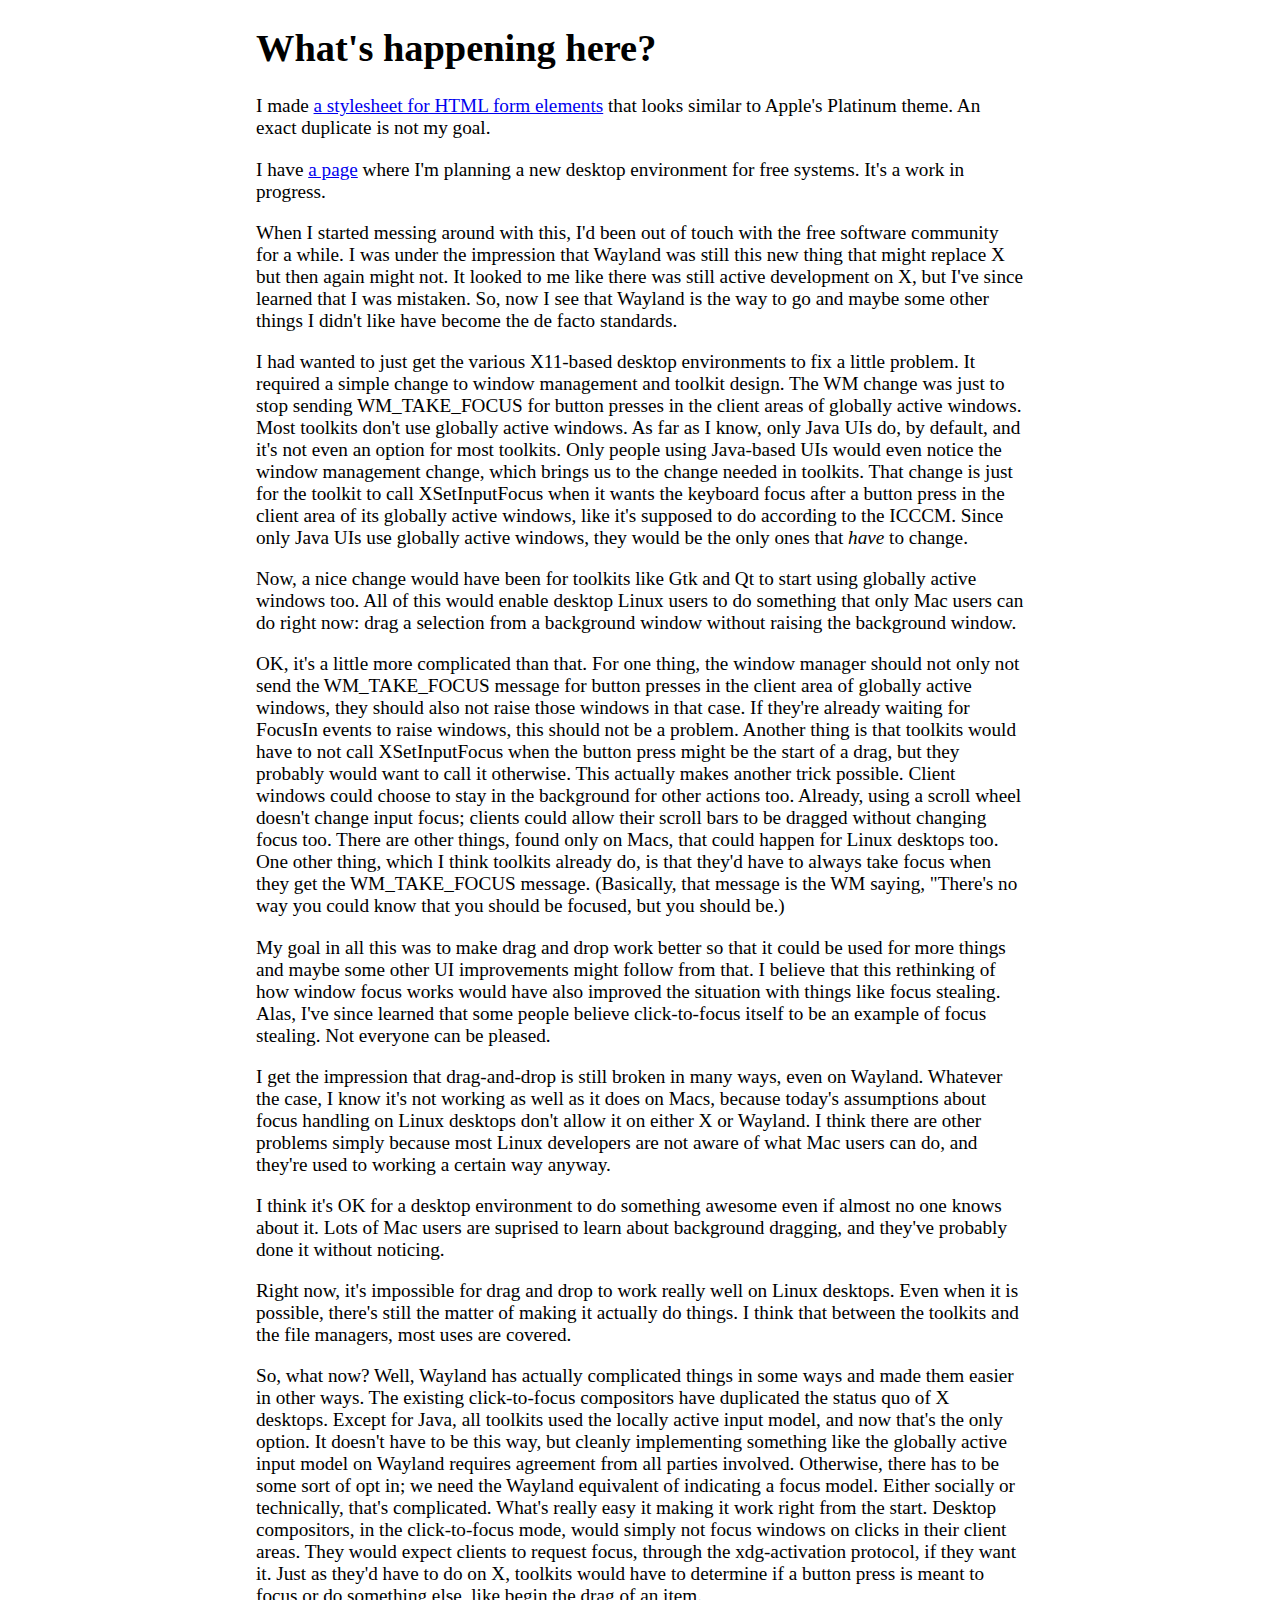
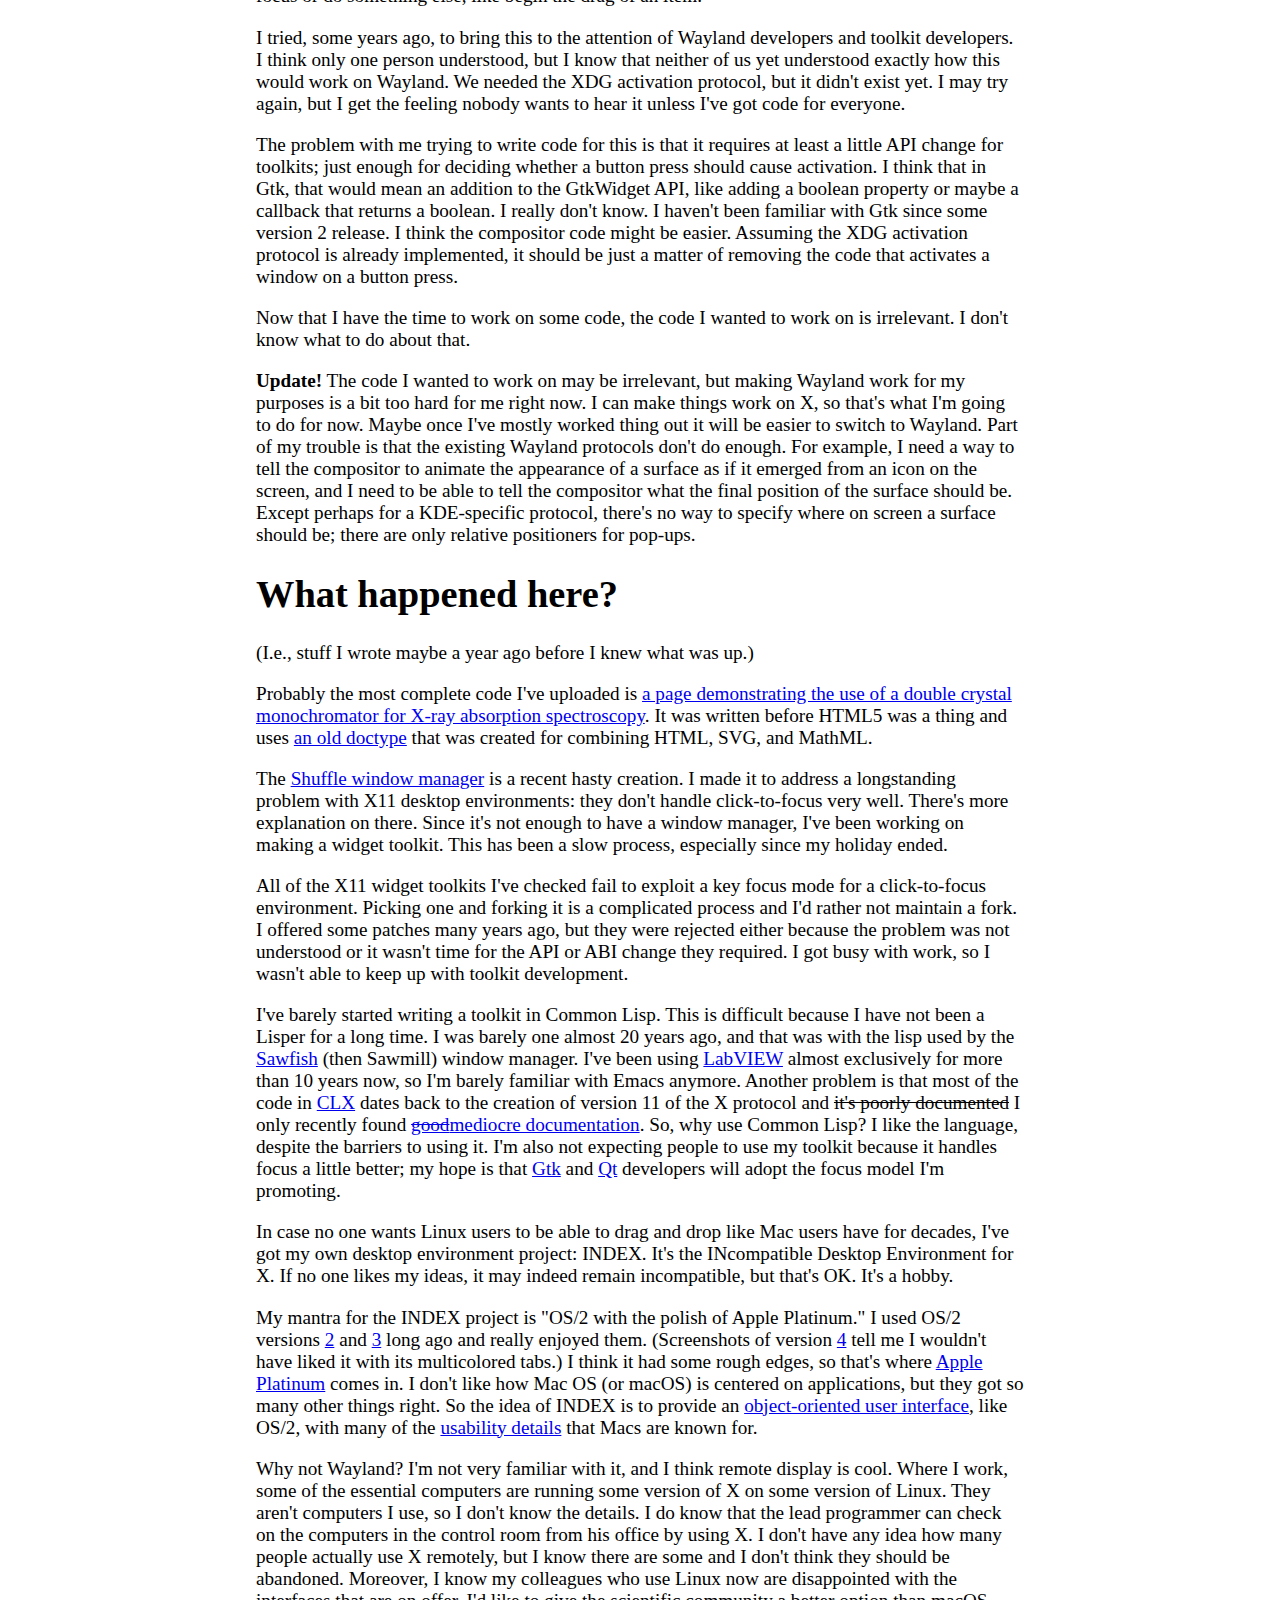
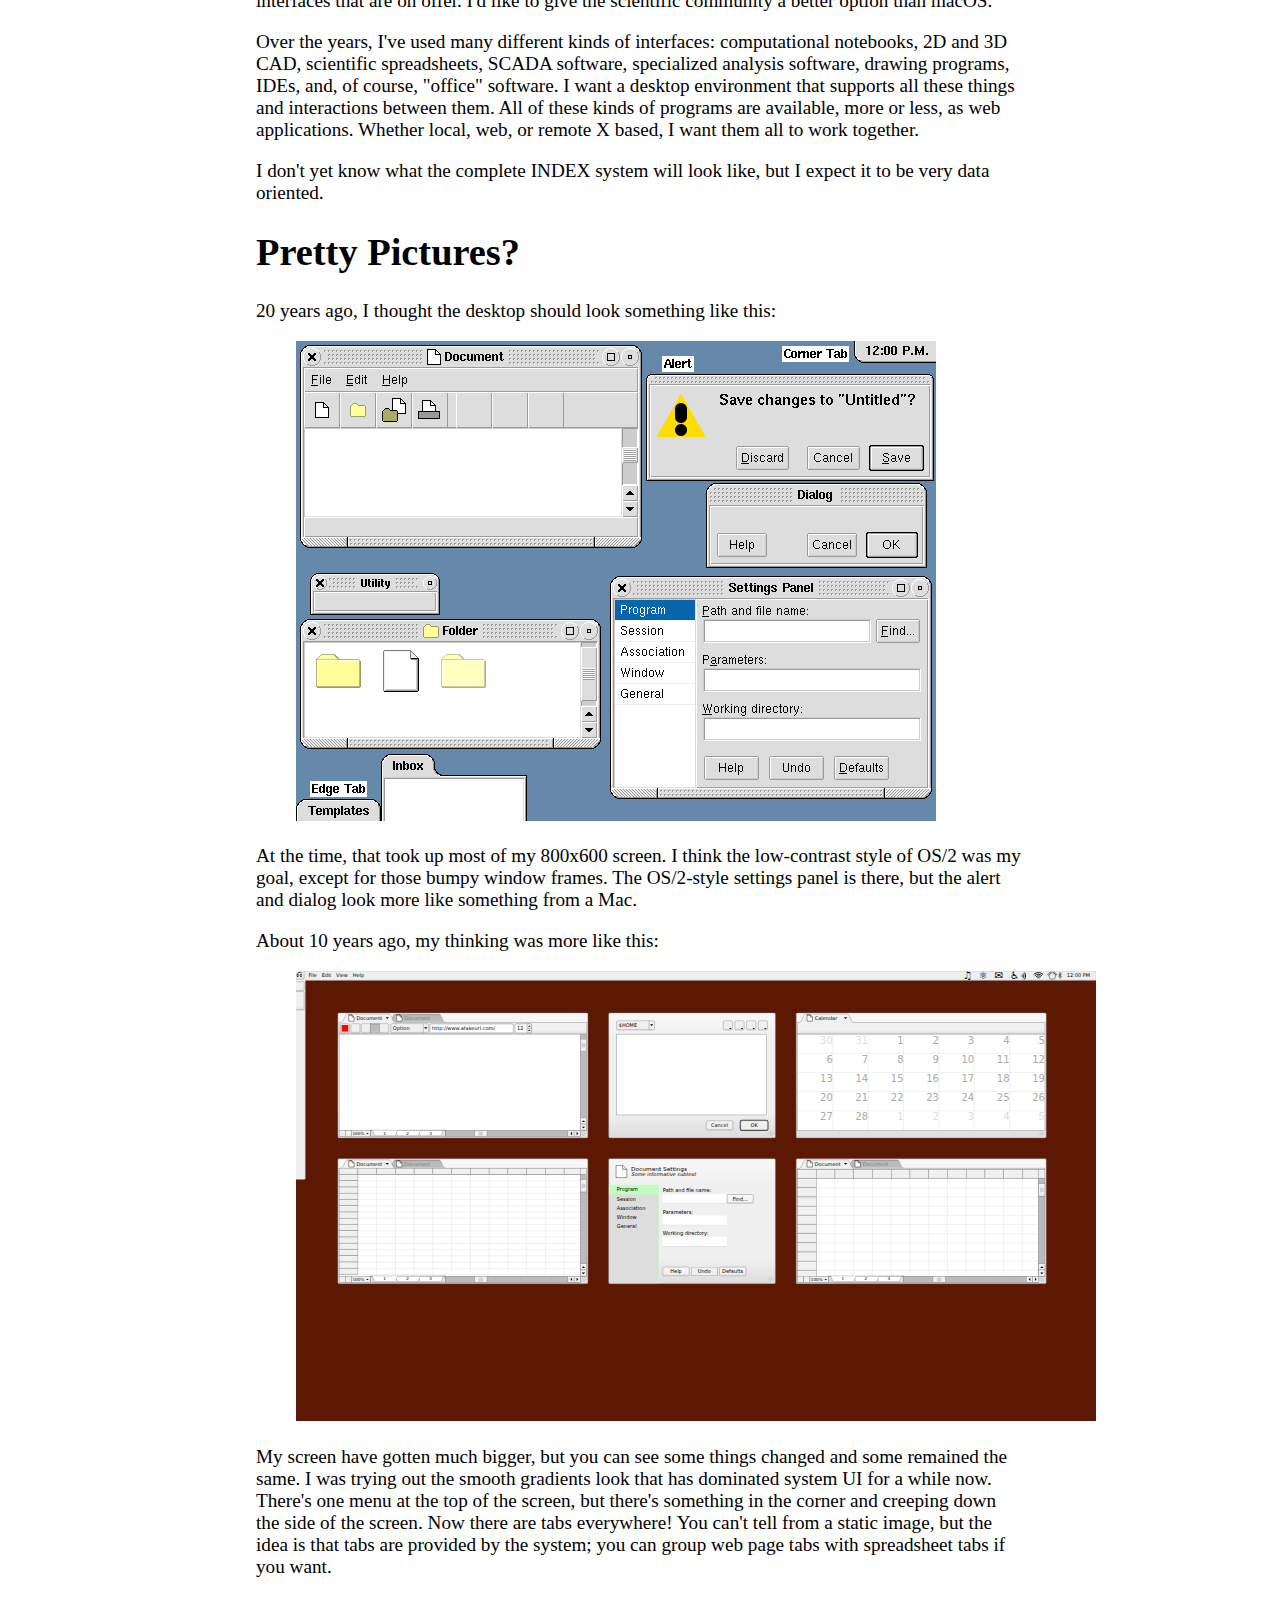
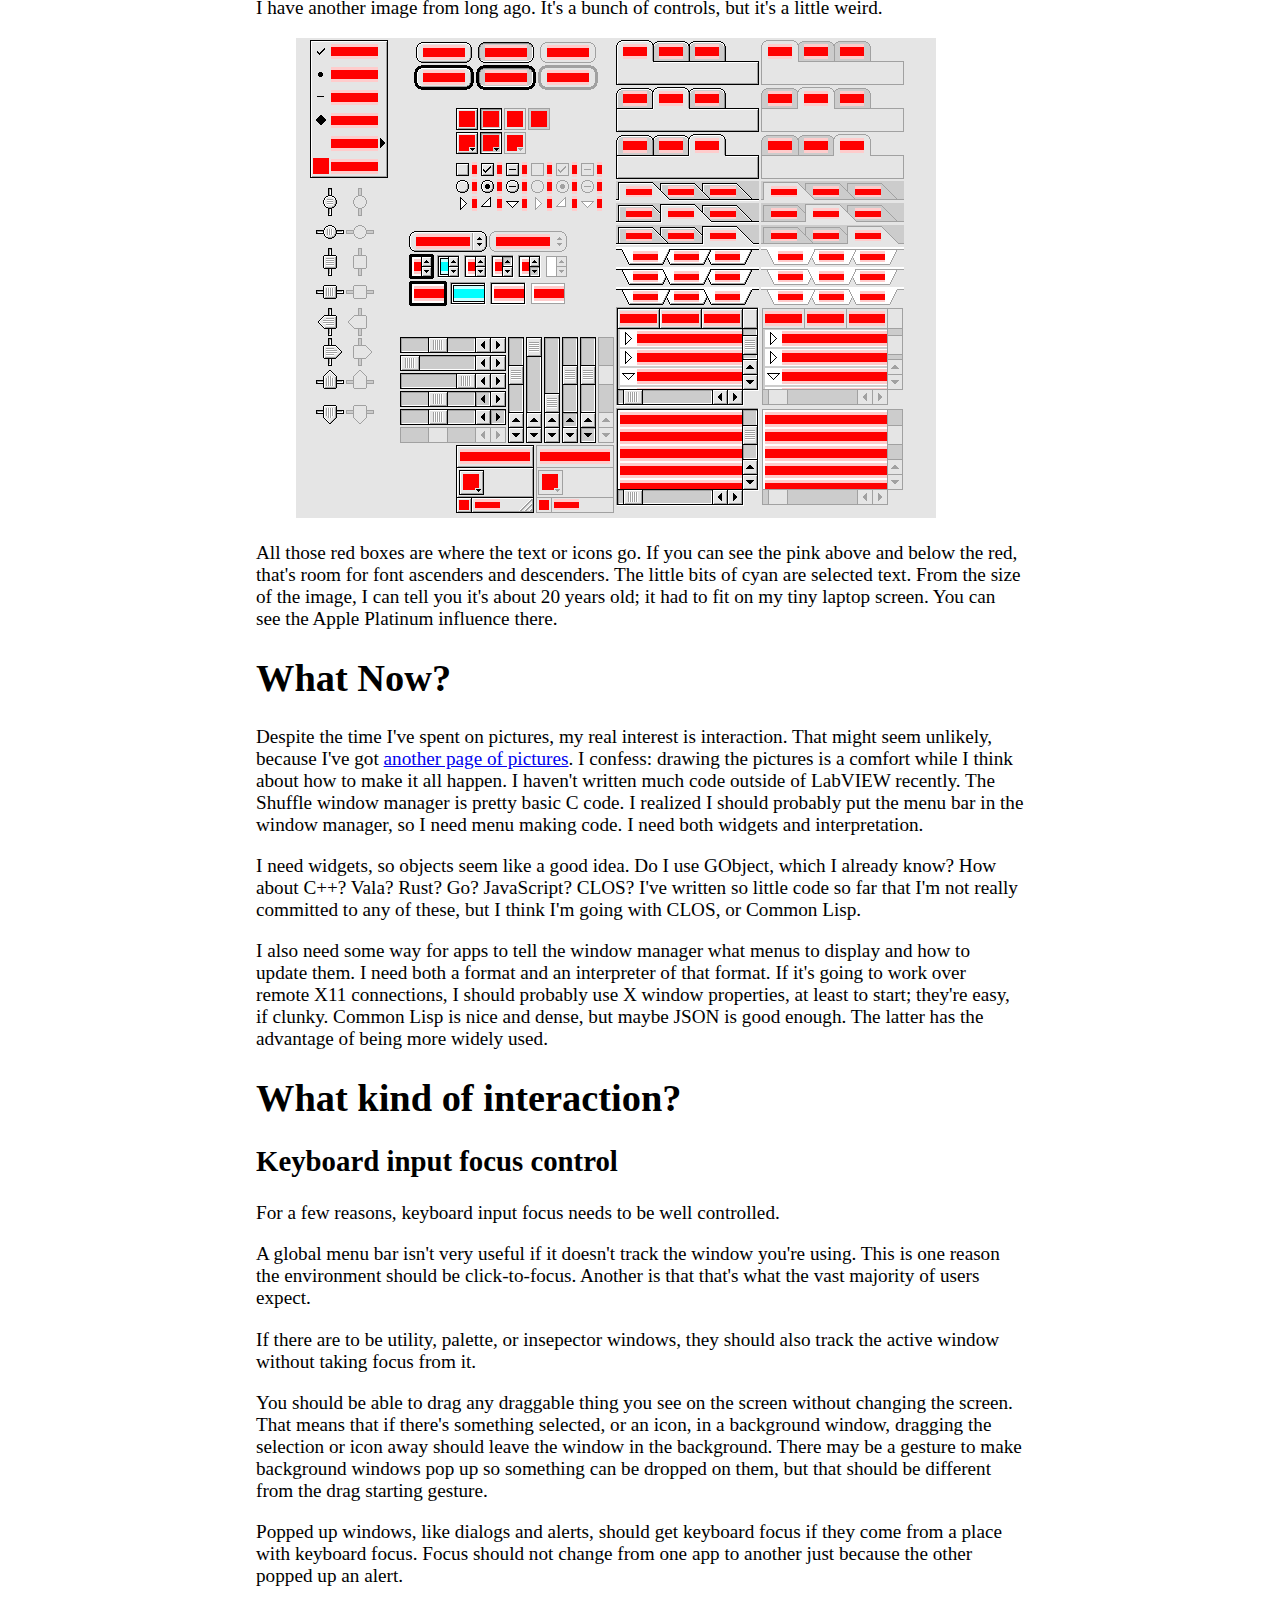
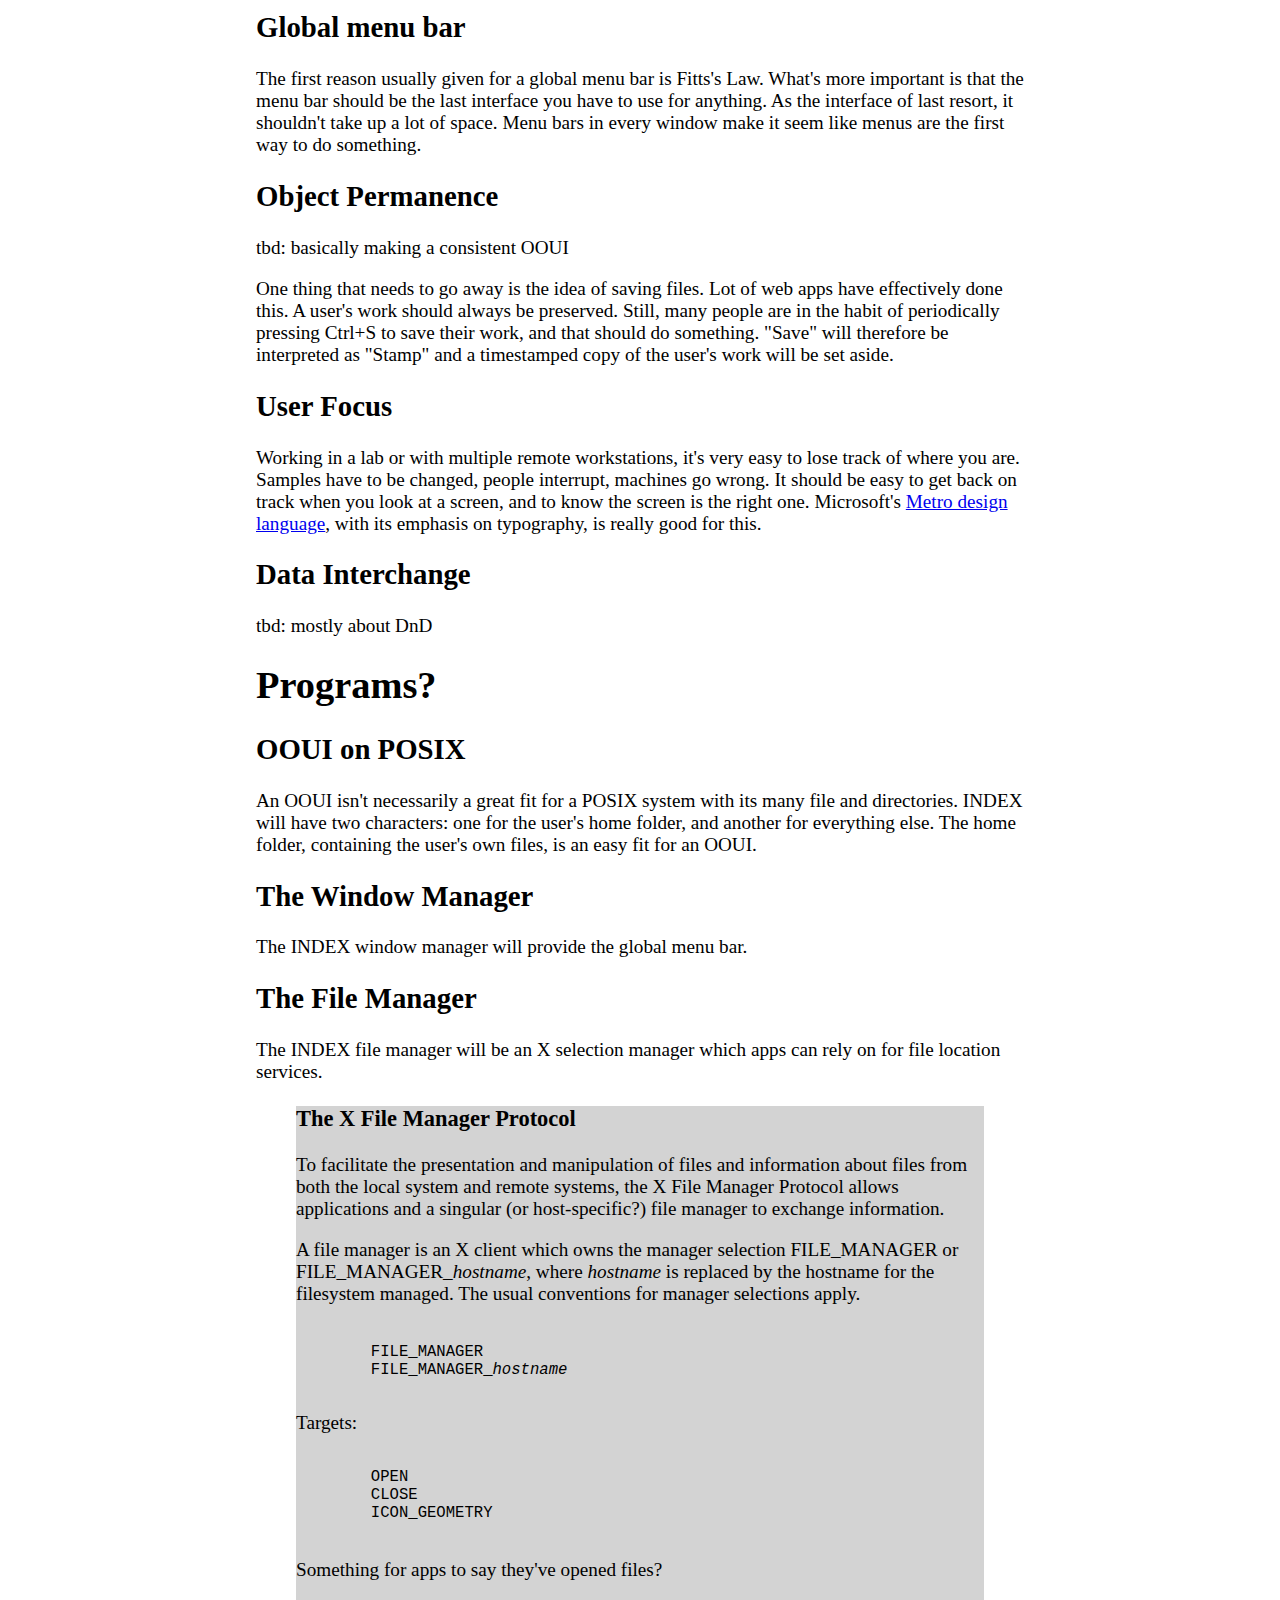
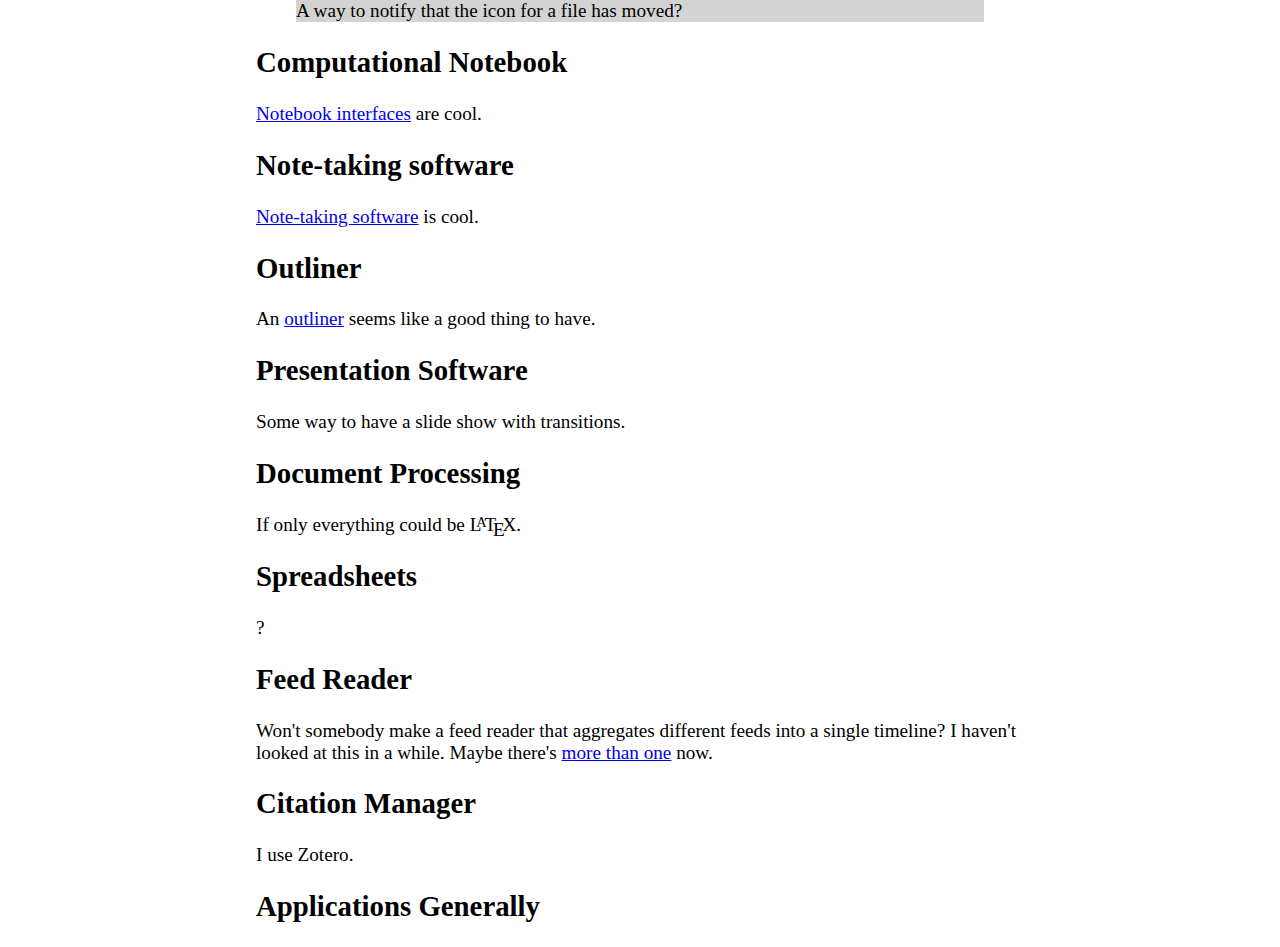
<file: index.html>
<!DOCTYPE html>
<html>
  <head>
    <title>Quod Video</title>
    <style>
      body {
        margin-left: 20%;
        margin-right: 20%;
        font-size: larger;
      }
    </style>
  </head>
  <body>
    <h1>What's happening here?</h1>
    <p>I made <a href="platinum.html">a stylesheet for HTML form elements</a> that looks similar to Apple's Platinum theme. An exact duplicate is not my goal.</p>
    <p>I have <a href="widgets.html">a page</a> where I'm planning a new desktop environment for free systems. It's a work in progress.</p>
    <p>When I started messing around with this, I'd been out of touch with the free software community for a while. I was under the impression that Wayland was still this new thing that might replace X but then again might not. It looked to me like there was still active development on X, but I've since learned that I was mistaken. So, now I see that Wayland is the way to go and maybe some other things I didn't like have become the de facto standards.</p>
    <p>I had wanted to just get the various X11-based desktop environments to fix a little problem. It required a simple change to window management and toolkit design. The WM change was just to stop sending WM_TAKE_FOCUS for button presses in the client areas of globally active windows. Most toolkits don't use globally active windows. As far as I know, only Java UIs do, by default, and it's not even an option for most toolkits. Only people using Java-based UIs would even notice the window management change, which brings us to the change needed in toolkits. That change is just for the toolkit to call XSetInputFocus when it wants the keyboard focus after a button press in the client area of its globally active windows, like it's supposed to do according to the ICCCM. Since only Java UIs use globally active windows, they would be the only ones that <em>have</em> to change.</p>
    <p>Now, a nice change would have been for toolkits like Gtk and Qt to start using globally active windows too. All of this would enable desktop Linux users to do something that only Mac users can do right now: drag a selection from a background window without raising the background window.</p>
    <p>OK, it's a little more complicated than that. For one thing, the window manager should not only not send the WM_TAKE_FOCUS message for button presses in the client area of globally active windows, they should also not raise those windows in that case. If they're already waiting for FocusIn events to raise windows, this should not be a problem. Another thing is that toolkits would have to not call XSetInputFocus when the button press might be the start of a drag, but they probably would want to call it otherwise. This actually makes another trick possible. Client windows could choose to stay in the background for other actions too. Already, using a scroll wheel doesn't change input focus; clients could allow their scroll bars to be dragged without changing focus too. There are other things, found only on Macs, that could happen for Linux desktops too. One other thing, which I think toolkits already do, is that they'd have to always take focus when they get the WM_TAKE_FOCUS message. (Basically, that message is the WM saying, "There's no way you could know that you should be focused, but you should be.)</p>
    <p>My goal in all this was to make drag and drop work better so that it could be used for more things and maybe some other UI improvements might follow from that. I believe that this rethinking of how window focus works would have also improved the situation with things like focus stealing. Alas, I've since learned that some people believe click-to-focus itself to be an example of focus stealing. Not everyone can be pleased.</p>
    <p>I get the impression that drag-and-drop is still broken in many ways, even on Wayland. Whatever the case, I know it's not working as well as it does on Macs, because today's assumptions about focus handling on Linux desktops don't allow it on either X or Wayland. I think there are other problems simply because most Linux developers are not aware of what Mac users can do, and they're used to working a certain way anyway.</p>
    <p>I think it's OK for a desktop environment to do something awesome even if almost no one knows about it. Lots of Mac users are suprised to learn about background dragging, and they've probably done it without noticing.</p>
    <p>Right now, it's impossible for drag and drop to work really well on Linux desktops. Even when it is possible, there's still the matter of making it actually do things. I think that between the toolkits and the file managers, most uses are covered.</p>
    <p>So, what now? Well, Wayland has actually complicated things in some ways and made them easier in other ways. The existing click-to-focus compositors have duplicated the status quo of X desktops. Except for Java, all toolkits used the locally active input model, and now that's the only option. It doesn't have to be this way, but cleanly implementing something like the globally active input model on Wayland requires agreement from all parties involved. Otherwise, there has to be some sort of opt in; we need the Wayland equivalent of indicating a focus model. Either socially or technically, that's complicated. What's really easy it making it work right from the start. Desktop compositors, in the click-to-focus mode, would simply not focus windows on clicks in their client areas. They would expect clients to request focus, through the xdg-activation protocol, if they want it. Just as they'd have to do on X, toolkits would have to determine if a button press is meant to focus or do something else, like begin the drag of an item.</p>
    <p>I tried, some years ago, to bring this to the attention of Wayland developers and toolkit developers. I think only one person understood, but I know that neither of us yet understood exactly how this would work on Wayland. We needed the XDG activation protocol, but it didn't exist yet. I may try again, but I get the feeling nobody wants to hear it unless I've got code for everyone.</p>
    <p>The problem with me trying to write code for this is that it requires at least a little API change for toolkits; just enough for deciding whether a button press should cause activation. I think that in Gtk, that would mean an addition to the GtkWidget API, like adding a boolean property or maybe a callback that returns a boolean. I really don't know. I haven't been familiar with Gtk since some version 2 release. I think the compositor code might be easier. Assuming the XDG activation protocol is already implemented, it should be just a matter of removing the code that activates a window on a button press.</p>
    <p>Now that I have the time to work on some code, the code I wanted to work on is irrelevant. I don't know what to do about that.</p>
    <p><strong>Update!</strong> The code I wanted to work on may be irrelevant, but making Wayland work for my purposes is a bit too hard for me right now. I can make things work on X, so that's what I'm going to do for now. Maybe once I've mostly worked thing out it will be easier to switch to Wayland. Part of my trouble is that the existing Wayland protocols don't do enough. For example, I need a way to tell the compositor to animate the appearance of a surface as if it emerged from an icon on the screen, and I need to be able to tell the compositor what the final position of the surface should be. Except perhaps for a KDE-specific protocol, there's no way to specify where on screen a surface should be; there are only relative positioners for pop-ups.</p>
    <h1>What happened here?</h1>
    <p>(I.e., stuff I wrote maybe a year ago before I knew what was up.)</p>
    <p>Probably the most complete code I've uploaded is <a href="mono/xms.xhtml">a page demonstrating the use of a double crystal monochromator for X-ray absorption spectroscopy</a>. It was written before HTML5 was a thing and uses <a href="https://www.w3.org/TR/XHTMLplusMathMLplusSVG/">an old doctype</a> that was created for combining HTML, SVG, and MathML.</p>
    <p>The <a href="https://github.com/quodvideo/ShuffleWM">Shuffle window manager</a> is a recent hasty creation. I made it to address a longstanding problem with X11 desktop environments: they don't handle click-to-focus very well. There's more explanation on there. Since it's not enough to have a window manager, I've been working on making a widget toolkit. This has been a slow process, especially since my holiday ended.</p>
    <p>All of the X11 widget toolkits I've checked fail to exploit a key focus mode for a click-to-focus environment. Picking one and forking it is a complicated process and I'd rather not maintain a fork. I offered some patches many years ago, but they were rejected either because the problem was not understood or it wasn't time for the API or ABI change they required. I got busy with work, so I wasn't able to keep up with toolkit development.</p>
    <p>I've barely started writing a toolkit in Common Lisp. This is difficult because I have not been a Lisper for a long time. I was barely one almost 20 years ago, and that was with the lisp used by the <a href="https://en.wikipedia.org/wiki/Sawfish_(window_manager)">Sawfish</a> (then Sawmill) window manager. I've been using <a href="https://www.ni.com/en-us/shop/labview.html">LabVIEW</a> almost exclusively for more than 10 years now, so I'm barely familiar with Emacs anymore. Another problem is that most of the code in <a href="https://www.cliki.net/clx">CLX</a> dates back to the creation of version 11 of the X protocol and <s>it's poorly documented</s> I only recently found <a href="https://sharplispers.github.io/clx/index.html"><s>good</s>mediocre documentation</a>. So, why use Common Lisp? I like the language, despite the barriers to using it. I'm also not expecting people to use my toolkit because it handles focus a little better; my hope is that <a href="https://www.gtk.org/">Gtk</a> and <a href="https://www.qt.io/">Qt</a> developers will adopt the focus model I'm promoting.</p>
    <p>In case no one wants Linux users to be able to drag and drop like Mac users have for decades, I've got my own desktop environment project: INDEX. It's the INcompatible Desktop Environment for X. If no one likes my ideas, it may indeed remain incompatible, but that's OK. It's a hobby.</p>
    <p>My mantra for the INDEX project is "OS/2 with the polish of Apple Platinum." I used OS/2 versions <a href="http://toastytech.com/guis/os220.html">2</a> and <a href="http://toastytech.com/guis/os23.html">3</a> long ago and really enjoyed them. (Screenshots of version <a href="http://toastytech.com/guis/os24.html">4</a> tell me I wouldn't have liked it with its multicolored tabs.) I think it had some rough edges, so that's where <a href="http://toastytech.com/guis/macos9.html">Apple Platinum</a> comes in. I don't like how Mac OS (or macOS) is centered on applications, but they got so many other things right. So the idea of INDEX is to provide an <a href="https://en.wikipedia.org/wiki/Object-oriented_user_interface">object-oriented user interface</a>, like OS/2, with many of the <a href="https://developer.apple.com/design/human-interface-guidelines/">usability details</a> that Macs are known for.</p>
    <p>Why not Wayland? I'm not very familiar with it, and I think remote display is cool. Where I work, some of the essential computers are running some version of X on some version of Linux. They aren't computers I use, so I don't know the details. I do know that the lead programmer can check on the computers in the control room from his office by using X. I don't have any idea how many people actually use X remotely, but I know there are some and I don't think they should be abandoned. Moreover, I know my colleagues who use Linux now are disappointed with the interfaces that are on offer. I'd like to give the scientific community a better option than macOS.</p>
    <p>Over the years, I've used many different kinds of interfaces: computational notebooks, 2D and 3D CAD, scientific spreadsheets, SCADA software, specialized analysis software, drawing programs, IDEs, and, of course, "office" software. I want a desktop environment that supports all these things and interactions between them. All of these kinds of programs are available, more or less, as web applications. Whether local, web, or remote X based, I want them all to work together.</p>
    <p>I don't yet know what the complete INDEX system will look like, but I expect it to be very data oriented. </p>
    <h1>Pretty Pictures?</h1>
    <p>20 years ago, I thought the desktop should look something like this:</p>
    <figure><a href="desktop11.png"><img src="desktop11.png"></a></figure>
    <p>At the time, that took up most of my 800x600 screen. I think the low-contrast style of OS/2 was my goal, except for those bumpy window frames. The OS/2-style settings panel is there, but the alert and dialog look more like something from a Mac.</p>
    <p>About 10 years ago, my thinking was more like this:</p>
    <figure><a href="svgs/vectors.svg"><img src="svgs/vectors.svg" width="800"/></a></figure>
    <p>My screen have gotten much bigger, but you can see some things changed and some remained the same. I was trying out the smooth gradients look that has dominated system UI for a while now. There's one menu at the top of the screen, but there's something in the corner and creeping down the side of the screen. Now there are tabs everywhere! You can't tell from a static image, but the idea is that tabs are provided by the system; you can group web page tabs with spreadsheet tabs if you want.</p>
    <p>I have another image from long ago. It's a bunch of controls, but it's a little weird.</p>
    <figure><a href="themestuff4.png"><img src="themestuff4.png"/></a></figure>
    <p>All those red boxes are where the text or icons go. If you can see the pink above and below the red, that's room for font ascenders and descenders. The little bits of cyan are selected text. From the size of the image, I can tell you it's about 20 years old; it had to fit on my tiny laptop screen. You can see the Apple Platinum influence there.</p>
    <h1>What Now?</h1>
    <p>Despite the time I've spent on pictures, my real interest is interaction. That might seem unlikely, because I've got <a href="morewidgets.html">another page of pictures</a>. I confess: drawing the pictures is a comfort while I think about how to make it all happen. I haven't written much code outside of LabVIEW recently. The Shuffle window manager is pretty basic C code. I realized I should probably put the menu bar in the window manager, so I need menu making code. I need both widgets and interpretation.</p>
    <p>I need widgets, so objects seem like a good idea. Do I use GObject, which I already know? How about C++? Vala? Rust? Go? JavaScript? CLOS? I've written so little code so far that I'm not really committed to any of these, but I think I'm going with CLOS, or Common Lisp.</p>
    <p>I also need some way for apps to tell the window manager what menus to display and how to update them. I need both a format and an interpreter of that format. If it's going to work over remote X11 connections, I should probably use X window properties, at least to start; they're easy, if clunky. Common Lisp is nice and dense, but maybe JSON is good enough. The latter has the advantage of being more widely used.</p>
    <h1>What kind of interaction?<h1>
    <h2>Keyboard input focus control</h2>
    <p>For a few reasons, keyboard input focus needs to be well controlled.</p>
    <p>A global menu bar isn't very useful if it doesn't track the window you're using. This is one reason the environment should be click-to-focus. Another is that that's what the vast majority of users expect.</p>
    <p>If there are to be utility, palette, or insepector windows, they should also track the active window without taking focus from it.</p>
    <p>You should be able to drag any draggable thing you see on the screen without changing the screen. That means that if there's something selected, or an icon, in a background window, dragging the selection or icon away should leave the window in the background. There may be a gesture to make background windows pop up so something can be dropped on them, but that should be different from the drag starting gesture.</p>
    <p>Popped up windows, like dialogs and alerts, should get keyboard focus if they come from a place with keyboard focus. Focus should not change from one app to another just because the other popped up an alert.</p>
    <h2>Global menu bar</h2>
    <p>The first reason usually given for a global menu bar is Fitts's Law. What's more important is that the menu bar should be the last interface you have to use for anything. As the interface of last resort, it shouldn't take up a lot of space. Menu bars in every window make it seem like menus are the first way to do something.
    <h2>Object Permanence</h2>
    <p>tbd: basically making a consistent OOUI</p>
    <p>One thing that needs to go away is the idea of saving files. Lot of web apps have effectively done this. A user's work should always be preserved. Still, many people are in the habit of periodically pressing Ctrl+S to save their work, and that should do something. "Save" will therefore be interpreted as "Stamp" and a timestamped copy of the user's work will be set aside.</p>
    <h2>User Focus</h2>
    <p>Working in a lab or with multiple remote workstations, it's very easy to lose track of where you are. Samples have to be changed, people interrupt, machines go wrong. It should be easy to get back on track when you look at a screen, and to know the screen is the right one. Microsoft's <a href="https://en.wikipedia.org/wiki/Metro_(design_language)">Metro design language</a>, with its emphasis on typography, is really good for this.</p>
    <h2>Data Interchange</h2>
    <p>tbd: mostly about DnD</p>
    <h1>Programs?</h1>
    <h2>OOUI on POSIX</h2>
    <p>An OOUI isn't necessarily a great fit for a POSIX system with its many file and directories. INDEX will have two characters: one for the user's home folder, and another for everything else. The home folder, containing the user's own files, is an easy fit for an OOUI. </p>
    <h2>The Window Manager</h2>
    <p>The INDEX window manager will provide the global menu bar.</p>
    <h2>The File Manager</h2>
    <p>The INDEX file manager will be an X selection manager which apps can rely on for file location services.</p>
    <figure style="background: lightgrey">
      <h3>The X File Manager Protocol</h3>
      <p>To facilitate the presentation and manipulation of files and information about files from both the local system and remote systems, the X File Manager Protocol allows applications and a singular (or host-specific?) file manager to exchange information.</p>
      <p>A file manager is an X client which owns the manager selection FILE_MANAGER or FILE_MANAGER_<i>hostname</i>, where <i>hostname</i> is replaced by the hostname for the filesystem managed. The usual conventions for manager selections apply.</p>
      <pre><code>
        FILE_MANAGER
        FILE_MANAGER_<i>hostname</i>
      </code></pre>
        Targets:
      <pre><code>
        OPEN
        CLOSE
        ICON_GEOMETRY
      </code></pre>
      <p>Something for apps to say they've opened files?</p>
      <p>A way to notify that the icon for a file has moved?</p>
    </figure>
    <h2>Computational Notebook</h2>
    <p><a href="https://en.wikipedia.org/wiki/Notebook_interface">Notebook interfaces</a> are cool.</p>
    <h2>Note-taking software</h2>
    <p><a href="https://en.wikipedia.org/wiki/Comparison_of_note-taking_software">Note-taking software</a> is cool.</p>
    <h2>Outliner</h2>
    <p>An <a href="https://en.wikipedia.org/wiki/Outliner">outliner</a> seems like a good thing to have.</p>
    <h2>Presentation Software</h2>
    <p>Some way to have a slide show with transitions.</p>
    <h2>Document Processing</h2>
    <p>If only everything could be <span class="texhtml" style="font-family: 'CMU Serif', cmr10, LMRoman10-Regular, 'Latin Modern Math', 'Nimbus Roman No9 L', 'Times New Roman', Times, serif;">L<span style="text-transform: uppercase; font-size: 0.75em; vertical-align: 0.25em; margin-left: -0.36em; margin-right: -0.15em; line-height: 1ex;">a</span>T<span style="text-transform: uppercase; vertical-align: -0.25em; margin-left: -0.1667em; margin-right: -0.125em; line-height: 1ex;">e</span>X</span>.</p>
    <h2>Spreadsheets</h2>
    <p>?</p>
    <h2>Feed Reader</h2>
    <p>Won't somebody make a feed reader that aggregates different feeds into a single timeline? I haven't looked at this in a while. Maybe there's <a href="https://en.wikipedia.org/wiki/Comparison_of_feed_aggregators">more than one</a> now.</p>
    <h2>Citation Manager</h2>
    <p>I use Zotero.</p>
    <h2>Applications Generally</h2>
    <p></p>
  </body>
</html>
</file>
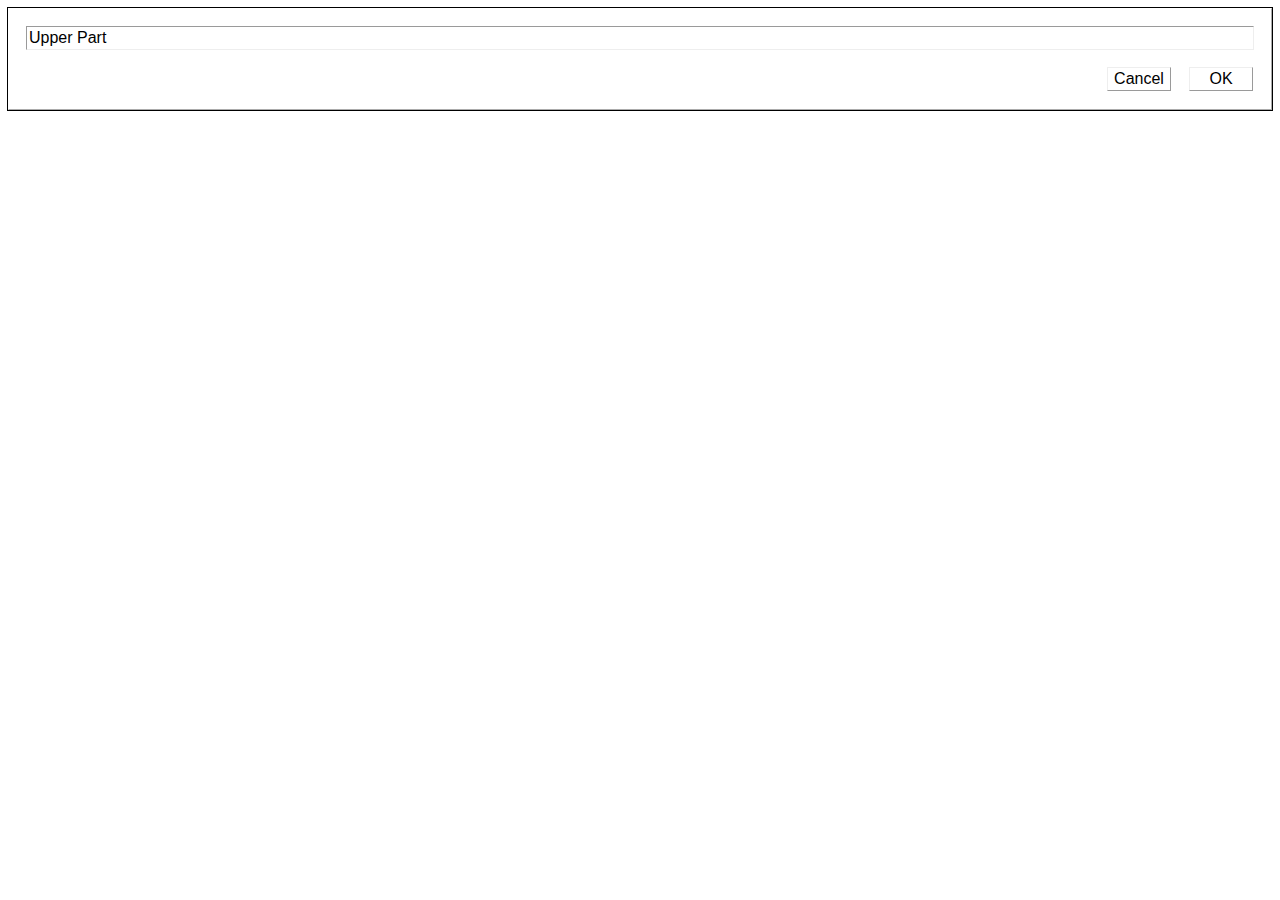
<file: gadgets.html>
<!DOCTYPE html>
<html lang="en">
  <head>
    <title>gadgets</title>
    <link rel="stylesheet" href="widgets-style.css">
    <style>
      dx-field {
        position: relative;
        display: flex;
        border: 1px inset;
        box-shadow: inset 0 0 0 1px var(--outline-color);
        background-color: white;
        padding: 2px;
      }
      dx-button {
        position: relative;
        display: flex;
        border: 1px outset;
        box-shadow: 0 0 0 1px var(--outline-color);
        background-color: var(--raised-fill-color);
        text-align: center;
        justify-content: center;
        align-items: center;
        min-width: 62px;
        min-height: 22px;
      }
      dx-window {
        display: flex;
        width: 398;
        height: 298;
        background-color: var(--base-fill-color);
        outline: 1px solid;
        border: 1px outset white;
      }
      dx-vbox {
        display: flex;
        flex-direction: column;
      }
      dx-hbox {
        display: flex;
        flex-direction: row;
      }
    </style>
    <script>
    </script>
  </head>
  <body>
    <dx-window>
      <dx-vbox style="width:100%">
        <dx-field style="margin: 17px;">Upper Part</dx-field>
        <dx-hbox style="width: 100%; justify-content: flex-end;">
          <dx-button style="margin-right: 18px; margin-bottom: 18px;">Cancel</dx-button>
          <dx-button style="margin-right: 18px; margin-bottom: 18px;">OK</dx-button>
        </dx-hbox>
      </dx-vbox>
    </dx-window>
  </body>
</html>
</file>
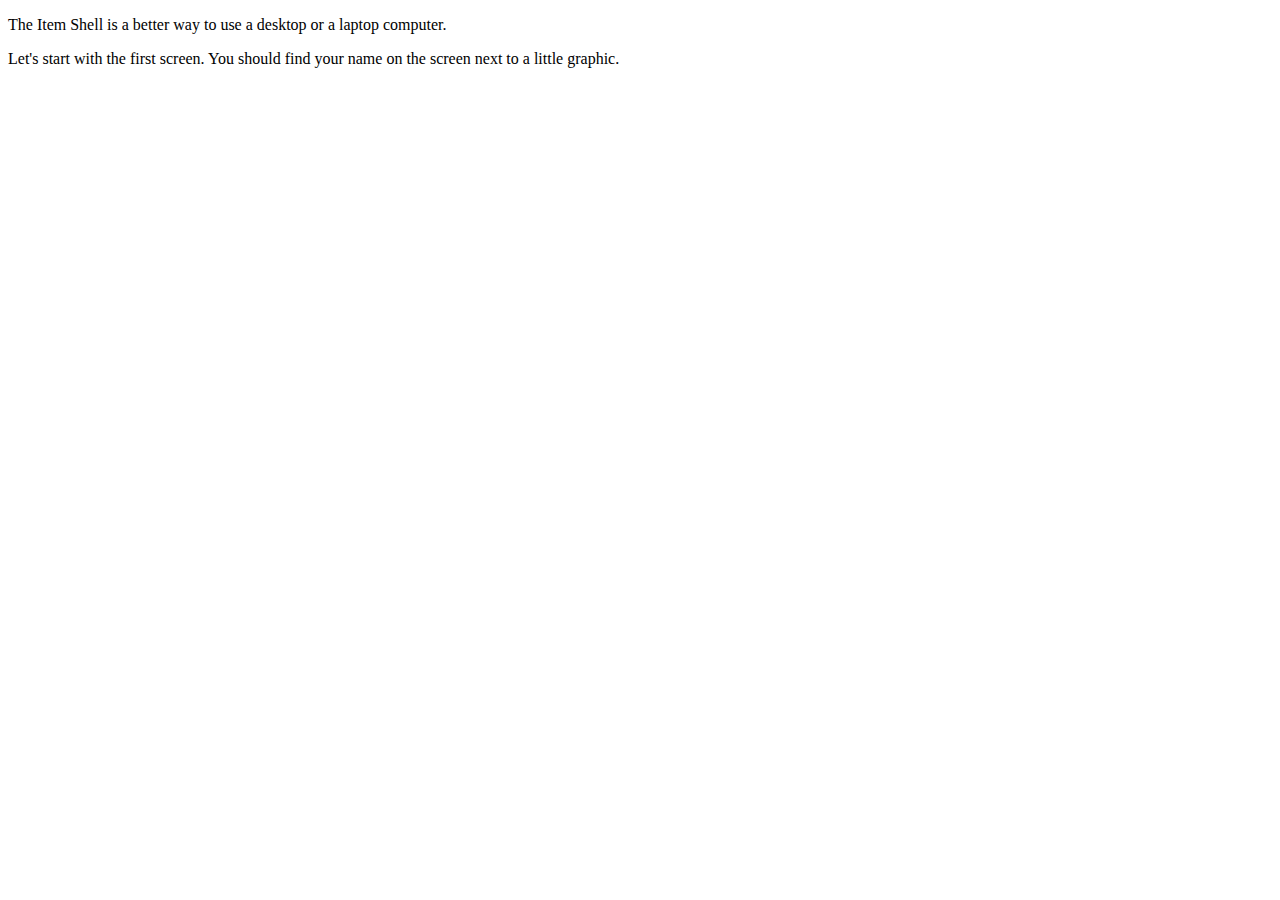
<file: ish.html>
<!DOCTYPE html>
<html>
  <head><title>Item Shell</title></head>
  <body>
    <p>The Item Shell is a better way to use a desktop or a laptop computer.</p>
    <p>Let's start with the first screen. You should find your name on the screen next to a little graphic.</p>
  </body>
</html>
</file>
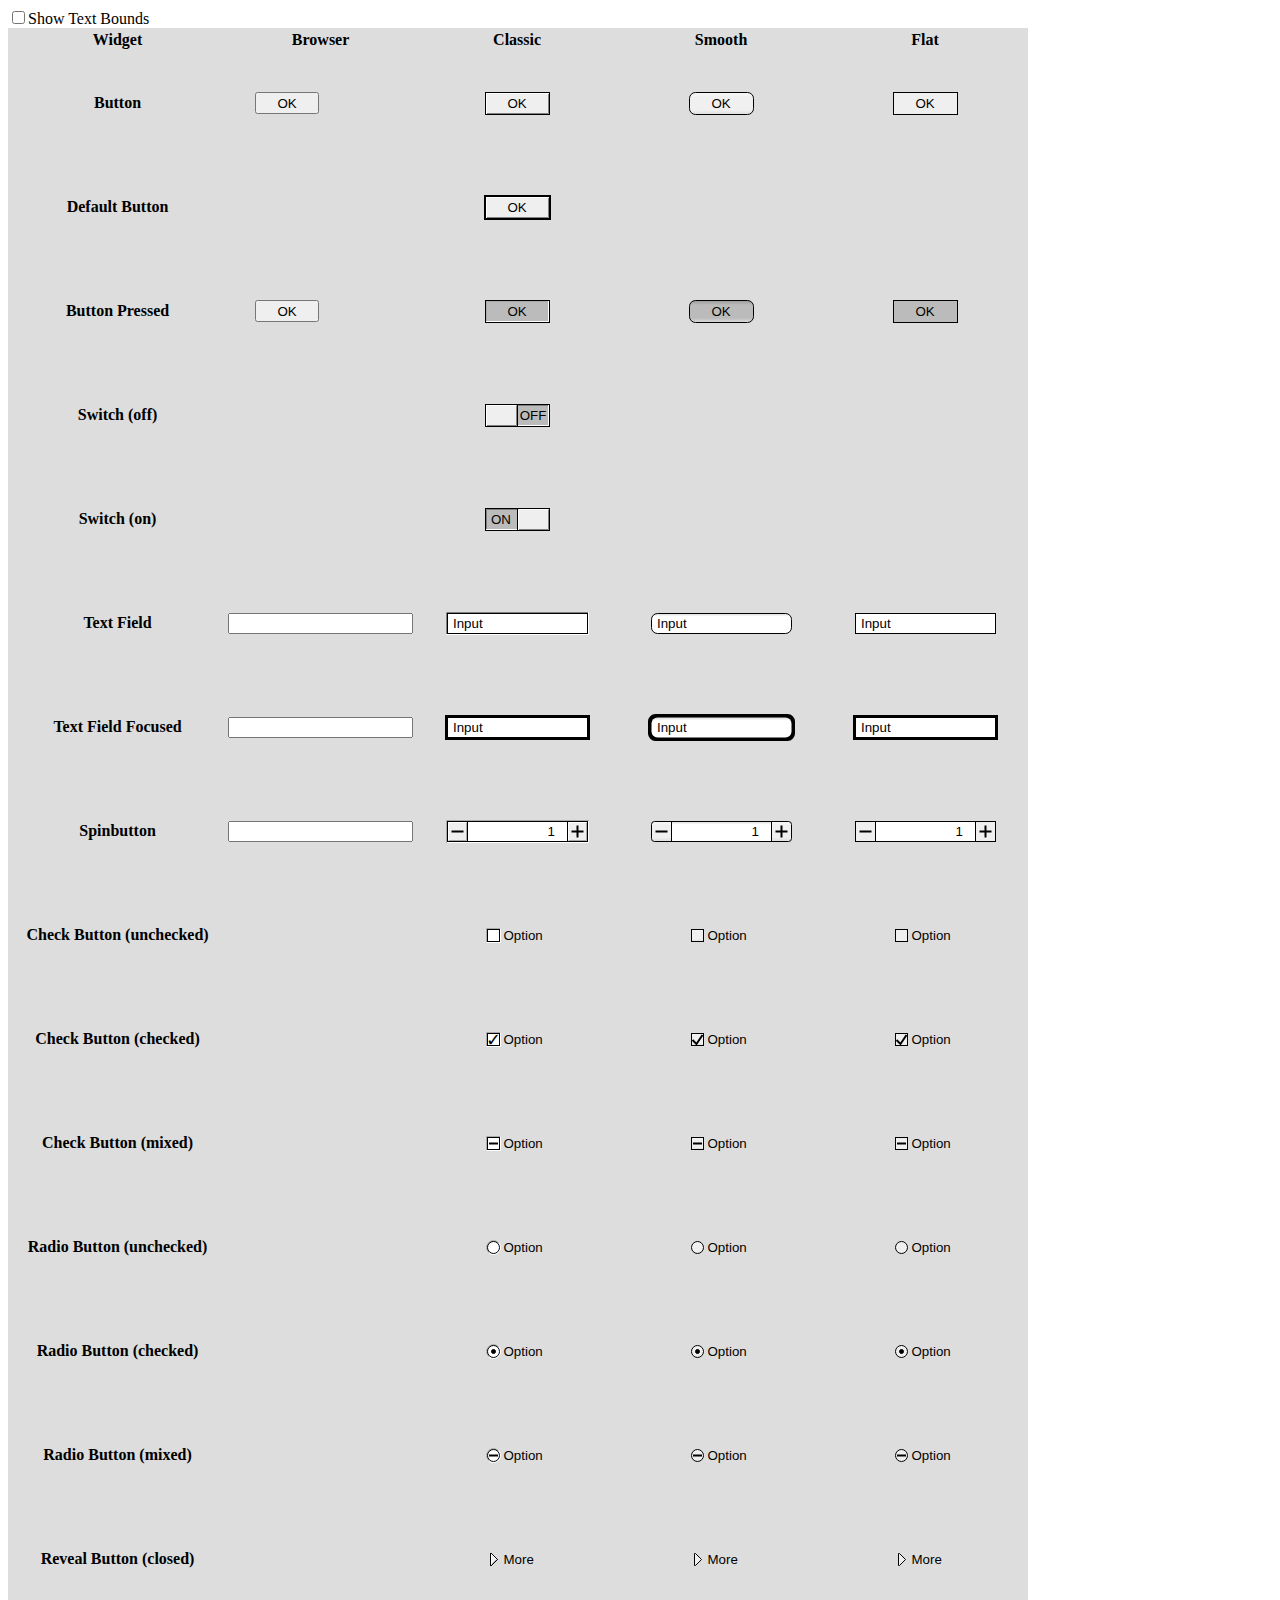
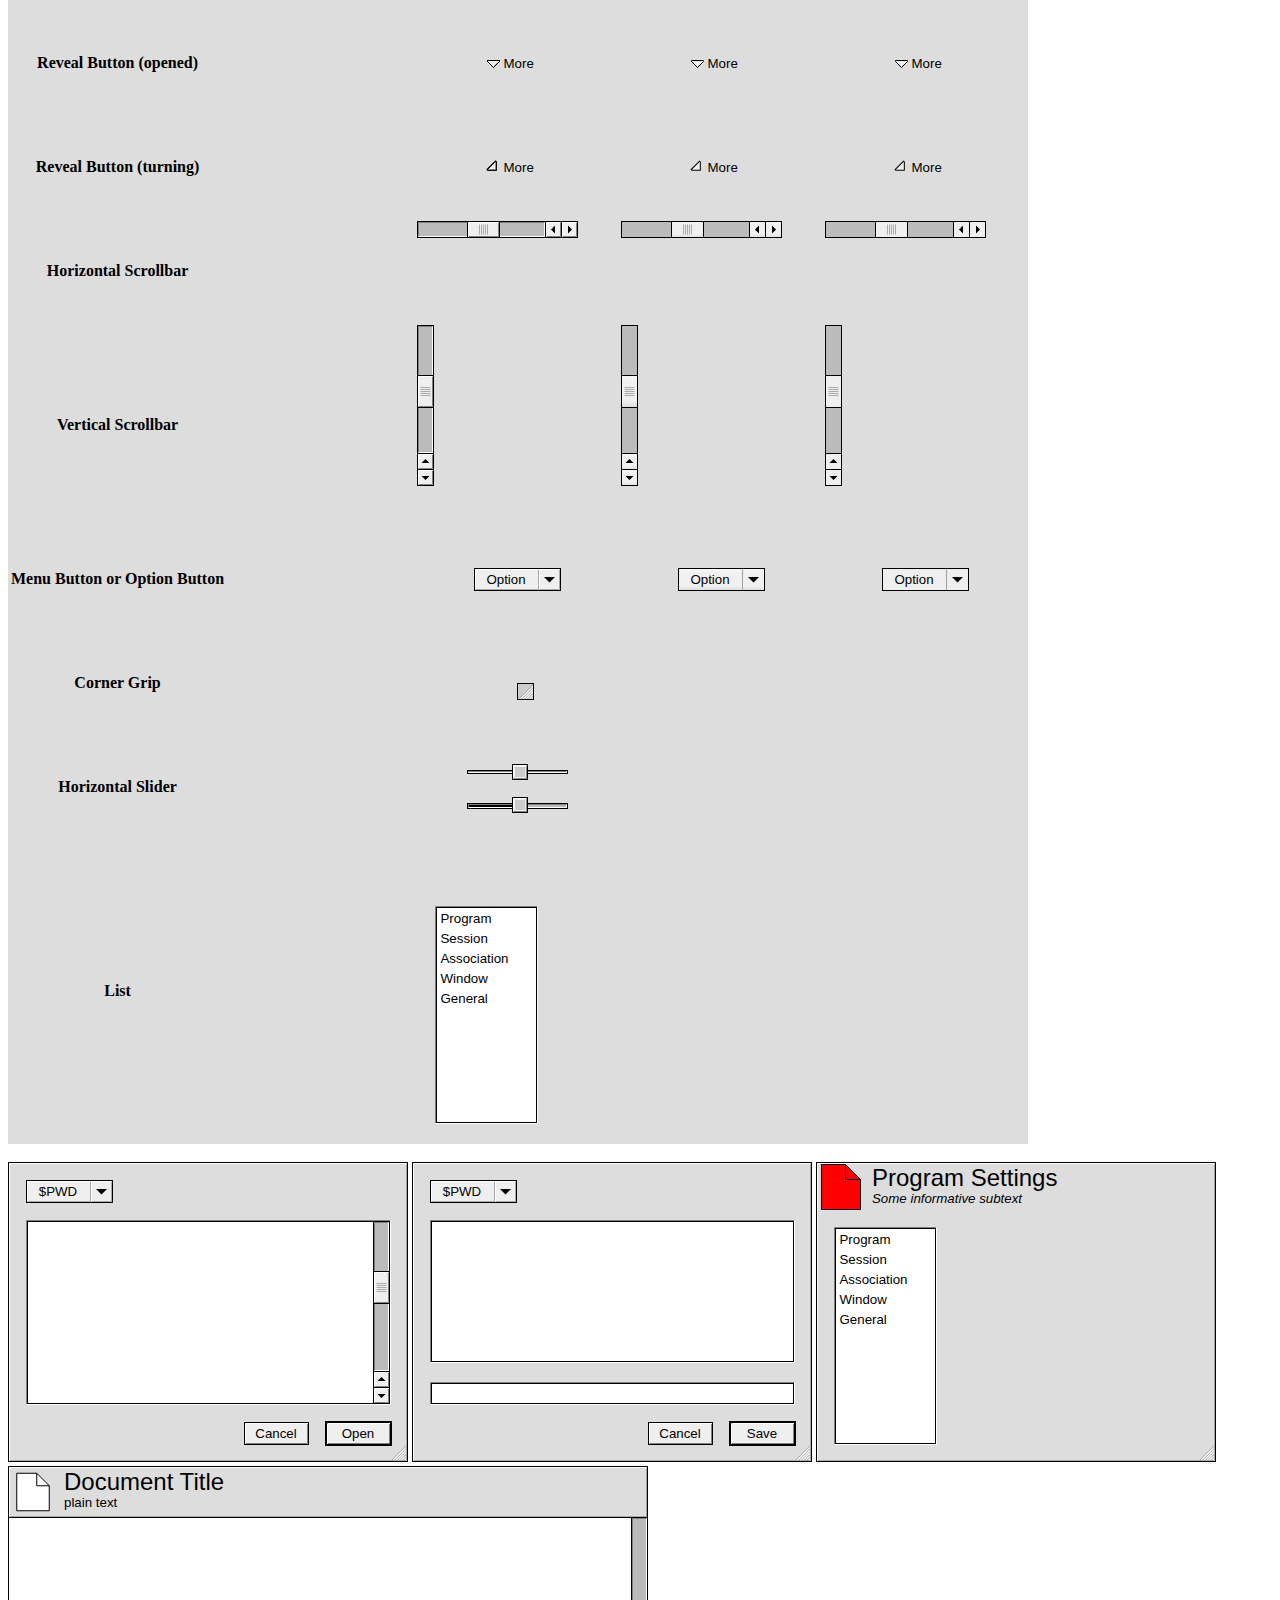
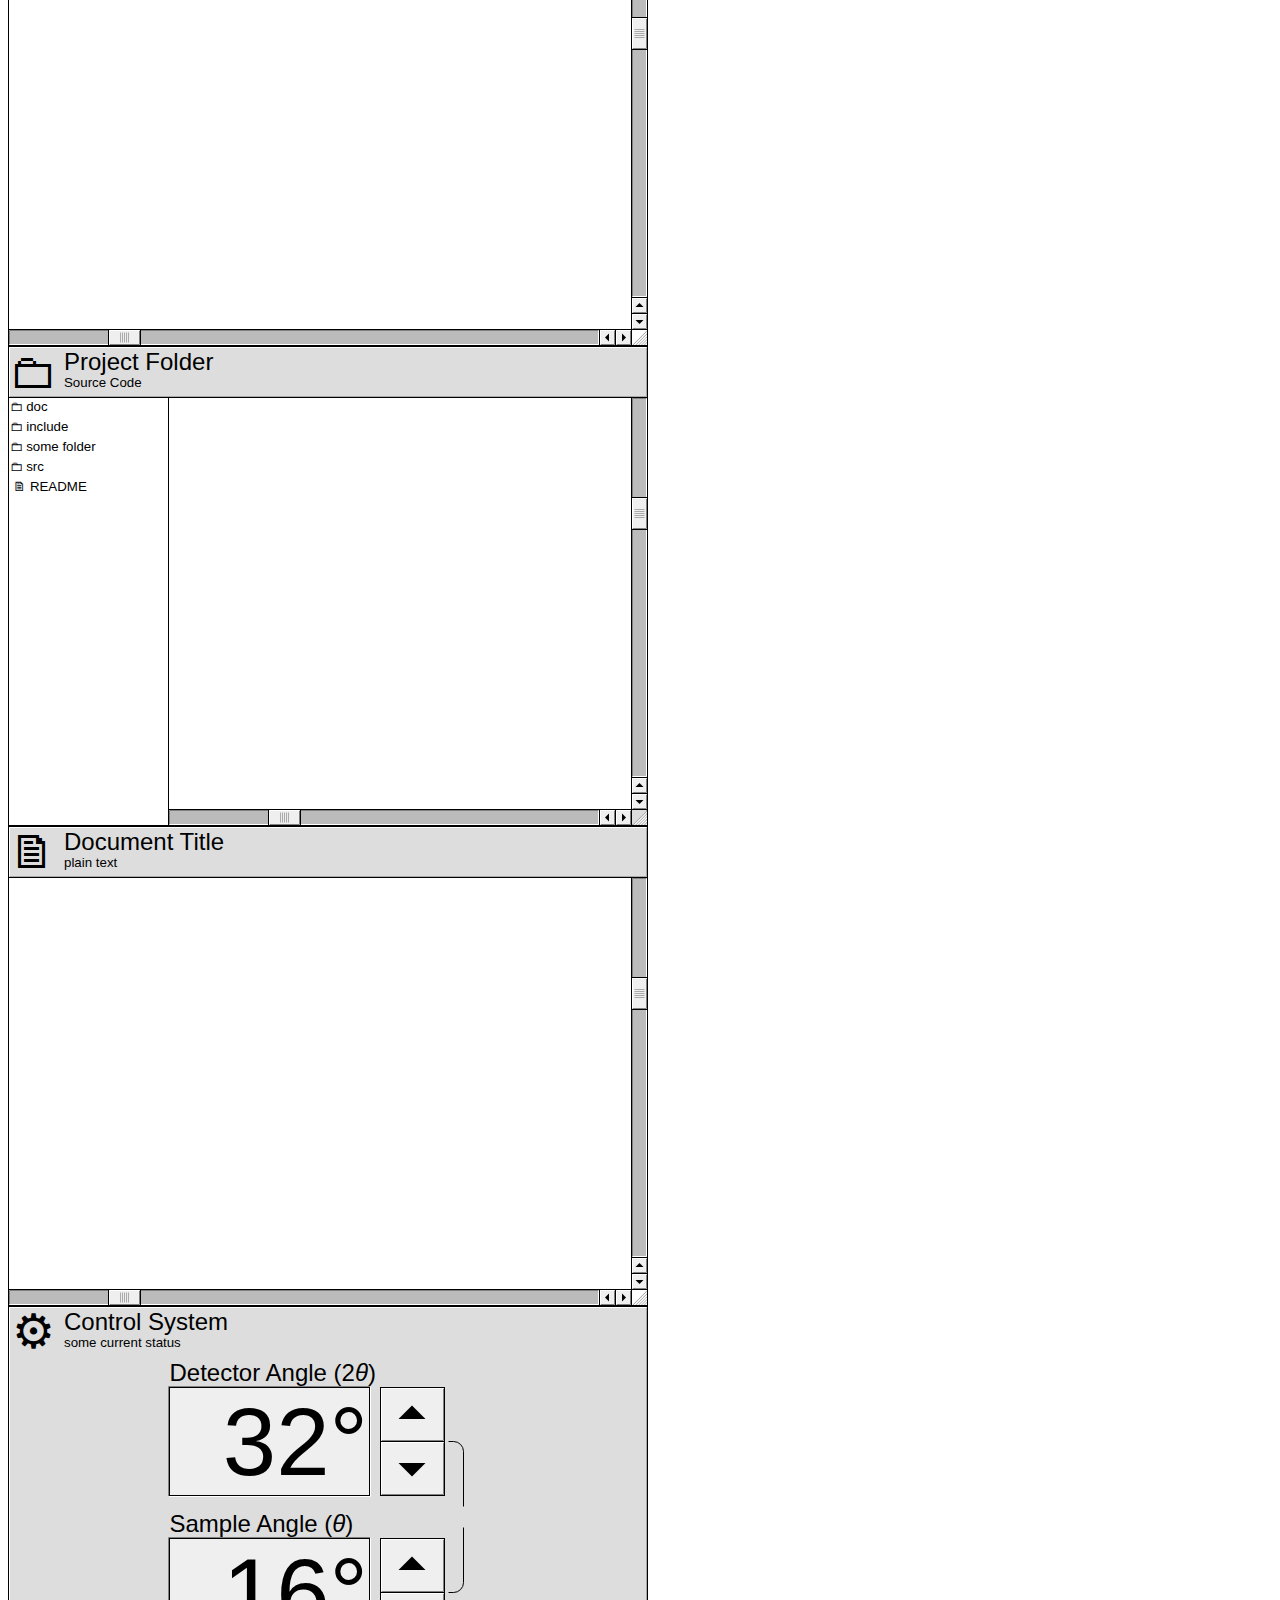
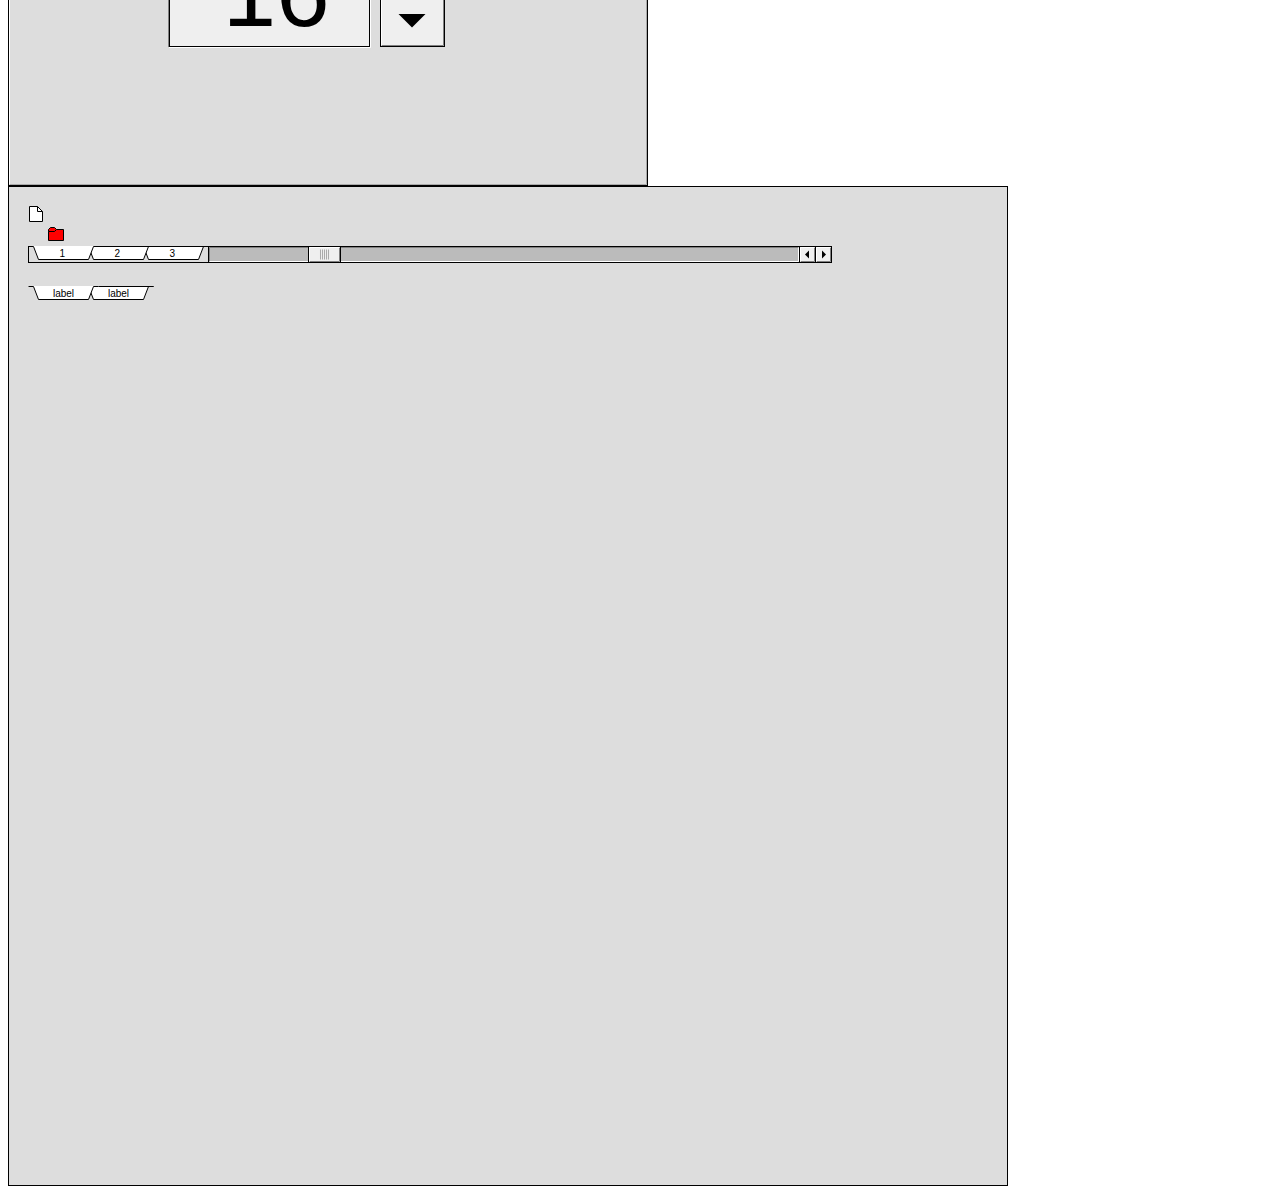
<file: morewidgets.html>
<html>
  <head>
    <title>widgets</title>
    <style>
      :root {
        --outline-color: black;
        --highlight-stroke-color: white;
        --shadow-stroke-color: grey;
        --raised-fill-color: #efefef;
        --recessed-fill-color: #bbbbbb;
        --base-fill-color: #dddddd;
        --grip-fill-color: #eeeeee;
        --grip-stroke-color: #aaaaaa;
      }
      .highlight {
        fill: none;
        stroke: var(--highlight-stroke-color);
      }
      .shadow {
        fill: none;
        stroke: darkgrey;
      }
      text {
        font-family: Sans-serif;
        font-size: 13.3;
        stroke: none;
        fill: black;
      }
      text.centered {
        text-anchor: middle;
        alignment-baseline: central;
      }
      .button rect {
        fill: var(--raised-fill-color);
        stroke: var(--outline-color);
      }
      .button rect + polyline {
        fill: none;
        stroke: var(--shadow-stroke-color);
      }
      .button rect + polyline + polyline {
        fill: none;
        stroke: var(--highlight-stroke-color);
      }
      .button:active rect {
        fill: var(--recessed-fill-color);
        stroke: var(--outline-color);
      }
      .button:active rect + polyline {
        stroke: var(--highlight-stroke-color);
      }
      .button:active rect + polyline + polyline  {
        stroke: var(--shadow-stroke-color);
      }
      rect.trough {
        fill: var(--recessed-fill-color);
        stroke: var(--outline-color);
      }
      rect.trough + polyline {
        fill: none;
        stroke: var(--shadow-stroke-color);
      }
      rect.trough + polyline + polyline {
        fill: none;
        stroke: var(--highlight-stroke-color);
      }
      .slider rect {
        fill: var(--raised-fill-color);
        stroke: var(--outline-color);
      }
      .slider rect + polyline {
        fill: none;
        stroke: var(--shadow-stroke-color);
      }
      .slider rect + polyline + polyline {
        fill: none;
        stroke: var(--highlight-stroke-color);
      }
      .textfield polyline {
        fill: none;
        stroke: var(--shadow-stroke-color);
      }
      .textfield polyline + polyline {
        fill: none;
        stroke: var(--highlight-stroke-color);
      }
      .textfield polyline + polyline + rect {
        fill: var(--highlight-stroke-color);
        stroke: var(--outline-color);
      }
    </style>
  </head>
  <body>
    <!-- Testing something -->
    <foo label="Foo!"></foo>
    <input type="checkbox" id="showbounds"><label>Show Text Bounds</label>
    <svg width="1" height="1"><title>Definitions</title>
      <defs>
        <clipPath id="cornerclip">
          <path d="M1,16 L16,1 V16 Z"/>
        </clipPath>
        <symbol id="newcornergrip">
          <g clip-path="url(#cornerclip)">
            <g transform="rotate(-45 9 9)" stroke="darkgrey">
              <line x1="-10" y1="9" x2="30" y2="9"/>
              <line x1="-10" y1="11" x2="36" y2="11"/>
              <line x1="-10" y1="13" x2="36" y2="13"/>
              <line x1="-10" y1="15" x2="36" y2="15"/>
              <line x1="-10" y1="17" x2="36" y2="17"/>
            </g>
            <g transform="rotate(-45 9 9)" stroke="white">
              <line x1="-10" y1="10" x2="30" y2="10"/>
              <line x1="-10" y1="12" x2="36" y2="12"/>
              <line x1="-10" y1="14" x2="36" y2="14"/>
              <line x1="-10" y1="16" x2="36" y2="16"/>
              <line x1="-10" y1="18" x2="36" y2="18"/>
            </g>
          </g>
        </symbol>
        <linearGradient id="greylight" x1="0%" y1="0%" x2="0%" y2="100%">
          <stop offset="0" stop-color="#f8f8f8"/>
          <stop offset="0.2" stop-color="#f0f0f0"/>
          <stop offset="0.8" stop-color="#f0f0f0"/>
          <stop offset="1" stop-color="#dddddd"/>
        </linearGradient>
        <linearGradient id="greyshade" x1="0%" y1="0%" x2="0%" y2="100%">
          <stop offset="0" stop-color="#999999"/>
          <stop offset="0.2" stop-color="#bbbbbb"/>
          <stop offset="0.8" stop-color="#bbbbbb"/>
          <stop offset="1" stop-color="#dddddd"/>
        </linearGradient>
        <linearGradient id="textlight" x1="0%" y1="0%" x2="0%" y2="100%">
          <stop offset="0" stop-color="#d8d8d8"/>
          <stop offset="0.15" stop-color="#ffffff"/>
          <stop offset="1" stop-color="#ffffff"/>
        </linearGradient>
        <symbol id="newArrowDown" viewBox="-4 -6.5 16 16">
          <path d="M0,0 H8 L4,4Z" stroke="none" fill="black"/>
        </symbol>
        <symbol id="newArrowUp" viewBox="-4 -5.5 16 16">
          <path d="M0,4 H8 L4,0Z" stroke="none" fill="black"/>
        </symbol>
        <symbol id="newArrowRight" viewBox="-6.5 -4 16 16">
          <path d="M0,0 V8 L4,4Z" stroke="none" fill="black"/>
        </symbol>
        <symbol id="newArrowLeft" viewBox="-5.5 -4 16 16">
          <path d="M4,0 V8 L0,4Z" stroke="none" fill="black"/>
        </symbol>
        <symbol id="documentIcon" viewBox="0 0 16 16">
          <path stroke="black" fill="inherit" vector-effect="non-scaling-stroke"
                d="M14.5,5.5 H9.5 V0.5 L14.5,5.5 V15.5 H1.5 V0.5 H9.5"/>
        </symbol>
        <symbol id="folderIcon" viewbox="0 0 16 16">
          <path stroke="black" fill="inherit" vector-effect="non-scaling-stroke"
                d="M8.5,3.5 L6.5,5.5 H0.5 V3.5 L2.5,1.5 H6.5 L8.5,3.5 H15.5 V14.5 H0.5 V5.5"/>
        </symbol>
        <g id="hGrippy">
          <rect width="10" height="10" style="stroke: none; fill: var(--grip-fill-color);"/>
          <path d="M1,0 v10 M3,0 v10 M5,0 v10 M7,0 v10 M9,0 v10" style="stroke: var(--grip-stroke-color); fill: none;"/>
        </g>
        <g id="vGrippy">
          <rect width="10" height="10" style="stroke: none; fill: var(--grip-fill-color);"/>
          <path d="M0,1 h10 M0,3 h10 M0,5 h10 M0,7 h10 M0,9 h10" style="stroke: var(--grip-stroke-color); fill: none;"/>
        </g>
        <clipPath id="circle-slice">
          <polyline points="-2,14 14,-2 -2,-2 -2,14"/>
        </clipPath>
        <g id="radioCircle">
          <circle cx="6" cy="6" r="7" fill="white" stroke="white"/>
          <circle cx="6" cy="6" r="7" fill="darkgrey" stroke="darkgrey" clip-path="url(#circle-slice)"/>
          <circle cx="6" cy="6" r="6" fill="#ffffff" stroke="black"/>
        </g>
        <symbol id="checkmark">
          <path d="M1,6.5 L5,10.5 L11,1.5" stroke="#000" stroke-width="2" fill="none"/>
        </symbol>
        <g id="checkbox">
          <rect width="12" height="12" fill="white" stroke="black"/>
          <polyline class="shadow" points="-1,13 -1,-1 13,-1"/>
          <polyline class="highlight" points="-1,13 13,13 13,-1"/>
        </g>
        <g id="scrollbar-stepper" class="button">
          <rect width="16" height="16" stroke="black" fill="inherit"/>
          <polyline class="shadow" points="1,15 15,15 15,1"/>
          <polyline class="highlight" points="1,15 1,1 15,1"/>
        </g>
        <g id="scrollbar-stepper-up">
          <use xlink:href="#scrollbar-stepper"/>
          <use xlink:href="#newArrowUp"/>
        </g>
        <g id="scrollbar-stepper-down">
          <use xlink:href="#scrollbar-stepper"/>
          <use xlink:href="#newArrowDown"/>
        </g>
        <g id="scrollbar-stepper-left" class="button">
          <use xlink:href="#scrollbar-stepper" fill="inherit" class="button"/>
          <use xlink:href="#newArrowLeft"/>
        </g>
        <g id="scrollbar-stepper-right">
          <use xlink:href="#scrollbar-stepper"/>
          <use xlink:href="#newArrowRight"/>
        </g>
      </defs>
    </svg>
    <table style="background-color: var(--base-fill-color)">
      <tr>
        <th>Widget</th>
        <th>Browser</th>
        <th>Classic</th>
        <th>Smooth</th>
        <th>Flat</th>
      </tr>
      <tr><th>Button</th>
        <td style="padding:28"><button style="width: 64px; height: 22px">OK</button></td>
        <td>
          <svg width="200" height="100">
            <g class="button" transform="translate(68,39)">
              <rect x="0.5" y="0.5" width="64" height="22"/>
              <polyline points="1,21.5 63.5,21.5 63.5,1"/>
              <polyline points="1.5,22 1.5,1.5 64,1.5"/>
              <text class="centered" x="32" y="11">OK</text>
            </g>
          </svg>
        </td>
        <td>
          <svg width="200" height="100">
            <g transform="translate(68,39)">
              <rect x="0.5" y="0.5" rx="6" ry="6" width="64" height="22" fill="url(#greylight)" stroke="black"/>
              <text class="centered" x="32" y="11">OK</text>
            </g>
          </svg>
        </td>
        <td>
          <svg width="200" height="100">
            <g transform="translate(68,39)">
              <rect x="0.5" y="0.5" width="64" height="22" fill="var(--raised-fill-color)" stroke="black"/>
              <text class="centered" x="32" y="11">OK</text>
            </g>
          </svg>
        </td>
      </tr>
      <tr><th>Default Button</th>
        <td></td>
        <td>
          <svg width="200" height="100">
            <g class="button" transform="translate(68,39)">
              <rect x="-0.5" y="-0.5" width="66" height="24"/>
              <rect x="0.5" y="0.5" width="64" height="22"/>
              <polyline points="1,21.5 63.5,21.5 63.5,1"/>
              <polyline points="1.5,22 1.5,1.5 64,1.5"/>
              <text class="centered" x="32" y="11">OK</text>
            </g>
          </svg>
        </td>
        <td></td>
        <td></td>
      </tr>
      <tr><th>Button Pressed</th>
        <td style="padding:28"><button style="width: 64px; height: 22px">OK</button></td>
        <td>
          <svg width="200" height="100">
            <g transform="translate(68,39)">
              <rect x="0.5" y="0.5" width="64" height="22" fill="#bbbbbb" stroke="black"/>
              <polyline class="shadow" points="1.5,22 1.5,1.5 64,1.5"/>
              <polyline class="highlight" points="1,21.5 63.5,21.5 63.5,1"/>
              <text class="centered" x="32" y="11">OK</text>
            </g>
          </svg>
        </td>
        <td>
          <svg width="200" height="100">
            <g transform="translate(68,39)">
              <rect x="0.5" y="0.5" rx="6" ry="6" width="64" height="22" fill="url(#greyshade)" stroke="black"/>
              <text class="centered" x="32" y="11">OK</text>
            </g>
          </svg>
        </td>
        <td>
          <svg width="200" height="100">
            <g transform="translate(68,39)">
              <rect x="0.5" y="0.5" width="64" height="22" fill="#bbbbbb" stroke="black"/>
              <text class="centered" x="32" y="11">OK</text>
            </g>
          </svg>
        </td>
      </tr>
      <tr><th>Switch (off)</th>
        <td></td>
        <td>
          <svg width="200" height="100">
            <g class="switch" transform="translate(68,39)">
              <rect class="trough" x="0.5" y="0.5" width="64" height="22"/>
              
              <polyline points="1.5,22 1.5,1.5 64,1.5"/>
              <polyline points="1,21.5 63.5,21.5 63.5,1"/>
              <g class="slider">
                <rect x="0.5" y="0.5" width="32" height="22"/>
                <polyline points="1,21.5 31.5,21.5 31.5,1"/>
                <polyline points="1.5,22 1.5,1.5 31.5,1.5"/>
              </g>-
              <text class="centered" x="48" y="11">OFF</text>
            </g>
          </svg>
        </td>
        <td></td>
        <td></td>
      </tr>
      <tr><th>Switch (on)</th>
        <td></td>
        <td>
          <svg width="200" height="100">
            <g class="switch" transform="translate(68,39)">
              <rect class="trough" x="0.5" y="0.5" width="64" height="22"/>
              <polyline points="1.5,22 1.5,1.5 64,1.5"/>
              <polyline points="1,21.5 63.5,21.5 63.5,1"/>
              <g class="slider" transform="translate(32,0)">
                <rect x="0.5" y="0.5" width="32" height="22"/>
                <polyline points="1,21.5 31.5,21.5 31.5,1"/>
                <polyline points="1.5,22 1.5,1.5 31.5,1.5"/>
              </g>
              <text class="centered" x="16" y="11">ON</text>
            </g>
          </svg>
        </td>
        <td></td>
        <td></td>
      </tr>
      <tr><th>Text Field</th>
        <td><input/></td>
        <td>
          <svg width="200" height="100">
            <g class="textfield" transform="translate(28,38)">
              <polyline class="shadow" points="1.5,24 1.5,1.5 144,1.5"/>
              <polyline class="highlight" points="1,23.5 143.5,23.5 143.5,1"/>
              <rect x="2.5" y="2.5" width="140" height="20" fill="#ffffff" stroke="black"/>
              <text x="8" y="12" text-anchor="start" alignment-baseline="central">Input</text>
            </g>
          </svg>
        </td>
        <td>
          <svg width="200" height="100">
            <g transform="translate(28,38)">
              <rect x="2.5" y="2.5" rx="6" ry="6" width="140" height="20" fill="url(#textlight)" stroke="black"/>
              <text x="8" y="12" text-anchor="start" alignment-baseline="central">Input</text>
            </g>
          </svg>
        </td>
        <td>
          <svg width="200" height="100">
            <g transform="translate(28,38)">
              <rect x="2.5" y="2.5" width="140" height="20" fill="#ffffff" stroke="black"/>
              <text x="8" y="12" text-anchor="start" alignment-baseline="central">Input</text>
            </g>
          </svg>
        </td>
      </tr>
      <tr><th>Text Field Focused</th>
        <td><input/></td>
        <td>
          <svg width="200" height="100">
            <g transform="translate(28,38)">
              <rect x="0.5" y="0.5" width="144" height="24" stroke="black" fill="black"/>
              <rect x="2.5" y="2.5" width="140" height="20" fill="#ffffff" stroke="black"/>
              <text x="8" y="12" text-anchor="start" alignment-baseline="central">Input</text>
            </g>
          </svg>
        </td>
        <td>
          <svg width="200" height="100">
            <g transform="translate(28,38)">
              <rect x="0.5" y="0.5" rx="6" ry="6" width="144" height="24" fill="black" stroke="black" stroke-width="3"/>
              <rect x="2.5" y="2.5" rx="6" ry="6" width="140" height="20" fill="url(#textlight)" stroke="none"/>
              <text x="8" y="12" text-anchor="start" alignment-baseline="central">Input</text>
            </g>
          </svg>
        </td>
        <td>
          <svg width="200" height="100">
            <g transform="translate(28,38)">
              <rect x="0.5" y="0.5" width="144" height="24" fill="black" stroke="black"/>
              <rect x="2.5" y="2.5" width="140" height="20" fill="#ffffff" stroke="black"/>
              <text x="8" y="12" text-anchor="start" alignment-baseline="central">Input</text>
            </g>
          </svg>
        </td>
      </tr>
      <tr><th>Spinbutton</th>
        <td><input type="number"/></td>
        <td>
          <svg width="200" height="100">
            <g transform="translate(28,38)">
              <rect x="2.5" y="2.5" width="140" height="20" stroke="black" fill="white"/>
              <polyline class="highlight" points="1,23.5 143.5,23.5 143.5,1"/>
              <polyline class="shadow" points="1.5,24 1.5,1.5 144,1.5"/>
              <g>
                <rect x="2.5" y="2.5" width="20" height="20" stroke="black" fill="var(--raised-fill-color)"/>
                <polyline class="shadow" points="3.5,21.5 21.5,21.5 21.5,3.5"/>
                <polyline class="highlight" points="3.5,21.5 3.5,3.5 21.5,3.5"/>
                <line x1="6.5" y1="12.5" x2="18.5" y2="12.5" stroke-width="2" stroke="black"/>
              </g>
              <text x="110" y="12" text-anchor="end" alignment-baseline="central">1</text>
              <g transform="translate(120)">
                <rect x="2.5" y="2.5" width="20" height="20" stroke="black" fill="var(--raised-fill-color)"/>
                <polyline class="shadow" points="3.5,21.5 21.5,21.5 21.5,3.5"/>
                <polyline class="highlight" points="3.5,21.5 3.5,3.5 21.5,3.5"/>
                <line x1="6.5" y1="12.5" x2="18.5" y2="12.5" stroke-width="2" stroke="black"/>
                <line x1="12.5" y1="6.5" x2="12.5" y2="18.5" stroke-width="2" stroke="black"/>
              </g>
            </g>
          </svg>
        </td>
        <td>
          <svg width="200" height="100">
            <g transform="translate(28,38)">
              <rect x="2.5" y="2.5" rx=3 ry=3 width="140" height="20" stroke="black" fill="url(#greylight)"/>
              <line x1="6.5" y1="12.5" x2="18.5" y2="12.5" stroke-width="2" stroke="black"/>
              <rect x=22.5 y=2.5 width=100 height=20 stroke="black" fill="url(#textlight)"/>
              <text x="110" y="12" text-anchor="end" alignment-baseline="central">1</text>
              <line x1="126.5" y1="12.5" x2="138.5" y2="12.5" stroke-width="2" stroke="black"/>
              <line x1="132.5" y1="6.5" x2="132.5" y2="18.5" stroke-width="2" stroke="black"/>
            </g>
          </svg>
        </td>
        <td>
          <svg width="200" height="100">
            <g transform="translate(28,38)">
              <rect x="2.5" y="2.5" width="140" height="20" stroke="black" fill="var(--raised-fill-color)"/>
              <line x1="6.5" y1="12.5" x2="18.5" y2="12.5" stroke-width="2" stroke="black"/>
              <rect x=22.5 y=2.5 width=100 height=20 stroke="black" fill="white"/>
              <text x="110" y="12" text-anchor="end" alignment-baseline="central">1</text>
              <line x1="126.5" y1="12.5" x2="138.5" y2="12.5" stroke-width="2" stroke="black"/>
              <line x1="132.5" y1="6.5" x2="132.5" y2="18.5" stroke-width="2" stroke="black"/>
            </g>
          </svg>
        </td>
      </tr>
      <tr><th>Check Button (unchecked)</th>
        <td></td>
        <td>
          <svg width="200" height="100">
            <g transform="translate(70.5,44.5)">
              <use xlink:href="#checkbox"/>
              <text x="16" y="10">Option</text>
            </g>
          </svg>
        </td>
        <td>
          <svg width="200" height="100">
            <g transform="translate(70.5,44.5)">
              <rect width="12" height="12" fill="url(#greylight)" stroke="black"/>
              <text x="16" y="10">Option</text>
            </g>
          </svg>
        </td>
        <td>
          <svg width="200" height="100">
            <g transform="translate(70.5,44.5)">
              <rect width="12" height="12" fill="var(--raised-fill-color)" stroke="black"/>
              <text x="16" y="10">Option</text>
            </g>
          </svg>
        </td>
      </tr>
      <tr><th>Check Button (checked)</th>
        <td></td>
        <td>
          <svg width="200" height="100">
            <g transform="translate(70.5,44.5)">
              <use xlink:href="#checkbox"/>
              <!-- <use xlink:href="#checkmark"/> -->
              <text class="centered" x="6" y="6" style="font-size: 18">✓</text>
              <text x="16" y="10">Option</text>
            </g>
          </svg>
        </td>
        <td>
          <svg width="200" height="100">
            <g transform="translate(70.5,44.5)">
              <rect width="12" height="12" fill="url(#greylight)" stroke="black"/>
              <use xlink:href="#checkmark"/>
              <text x="16" y="10">Option</text>
            </g>
          </svg>
        </td>
        <td>
          <svg width="200" height="100">
            <g transform="translate(70.5,44.5)">
              <rect width="12" height="12" fill="var(--raised-fill-color)" stroke="black"/>
              <use xlink:href="#checkmark"/>
              <text x="16" y="10">Option</text>
            </g>
          </svg>
        </td>
      </tr>
      <tr><th>Check Button (mixed)</th>
        <td></td>
        <td>
          <svg width="200" height="100">
            <g transform="translate(70.5,44.5)">
              <use xlink:href="#checkbox"/>
              <line x1="1.5" y1="6" x2="10.5" y2="6" stroke-width="2" stroke="#000"/>
              <text x="16" y="10">Option</text>
            </g>
          </svg>
        </td>
        <td>
          <svg width="200" height="100">
            <g transform="translate(70.5,44.5)">
              <rect width="12" height="12" fill="url(#greylight)" stroke="black"/>
              <line x1="1.5" y1="6" x2="10.5" y2="6" stroke-width="2" stroke="#000"/>
              <text x="16" y="10">Option</text>
            </g>
          </svg>
        </td>
        <td>
          <svg width="200" height="100">
            <g transform="translate(70.5,44.5)">
              <rect width="12" height="12" fill="var(--raised-fill-color)" stroke="black"/>
              <line x1="1.5" y1="6" x2="10.5" y2="6" stroke-width="2" stroke="#000"/>
              <text x="16" y="10">Option</text>
            </g>
          </svg>
        </td>
      </tr>
      <tr><th>Radio Button (unchecked)</th>
        <td></td>
        <td>
          <svg width="200" height="100">
            <g transform="translate(70.5,44.5)">
              <use xlink:href="#radioCircle"/>
              <text x="16" y="10">Option</text>
            </g>
          </svg>
        </td>
        <td>
          <svg width="200" height="100">
            <g transform="translate(70.5,44.5)">
              <circle cx="6" cy="6" r="6" fill="url(#greylight)" stroke="black"/>
              <text x="16" y="10">Option</text>
            </g>
          </svg>
        </td>
        <td>
          <svg width="200" height="100">
            <g transform="translate(70.5,44.5)">
              <circle cx="6" cy="6" r="6" fill="var(--raised-fill-color)" stroke="black"/>
              <text x="16" y="10">Option</text>
            </g>
          </svg>
        </td>
      </tr>
      <tr><th>Radio Button (checked)</th>
        <td></td>
        <td>
          <svg width="200" height="100">
            <g transform="translate(70.5,44.5)">
              <use xlink:href="#radioCircle"/>
              <circle cx="6" cy="6" r="2" fill="#000" stroke="#000"/>
              <text x="16" y="10">Option</text>
            </g>
          </svg>
        </td>
        <td>
          <svg width="200" height="100">
            <g transform="translate(70.5,44.5)">
              <circle cx="6" cy="6" r="6" fill="url(#greylight)" stroke="black"/>
              <circle cx="6" cy="6" r="2" fill="#000" stroke="#000"/>
              <text x="16" y="10">Option</text>
            </g>
          </svg>
        </td>
        <td>
          <svg width="200" height="100">
            <g transform="translate(70.5,44.5)">
              <circle cx="6" cy="6" r="6" fill="var(--raised-fill-color)" stroke="black"/>
              <circle cx="6" cy="6" r="2" fill="#000" stroke="#000"/>
              <text x="16" y="10">Option</text>
            </g>
          </svg>
        </td>
      </tr>
      <tr><th>Radio Button (mixed)</th>
        <td></td>
        <td>
          <svg width="200" height="100">
            <g transform="translate(70.5,44.5)">
              <use xlink:href="#radioCircle"/>
              <line x1="1.5" y1="6" x2="10.5" y2="6" stroke-width="2" stroke="#000"/>
              <text x="16" y="10">Option</text>
            </g>
          </svg>
        </td>
        <td>
          <svg width="200" height="100">
            <g transform="translate(70.5,44.5)">
              <circle cx="6" cy="6" r="6" fill="url(#greylight)" stroke="black"/>
              <line x1="1.5" y1="6" x2="10.5" y2="6" stroke-width="2" stroke="#000"/>
              <text x="16" y="10">Option</text>
            </g>
          </svg>
        </td>
        <td>
          <svg width="200" height="100">
            <g transform="translate(70.5,44.5)">
              <circle cx="6" cy="6" r="6" fill="var(--raised-fill-color)" stroke="black"/>
              <line x1="1.5" y1="6" x2="10.5" y2="6" stroke-width="2" stroke="#000"/>
              <text x="16" y="10">Option</text>
            </g>
          </svg>
        </td>
      </tr>
      <tr><th>Reveal Button (closed)</th>
        <td></td>
        <td>
          <svg width="200" height="100">
            <g transform="translate(70.5,44.5)">
              <path fill="var(--raised-fill-color)" stroke="black" d="M3,0 V12 H4 L10,6 L4,0 Z"/>
              <path class="shadow" d="M4,11 L9,6"/>
              <path class="highlight" d="M4,11 V1 L9,6"/>
              <path fill="none" stroke="black" d="M3,0 V12 H4 L10,6 L4,0 Z"/>
              <text x="16" y="10">More</text>
            </g>
          </svg>
        </td>
        <td>
          <svg width="200" height="100">
            <g transform="translate(70.5,44.5)">
              <path fill="url(#greylight)" stroke="black" d="M3,0 V12 H4 L10,6 L4,0 Z"/>
              <text x="16" y="10">More</text>
            </g>
          </svg>
        </td>
        <td>
          <svg width="200" height="100">
            <g transform="translate(70.5,44.5)">
              <path fill="var(--raised-fill-color)" stroke="black" d="M3,0 V12 H4 L10,6 L4,0 Z"/>
              <text x="16" y="10">More</text>
            </g>
          </svg>
        </td>
      </tr>
      <tr><th>Reveal Button (opened)</th>
        <td></td>
        <td>
          <svg width="200" height="100">
            <g transform="translate(70.5,44.5)">
              <g transform="rotate (90 6 6)">
                <path fill="var(--raised-fill-color)" stroke="black" d="M3,0 V12 H4 L10,6 L4,0 Z"/>
                <path class="shadow" d="M9,6 L4,1"/>
                <path class="highlight" d="M 9,6 L4,11 V1"/>
                <path fill="none" stroke="black" d="M3,0 V12 H4 L10,6 L4,0 Z"/>
              </g>
              <text x="16" y="10">More</text>
            </g>
          </svg>
        </td>
        <td>
          <svg width="200" height="100">
            <g transform="translate(70.5,44.5)">
              <path fill="url(#greylight)" stroke="black" d="M3,0 V12 H4 L10,6 L4,0 Z" transform="rotate(90 6 6)"/>
              <text x="16" y="10">More</text>
            </g>
          </svg>
        </td>
        <td>
          <svg width="200" height="100">
            <g transform="translate(70.5,44.5)">
              <path fill="var(--raised-fill-color)" stroke="black" d="M3,0 V12 H4 L10,6 L4,0 Z" transform="rotate(90 6 6)"/>
              <text x="16" y="10">More</text>
            </g>
          </svg>
        </td>
      </tr>
      <tr><th>Reveal Button (turning)</th>
        <td></td>
        <td>
          <svg width="200" height="100">
            <g transform="translate(70.5,44.5)">
              <g transform="rotate (45 6 6)">
                <path fill="var(--raised-fill-color)" stroke="black" d="M3,0 V12 H4 L10,6 L4,0 Z"/>
                <path class="shadow" d="M4,11 L9,6 L4,1"/>
                <path class="highlight" d="M4,11 V1"/>
                <path fill="none" stroke="black" d="M3,0 V12 H4 L10,6 L4,0 Z"/>
              </g>
              <text x="16" y="10">More</text>
            </g>
          </svg>
        </td>
        <td>
          <svg width="200" height="100">
            <g transform="translate(70.5,44.5)">
              <path fill="url(#greylight)" stroke="black" d="M3,0 V12 H4 L10,6 L4,0 Z" transform="rotate(45 6 6)"/>
              <text x="16" y="10">More</text>
            </g>
          </svg>
        </td>
        <td>
          <svg width="200" height="100">
            <g transform="translate(70.5,44.5)">
              <path fill="var(--raised-fill-color)" stroke="black" d="M3,0 V12 H4 L10,6 L4,0 Z" transform="rotate(45 6 6)"/>
              <text x="16" y="10">More</text>
            </g>
          </svg>
        </td>
      </tr>
      <tr><th>Horizontal Scrollbar</th>
        <td></td>
        <td>
          <svg width="200" height="100">
            <g transform="translate (0.5, 0.5)">
              <rect class="trough" width="160" height="16"/>
              <polyline class="shadow" points="1,15 1,1 127,1"/>
              <polyline class="highlight" points="1,15 127,15 127,1"/>
              <g class="button" transform="translate(128,0)">
                <rect width="16" height="16"/>
                <polyline points="1,15 15,15 15,1"/>
                <polyline points="1,15 1,1 15,1"/>
                <use xlink:href="#newArrowLeft" width="16" height="16"/>
              </g>
              <g class="button" transform="translate(144,0)">
                <rect width="16" height="16"/>
                <polyline points="1,15 15,15 15,1"/>
                <polyline points="1,15 1,1 15,1"/>
                <use xlink:href="#newArrowRight" width="16" height="16"/>
              </g>
              <g class="slider" transform="translate(50,0)">
                <rect width="32" height="16"/>
                <polyline points="1,15 31,15 31,1"/>
                <polyline points="1,15 1,1 31,1"/>
                <use x="11" y="3" xlink:href="#hGrippy"/>
              </g>
            </g>
          </svg>
        </td>
        <td>
          <svg width="200" height="100">
            <g transform="translate (0.5, 0.5)">
              <rect class="trough" width="160" height="16"/>
              <g transform="translate(128,0)">
                <rect width="16" height="16" stroke="black" fill="url(#greylight)"/>
                <use xlink:href="#newArrowLeft" width="16" height="16"/>
              </g>
              <g transform="translate(144,0)">
                <rect width="16" height="16" stroke="black" fill="url(#greylight)"/>
                <use xlink:href="#newArrowRight" width="16" height="16"/>
              </g>
              <g transform="translate(50,0)">
                <rect width="32" height="16" stroke="black" fill="url(#greylight)"/>
                <use x="11" y="3" xlink:href="#hGrippy"/>
              </g>
            </g>
          </svg>
        </td>
        <td>
          <svg width="200" height="100">
            <g transform="translate (0.5, 0.5)">
              <rect class="trough" width="160" height="16"/>
              <g transform="translate(128,0)">
                <rect width="16" height="16" stroke="black" fill="var(--raised-fill-color)"/>
                <use xlink:href="#newArrowLeft" width="16" height="16"/>
              </g>
              <g transform="translate(144,0)">
                <rect width="16" height="16" stroke="black" fill="var(--raised-fill-color)"/>
                <use xlink:href="#newArrowRight" width="16" height="16"/>
              </g>
              <g transform="translate(50,0)">
                <rect width="32" height="16" stroke="black" fill="var(--raised-fill-color)"/>
                <use x="11" y="3" xlink:href="#hGrippy"/>
              </g>
            </g>
          </svg>
        </td>
      </tr>
      <tr><th>Vertical Scrollbar</th>
        <td></td>
        <td>
          <svg width="200" height="200">
            <g transform="translate (0.5, 0.5)">
              <rect class="trough" width="16" height="160"/>
              <polyline class="shadow" points="1,127 1,1 15,1"/>
              <polyline class="highlight" points="1,127 15,127 15,1"/>
              <g class="button" transform="translate(0,128)">
                <rect width="16" height="16"/>
                <polyline points="1,15 15,15 15,1"/>
                <polyline points="1,15 1,1 15,1"/>
                <use xlink:href="#newArrowUp" width="16" height="16"/>
              </g>
              <g class="button" transform="translate(0,144)">
                <rect width="16" height="16"/>
                <polyline points="1,15 15,15 15,1"/>
                <polyline points="1,15 1,1 15,1"/>
                <use xlink:href="#newArrowDown" width="16" height="16"/>
              </g>
              <g class="slider" transform="translate(0,50)">
                <rect width="16" height="32"/>
                <polyline points="1,31 15,31 15,1"/>
                <polyline points="1,31 1,1 15,1"/>
                <use x="3" y="11" xlink:href="#vGrippy"/>
              </g>
            </g>
          </svg>
        </td>
        <td>
          <svg width="200" height="200">
            <g transform="translate (0.5, 0.5)">
              <rect class="trough" width="16" height="160"/>
              <g transform="translate(0,128)">
                <rect width="16" height="16" stroke="black" fill="url(#greylight)"/>
                <use xlink:href="#newArrowUp" width="16" height="16"/>
              </g>
              <g transform="translate(0,144)">
                <rect width="16" height="16" stroke="black" fill="url(#greylight)"/>
                <use xlink:href="#newArrowDown" width="16" height="16"/>
              </g>
              <g transform="translate(0,50)">
                <rect width="16" height="32" stroke="black" fill="url(#greylight)"/>
                <use x="3" y="11" xlink:href="#vGrippy"/>
              </g>
            </g>
          </svg>
        </td>
        <td>
          <svg width="200" height="200">
            <g transform="translate (0.5, 0.5)">
              <rect class="trough" width="16" height="160"/>
              <g transform="translate(0,128)">
                <rect width="16" height="16" stroke="black" fill="var(--raised-fill-color)"/>
                <use xlink:href="#newArrowUp" width="16" height="16"/>
              </g>
              <g transform="translate(0,144)">
                <rect width="16" height="16" stroke="black" fill="var(--raised-fill-color)"/>
                <use xlink:href="#newArrowDown" width="16" height="16"/>
              </g>
              <g transform="translate(0,50)">
                <rect width="16" height="32" stroke="black" fill="var(--raised-fill-color)"/>
                <use x="3" y="11" xlink:href="#vGrippy"/>
              </g>
            </g>
          </svg>
        </td>
      </tr>
      <tr><th>Menu Button or Option Button</th>
        <td></td>
        <td>
          <svg width="200" height="100">
            <g transform="translate(57, 39)">
              <rect x="0.5" y="0.5" width="86" height="22" fill="var(--raised-fill-color)" stroke="black"/>
              <polyline class="shadow" points="1.5,21.5 64.5,21.5 64.5,1.5"/>
              <polyline class="highlight" points="1.5,21.5 1.5,1.5 64.5,1.5"/>
              <text class="centered" x="32" y="11">Option</text>
              <use x="64.5" width="22" height="22" xlink:href="#newArrowDown"/>
              <polyline class="shadow" points="65.5,21.5 85.5,21.5 85.5,1.5"/>
              <polyline class="highlight" points="65.5,21.5 65.5,1.5 85.5,1.5"/>
            </g>
          </svg>
        </td>
        <td>
          <svg width="200" height="100">
            <g transform="translate(57, 39)">
              <rect x="0.5" y="0.5" width="86" height="22" fill="url(#greylight)" stroke="black"/>
              <text class="centered" x="32" y="11">Option</text>
              <use x="64.5" width="22" height="22" xlink:href="#newArrowDown"/>
              <line x1="64.5" y1="1" x2="64.5" y2="22" stroke="#a0a0a0"/>
            </g>
          </svg>
        </td>
        <td>
          <svg width="200" height="100">
            <g transform="translate(57, 39)">
              <rect x="0.5" y="0.5" width="86" height="22" fill="var(--raised-fill-color)" stroke="black"/>
              <text class="centered" x="32" y="11">Option</text>
              <use x="64.5" width="22" height="22" xlink:href="#newArrowDown"/>
              <line x1="64.5" y1="1" x2="64.5" y2="22" stroke="#a0a0a0"/>
            </g>
          </svg>
        </td>
      </tr>
      <tr><th>Corner Grip</th>
        <td></td>
        <td>
          <svg width="200" height="100">
            <rect x="100.5"y="50.5" width="16" height="16" fill="#cccccc" stroke="black"/> 
            <use x="100" y="50" width="16" height="16" xlink:href="#newcornergrip"/>
          </svg>
        </td>
        <td></td>
        <td></td>
      </tr>
      <tr><th>Horizontal Slider</th>
        <td></td>
        <td>
          <svg width="200" height="100">
            <g transform="translate(50,33)">
              <rect class="trough" x="0.5" y="0.5" width="100" height="3"/>
              <polyline points="1.5,2.5 1.5,1.5 99.5,1.5"/>
              <polyline points="1.5,2.5 99.5,2.5 99.5,1.5"/>
              <g class="slider" transform="translate(45,-6)">
                <rect x="0.5" y="0.5" width="15" height="15"/>
                <polyline points="1.5,14.5 14.5,14.5 14.5,1.5"/>
                <polyline points="1.5,14.5 1.5,1.5 14.5,1.5"/>
                <use xlink:href="#hGrippy" x="3" y="3"/>
              </g>
            </g>
            <g transform="translate(50,66)">
              <rect class="trough" style="fill: var(--recessed-fill-color);" x="0.5" y="0.5" width="100" height="5"/>
              <polyline points="1.5,4.5 1.5,1.5 99.5,1.5"/>
              <polyline points="1.5,4.5 99.5,4.5 99.5,1.5"/>
              <rect fill="black" stroke="none" x="2" y="2" width="45" height="2"/>
              <g class="slider" transform="translate(45,-6)">
                <rect x="0.5" y="0.5" width="15" height="15"/>
                <polyline points="1.5,14.5 14.5,14.5 14.5,1.5"/>
                <polyline points="1.5,14.5 1.5,1.5 14.5,1.5"/>
                <use xlink:href="#hGrippy" x="3" y="3"/>
              </g>
            </g>
          </svg>
        </td>
        <td></td>
        <td></td>
      </tr>
      <tr><th>List</th>
        <td></td>
        <td>
          <svg width="200" height="300">
            <g class="textfield" transform="translate(0.5,13.5)">
              <polyline points="18,269 18,52 120,52"/>
              <polyline points="18,269 120,269 120,52"/>
              <rect x="19" y="53" width="100" height="215"/>
              <text x="23" y="68">Program</text>
              <text x="23" y="88">Session</text>
              <text x="23" y="108">Association</text>
              <text x="23" y="128">Window</text>
              <text x="23" y="148">General</text>
            </g>
          </svg>
        </td>
        <td></td>
        <td></td>
      </tr>
    </table>
    <br/>
    <svg width="400" height="300"><title>Open Dialog</title>
      <rect x="0.5" y="0.5" width="399" height="299" fill="var(--base-fill-color)" stroke="black"/>
      <polyline class="shadow" points="1.5,298.5 398.5,298.5 398.5,1.5"/>
      <polyline class="highlight" points="1.5,298.5 1.5,1.5 398.5,1.5"/>
      <use x="382" y="282" xlink:href="#newcornergrip"/>
      <g transform="translate(18,18)">
        <rect x="0.5" y="0.5" width="86" height="22" fill="var(--raised-fill-color)" stroke="black"/>
        <polyline class="shadow" points="1.5,21.5 64.5,21.5 64.5,1.5"/>
        <polyline class="highlight" points="1.5,21.5 1.5,1.5 64.5,1.5"/>
        <text class="centered" x="32" y="11">$PWD</text>
        <use x="64.5" width="22" height="22" xlink:href="#newArrowDown"/>
        <polyline class="shadow" points="65.5,21.5 85.5,21.5 85.5,1.5"/>
        <polyline class="highlight" points="65.5,21.5 65.5,1.5 85.5,1.5"/>
      </g>
      <g class="textfield" transform="translate(18,58)">
        <polyline class="shadow" points="0.5,184.5 0.5,0.5 364.5,0.5"/>
        <polyline class="highlight" points="0.5,184.5 364.5,184.5 364.5,0.5"/>
        <rect x="1.5" y="1.5" width="362" height="182" fill="white" stroke="black"/>
      </g>
      <g class="v-scrollbar" transform="translate(365.5,59.5)">
        <rect class="trough" width="16" height="182"/>
        <polyline class="shadow" points="1,149 1,1 15,1"/>
        <polyline class="highlight" points="1,149 15,149 15,1"/>
        <g class="button" transform="translate(0,150)">
          <rect width="16" height="16" stroke="black" fill="var(--raised-fill-color)"/>
          <polyline points="1,15 15,15 15,1"/>
          <polyline points="1,15 1,1 15,1"/>
          <use xlink:href="#newArrowUp" width="16" height="16"/>
        </g>
        <g class="button" transform="translate(0,166)">
          <rect width="16" height="16" stroke="black" fill="var(--raised-fill-color)"/>
          <polyline points="1,15 15,15 15,1"/>
          <polyline points="1,15 1,1 15,1"/>
          <use xlink:href="#newArrowDown" width="16" height="16"/>
        </g>
        <g class="slider" transform="translate(0,50)">
          <rect width="16" height="32"/>
          <polyline points="1,31 15,31 15,1"/>
          <polyline points="1,31 1,1 15,1"/>
          <use x="3" y="11" xlink:href="#vGrippy"/>
        </g>
      </g>
      <g class="button" transform="translate(236,260)">
        <rect x="0.5" y="0.5" width="64" height="22"/>
        <polyline points="1,21.5 63.5,21.5 63.5,1"/>
        <polyline points="1.5,22 1.5,1.5 64,1.5"/>
        <text class="centered" x="32" y="11">Cancel</text>
      </g>
      <g class="button" transform="translate(318,260)">
        <rect x="0.5" y="0.5" width="64" height="22" stroke-width="3"/>
        <polyline class="shadow" points="1,21.5 63.5,21.5 63.5,1"/>
        <polyline class="highlight" points="1.5,22 1.5,1.5 64,1.5"/>
        <text class="centered" x="32" y="11">Open</text>
      </g>
    </svg>
    <svg width="400" height="300"><title>Save Dialog</title>
      <rect x="0.5" y="0.5" width="399" height="299" fill="var(--base-fill-color)" stroke="black"/>
      <polyline class="shadow" points="1.5,298.5 398.5,298.5 398.5,1.5"/>
      <polyline class="highlight" points="1.5,298.5 1.5,1.5 398.5,1.5"/>
      <use x="382" y="282" xlink:href="#newcornergrip"/>
      <g transform="translate(18,18)">
        <rect x="0.5" y="0.5" width="86" height="22" fill="var(--raised-fill-color)" stroke="black"/>
        <polyline class="shadow" points="1.5,21.5 64.5,21.5 64.5,1.5"/>
        <polyline class="highlight" points="1.5,21.5 1.5,1.5 64.5,1.5"/>
        <text class="centered" x="32" y="11">$PWD</text>
        <use x="64.5" width="22" height="22" xlink:href="#newArrowDown"/>
        <polyline class="shadow" points="65.5,21.5 85.5,21.5 85.5,1.5"/>
        <polyline class="highlight" points="65.5,21.5 65.5,1.5 85.5,1.5"/>
      </g>
      <g class="textfield" transform="translate(18,58)">
        <polyline class="shadow" points="0.5,142.5 0.5,0.5 364.5,0.5"/>
        <polyline class="highlight" points="0.5,142.5 364.5,142.5 364.5,0.5"/>
        <rect x="1.5" y="1.5" width="362" height="140" fill="white" stroke="black"/>
      </g>
      <g class="textfield" transform="translate(18,220)">
        <polyline class="shadow" points="0.5,22.5 0.5,0.5 364.5,0.5"/>
        <polyline class="highlight" points="0.5,22.5 364.5,22.5 364.5,0.5"/>
        <rect x="1.5" y="1.5" width="362" height="20" fill="white" stroke="black"/>
      </g>
      <g class="button" transform="translate(236,260)">
        <rect x="0.5" y="0.5" width="64" height="22" fill="var(--raised-fill-color)" stroke="black"/>
        <polyline points="1,21.5 63.5,21.5 63.5,1"/>
        <polyline points="1.5,22 1.5,1.5 64,1.5"/>
        <text class="centered" x="32" y="11">Cancel</text>
      </g>
      <g class="button" transform="translate(318,260)">
        <rect x="0.5" y="0.5" width="64" height="22" fill="var(--raised-fill-color)" stroke="black" stroke-width="3"/>
        <polyline points="1,21.5 63.5,21.5 63.5,1"/>
        <polyline points="1.5,22 1.5,1.5 64,1.5"/>
        <text class="centered" x="32" y="11">Save</text>
      </g>
    </svg>
    <svg width="400" height="300"><title>Program Settings Panel</title>
      <rect x="0.5" y="0.5" width="399" height="299" fill="var(--base-fill-color)" stroke="black"/>
      <polyline class="shadow" points="1.5,298.5 398.5,298.5 398.5,1.5"/>
      <polyline class="highlight" points="1.5,298.5 1.5,1.5 398.5,1.5"/>
      <use x="382" y="282" xlink:href="#newcornergrip"/>
      <rect x="2.5" y="2.5" width="48" height="48" stroke="none" fill="none"/>
      <use x="1" y="1" xlink:href="#documentIcon" width="48" height="48" fill="red"/>
      <text x="56" y="24" style="font-family: Sans-serif; font-size: 24">Program Settings</text>
      <text x="56" y="41" style="font-family: Sans-serif; font-size: 13.3; font-style: italic;">Some informative subtext</text>
      <g class="textfield" transform="translate(0.5,13.5)">
        <polyline points="18,269 18,52 120,52"/>
        <polyline points="18,269 120,269 120,52"/>
        <rect x="19" y="53" width="100" height="215"/>
        <text x="23" y="68">Program</text>
        <text x="23" y="88">Session</text>
        <text x="23" y="108">Association</text>
        <text x="23" y="128">Window</text>
        <text x="23" y="148">General</text>
      </g>
    </svg>
    <svg width="640" height="480"><title>Document Window</title>
      <rect x="0.5" y="0.5" width="639" height="479" stroke="black" fill="var(--base-fill-color)"/>
      <polyline class="shadow" points="1.5,478.5 638.5,478.5 638.5,1.5"/>
      <polyline class="highlight" points="1.5,478.5 1.5,1.5 638.5,1.5"/>
      <rect x="1.5" y="1.5" width="48" height="48" stroke="none" fill="none"/>
      <use xlink:href="#documentIcon" x="5" y="6" width="40" height="40" fill="white"/>
      <text x="56" y="24" style="font-size: 24">Document Title</text>
      <text x="56" y="41">plain text</text>
      <rect x="0.5" y="51.5" width="639" height="428" stroke="black" fill="white"/>
      <polyline class="shadow" points="1.5,50.5 638.5,50.5"/>
      <g class="v-scrollbar" transform="translate(623.5,51.5)">
        <rect class="trough" width="16" height="396"/>
        <polyline class="shadow" points="1,379 1,1 15,1"/>
        <polyline class="highlight" points="1,379 15,379 15,1"/>
        <g class="button" transform="translate(0,380)">
          <rect width="16" height="16" stroke="black" fill="var(--raised-fill-color)"/>
          <polyline class="shadow" points="1,15 15,15 15,1"/>
          <polyline class="highlight" points="1,15 1,1 15,1"/>
          <use xlink:href="#newArrowUp" width="16" height="16"/>
        </g>
        <g class="button" transform="translate(0,396)">
          <rect width="16" height="16" stroke="black" fill="var(--raised-fill-color)"/>
          <polyline points="1,15 15,15 15,1"/>
          <polyline points="1,15 1,1 15,1"/>
          <use xlink:href="#newArrowDown" width="16" height="16"/>
        </g>
        <g class="slider" transform="translate(0,100)">
          <rect width="16" height="32"/>
          <polyline points="1,31 15,31 15,1"/>
          <polyline points="1,31 1,1 15,1"/>
          <use x="3" y="11" xlink:href="#vGrippy"/>
        </g>
      </g>
      <use x="623" y="463" xlink:href="#newcornergrip"/>
      <g class="h-scrollbar" transform="translate (0.5, 463.5)">
        <rect class="trough" width="607" height="16"/>
        <polyline class="shadow" points="1,15 1,1 590,1"/>
        <polyline class="highlight" points="1,15 590,15 590,1"/>
        <g class="button" transform="translate(591,0)">
          <rect width="16" height="16" stroke="black" fill="var(--raised-fill-color)"/>
          <polyline points="1,15 15,15 15,1"/>
          <polyline points="1,15 1,1 15,1"/>
          <use xlink:href="#newArrowLeft" width="16" height="16"/>
        </g>
        <g class="button" transform="translate(607,0)">
          <rect width="16" height="16" stroke="black" fill="var(--raised-fill-color)"/>
          <polyline points="1,15 15,15 15,1"/>
          <polyline points="1,15 1,1 15,1"/>
          <use xlink:href="#newArrowRight" width="16" height="16"/>
        </g>
        <g class="slider" transform="translate(100,0)">
          <rect width="32" height="16"/>
          <polyline points="1,15 31,15 31,1"/>
          <polyline points="1,15 1,1 31,1"/>
          <use x="11" y="3" xlink:href="#hGrippy"/>
        </g>
      </g>
    </svg>
    <svg width="640" height="480"><title>Project Folder</title>
      <rect x="0.5" y="0.5" width="639" height="479" stroke="black" fill="var(--base-fill-color)"/>
      <polyline class="shadow" points="1.5,478.5 638.5,478.5 638.5,1.5"/>
      <polyline class="highlight" points="1.5,478.5 1.5,1.5 638.5,1.5"/>
      <rect x="1.5" y="1.5" width="48" height="48" stroke="none" fill="none"/>
      <!-- <use xlink:href="#folderIcon" x="1" y="1" width="48" height="48" fill="#aaaaaa"/> -->
      <text class="centered" x="25" y="25" style="font-size: 48">🗀</text>
      <text x="56" y="24" style="font-size: 24">Project Folder</text>
      <text x="56" y="41">Source Code</text>
      <g transform="translate(0,51)">
        <rect x="0.5" y="0.5" width="160" height="428" stroke="black" fill="white"/>
        <text x="1.5" y="13.5">🗀 doc</text>
        <text x="1.5" y="33.5">🗀 include</text>
        <text x="1.5" y="53.5">🗀 some folder</text>
        <text x="1.5" y="73.5">🗀 src</text>
        <text x="1.5" y="93.5"> 🗎 README</text>
      </g>
      <rect x="160.5" y="51.5" width="463" height="428" stroke="black" fill="white"/>
      <polyline class="shadow" points="1.5,50.5 638.5,50.5"/>
      <g class="v-scrollbar" transform="translate(623.5,51.5)">
        <rect class="trough" width="16" height="396"/>
        <polyline class="shadow" points="1,379 1,1 15,1"/>
        <polyline class="highlight" points="1,379 15,379 15,1"/>
        <g class="button" transform="translate(0,380)">
          <rect width="16" height="16" stroke="black" fill="var(--raised-fill-color)"/>
          <polyline points="1,15 15,15 15,1"/>
          <polyline points="1,15 1,1 15,1"/>
          <use xlink:href="#newArrowUp" width="16" height="16"/>
        </g>
        <g class="button" transform="translate(0,396)">
          <rect width="16" height="16" stroke="black" fill="var(--raised-fill-color)"/>
          <polyline points="1,15 15,15 15,1"/>
          <polyline points="1,15 1,1 15,1"/>
          <use xlink:href="#newArrowDown" width="16" height="16"/>
        </g>
        <g class="slider" transform="translate(0,100)">
          <rect width="16" height="32"/>
          <polyline points="1,31 15,31 15,1"/>
          <polyline points="1,31 1,1 15,1"/>
          <use x="3" y="11" xlink:href="#vGrippy"/>
        </g>
      </g>
      <use x="623" y="463" xlink:href="#newcornergrip"/>
      <g class="h-scrollbar" transform="translate (160.5, 463.5)">
        <rect class="trough" width="447" height="16"/>
        <polyline class="shadow" points="1,15 1,1 430,1"/>
        <polyline class="highlight" points="1,15 430,15 430,1"/>
        <g class="button" transform="translate(431,0)">
          <rect width="16" height="16" stroke="black" fill="var(--raised-fill-color)"/>
          <polyline points="1,15 15,15 15,1"/>
          <polyline points="1,15 1,1 15,1"/>
          <use xlink:href="#newArrowLeft" width="16" height="16"/>
        </g>
        <g class="button" transform="translate(447,0)">
          <rect width="16" height="16" stroke="black" fill="var(--raised-fill-color)"/>
          <polyline points="1,15 15,15 15,1"/>
          <polyline points="1,15 1,1 15,1"/>
          <use xlink:href="#newArrowRight" width="16" height="16"/>
        </g>
        <g class="slider" transform="translate(100,0)">
          <rect width="32" height="16"/>
          <polyline points="1,15 31,15 31,1"/>
          <polyline points="1,15 1,1 31,1"/>
          <use x="11" y="3" xlink:href="#hGrippy"/>
        </g>
      </g>
    </svg>
    <svg width="640" height="480"><title>Another Document Window</title>
      <rect x="0.5" y="0.5" width="639" height="479" stroke="black" fill="var(--base-fill-color)"/>
      <polyline class="shadow" points="1.5,478.5 638.5,478.5 638.5,1.5"/>
      <polyline class="highlight" points="1.5,478.5 1.5,1.5 638.5,1.5"/>
      <rect x="1.5" y="1.5" width="48" height="48" stroke="none" fill="none"/>
      <text class="centered" x="25" y="25" style="font-size: 48">🗎</text>
      <text x="56" y="24" style="font-size: 24">Document Title</text>
      <text x="56" y="41">plain text</text>
      <rect x="0.5" y="51.5" width="639" height="428" stroke="black" fill="white"/>
      <polyline class="shadow" points="1.5,50.5 638.5,50.5"/>
      <g class="v-scrollbar" transform="translate(623.5,51.5)">
        <rect class="trough" width="16" height="396"/>
        <polyline class="shadow" points="1,379 1,1 15,1"/>
        <polyline class="highlight" points="1,379 15,379 15,1"/>
        <g class="button" transform="translate(0,380)">
          <rect width="16" height="16"/>
          <polyline points="1,15 15,15 15,1"/>
          <polyline points="1,15 1,1 15,1"/>
          <use xlink:href="#newArrowUp" width="16" height="16"/>
        </g>
        <g class="button" transform="translate(0,396)">
          <rect width="16" height="16"/>
          <polyline points="1,15 15,15 15,1"/>
          <polyline points="1,15 1,1 15,1"/>
          <use xlink:href="#newArrowDown" width="16" height="16"/>
        </g>
        <g class="slider" transform="translate(0,100)">
          <rect width="16" height="32"/>
          <polyline points="1,31 15,31 15,1"/>
          <polyline points="1,31 1,1 15,1"/>
          <use x="3" y="11" xlink:href="#vGrippy"/>
        </g>
      </g>
      <use x="623" y="463" xlink:href="#newcornergrip"/>
      <g class="h-scrollbar" transform="translate (0.5, 463.5)">
        <rect class="trough" width="607" height="16"/>
        <polyline class="shadow" points="1,15 1,1 590,1"/>
        <polyline class="highlight" points="1,15 590,15 590,1"/>
        <g class="button" transform="translate(591,0)">
          <rect width="16" height="16"/>
          <polyline points="1,15 15,15 15,1"/>
          <polyline points="1,15 1,1 15,1"/>
          <use xlink:href="#newArrowLeft" width="16" height="16"/>
        </g>
        <g class="button" transform="translate(607,0)">
          <rect width="16" height="16"/>
          <polyline points="1,15 15,15 15,1"/>
          <polyline points="1,15 1,1 15,1"/>
          <use xlink:href="#newArrowRight" width="16" height="16"/>
        </g>
        <g class="slider" transform="translate(100,0)">
          <rect width="32" height="16"/>
          <polyline points="1,15 31,15 31,1"/>
          <polyline points="1,15 1,1 31,1"/>
          <use x="11" y="3" xlink:href="#hGrippy"/>
        </g>
      </g>
    </svg>
    <svg width="640" height="480"><title>Control Console</title>
      <rect x="0.5" y="0.5" width="639" height="479" stroke="black" fill="var(--base-fill-color)"/>
      <polyline class="shadow" points="1.5,478.5 638.5,478.5 638.5,1.5"/>
      <polyline class="highlight" points="1.5,478.5 1.5,1.5 638.5,1.5"/>
      <rect x="1.5" y="1.5" width="48" height="48" stroke="none" fill="none"/>
      <text class="centered" x="25" y="25" style="font-size: 48">⚙</text>
      <text x="56" y="24" style="font-size: 24">Control System</text>
      <text x="56" y="41">some current status</text>
      <g transform="translate(160,80)">
        <g>
          <g class="textfield">
            <polyline points="0.5,110.5 0.5,0.5 202.5,0.5"/>
            <polyline points="0.5,110.5 202.5,110.5 202.5,0.5"/>
            <rect x="1.5" y="1.5" width="200" height="108" style="fill: var(--raised-fill-color)"/>
            <text x="1.5" y="-5.5" style="font-size: 24;">Detector Angle (2<tspan style="font-style:italic;">θ</tspan>)</text>
            <text x="200" y="89" style="font-size: 96; text-anchor: end;">32°</text>
          </g>
          <g class="button" transform="translate(212, 1)">
            <rect x="0.5" y="0.5" width="64" height="54"/>
            <polyline points="1.5,53.5 63.5,53.5 63.5,1.5"/>
            <polyline points="1.5,53.5 1.5,1.5 63.5,1.5"/>
            <use xlink:href="#newArrowUp" width="64" height="54"/>
          </g>
          <g class="button" transform="translate(212, 55)">
            <rect x="0.5" y="0.5" width="64" height="54"/>
            <polyline points="1.5,53.5 63.5,53.5 63.5,1.5"/>
            <polyline points="1.5,53.5 1.5,1.5 63.5,1.5"/>
            <use xlink:href="#newArrowDown" width="64" height="54"/>
          </g>
        </g>
        <g transform="translate(0, 151)">
          <g class="textfield">
            <polyline points="0.5,110.5 0.5,0.5 202.5,0.5"/>
            <polyline points="0.5,110.5 202.5,110.5 202.5,0.5"/>
            <rect x="1.5" y="1.5" width="200" height="108" style="fill: var(--raised-fill-color)"/>
            <text x="1.5" y="-5.5" style="font-size: 24;">Sample Angle (<tspan style="font-style:italic;">θ</tspan>)</text>
            <text x="200" y="89" style="font-size: 96; text-anchor: end;">16°</text>
          </g>
          <g class="button" transform="translate(212, 1)">
            <rect x="0.5" y="0.5" width="64" height="54"/>
            <polyline points="1.5,53.5 63.5,53.5 63.5,1.5"/>
            <polyline points="1.5,53.5 1.5,1.5 63.5,1.5"/>
            <use xlink:href="#newArrowUp" width="64" height="54"/>
          </g>
          <g class="button" transform="translate(212, 55)">
            <rect x="0.5" y="0.5" width="64" height="54"/>
            <polyline points="1.5,53.5 63.5,53.5 63.5,1.5"/>
            <polyline points="1.5,53.5 1.5,1.5 63.5,1.5"/>
            <use xlink:href="#newArrowDown" width="64" height="54"/>
          </g>
        </g>
        <path d="M280.5,55.5 h5 a 10 10 90 0,1 10 10 v55 m 0 21 v55 a 10 10 90 0,1 -10 10 h -5" stroke="black" fill="none"/>
      </g>
    </svg>
    <svg width="1000" height="1000"><title>Playground</title>
      <defs>
        <g id="sheettab-active">
          <path fill="none" stroke="white" d="M0.5,0.5 h70"/>
          <path fill="white" stroke="black" d="M0.5,0.5 h5 l5,13 h50 l5,-13 h5"/>
          <path fill="none" stroke="none" d="M0.5,0.5 h70"/>
          <text style="font-size: 10;font-family:Sans-serif;text-anchor:middle;" x="35.5" y="10.5">label</text>
        </g>
        <g id="sheettab-inactive">
          <path fill="none" stroke="none" d="M0.5,0.5 h70"/>
          <path fill="white" stroke="black" d="M0.5,0.5 h5 l5,13 h50 l5,-13 h5"/>
          <path fill="none" stroke="black" d="M0.5,0.5 h70"/>
          <text style="font-size: 10;font-family:Sans-serif;text-anchor:middle;" x="35.5" y="10.5">label</text>
        </g>
        <g id="sheetTabGroup">
          <!-- old note: Alternative: Let the tabs go to 15 and don't outline the area. -->
          <rect width="180" height="16" fill="none" stroke="black"/>
          <path fill="#ffffff" stroke="black" d="M0,0 H115 L120,13 H170 L175,0 H180"/>
          <text style="font-size: 10; font-family: Sans-serif; stroke: none; fill: black;" x="141" y="10">3</text>
          <path fill="#ffffff" stroke="black" d="M0,0 H60 L65,13 H115 L120,0 H180"/>
          <text style="font-size: 10; font-family: Sans-serif; stroke: none; fill: black;" x="86" y="10">2</text>
          <path d="M1,0 H179" stroke="#ffffff"/>
          <path fill="#ffffff" stroke="black" d="M0,0 H5 L10,13 H60 L65,0 H180"/>
          <text style="font-size: 10; font-family: Sans-serif; stroke: none; fill: black;" x="31" y="10">1</text>
        </g>

      </defs>
      <rect x="0.5" y="0.5" width="999" height="999" stroke="black" fill="var(--base-fill-color)"/>
      <use x="20" y="20" xlink:href="#documentIcon" fill="white" width="16" height="16"/>
      <use x="40" y="40" xlink:href="#folderIcon" fill="red" width="16" height="16"/>

      <use x="20.5" y="60.5" xlink:href="#sheetTabGroup" fill="red" width="16" height="16"/>
      <use x="75" y="100" xlink:href="#sheettab-inactive" fill="red" width="16" height="16"/>
      <use x="20" y="100" xlink:href="#sheettab-active" fill="red" width="16" height="16"/>

      <g class="h-scrollbar" transform="translate (200.5, 60.5)">
        <rect class="trough" width="607" height="16"/>
        <polyline class="shadow" points="1,15 1,1 590,1"/>
        <polyline class="highlight" points="1,15 590,15 590,1"/>
        <g class="button" transform="translate(591,0)">
          <rect width="16" height="16" stroke="black" fill="var(--raised-fill-color)"/>
          <polyline points="1,15 15,15 15,1"/>
          <polyline points="1,15 1,1 15,1"/>
          <use xlink:href="#newArrowLeft" width="16" height="16"/>
        </g>
        <g class="button" transform="translate(607,0)">
          <rect width="16" height="16" stroke="black" fill="var(--raised-fill-color)"/>
          <polyline points="1,15 15,15 15,1"/>
          <polyline points="1,15 1,1 15,1"/>
          <use xlink:href="#newArrowRight" width="16" height="16"/>
        </g>
        <g class="slider" transform="translate(100,0)">
          <rect width="32" height="16"/>
          <polyline points="1,15 31,15 31,1"/>
          <polyline points="1,15 1,1 31,1"/>
          <use x="11" y="3" xlink:href="#hGrippy"/>
        </g>
      </g>
    </svg>
    <script>
      function drawtextbounds () {
        var ts = document.getElementsByTagName("text");
        for (var i=0;i<ts.length;i++) {
          var box = ts[i].getBBox();
          var nr = document.createElementNS("http://www.w3.org/2000/svg","rect");
          nr.setAttribute("x", box.x);
          nr.setAttribute("y", box.y);
          nr.setAttribute("width", box.width);
          nr.setAttribute("height", box.height);
          nr.setAttribute("style", "fill: #ff000080; stroke:none;");
          nr.setAttribute("class","textbounds");
          nr.setAttribute("visibility","hidden");
          ts[i].insertAdjacentElement("afterend", nr);
        }
      }
      drawtextbounds();
      var cb = document.getElementById("showbounds");
      cb.addEventListener("change", () => {
        var tbs = document.getElementsByClassName("textbounds");
        for (var i=0;i<tbs.length;i++) {
          if(cb.checked) {
            tbs[i].setAttribute("visibility","visible");
          } else {
            tbs[i].setAttribute("visibility","hidden");
          }
        }
      });
    </script>
    <!--
    <script src="https://unpkg.com/vue@3"></script>

    <div id="app">{{ message }}</div>
    
    <script>
      const { createApp } = Vue
    
      createApp({
        data() {
          return {
            message: 'Hello Vue!'
          }
        }
      }).mount('#app')
    </script>
  -->
    <script>
      foos = document.getElementsByTagName("foo");
      foos[0].replaceWith();
    </script>
  </body>
</html>
</file>
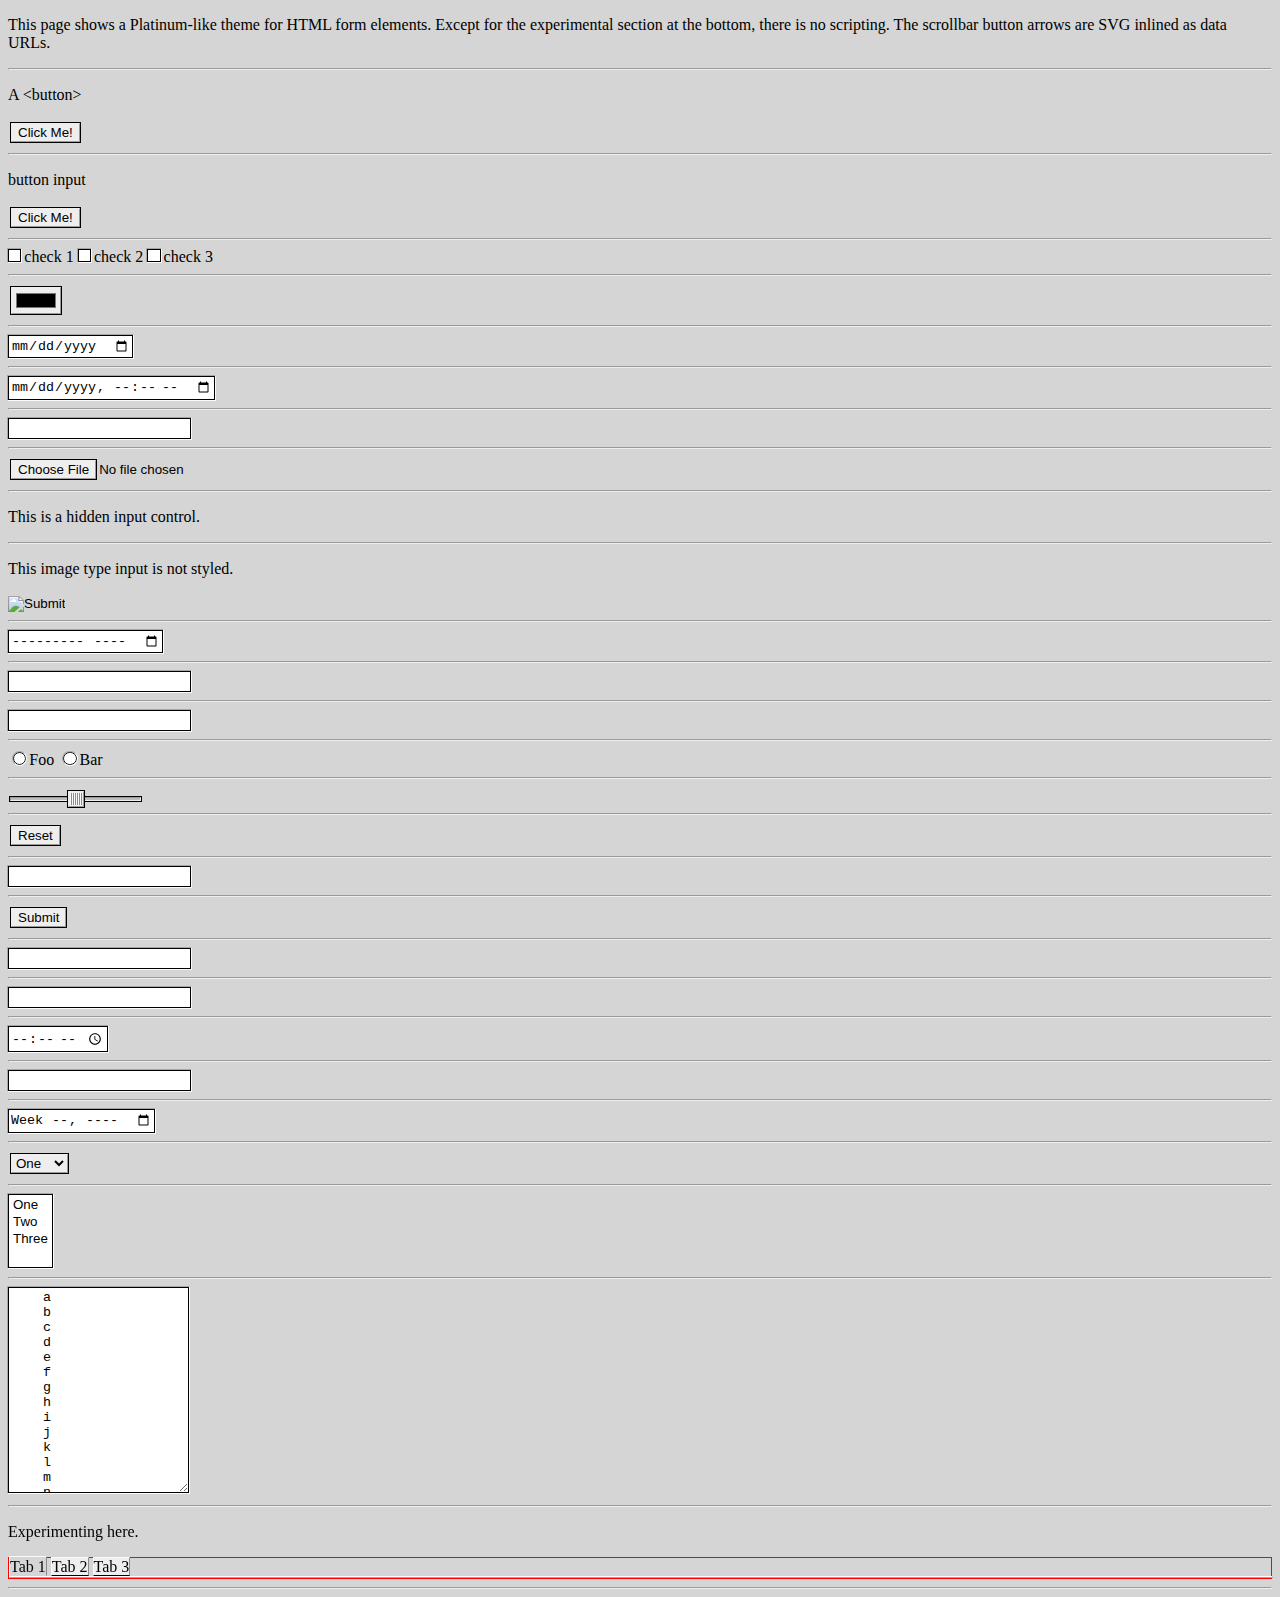
<file: platinum.html>
<!DOCTYPE html>
<html lang="en">
<head>
  <title>Platinum-like Theme</title>
  <!-- <link rel="stylesheet" href="widgets-style.css"> -->
  <style>
    :root {
      --input-field-color:      white;
      --highlight-stroke-color: #FAFAFA;
      --raised-fill-color:      #EEEEEE;
      --base-fill-color:        #D5D5D5;
      --recessed-fill-color:    #BDBDBD;
      --active-fill-color:      #A5A5A5;
      --shadow-stroke-color:    #8B8B8B;
      --outline-color:          black;
      --focus-ring-color:       black;
      --label-color:            black;
      --text-color:             black;
      --selection-color:        black;
      --selected-text-color:    white;
    }
    body {
      background-color: var(--base-fill-color);
    }
    button,
    input[type="button"],
    input[type="color"],
    input[type="reset"],
    input[type="submit"],
    input[type="file"]::file-selector-button,
    select:not([multiple]) {
      border: 1px outset;
      border-radius: 0;
      outline: 1px solid var(--outline-color);
      margin: 3px;
      background-color: var(--raised-fill-color);
      color: var(--label-color);
    }
    input[type="file"]:focus {
      outline: 1px solid var(--outline-color);
    }
    button:active,
    input[type="button"]:active,
    input[type="color"]:active,
    input[type="reset"]:active,
    input[type="submit"]:active,
    input[type="file"]::file-selector-button:active,
    select:not([multiple]):active {
      border: 1px inset;
      background-color: var(--active-fill-color);
    }
    button:focus,
    input[type="button"]:focus,
    input[type="color"]:focus,
    input[type="reset"]:focus,
    input[type="submit"]:focus,
    input[type="file"]::file-selector-button:focus,
    select:not([multiple]):focus {
      outline: 3px double var(--outline-color);
    }

    button:disabled,
    input[type="button"]:disabled,
    input[type="color"]:disabled,
    input[type="reset"]:disabled,
    input[type="submit"]:disabled,
    input[type="file"]::file-selector-button:disabled,
    select:not([multiple]):disabled {
      border: none;
    }

    input[type="checkbox"] {
      appearance: none;
      border: 1px solid var(--outline-color);
      border-radius: 0;
      outline: 1px inset var(--highlight-stroke-color);
      width: 1em;
      height: 1em;
      background-color: var(--input-field-color);
      margin: 0 3px 0 0;
    }
    input[type="checkbox"]:focus {
      outline: 1px solid var(--outline-color);
    }

    input[type="checkbox"]::before {
      content: "";
      width: calc(1em - 2px);
      height: calc(1em - 2px);
      clip-path: polygon(14% 44%, 0 65%, 50% 100%, 100% 16%, 80% 0%, 43% 62%);
      transform: scale(0);
      background-color: var(--outline-color);
      display: block;
    }
    input[type="checkbox"]:checked::before {
      transform: scale(1);
    }
    input[type="radio"] {
      appearance: none;
      border: 1px solid black;
      border-radius: 0.5em;
      width: 1em;
      height: 1em;
      background-color: var(--input-field-color);
      place-content: center;
      outline: 1px inset var(--highlight-stroke-color);
    }
    input[type="radio"]::before {
      content: "";
      width: calc(1em - 2px);
      height: calc(1em - 2px);
      clip-path: circle(0.3em) ;
      transform: scale(0);
      background-color: var(--outline-color);
      display: block;
    }
    input[type="radio"]:checked::before {
      transform: scale(1);
    }

    input[type="text"],
    input[type="date"],
    input[type="datetime-local"],
    input[type="email"],
    input[type="month"],
    input[type="number"],
    input[type="password"],
    input[type="search"],
    input[type="tel"],
    input[type="time"],
    input[type="url"],
    input[type="week"],
    select[multiple],
    textarea {
      border: 1px solid var(--outline-color);
      border-radius: 0;
      outline: 1px inset var(--highlight-stroke-color);
      padding: 2px;
      background-color: var(--input-field-color);
      color: var(--text-color);
    }
    input[type="text"]:focus,
    input[type="date"]:focus,
    input[type="datetime-local"]:focus,
    input[type="email"]:focus,
    input[type="month"]:focus,
    input[type="number"]:focus,
    input[type="password"]:focus,
    input[type="search"]:focus,
    input[type="tel"]:focus,
    input[type="time"]:focus,
    input[type="url"]:focus,
    input[type="week"]:focus,
    select[multiple]:focus,
    textarea:focus {
      outline: 1px solid var(--outline-color);
    }

    input[type="range"] {
      appearance: none;
      border: 1px inset;
      box-shadow: 0 0 0 1px var(--outline-color);
      background-color: var(--recessed-fill-color);
      height: 2px;
    }
    input[type="range"]:focus {
      outline: 1px solid var(--outline-color);
      outline-offset: 8px;
    }
    input[type="range"]::-webkit-slider-thumb {
      appearance: none;
      width: 16px; 
      height: 16px;
      border: 1px outset;
      box-shadow: 0 0 0 1px var(--outline-color);
      background-color: var(--raised-fill-color);
      background-image: url('data:image/svg+xml;utf8,<svg xmlns="http://www.w3.org/2000/svg" width="16" height="16" viewBox="0 0 16 16"><rect x="1" y="1" height="12" width="1" fill="%23FAFAFA" stroke="none" /><rect x="2" y="1" height="12" width="1" fill="%238B8B8B" stroke="none" /><rect x="3" y="1" height="12" width="1" fill="%23FAFAFA" stroke="none" /><rect x="4" y="1" height="12" width="1" fill="%238B8B8B" stroke="none" /><rect x="5" y="1" height="12" width="1" fill="%23FAFAFA" stroke="none" /><rect x="6" y="1" height="12" width="1" fill="%238B8B8B" stroke="none" /><rect x="7" y="1" height="12" width="1" fill="%23FAFAFA" stroke="none" /><rect x="8" y="1" height="12" width="1" fill="%238B8B8B" stroke="none" /><rect x="9" y="1" height="12" width="1" fill="%23FAFAFA" stroke="none" /><rect x="10" y="1" height="12" width="1" fill="%238B8B8B" stroke="none" /><rect x="11" y="1" height="12" width="1" fill="%23FAFAFA" stroke="none" /><rect x="12" y="1" height="12" width="1" fill="%238B8B8B" stroke="none" /></svg>');
    }

    ::-webkit-scrollbar {
      width: 16px;
      height: 16px;
    }

    ::-webkit-scrollbar-track {
      background-color: var(--recessed-fill-color);
      border: 1px solid var(--outline-color);
      box-shadow: inset 1px 1px var(--shadow-stroke-color), inset -1px -1px var(--highlight-stroke-color);
    }
    ::-webkit-scrollbar-track:vertical { border-top: none; border-right: none; border-bottom: none;}
    ::-webkit-scrollbar-track:horizontal { border-left: none; border-right: none; border-bottom: none;}

    ::-webkit-scrollbar-track:disabled {
      border: none;
      box-shadow: none;
    }
    ::-webkit-scrollbar-thumb {
      background-color: var(--raised-fill-color);
      border: 1px solid var(--outline-color);
      box-shadow: inset 1px 1px var(--highlight-stroke-color), inset -1px -1px var(--shadow-stroke-color);
      background-position: center;
      background-repeat: no-repeat;
    }
    ::-webkit-scrollbar-thumb:vertical {
      border-right: none;
      background-image: url('data:image/svg+xml;utf8,<svg xmlns="http://www.w3.org/2000/svg" width="16" height="16" viewBox="0 0 16 16"><rect x="1" y="1" height="1" width="12" fill="%23FAFAFA" stroke="none" /><rect x="1" y="2" height="1" width="12" fill="%238B8B8B" stroke="none" /><rect x="1" y="3" height="1" width="12" fill="%23FAFAFA" stroke="none" /><rect x="1" y="4" height="1" width="12" fill="%238B8B8B" stroke="none" /><rect x="1" y="5" height="1" width="12" fill="%23FAFAFA" stroke="none" /><rect x="1" y="6" height="1" width="12" fill="%238B8B8B" stroke="none" /><rect x="1" y="7" height="1" width="12" fill="%23FAFAFA" stroke="none" /><rect x="1" y="8" height="1" width="12" fill="%238B8B8B" stroke="none" /><rect x="1" y="9" height="1" width="12" fill="%23FAFAFA" stroke="none" /><rect x="1" y="10" height="1" width="12" fill="%238B8B8B" stroke="none" /><rect x="1" y="11" height="1" width="12" fill="%23FAFAFA" stroke="none" /><rect x="1" y="12" height="1" width="12" fill="%238B8B8B" stroke="none" /></svg>');

    }
    ::-webkit-scrollbar-thumb:horizontal {
      border-bottom: none;
      background-image: url('data:image/svg+xml;utf8,<svg xmlns="http://www.w3.org/2000/svg" width="16" height="16" viewBox="0 0 16 16"><rect x="1" y="1" height="12" width="1" fill="%23FAFAFA" stroke="none" /><rect x="2" y="1" height="12" width="1" fill="%238B8B8B" stroke="none" /><rect x="3" y="1" height="12" width="1" fill="%23FAFAFA" stroke="none" /><rect x="4" y="1" height="12" width="1" fill="%238B8B8B" stroke="none" /><rect x="5" y="1" height="12" width="1" fill="%23FAFAFA" stroke="none" /><rect x="6" y="1" height="12" width="1" fill="%238B8B8B" stroke="none" /><rect x="7" y="1" height="12" width="1" fill="%23FAFAFA" stroke="none" /><rect x="8" y="1" height="12" width="1" fill="%238B8B8B" stroke="none" /><rect x="9" y="1" height="12" width="1" fill="%23FAFAFA" stroke="none" /><rect x="10" y="1" height="12" width="1" fill="%238B8B8B" stroke="none" /><rect x="11" y="1" height="12" width="1" fill="%23FAFAFA" stroke="none" /><rect x="12" y="1" height="12" width="1" fill="%238B8B8B" stroke="none" /></svg>');

    }

    ::-webkit-scrollbar-button {
      width: 16px;
      height: 16px;
      background-color: var(--raised-fill-color);
      border: 1px solid var(--outline-color);
      box-shadow: inset 1px 1px var(--highlight-stroke-color), inset -1px -1px var(--shadow-stroke-color);
    }
    ::-webkit-scrollbar-button:vertical:increment {
      border-bottom: none; border-right: none;
      background-image: url('data:image/svg+xml;utf8,<svg xmlns="http://www.w3.org/2000/svg" width="16" height="16" viewBox="-3.5 -6.5 16 16"><path d="M0,0 H8 L4,4Z" stroke="none" fill="black"/></svg>');
    }
    ::-webkit-scrollbar-button:vertical:decrement {
      border-top: none; border-right: none;
      background-image: url('data:image/svg+xml;utf8,<svg xmlns="http://www.w3.org/2000/svg" width="16" height="16" viewBox="-3.5 -5.5 16 16"><path d="M0,4 H8 L4,0Z" stroke="none" fill="black"/></svg>');
    }
    ::-webkit-scrollbar-button:horizontal:increment {
      border-right: none; border-bottom: none;
      background-image: url('data:image/svg+xml;utf8,<svg xmlns="http://www.w3.org/2000/svg" width="16" height="16" viewBox="-6.5 -3.5 16 16"><path d="M0,0 V8 L4,4Z" stroke="none" fill="black"/></svg>');
    }
    ::-webkit-scrollbar-button:horizontal:decrement {
      border-left: none; border-bottom: none;
      background-image: url('data:image/svg+xml;utf8,<svg xmlns="http://www.w3.org/2000/svg" width="16" height="16" viewBox="-5.5 -3.5 16 16"><path d="M4,0 V8 L0,4Z" stroke="none" fill="black"/></svg>');
    }
    ::-webkit-scrollbar-corner {
      background-color: var(--base-fill-color);
      border-top: 1px solid var(--outline-color);
      border-left: 1px solid var(--outline-color);
    }
    ::-webkit-scrollbar-button:active {
      background-color: var(--active-fill-color);
    }
    ::-webkit-scrollbar-button:disabled {
      border: none;
      box-shadow: none;
    }
    ::-webkit-scrollbar-button:vertical:increment:disabled {
      background-image: url('data:image/svg+xml;utf8,<svg xmlns="http://www.w3.org/2000/svg" width="16" height="16" viewBox="-3.5 -6.5 16 16"><path d="M0,0 H8 L4,4Z" stroke="none" fill="grey"/></svg>');
    }
    ::-webkit-scrollbar-button:vertical:decrement:disabled {
      background-image: url('data:image/svg+xml;utf8,<svg xmlns="http://www.w3.org/2000/svg" width="16" height="16" viewBox="-3.5 -5.5 16 16"><path d="M0,4 H8 L4,0Z" stroke="none" fill="grey"/></svg>');
    }
    ::-webkit-scrollbar-button:horizontal:increment:disabled {
      background-image: url('data:image/svg+xml;utf8,<svg xmlns="http://www.w3.org/2000/svg" width="16" height="16" viewBox="-6.5 -3.5 16 16"><path d="M0,0 V8 L4,4Z" stroke="none" fill="grey"/></svg>');
    }
    ::-webkit-scrollbar-button:horizontal:decrement:disabled {
      background-image: url('data:image/svg+xml;utf8,<svg xmlns="http://www.w3.org/2000/svg" width="16" height="16" viewBox="-5.5 -3.5 16 16"><path d="M4,0 V8 L0,4Z" stroke="none" fill="grey"/></svg>');
    }

    label:has(input[type="radio"].tabs) {
      border-top: 1px solid var(--highlight-stroke-color);
      border-left: 1px solid var(--highlight-stroke-color);
      border-bottom: 1px solid var(--outline-color);
      border-right: 1px solid var(--shadow-stroke-color);
      margin: 0;
      background-color: var(--raised-fill-color);
    }
    label:has(input[type="radio"].tabs:checked) {
      padding-top: 1px;
      background-color: var(--base-fill-color);
      border-bottom: 1px solid var(--base-fill-color);
      z-index: -1;
    }
    input[type="radio"].tabs {
      display: none;
    }
    input[type="radio"].tabs::before {
      display: none;
    }
    div.tabgroup {
      border: 1px solid red;
    }
    div.stack {
      border: 1px outset var(--highlight-stroke-color);
      width: 100%;
      z-index: 1;
    }
  </style>
</head>
<body>
  <p>This page shows a Platinum-like theme for HTML form elements. Except for the experimental section at the bottom, there is no scripting. The scrollbar button arrows are SVG inlined as data URLs.</p>
  <hr/>
  <p>A &lt;button&gt;</p>
  <button>Click Me!</button>
  <hr/>
  <p>button input</p>
  <input type="button" value="Click Me!">
  <hr/>
  <label><input type="checkbox"/>check 1</label>
  <label><input type="checkbox"/>check 2</label>
  <label><input type="checkbox"/>check 3</label>
  <hr/>
  <input type="color">
  <hr/>
  <input type="date">
  <hr/>
  <input type="datetime-local">
  <hr/>
  <input type="email">
  <hr/>
  <input type="file">
  <hr/>
  <p>This is a hidden input control.</p>
  <input type="hidden">
  <hr/>
  <p>This image type input is not styled.</p>
  <input type="image">
  <hr/>
  <input type="month">
  <hr/>
  <input type="number">
  <hr/>
  <input type="password">
  <hr/>
  <label><input type="radio" name="foobar">Foo</label>
  <label><input type="radio" name="foobar">Bar</label>
  <hr/>
  <input type="range">
  <hr/>
  <input type="reset">
  <hr/>
  <input type="search">
  <hr/>
  <input type="submit">
  <hr/>
  <input type="tel">
  <hr/>
  <input type="text">
  <hr/>
  <input type="time">
  <hr/>
  <input type="url">
  <hr/>
  <input type="week">
  <hr/>
  <select name="numbers">
    <option value="1">One</option>
    <option value="2">Two</option>
    <option value="3">Three</option>
  </select>
  <hr/>
  <select name="numbers" multiple>
    <option value="1">One</option>
    <option value="2">Two</option>
    <option value="3">Three</option>
  </select>
  <hr/>
  <textarea style="height: 200px">    a
    b
    c
    d
    e
    f
    g
    h
    i
    j
    k
    l
    m
    n
    o
    p

  </textarea><hr/>
  <p>Experimenting here.</p>
  <div class="tabgroup">
    <label><input class="tabs" type="radio" name="notebooktabs1" checked>Tab 1</label>
    <label><input class="tabs" type="radio" name="notebooktabs1">Tab 2</label>
    <label><input class="tabs" type="radio" name="notebooktabs1">Tab 3</label>
    <div class="stack"></div>
  </div>
  <hr/>

</body>
</html>
</file>
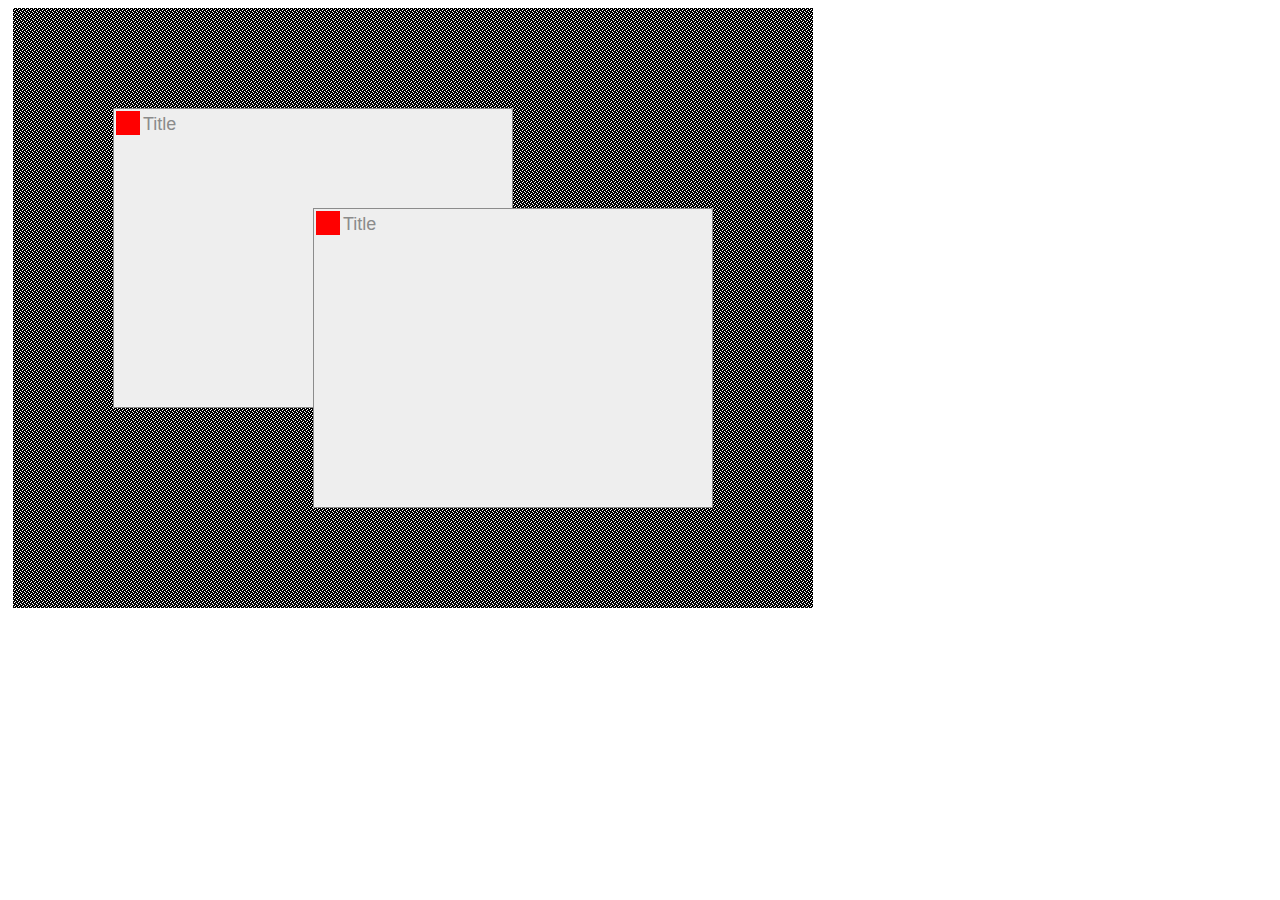
<file: playground.html>
<!DOCTYPE html>
<html lang="en">
  <head>
    <title>Playground for SVG Interaction</title>
    <link rel="stylesheet" href="widgets-style.css">
    <script>
      function Button(id,x,y,width,height,text,decal,decalsize) {
        this.setDecal = function (dcl,dclwidth,dclheight) {
          this.decal = document.createElementNS("http://www.w3.org/2000/svg","use");
          this.decal.setAttributeNS("http://www.w3.org/1999/xlink","href",dcl);
          this.decal.setAttribute("width",dclwidth);
          this.decal.setAttribute("height",dclheight);
          this.svg.append(this.decal); 
        };
        this.setLabel = function (label) {
          this.label = document.createElementNS("http://www.w3.org/2000/svg","text");
          this.label.innerHTML = label;
          this.svg.append(this.label);
        };
        this.setGeometry = function (nx,ny,nwidth,nheight) {
          this.svg.setAttribute("x",nx);
          this.svg.setAttribute("y",ny);
          this.svg.setAttribute("width",nwidth);
          this.svg.setAttribute("height",nheight);
          this.baseRect.setAttribute("x",0.5);
          this.baseRect.setAttribute("y",0.5);
          this.baseRect.setAttribute("width",nwidth-1);
          this.baseRect.setAttribute("height",nheight-1);
          this.shadowStroke.setAttribute("d","M"+(1.5)+","+(nheight-1.5)
                                          +" "+(nwidth-1.5)+" "+(nheight-1.5)
                                          +" "+(nwidth-1.5)+" "+(1.5));
          this.highlightStroke.setAttribute("d","M"+(1.5)+","+(nheight-1.5)
                                          +" "+(1.5)+" "+(1.5)
                                          +" "+(nwidth-1.5)+" "+(1.5));
          this.focusRing.setAttribute("x",3.5);
          this.focusRing.setAttribute("y",3.5);
          this.focusRing.setAttribute("width",width-7);
          this.focusRing.setAttribute("height",height-7);
        };
        this.svg = document.createElementNS("http://www.w3.org/2000/svg","svg");
        this.svg.setAttribute("class","button");
        this.svg.setAttribute("id",id);
        this.svg.setAttribute("tabindex",0);
        this.baseRect = document.createElementNS("http://www.w3.org/2000/svg","rect");
        this.baseRect.setAttribute("fill","var(--raised-fill-color)");
        this.baseRect.setAttribute("stroke","var(--outline-color)");
        this.svg.append(this.baseRect);
        this.shadowStroke = document.createElementNS("http://www.w3.org/2000/svg","path");
        this.shadowStroke.setAttribute("fill","none");
        this.shadowStroke.setAttribute("stroke","var(--shadow-stroke-color)");
        this.svg.append(this.shadowStroke);
        this.highlightStroke = document.createElementNS("http://www.w3.org/2000/svg","path");
        this.highlightStroke.setAttribute("fill","none");
        this.highlightStroke.setAttribute("stroke","var(--highlight-stroke-color)");
        this.svg.append(this.highlightStroke);
        this.focusRing = document.createElementNS("http://www.w3.org/2000/svg","rect");
        this.focusRing.setAttribute("fill","none");
        this.focusRing.setAttribute("stroke","none");
        this.focusRing.setAttribute("stroke-dasharray","1,1");
        this.focusRing.setAttribute("stroke-dashoffset","0.5px");
        this.svg.append(this.focusRing);
        this.setGeometry(x,y,width,height);
        this.setDecal(decal,decalsize,decalsize);
        this.svg.addEventListener("pointerdown", (e) => {
          this.svg.setPointerCapture(e.pointerId);
          this.baseRect.setAttribute("fill","var(--active-fill-color)");
          this.shadowStroke.setAttribute("stroke","var(--highlight-stroke-color)");
          this.highlightStroke.setAttribute("stroke","var(--shadow-stroke-color)");
          e.stopPropagation();
        });
        this.svg.addEventListener("pointermove", (e) => {
          if (this.svg.hasPointerCapture(e.pointerId)) {
            let CTM = this.svg.getScreenCTM();
            let x = (e.clientX-CTM.e)/CTM.a;
            let y = (e.clientY-CTM.f)/CTM.d;
            if (x<0 || y<0 || x>Number(this.svg.getAttribute("width")) || y>Number(this.svg.getAttribute("height"))) {
              this.baseRect.setAttribute("fill","var(--raised-fill-color)");
              this.shadowStroke.setAttribute("stroke","var(--shadow-stroke-color)");
              this.highlightStroke.setAttribute("stroke","var(--highlight-stroke-color)");
            } else {
              this.baseRect.setAttribute("fill","var(--active-fill-color)");
              this.shadowStroke.setAttribute("stroke","var(--highlight-stroke-color)");
              this.highlightStroke.setAttribute("stroke","var(--shadow-stroke-color)");  
            }
          }
        });
        this.svg.addEventListener("pointerup", (e) => {
          this.svg.releasePointerCapture(e.pointerId);
          this.baseRect.setAttribute("fill","var(--raised-fill-color)");
          this.shadowStroke.setAttribute("stroke","var(--shadow-stroke-color)");
          this.highlightStroke.setAttribute("stroke","var(--highlight-stroke-color)");
        });
        this.svg.addEventListener("lostpointercapture", (e) => {
          this.baseRect.setAttribute("fill","var(--raised-fill-color)");
          this.shadowStroke.setAttribute("stroke","var(--shadow-stroke-color)");
          this.highlightStroke.setAttribute("stroke","var(--highlight-stroke-color)");
        });
        this.svg.addEventListener("focus", (e) => {
          this.focusRing.setAttribute("stroke","var(--focus-ring-color)");
        });
        this.svg.addEventListener("blur", (e) => {
          this.focusRing.setAttribute("stroke","none");
        });
        this.action = null;
        this.svg.addEventListener("click", (e) => {
          this.action();
        });
      }
      function Surface(id,x,y,width,height) {
        this.normalGeometry = { "x": x, "y": y, "width": width, "height": height };
        this.svg = document.createElementNS("http://www.w3.org/2000/svg","svg");
        this.svg.setAttribute("class","surface");
        this.svg.setAttribute("id",id);
        this.svg.setAttribute("x",x);
        this.svg.setAttribute("y",y);
        this.svg.setAttribute("width",width);
        this.svg.setAttribute("height",height);
        document.getElementById("rootwindow").append(this.svg);

        this.baseRect = document.createElementNS("http://www.w3.org/2000/svg","rect");
        this.baseRect.setAttribute("x",0.5);
        this.baseRect.setAttribute("y",0.5);
        this.baseRect.setAttribute("width",width-1);
        this.baseRect.setAttribute("height",height-1);
        this.baseRect.setAttribute("fill","var(--raised-fill-color)");
        this.baseRect.setAttribute("stroke","var(--shadow-stroke-color)");
        this.svg.append(this.baseRect);
        this.shadowStroke = document.createElementNS("http://www.w3.org/2000/svg","path");
        this.shadowStroke.setAttribute("fill","none");
        this.shadowStroke.setAttribute("stroke","none");
        this.shadowStroke.setAttribute("d","M"+(1.5)+","+(height-1.5)
                                          +" "+(width-1.5)+" "+(height-1.5)
                                          +" "+(width-1.5)+" "+(1.5));
        this.svg.append(this.shadowStroke);
        this.highlightStroke = document.createElementNS("http://www.w3.org/2000/svg","path");
        this.highlightStroke.setAttribute("fill","none");
        this.highlightStroke.setAttribute("stroke","none");
        this.highlightStroke.setAttribute("d","M"+(1.5)+","+(height-1.5)
                                          +" "+(1.5)+" "+(1.5)
                                          +" "+(width-1.5)+" "+(1.5));
        this.svg.append(this.highlightStroke);

        this.windowIcon = document.createElementNS("http://www.w3.org/2000/svg", "rect");
        this.windowIcon.setAttribute("x",3);
        this.windowIcon.setAttribute("y",3);
        this.windowIcon.setAttribute("width",24);
        this.windowIcon.setAttribute("height",24);
        this.windowIcon.setAttribute("fill","red");
        this.windowIcon.setAttribute("stroke","none");
        this.svg.append(this.windowIcon);

        this.windowTitle = document.createElementNS("http://www.w3.org/2000/svg", "text");
        this.windowTitle.innerHTML = "Title";
        this.windowTitle.setAttribute("x",30);
        this.windowTitle.setAttribute("y",22);
        this.windowTitle.setAttribute("class","WindowTitle");
        this.windowTitle.setAttribute("style","font-size: 18px;");
        this.windowTitle.setAttribute("fill","var(--shadow-stroke-color)")
        this.svg.append(this.windowTitle);

        let box = this.windowTitle.getBBox();

        this.windowGrip = document.createElementNS("http://www.w3.org/2000/svg", "rect");
        this.windowGrip.setAttribute("x",6+box.x+box.width);
        this.windowGrip.setAttribute("y",6);
        this.windowGrip.setAttribute("width",width - 74 - (box.x + box.width + 6) - 4);
        this.windowGrip.setAttribute("height",21);
        this.windowGrip.setAttribute("fill","none");
        this.windowGrip.setAttribute("stroke","none");
        this.windowGrip.setAttribute("style","cursor: move");
        this.svg.append(this.windowGrip);

        this.maximizeButton = new Button(id+"_maximizeButton",width-1-74,6,20,20,"","#maximizeDecal",20);
        this.maximizeButton.svg.setAttribute("visibility","hidden");
        this.svg.append(this.maximizeButton.svg);
        
        this.minimizeButton = new Button(id+"_minimizeButton",width-1-50,6,20,20,"","#iconifyDecal",20);
        this.minimizeButton.svg.setAttribute("visibility","hidden");
        this.svg.append(this.minimizeButton.svg);
        
        this.closeButton = new Button(id+"_closeButton",width-1-26,6,20,20,"","#closeDecal",20);
        this.closeButton.svg.setAttribute("visibility","hidden");
        this.svg.append(this.closeButton.svg);
        

        this.moveresizeState = {
          "action":"none",
          "surfaceX":0,
          "surfaceY":0,
          "originalX":0,
          "originalY":0,
          "originalWidth":0,
          "originalHeight":0,
          "screenX":0,
          "screenY":0
        };

        this.minimumWidth = 150;
        this.minimumHeight = 33;

        this.moveresize = function (x,y,w,h) {
          if (h<this.minimumHeight) h=this.minimumHeight;
          if (w<this.minimumWidth) w=this.minimumWidth;
          if (this.moveresizeState.action!="move" && this.moveresizeState.action!="none") {
            if (x > this.moveresizeState.originalX+this.moveresizeState.originalWidth-this.minimumWidth) {
              x = this.moveresizeState.originalX+this.moveresizeState.originalWidth-this.minimumWidth;
            }
            if (y > this.moveresizeState.originalY+this.moveresizeState.originalHeight-this.minimumHeight) {
              y = this.moveresizeState.originalY+this.moveresizeState.originalHeight-this.minimumHeight;
            }
          }
          this.normalGeometry.x = x;
          this.normalGeometry.y = y;
          this.normalGeometry.width = w;
          this.normalGeometry.height = h;
          this.svg.setAttribute("x",x);
          this.svg.setAttribute("y",y);
          this.svg.setAttribute("width",w);
          this.svg.setAttribute("height",h);
          this.baseRect.setAttribute("width",w-1);
          this.baseRect.setAttribute("height",h-1);
          this.shadowStroke.setAttribute("d","M"+(1.5)+","+(h-1.5)
                                          +" "+(w-1.5)+" "+(h-1.5)
                                          +" "+(w-1.5)+" "+(1.5));
          this.highlightStroke.setAttribute("d","M"+(1.5)+","+(h-1.5)
                                          +" "+(1.5)+" "+(1.5)
                                          +" "+(w-1.5)+" "+(1.5));

          let box = this.windowTitle.getBBox();

          this.windowGrip.setAttribute("width",w - 74 - (box.x + box.width + 6) - 4);

          this.maximizeButton.setGeometry(w-74,6,20,20);
          this.minimizeButton.setGeometry(w-50,6,20,20);
          this.closeButton.setGeometry(w-26,6,20,20);
        }

        this.maximize = function () {
          console.log("maximize");
        }
        this.restore = function () {
          console.log("restore");
        }
        this.iconify = function () {
          console.log("iconify");
        }
        this.close = function () {
          console.log("close");
        }
        this.maximizeButton.action = this.maximize;
        this.minimizeButton.action = this.iconify;
        this.closeButton.action = this.close;

        this.svg.addEventListener("pointermove", (e)=>{
          let CTM = this.svg.getScreenCTM();
          let x = (e.clientX-CTM.e)/CTM.a;
          let y = (e.clientY-CTM.f)/CTM.d;
          let w = Number(this.svg.getAttribute("width"));
          let h = Number(this.svg.getAttribute("height"));

          let dx = e.offsetX - this.moveresizeState.surfaceX;
          let dy = e.offsetY - this.moveresizeState.surfaceY;

          let screenDx = e.screenX - this.moveresizeState.screenX;
          let screenDy = e.screenY - this.moveresizeState.screenY;

          if (this.moveresizeState.action=="none") {
          } else if (this.moveresizeState.action=="move") {
            this.moveresize(dx,dy,w,h);
          } else if (this.moveresizeState.action=="resize-nw") {
            this.moveresize(dx,
                            dy,
                            this.moveresizeState.originalWidth-screenDx,
                            this.moveresizeState.originalHeight-screenDy);
          } else if (this.moveresizeState.action=="resize-ne") {
            this.moveresize(this.moveresizeState.originalX,
                            dy,
                            this.moveresizeState.originalWidth+screenDx,
                            this.moveresizeState.originalHeight-screenDy);
          } else if (this.moveresizeState.action=="resize-se") {
            this.moveresize(this.moveresizeState.originalX,
                            this.moveresizeState.originalY,
                            this.moveresizeState.originalWidth+screenDx,
                            this.moveresizeState.originalHeight+screenDy);
          } else if (this.moveresizeState.action=="resize-sw") {
            this.moveresize(dx,
                            this.moveresizeState.originalY,
                            this.moveresizeState.originalWidth-screenDx,
                            this.moveresizeState.originalHeight+screenDy);
          } else if (this.moveresizeState.action=="resize-n") {
            this.moveresize(this.moveresizeState.originalX,
                            dy,
                            this.moveresizeState.originalWidth,
                            this.moveresizeState.originalHeight-screenDy);
          } else if (this.moveresizeState.action=="resize-e") {
            this.moveresize(this.moveresizeState.originalX,
                            this.moveresizeState.originalY,
                            this.moveresizeState.originalWidth+screenDx,
                            this.moveresizeState.originalHeight);
          } else if (this.moveresizeState.action=="resize-s") {
            this.moveresize(this.moveresizeState.originalX,
                            this.moveresizeState.originalY,
                            this.moveresizeState.originalWidth,
                            this.moveresizeState.originalHeight+screenDy);
          } else if (this.moveresizeState.action=="resize-w") {
            this.moveresize(dx,
                            this.moveresizeState.originalY,
                            this.moveresizeState.originalWidth-screenDx,
                            this.moveresizeState.originalHeight);
          } else {
          }

          if (x>3 && x<w-3 && y>3 && y<h-3) {
            this.svg.setAttribute("style","cursor: default");
          } else if ((x<=3 && y<=30) || (x<=30 && y<=3) ) {
            this.svg.setAttribute("style","cursor: nw-resize");
          } else if ((x>=w-30 && y<=3) || (x>=w-3 && y<=30)) {
            this.svg.setAttribute("style","cursor: ne-resize");
          } else if ((x>=w-30 && y>=h-3)||(x>=w-3 && y>=h-30)) {
            this.svg.setAttribute("style","cursor: nw-resize");
          } else if ((x<=3 && y>=h-30) || (x<=30 && y>=h-3)) {
            this.svg.setAttribute("style","cursor: ne-resize");
          } else if (y<=3) {
            this.svg.setAttribute("style","cursor: ns-resize");
          } else if (x>=w-3) {
            this.svg.setAttribute("style","cursor: ew-resize");
          } else if (y>=h-3) {
            this.svg.setAttribute("style","cursor: ns-resize");
          } else if (x<=3) {
            this.svg.setAttribute("style","cursor: ew-resize");
          } else {
            this.svg.setAttribute("style","cursor: default");
          }
        });
        this.svg.addEventListener("pointerdown", (e)=>{
          if (e.buttons == 1) {
            document.getElementById("rootwindow").append(this.svg);
            this.svg.setPointerCapture(e.pointerId);
            let CTM = this.svg.getScreenCTM();
            let x = (e.clientX-CTM.e)/CTM.a;
            let y = (e.clientY-CTM.f)/CTM.d;
            let w = Number(this.svg.getAttribute("width"));
            let h = Number(this.svg.getAttribute("height"));
            this.moveresizeState.surfaceX = x;
            this.moveresizeState.surfaceY = y;
            this.moveresizeState.originalX = Number(this.svg.getAttribute("x"));
            this.moveresizeState.originalY = Number(this.svg.getAttribute("y"));
            this.moveresizeState.originalWidth = w;
            this.moveresizeState.originalHeight = h;
            this.moveresizeState.screenX = e.screenX;
            this.moveresizeState.screenY = e.screenY;
            if (x>3 && x<w-3 && y>3 && y<h-3) {
              this.moveresizeState.action = "move";
            } else if ((x<=3 && y<=30) || (x<=30 && y<=3) ) {
              this.moveresizeState.action = "resize-nw";
            } else if ((x>=w-30 && y<=3) || (x>=w-3 && y<=30)) {
              this.moveresizeState.action = "resize-ne";
            } else if ((x>=w-30 && y>=h-3)||(x>=w-3 && y>=h-30)) {
              this.moveresizeState.action = "resize-se";
            } else if ((x<=3 && y>=h-30) || (x<=30 && y>=h-3)) {
              this.moveresizeState.action = "resize-sw";
            } else if (y<=3) {
              this.moveresizeState.action = "resize-n";
            } else if (x>=w-3) {
              this.moveresizeState.action = "resize-e";
            } else if (y>=h-3) {
              this.moveresizeState.action = "resize-s";
            } else if (x<=3) {
              this.moveresizeState.action = "resize-w";
            } else {
              this.moveresizeState.action = "none";
            }
          }
        });
        this.svg.addEventListener("pointerup", (e)=>{
          this.moveresizeState.action = "none";
          this.svg.releasePointerCapture(e.pointerId);
          
        });
        this.svg.addEventListener("focusin", (e)=>{
          this.baseRect.setAttribute("fill","var(--base-fill-color)");
          this.baseRect.setAttribute("stroke","var(--outline-color)");
          this.shadowStroke.setAttribute("stroke","var(--shadow-stroke-color)");
          this.highlightStroke.setAttribute("stroke","var(--highlight-stroke-color)");
          this.windowTitle.setAttribute("fill","var(--label-color)")
          this.windowGrip.setAttribute("fill","url(#gripper)");
          this.maximizeButton.svg.setAttribute("visibility","visible");
          this.minimizeButton.svg.setAttribute("visibility","visible");
          this.closeButton.svg.setAttribute("visibility","visible");
        });
        this.svg.addEventListener("focusout", (e)=>{
          if (!e.currentTarget.contains(e.relatedTarget)) {
            this.baseRect.setAttribute("fill","var(--raised-fill-color)");
            this.baseRect.setAttribute("stroke","var(--shadow-stroke-color)");
            this.shadowStroke.setAttribute("stroke","none");
            this.highlightStroke.setAttribute("stroke","none");
            this.windowTitle.setAttribute("fill","var(--shadow-stroke-color)")
            this.windowGrip.setAttribute("fill","none");
            this.maximizeButton.svg.setAttribute("visibility","hidden");
            this.minimizeButton.svg.setAttribute("visibility","hidden");
            this.closeButton.svg.setAttribute("visibility","hidden");
          }
        });
        this.svg.addEventListener("lostpointercapture", (e) => {
          if (this.moveresizeState.action != "none") {
            this.moveresize(this.moveresizeState.originalX,
                            this.moveresizeState.originalY,
                            this.moveresizeState.originalWidth,
                            this.moveresizeState.originalHeight);
          }
        });
      }
    </script>
  </head>
  <body class="accessible-palette">
    <svg width="1" height="1"><title>Definitions</title>
      <defs>
        <marker id="arrowheadMarker" viewBox="0 0 4 4" refX="2" refY="2" markerWidth="3" markerHeight="3" markerUnits="userSpaceOnUse" orient="auto-start-reverse">
          <path d="M 0 0 L 4 2 L 0 4 z" />
        </marker>
        <marker id="largeArrowheadMarker" viewBox="0 0 10 10" refX="5" refY="5" markerWidth="6" markerHeight="6" orient="auto-start-reverse">
          <path d="M 0 0 L 10 5 L 0 10 z" />
        </marker>
        <pattern id="rootweave" x="0" y="0" width="4" height="4" patternUnits="userSpaceOnUse">
          <rect width="4" height="4" fill="black" stroke="none"/>
          <rect x="0" y="0" width="1" height="1" fill="white" stroke="none"/>
          <rect x="2" y="1" width="1" height="1" fill="white" stroke="none"/>
          <rect x="1" y="2" width="1" height="1" fill="white" stroke="none"/>
          <rect x="3" y="3" width="1" height="1" fill="white" stroke="none"/>
        </pattern>
        <pattern id="pattern0" width="2" height="2" x="0" y="0" patternUnits="userSpaceOnUse" patternTransform="rotate(-45)">
          <rect height="1" width="2" fill="var(--shadow-stroke-color)" stroke="none" />
          <rect y="1" height="1" width="2" fill="var(--highlight-stroke-color)" stroke="none" />
        </pattern>
        <pattern id="patternv" width="2" height="2" x="0" y="0" patternUnits="userSpaceOnUse">
          <rect height="1" width="2" fill="var(--highlight-stroke-color)" stroke="none" />
          <rect y="1" height="1" width="2" fill="var(--shadow-stroke-color)" stroke="none" />
        </pattern>
        <pattern id="patternh" width="2" height="2" x="0" y="0" patternUnits="userSpaceOnUse">
          <rect height="2" width="1" fill="var(--highlight-stroke-color)" stroke="none" />
          <rect x="1" height="2" width="1" fill="var(--shadow-stroke-color)" stroke="none" />
        </pattern>
        <pattern id="gripper" width="3" height="3" patternUnits="userSpaceOnUse">
          <rect x="0" y="0" width="2" height="2" fill="var(--recessed-fill-color)" stroke="none"/>
          <rect x="0" y="0" width="1" height="1" fill="var(--shadow-stroke-color)" stroke="none"/>
          <rect x="1" y="1" width="1" height="1" fill="var(--highlight-stroke-color)" stroke="none"/>
        </pattern>
        <pattern id="gripper2" width="4" height="4" patternUnits="userSpaceOnUse">
          <rect x="0" y="0" width="2" height="2" fill="var(--recessed-fill-color)" stroke="none"/>
          <rect x="0" y="0" width="1" height="1" fill="var(--shadow-stroke-color)" stroke="none"/>
          <rect x="1" y="1" width="1" height="1" fill="var(--highlight-stroke-color)" stroke="none"/>
        </pattern>
        <clipPath id="cornerclip">
          <path d="M1,16 L16 1 V16 Z" />
        </clipPath>
        <rect id="newcornergrip" width="16" height="16" fill="url(#pattern0)" clip-path="url(#cornerclip)" style="cursor: nwse-resize;"/>
        <symbol class="decal" id="arrowDown" viewBox="-4 -6.5 16 16"><title>Arrow Down</title>
          <path d="M0,0 H8 L4,4Z" style="stroke: none; fill: var(--outline-color);"/>
        </symbol>
        <symbol class="decal" id="arrowUp" viewBox="-4 -5.5 16 16"><title>Arrow Up</title>
          <path d="M0,4 H8 L4,0Z" style="stroke: none; fill: var(--outline-color);""/>
        </symbol>
        <symbol class="decal" id="arrowRight" viewBox="-6.5 -4 16 16"><title>Arrow Right</title>
          <path d="M0,0 V8 L4,4Z" style="stroke: none; fill: var(--outline-color);""/>
        </symbol>
        <symbol class="decal" id="arrowLeft" viewBox="-5.5 -4 16 16"><title>Arrow Left</title>
          <path d="M4,0 V8 L0,4Z" style="stroke: none; fill: var(--outline-color);""/>
        </symbol>
        <symbol class="decal" id="doubleArrowLeft" viewBox="-5.5 -4 16 16"><title>Double Arrow Left</title>
          <path d="M2,0 V8 L-2,4Z" style="stroke: none; fill: var(--outline-color);""/>
          <path d="M6,0 V8 L2,4Z" style="stroke: none; fill: var(--outline-color);""/>
        </symbol>
        <symbol class="decal" id="doubleArrowRight" viewBox="-6.5 -4 16 16"><title>Double Arrow Right</title>
          <path d="M-2,0 V8 L2,4Z" style="stroke: none; fill: var(--outline-color);""/>
          <path d="M2,0 V8 L6,4Z" style="stroke: none; fill: var(--outline-color);""/>
        </symbol>
        <symbol class="decal" id="minusSign" viewBox="0 0 20 20"><title>Minus Sign</title>
          <line x1="4" y1="10" x2="16" y2="10" stroke-width="2" stroke="var(--label-color)"/>
        </symbol>
        <symbol class="decal" id="plusSign" viewBox="0 0 20 20"><title>Plus Sign</title>
          <line x1="4" y1="10" x2="16" y2="10" stroke-width="2" stroke="var(--label-color)"/>
          <line x1="10" y1="4" x2="10" y2="16" stroke-width="2" stroke="var(--label-color)"/>
        </symbol>
        <symbol class="decal" id="iconifyDecal" viewBox="0 0 20 20"><title>Iconify</title>
          <rect x="8.5" y="8.5" width="3" height="3" style="fill: var(--outline-color); stroke: var(--outline-color);"/>
        </symbol>
        <symbol class="decal" id="maximizeDecal" viewBox="0 0 20 20"><title>Maximize</title>
          <rect x="4.5" y="4.5" width="11" height="11" style="fill: none; stroke: var(--outline-color);"/>
          <rect x="4.5" y="4.5" width="11" height="2" style="fill: var(--outline-color); stroke: var(--outline-color);"/>
        </symbol>
        <symbol class="decal" id="closeDecal" viewBox="0 0 20 20"><title>Close</title>
          <line x1="4.5" y1="4.5" x2="15.5" y2="15.5" stroke="var(--outline-color)" stroke-width="2"/>
          <line x1="4.5" y1="15.5" x2="15.5" y2="4.5" stroke="var(--outline-color)" stroke-width="2"/>
        </symbol>
        <symbol class="decal" id="backArrowDecal" viewBox="0 0 16 16"><title>Back Arrow</title>
          <path d="M4,8 H12 M8,4 L4,8 L8,12" stroke-width="2"/>
        </symbol>
        <symbol class="decal" id="forwardArrowDecal" viewBox="0 0 16 16"><title>Forward Arrow</title>
          <path d="M4,8 H12 M8,4 L12,8 L8,12" stroke-width="2"/>
        </symbol>
        <symbol class="decal" id="reloadDecal" viewBox="0 0 16 16"><title>Reload</title>
          <path d="M8 2 A 6 6 0 0 1 8 14" marker-end="url(#largeArrowheadMarker)" stroke-width="2"/>
          <path d="M8 14 A 6 6 0 0 1 8 2" marker-end="url(#largeArrowheadMarker)" stroke-width="2"/>
        </symbol>
        <symbol class="decal" id="cutDecal" viewBox="0 0 24 24"><title>Cut</title>
          <!-- <path d="M8,10 L1,6 v-2 L8,8 V0 l2,2 v6 " stroke="var(--outline-color)" /> -->
          <path d="M12,12 L8,0 L6,2 L10,14 M12,12 L16,0 L18,2 L14,14"/>
        </symbol>
        <symbol class="decal" id="copyDecal" viewBox="0 0 24 24"><title>Copy</title>
          <!--<rect x="1.5" y="0.5" width="12" height="13" stroke="var(--outline-color)" fill="none"/>
          <path d="M3.5,14.4 V15.5 H15.5 V2.5 H14.5" stroke="var(--outline-color)" fill="none"/>-->
          <rect x="6.5" y="5.5" width="14" height="16" stroke="var(--outline-color)" fill="none"/>
          <rect x="2.5" y="2.5" width="14" height="16" stroke="var(--outline-color)" fill="var(--input-field-color)"/>
        </symbol>
        <symbol class="decal" id="pasteDecal" viewBox="0 0 24 24"><title>Paste</title>
          <rect x="2.5" y="2.5" width="14" height="16" stroke="var(--outline-color)" fill="none"/>
          <rect x="7.5" y="2.5" width="4" height="2" stroke="var(--outline-color)" fill="var(--outline-color)"/>
          <rect x="8.5" y="6.5" width="12" height="14" stroke="var(--outline-color)" fill="var(--input-field-color)"/>
        </symbol>
        <symbol class="decal" id="searchDecal" viewBox="0 0 24 24"><title>Search</title>
          <circle cx="15" cy="9" r="8"/>
          <line x1="0" y1="24" x2="9" y2="15"/>
        </symbol>
        <symbol class="decal" id="branchDecal" viewBox="0 0 24 24"><title>Branch</title>
          <circle cx="8.5" cy="3.5" r="2"/>
          <circle cx="8.5" cy="20.5" r="2"/>
          <circle cx="16.5" cy="8.5" r="2"/>
          <path d="M8.5,18.5 V5.5"/>
          <path d="M8.5,18.5 Q 8.5,14.5 12.5,14.5 H12.5 Q 16.5,14.5 16.5,11.5 V10.5"/>
        </symbol>
        <symbol class="decal" id="folderDecal" viewBox="0 0 16 16"><title>Folder</title>
          <path d="M8.5,3.5 L6.5,5.5 H0.5 V3.5 L2.5,1.5 H6.5 L8.5,3.5 H15.5 V14.5 H0.5 V5.5"/>
        </symbol>
        <symbol class="decal" id="playDecal" viewBox="0 0 24 24"><title>Play</title>
          <path d="M0.5,0.5 L23.5,12 L0.5,23.5 Z"/>
        </symbol>
        <symbol class="decal" id="debugDecal" viewBox="0 0 24 24"><title>Debug</title>
          <path d="M0.5,0.5 L23.5,12 L0.5,23.5 Z"/>
          <circle cx="10" cy="14" r="4"/>
        </symbol>
        <symbol class="decal" id="debugDecal2" viewBox="0 0 24 24"><title>Debug</title>
          <circle cx="12" cy="12" r="11" stroke-width="2"/>
          <path d="M0,0 L0,0 L0,0 Z"/>
        </symbol>
        <symbol class="decal" id="justifyLeftDecal" viewBox="0 0 24 24"><title>Justify Left</title>
          <line x1="0" y1="2"  x2="24" y2="2" stroke-width="2"/>
          <line x1="0" y1="7"  x2="16" y2="7" stroke-width="2"/>
          <line x1="0" y1="12" x2="24" y2="12" stroke-width="2"/>
          <line x1="0" y1="17" x2="16" y2="17" stroke-width="2"/>
          <line x1="0" y1="22" x2="24" y2="22" stroke-width="2"/>
        </symbol>
        <symbol class="decal" id="justifyCenterDecal" viewBox="0 0 24 24"><title>Justify Center</title>
          <line x1="0" y1="2"  x2="24" y2="2" stroke-width="2"/>
          <line x1="4" y1="7"  x2="20" y2="7" stroke-width="2"/>
          <line x1="0" y1="12" x2="24" y2="12" stroke-width="2"/>
          <line x1="4" y1="17" x2="20" y2="17" stroke-width="2"/>
          <line x1="0" y1="22" x2="24" y2="22" stroke-width="2"/>
        </symbol>
        <symbol class="decal" id="justifyRightDecal" viewBox="0 0 24 24"><title>Justify Right</title>
          <line x1="0" y1="2"  x2="24" y2="2" stroke-width="2"/>
          <line x1="8" y1="7"  x2="24" y2="7" stroke-width="2"/>
          <line x1="0" y1="12" x2="24" y2="12" stroke-width="2"/>
          <line x1="8" y1="17" x2="24" y2="17" stroke-width="2"/>
          <line x1="0" y1="22" x2="24" y2="22" stroke-width="2"/>
        </symbol>
        <symbol class="decal" id="justifySidesDecal" viewBox="0 0 24 24"><title>Justify Sides</title>
          <line x1="0" y1="2"  x2="24" y2="2" stroke-width="2"/>
          <line x1="0" y1="7"  x2="8" y2="7" stroke-width="2"/>
          <line x1="16" y1="7"  x2="24" y2="7" stroke-width="2"/>
          <line x1="0" y1="12" x2="24" y2="12" stroke-width="2"/>
          <line x1="0" y1="17" x2="8" y2="17" stroke-width="2"/>
          <line x1="16" y1="17" x2="24" y2="17" stroke-width="2"/>
          <line x1="0" y1="22" x2="24" y2="22" stroke-width="2"/>
        </symbol>

        <g id="hGrippy">
          <rect width="10" height="10" fill="var(--highlight-stroke-color)"/>
          <path stroke="var(--shadow-stroke-color)" d="M1.5,0 V10 M3.5,0 V10 M5.5,0 V10 M7.5,0 V10 M9.5,0 V10" />
        </g>
        <g id="vGrippy">
          <rect width="10" height="10" fill="var(--highlight-stroke-color)"/>
          <path stroke="var(--shadow-stroke-color)" d="M0,1.5 H10 M0,3.5 H10 M0,5.5 H10 M0,7.5 H10 M0,9.5 H10" />
        </g>
        <clipPath id="circle-slice">
          <polyline points="-2,14 14,-2 -2,-2 -2,14"/>
        </clipPath>
        <g id="radioCircle">
          <circle cx="6" cy="6" r="7" fill="var(--highlight-stroke-color)" stroke="var(--highlight-stroke-color)"/>
          <circle cx="6" cy="6" r="7" fill="var(--shadow-stroke-color)" stroke="var(--shadow-stroke-color)" clip-path="url(#circle-slice)"/>
          <circle cx="6" cy="6" r="6" fill="var(--input-field-color)" stroke="var(--outline-color)"/>
        </g>
        <symbol id="checkmark" viewbox="0 0 16 16">
          <path d="M1,6.5 L5,10.5 L11,1.5" stroke="var(--label-color)" stroke-width="2" fill="none"/>
        </symbol>
        <g id="checkbox">
          <rect width="12" height="12" fill="var(--input-field-color)" stroke="var(--outline-color)"/>
          <polyline class="shadow" points="-1,13 -1,-1 13,-1"/>
          <polyline class="highlight" points="-1,13 13,13 13,-1"/>
        </g>
        <g id="sheettab-active">
          <path fill="none" stroke="white" d="M0.5,0.5 h70"/>
          <path fill="white" stroke="var(--outline-color)" d="M0.5,0.5 h5 l5,13 h50 l5,-13 h5"/>
          <path fill="none" stroke="none" d="M0.5,0.5 h70"/>
          <text style="font-size: 10px;font-family:Sans-serif;text-anchor:middle;" x="35.5" y="10.5">label</text>
        </g>
        <g id="sheettab-inactive">
          <path fill="none" stroke="none" d="M0.5,0.5 h70"/>
          <path fill="white" stroke="var(--outline-color)" d="M0.5,0.5 h5 l5,13 h50 l5,-13 h5"/>
          <path fill="none" stroke="var(--outline-color)" d="M0.5,0.5 h70"/>
          <text style="font-size: 10px;font-family:Sans-serif;text-anchor:middle;" x="35.5" y="10.5">label</text>
        </g>
        <g id="sheetTabGroup">
          <!-- old note: Alternative: Let the tabs go to 15 and don't outline the area. -->
          <rect width="180" height="16" fill="var(--base-fill-color)" stroke="var(--outline-color)"/>
          <path fill="#ffffff" stroke="var(--outline-color)" d="M0,0 H115 L120,13 H170 L175,0 H180"/>
          <text style="font-size: 10px; font-family: Sans-serif; stroke: none; fill: black;" x="141" y="10">3</text>
          <path fill="#ffffff" stroke="var(--outline-color)" d="M0,0 H60 L65,13 H115 L120,0 H180"/>
          <text style="font-size: 10px; font-family: Sans-serif; stroke: none; fill: black;" x="86" y="10">2</text>
          <path d="M1,0 H179" stroke="#ffffff"/>
          <path fill="#ffffff" stroke="var(--outline-color)" d="M0,0 H5 L10,13 H60 L65,0 H180"/>
          <text style="font-size: 10px; font-family: Sans-serif; stroke: none; fill: black;" x="31" y="10">1</text>
        </g>
        <symbol class="icon" id="documentIcon" viewBox="0 0 16 16"><title>Generic Item</title>
          <path d="M1.5,0.5 H9.5 L14.5,5.5 V15.5 H1.5 Z"/>
          <path style="fill: none;" d="M9.5,0.5 V5.5 H14.5"/>
        </symbol>
        <symbol class="icon" id="document2Icon" viewBox="0 0 16 16"><title>Generic Item</title>
          <path d="M1.5,0.5 H9.5 L14.5,5.5 V15.5 H1.5 Z" style="fill: var(--input-field-color)"/>
          <path d="M9.5,0.5 V5.5 H14.5 Z" style="fill: var(--raised-fill-color);"/>
        </symbol>
        <symbol class="icon" id="folderIcon" viewbox="0 0 16 16"><title>Folder</title>
          <path d="M8.5,3.5 L6.5,5.5 H0.5 V3.5 L2.5,1.5 H6.5 L8.5,3.5 H15.5 V14.5 H0.5 V5.5"/>
        </symbol>
        <symbol class="icon" id="folder2Icon" viewbox="0 0 16 16"><title>Folder</title>
          <path d="M 8.5,3.5 H15.5 V14.5 H0.5 V5.5" style="fill: var(--raised-fill-color)"/>
          <path d="M 8.5,3.5 L6.5,5.5 H0.5 V3.5 L2.5,1.5 H6.5 Z" style="fill: var(--recessed-fill-color)"/>
        </symbol>
        <symbol class="icon" id="archiveIcon" viewbox="0 0 16 16"><title>Archive</title>
          <path d="M8.5,3.5 L6.5,5.5 H0.5 V3.5 L2.5,1.5 H6.5 L8.5,3.5 H15.5 V14.5 H0.5 V5.5"/>
          <line x1="9.5"  y1="4.5"  x2="11.5" y2="4.5"/>
          <line x1="11.5" y1="5.5"  x2="13.5" y2="5.5"/>
          <line x1="9.5"  y1="6.5"  x2="11.5" y2="6.5"/>
          <line x1="11.5" y1="7.5"  x2="13.5" y2="7.5"/>
          <line x1="9.5"  y1="8.5"  x2="11.5" y2="8.5"/>
          <line x1="11.5" y1="9.5"  x2="13.5" y2="9.5"/>
          <line x1="9.5"  y1="10.5" x2="11.5" y2="10.5"/>
          <line x1="11.5" y1="11.5" x2="13.5" y2="11.5"/>
          <line x1="9.5"  y1="12.5" x2="11.5" y2="12.5"/>
          <line x1="11.5" y1="13.5" x2="13.5" y2="13.5"/>
          <path d="M 12 3.5
                   L 11 4.5
                   L 12 5.5
                   L 11 6.5
                   L 12 7.5
                   L 11 8.5
                   L 12 9.5
                   L 11 10.5
                   L 12 11.5
                   L 11 12.5
                   L 12 13.5
                   L 11 14.5" style="fill: none;"/>
        </symbol>
        <symbol class="icon" id="networkFolderIcon" viewbox="0 0 16 16"><title>Network Folder</title>
          <path d="M 8.5 2.5 L 6.5 4.5 H 0.5 V 2.5 L 2.5 0.5 H 6.5 L 8.5 2.5 H 15.5 V 13.5 H 0.5 V 4.5"/>
          <path d="M 0.5 14.5 H 7.5 V 11.5 H 6.5 V 8.5 H 9.5 V 11.5 H 8.5 V 14.5 H 15.5 V 15.5 H 0.5 V 14.5 Z" style="fill: var(--raised-fill-color); stroke: none;"/>
          <path d="M 0.5 15.5 H 15.5 M 0.5 14.5 H 7.5 V 11.5 H 6.5 V 8.5 H 9.5 V 11.5 H 8.5 V 14.5 H 15.5" style="fill: none;"/>
        </symbol>
        <symbol class="icon" id="addressbookIcon" viewbox="0 0 16 16"><title>Address Book</title>
          <path d="M1.5,1.5 H13.5 A 2 2 90 0 1 15.5 3.5 V13.5 A 2 2 90 0 1 13.5 15.5 H1.5 V1.5 Z M3.5,1.5 V15.5"/>
          <path style="stroke: grey; fill: grey;" d="M9.5,3.5 A 2 2 180 1 1 9.5 7.5 A 2 2 180 1 1 9.5 3.5"/>
          <path style="stroke: grey; fill: grey;" d="M5.5 13.5 H13.5 A 4 4 180 1 0 5.5 13.5 Z"/>
        </symbol>
        <symbol class="icon" id="contactIcon" viewbox="0 0 16 16"><title>Contact</title>
          <rect x="0.5" y="2.5" width="15" height="12"/>
          <path style="stroke: grey; fill: grey;" d="M 11 4.5 A 2 2 180 1 1 11 8.5 A 2 2 180 1 1 11 4.5"/>
          <path style="stroke: grey; fill: grey;" d="M 8.5 12.5 H13.5 A 2.5 2.5 180 1 0 8.5 12.5 Z"/>
          <line x1="2.5" y1="5.5" x2="6.5" y2="5.5"/>
          <line x1="2.5" y1="7.5" x2="6.5" y2="7.5"/>
          <line x1="2.5" y1="9.5" x2="6.5" y2="9.5"/>
          <line x1="2.5" y1="11.5" x2="6.5" y2="11.5"/>
        </symbol>
        <symbol class="icon" id="calendarIcon" viewbox="0 0 16 16"><title>Calendar</title>
          <rect x="0.5" y="0.5" rx="2" ry="2" width="15" height="15"/>
          <line x1="0.5" y1="3.5" x2="15.5" y2="3.5"/>
          <line x1="0.5" y1="6.5" x2="15.5" y2="6.5"/>
          <line x1="0.5" y1="9.5" x2="15.5" y2="9.5"/>
          <line x1="0.5" y1="12.5" x2="15.5" y2="12.5"/>
          <line x1="3.5" y1="3.5" x2="3.5" y2="15.5"/>
          <line x1="6.5" y1="3.5" x2="6.5" y2="15.5"/>
          <line x1="9.5" y1="3.5" x2="9.5" y2="15.5"/>
          <line x1="12.5" y1="3.5" x2="12.5" y2="15.5"/>
        </symbol>
        <symbol class="icon" id="eventIcon" viewbox="0 0 16 16"><title>Event</title>
          <rect x="0.5" y="0.5" rx="2" ry="2" width="12" height="12"/>
          <line x1="0.5" y1="3.5" x2="12.5" y2="3.5"/>
          <line x1="0.5" y1="6.5" x2="12.5" y2="6.5"/>
          <line x1="0.5" y1="9.5" x2="12.5" y2="9.5"/>
          <line x1="3.5" y1="3.5" x2="3.5" y2="12.5"/>
          <line x1="6.5" y1="3.5" x2="6.5" y2="12.5"/>
          <line x1="9.5" y1="3.5" x2="9.5" y2="12.5"/>
          <circle cx="11" cy="11" r="4.5"/>
          <path style="fill: none;" d="M8.5 11 H 11 V 7.5"/>
        </symbol>
        <symbol class="icon" id="templateIcon" viewbox="0 0 16 16"><title>Template</title>
          <rect x="1.5" y="1.5" width="14" height="14" style="fill: var(--recessed-fill-color);"/>
          <rect x="1" y="1" width="14" height="14" style="fill: var(--recessed-fill-color);"/>
          <path d="M10.5,14.5 L14.5,10.5 V0.5 H0.5 V14.5 H10.5 V10.5 H14.5"/>
          <path style="fill: #efefef;" d="M10.5,14.5 V10.5 H14.5"/>
        </symbol>
        <symbol class="icon" id="bibliographyIcon" viewbox="0 0 16 16"><title>Bibliography</title>
          <path d="M4.5,11.5 V2.5 H11.5 V0.5 H15.5 V11.5 Z"/>
          <path d="M4.5,11.5 V2.5 H7.5  V0.5 H11.5 V2.5 H15.5 V11.5 Z"/>
          <path d="M3.5,11.5 V0.5 H7.5  V2.5 H15.5 V11.5 Z"/>
          <g transform="translate(-1,2)">
            <path d="M4.5,11.5 V2.5 H11.5 V0.5 H15.5 V11.5 Z"/>
            <path d="M4.5,11.5 V2.5 H7.5  V0.5 H11.5 V2.5 H15.5 V11.5 Z"/>
            <path d="M3.5,11.5 V0.5 H7.5  V2.5 H15.5 V11.5 Z"/>
          </g>
          <g transform="translate(-2,4)">
            <path d="M4.5,11.5 V2.5 H11.5 V0.5 H15.5 V11.5 Z"/>
            <path d="M4.5,11.5 V2.5 H7.5  V0.5 H11.5 V2.5 H15.5 V11.5 Z"/>
            <path d="M3.5,11.5 V0.5 H7.5  V2.5 H15.5 V11.5 Z"/>
          </g>
        </symbol>
        <symbol class="icon" id="bibliography2Icon" viewBox="0 0 16 16"><title>Bibliography</title>
          <path d="M 0.5 6.5 L3.5 0.5 V11.5 L 0.5 15.5 Z" style="stroke: var(--outline-color); fill: var(--shadow-stroke-color)"/>
          <path d="M4.5,11.5 V2.5 H11.5 V0.5 H15.5 V11.5 Z"/>
          <path d="M4.5,11.5 V2.5 H7.5  V0.5 H11.5 V2.5 H15.5 V11.5 Z"/>
          <path d="M3.5,11.5 V0.5 H7.5  V2.5 H15.5 V11.5 Z"/>
          <g transform="translate(-1,2)">
            <path d="M4.5,11.5 V2.5 H11.5 V0.5 H15.5 V11.5 Z"/>
            <path d="M4.5,11.5 V2.5 H7.5  V0.5 H11.5 V2.5 H15.5 V11.5 Z"/>
            <path d="M3.5,11.5 V0.5 H7.5  V2.5 H15.5 V11.5 Z"/>
          </g>
          <g transform="translate(-2,4)">
            <path d="M4.5,11.5 V2.5 H11.5 V0.5 H15.5 V11.5 Z"/>
            <path d="M4.5,11.5 V2.5 H7.5  V0.5 H11.5 V2.5 H15.5 V11.5 Z"/>
            <path d="M3.5,11.5 V0.5 H7.5  V2.5 H15.5 V11.5 Z"/>
          </g>
          <rect x="0.5" y="6.5" width="13" height="9" style="fill: var(--raised-fill-color)"/>
          <path d="M 13.5 6.5 L15.5 2.5 V11.5 L 13.5 15.5 Z" style="stroke: var(--outline-color); fill: var(--shadow-stroke-color)"/>
          <path d="M  3.5 9.5 L  2.5 11.5 L  3.5 13.5
                   M  5.5 9.5 L  4.5 11.5 L  5.5 13.5
                   M 10.5 9.5 L 11.5 11.5 L 10.5 13.5
                   M  8.5 9.5 L  9.5 11.5 L  8.5 13.5" style="fill:none"/>
        </symbol>
        <symbol class="icon" id="citationIcon" viewbox="0 0 16 16"><title>Citation</title>
          <rect x="0.5" y="1.5" width="15" height="13"/>
          <path d="M 3.5 3.5 L 2.5 5.5 L 3.5 7.5 M 6.5 3.5 L 5.5 5.5 L 6.5 7.5"/>
          <path d="M 12.5 8.5 L 13.5 10.5 L 12.5 12.5 M 9.5 8.5 L 10.5 10.5 L 9.5 12.5"/>
        </symbol>
        <symbol class="icon" id="jukeboxIcon" viewbox="0 0 16 16"><title>Music Collection</title>
          <circle cx="9.5" cy="6.5" r="6"/>
          <circle cx="8.5" cy="7.5" r="6"/>
          <circle cx="7.5" cy="8.5" r="6"/>
          <circle cx="6.5" cy="9.5" r="6"/>
          <ellipse cx="6.5" cy="11.5" rx="2.5" ry="1.5" transform="rotate(-20 6.5 11.5)" style="stroke: none; fill: var(--outline-color);"/>
          <line x1="8.4" y1="11" x2="8.5" y2="5" style="vector-effect: none;"/>
        </symbol>
        <clipPath id="breakuptransmission">
          <rect x="0" y="0" width="7" height="7"/>
          <rect x="0" y="9" width="7" height="7"/>
          <rect x="9" y="0" width="7" height="7"/>
          <rect x="9" y="9" width="7" height="7"/>
        </clipPath>
        <symbol class="icon" id="playlistIcon" viewbox="0 0 16 16"><title>Playlist</title>
          <circle cx="8" cy="8" r="7" style="fill:none; vector-effect: none;" clip-path="url(#breakuptransmission)"/>
          <circle cx="8" cy="8" r="5" style="fill:none; vector-effect: none;" clip-path="url(#breakuptransmission)"/>
          <circle cx="8" cy="8" r="3"/>
          <g transform="translate(4.5 3.5) scale(0.5 0.5)">
            <ellipse cx="6.5" cy="11.5" rx="2.5" ry="1.5" transform="rotate(-20 6.5 11.5)" style="stroke: none; fill: var(--outline-color);"/>
            <line x1="8.4" y1="11" x2="8.5" y2="5" style="vector-effect: none;"/>
          </g>

          <!--<path d="M 2.5 3.5 A 10 10 90 0 1 12.5 13.5" style="fill: none;stroke-width: 2; vector-effect: none;"/>
          <path d="M 2.5 7.5 A 6 6 90 0 1 8.5 13.5" style="fill: none; stroke-width: 2; vector-effect: none;"/> -->

        </symbol>
        <symbol class="icon" id="musicIcon" viewbox="0 0 16 16"><title>Music</title>
          <circle cx="8" cy="8" r="7.5"/>
          <ellipse cx="4.5" cy="11.5" rx="2" ry="1" transform="rotate(-20 4.5 11.5)" style="stroke: none; fill: var(--outline-color);"/>
          <!--<line x1="6" y1="11.5" x2="6" y2="5" style="vector-effect: none;"/>-->
          <ellipse cx="10.5" cy="10.5" rx="2" ry="1" transform="rotate(-20 10.5 10.5)" style="stroke: none; fill: var(--outline-color);"/>
          <!--<line x1="12" y1="10.5" x2="12" y2="4" style="vector-effect: none;"/>-->
          <path d="M 5.9 11 V 5 L 11.9 4 V 10 M 5.9 6.5 L 11.9 5.5" style="vector-effect: none; fill: none;">
        </symbol>
        <symbol class="icon" id="albumIcon" viewbox="0 0 16 16"><title>Music Album</title>
          <rect x="0.5" y="0.5" width="15" height="15"/>
          <circle cx="8" cy="8" r="7.5"/>
          <ellipse cx="4.5" cy="11.5" rx="2" ry="1" transform="rotate(-20 4.5 11.5)" style="stroke: none; fill: var(--outline-color);"/>
          <!--<line x1="6" y1="11.5" x2="6" y2="5" style="vector-effect: none;"/>-->
          <ellipse cx="10.5" cy="10.5" rx="2" ry="1" transform="rotate(-20 10.5 10.5)" style="stroke: none; fill: var(--outline-color);"/>
          <!--<line x1="12" y1="10.5" x2="12" y2="4" style="vector-effect: none;"/>-->
          <path d="M 5.9 11 V 5 L 11.9 4 V 10 M 5.9 6.5 L 11.9 5.5" style="vector-effect: none; fill: none;">
        </symbol>
        <symbol class="icon" id="photoAlbumIcon" viewbox="0 0 16 16"><title>Photo Album</title>
          <rect x="0.5" y="0.5" width="15" height="15"/>
          <line x1="1.5" y1="0.5" x2="1.5" y2="15.5"/>
          <rect x="3.5" y="9.5" width="4" height="4"/>
          <rect x="9.5" y="8.5" width="4" height="5"/>
          <rect x="3.5" y="2.5" width="5" height="5"/>
          <rect x="10.5" y="2.5" width="3" height="4"/>
        </symbol>
        <symbol class="icon" id="photoIcon" viewbox="0 0 16 16"><title>Photo</title>
          <rect x="0.5" y="1.5" width="15" height="13" style="fill: var(--base-fill-color);"/>
          <rect x="2.5" y="3.5" width="11" height="9" style="stroke: var(--outline-color);"/>
          <line x1="0.5"  y1="1.5"  x2="2.5"  y2="3.5"  style="stroke: var(--outline-color);"/>
          <line x1="0.5"  y1="14.5" x2="2.5"  y2="12.5" style="stroke: var(--outline-color);"/>
          <line x1="15.5" y1="1.5"  x2="13.5" y2="3.5"  style="stroke: var(--outline-color);"/>
          <line x1="15.5" y1="14.5" x2="13.5" y2="12.5" style="stroke: var(--outline-color);"/>
        </symbol>
        <symbol class="icon" id="spreadsheetIcon" viewbox="0 0 16 16"><title>Spreadsheet</title>
          <rect x="0.5" y="2.5" width="15" height="12"/>
          <rect x="0.5" y="2.5" width="15" height="2" style="fill: var(--base-fill-color);"/>
          <rect x="0.5" y="2.5" width="4" height="12" style="fill: var(--base-fill-color);"/>
          <line x1="0.5"  y1="4.5"  x2="15.5" y2="4.5"/>
          <line x1="0.5"  y1="6.5"  x2="15.5" y2="6.5"/>
          <line x1="0.5"  y1="8.5"  x2="15.5" y2="8.5"/>
          <line x1="0.5"  y1="10.5" x2="15.5" y2="10.5"/>
          <line x1="0.5"  y1="12.5" x2="15.5" y2="12.5"/>
          <line x1="8.5"  y1="2.5"  x2="8.5"  y2="14.5"/>
          <line x1="12.5" y1="2.5"  x2="12.5" y2="14.5"/>
        </symbol>
        <symbol class="icon" id="slideshowIcon" viewbox="0 0 16 16"><title>Slideshow</title>
          <g transform="translate(4,-4)">
            <rect x="0.5" y="5.5" width="11" height="9" style="fill: var(--base-fill-color);"/>
            <rect x="2.5" y="7.5" width="7" height="5"/>
          </g>
          <g transform="translate(2,-2)">
            <rect x="0.5" y="5.5" width="11" height="9" style="fill: var(--base-fill-color);"/>
            <rect x="2.5" y="7.5" width="7" height="5"/>
          </g>
          <rect x="0.5" y="5.5" width="11" height="9" style="fill: var(--base-fill-color);"/>
          <rect x="2.5" y="7.5" width="7" height="5"/>
        </symbol>
        <symbol class="icon" id="mailboxIcon" viewbox="0 0 16 16"><title>Mailbox</title>
          <g transform="translate(4,-4)">
            <rect x="0.5" y="7.5" width="11" height="7" />
            <path style="fill: none;" d="M0.5,7.5 L6,10.5 L11.5,7.5"/>
          </g>
          <g transform="translate(2,-2)">
            <rect x="0.5" y="7.5" width="11" height="7" />
            <path style="fill: none;" d="M0.5,7.5 L6,10.5 L11.5,7.5"/>
          </g>
          <rect x="0.5" y="7.5" width="11" height="7" />
          <path style="fill: none;" d="M0.5,7.5 L6,10.5 L11.5,7.5"/>
        </symbol>
        <symbol class="icon" id="messageIcon" viewbox="0 0 16 16"><title>Message</title>
          <rect x="0.5" y="3.5" width="15" height="9" />
          <path d="M 0.5 3.5 L 8 8 L 15.5 3.5" style="fill: none;"/>
        </symbol>
        <symbol class="icon" id="mailbox2Icon" viewbox="0 0 16 16"><title>Mailbox</title>
          <rect x="3.5" y="8.5" width="12" height="4" style="fill: var(--shadow-stroke-color)"/>
          <path style="fill: var(--recessed-fill-color)"
                d="M 0.5 15.5
                   V 11.5
                   L 3.5 8.5
                   V 12.5
                   Z
                  "/>
          <g transform="translate(3,-3)">
            <rect x="0.5" y="7.5" width="11" height="7" />
            <path style="fill: none;" d="M0.5,7.5 L6,10.5 L11.5,7.5"/>
          </g>
          <g transform="translate(1,-1)">
            <rect x="0.5" y="7.5" width="11" height="7" />
            <path style="fill: none;" d="M0.5,7.5 L6,10.5 L11.5,7.5"/>
          </g>
          <path style="fill: var(--raised-fill-color)"
                d="M 0.5 15.5
                   V 11.5
                   H 3.5
                   L 5.5 13.5
                   H 7.5
                   L 9.5 11.5
                   H 12.5
                   V 15.5
                   Z"/>
          <path style="fill: var(--base-fill-color)"
                d="M 12.5 15.5
                   V 11.5
                   L 15.5 8.5
                   V 12.5
                   Z
                   "/>

        </symbol>
        <symbol class="icon" id="notebookIcon" viewbox="0 0 16 16"><title>Notebook</title>
          <path d="M1.5,1.5 H13.5 A 2 2 90 0 1 15.5 3.5 V13.5 A 2 2 90 0 1 13.5 15.5 H1.5 V1.5 Z M3.5,1.5 V15.5"/>
          <rect x="9.5" y="3.5" width="4" height="4" style="fill: none;"/>
          <line x1="4.5" y1="3.5" x2="8.5" y2="3.5"/>
          <line x1="4.5" y1="6.5" x2="8.5" y2="6.5"/>
          <line x1="4.5" y1="9.5" x2="14.5" y2="9.5"/>
          <line x1="4.5" y1="12.5" x2="14.5" y2="12.5"/>
        </symbol>
        <symbol class="icon" id="computationalNotebookIcon" viewbox="0 0 16 16"><title>Computational Notebook</title>
          <path d="M1.5,1.5 H13.5 A 2 2 90 0 1 15.5 3.5 V13.5 A 2 2 90 0 1 13.5 15.5 H1.5 V1.5 Z M3.5,1.5 V15.5"/>
          <line x1="0.5" y1="3.5" x2="2.5" y2="3.5"/>
          <line x1="0.5" y1="5.5" x2="2.5" y2="5.5"/>
          <line x1="0.5" y1="7.5" x2="2.5" y2="7.5"/>
          <line x1="0.5" y1="9.5" x2="2.5" y2="9.5"/>
          <line x1="0.5" y1="11.5" x2="2.5" y2="11.5"/>
          <line x1="0.5" y1="13.5" x2="2.5" y2="13.5"/>
          <path d="M12.5,6.5 V4.5 H6.5 L9.5,8.5 L6.5,12.5 H12.5 V10.5"/>
        </symbol>
        <symbol class="icon" id="notebook2Icon" viewbox="0 0 16 16"><title>Notebook</title>
          <path d="M1.5,1.5 H13.5 A 2 2 90 0 1 15.5 3.5 V13.5 A 2 2 90 0 1 13.5 15.5 H1.5 V1.5 Z M3.5,1.5 V15.5"/>
          <line x1="4.5" y1="3.5" x2="14.5" y2="3.5"/>
          <line x1="4.5" y1="6.5" x2="14.5" y2="6.5"/>
          <line x1="4.5" y1="9.5" x2="14.5" y2="9.5"/>
          <line x1="4.5" y1="12.5" x2="8.5" y2="12.5"/>
          <path style="stroke: grey; fill: lightgrey" d="M7.5 12.5 V11.5 L13.5 5.5 L14.5 6.5 L8.5 12.5 Z"/>
        </symbol>
        <symbol class="icon" id="notebook3Icon" viewbox="0 0 16 16"><title>Notebook</title>
          <path d="M1.5,1.5 H13.5 A 2 2 90 0 1 15.5 3.5 V13.5 A 2 2 90 0 1 13.5 15.5 H1.5 V1.5 Z M3.5,1.5 V15.5"/>
          <line x1="0.5" y1="3.5" x2="2.5" y2="3.5"/>
          <line x1="0.5" y1="5.5" x2="2.5" y2="5.5"/>
          <line x1="0.5" y1="7.5" x2="2.5" y2="7.5"/>
          <line x1="0.5" y1="9.5" x2="2.5" y2="9.5"/>
          <line x1="0.5" y1="11.5" x2="2.5" y2="11.5"/>
          <line x1="0.5" y1="13.5" x2="2.5" y2="13.5"/>

          <line x1="4.5" y1="3.5" x2="14.5" y2="3.5"/>
          <line x1="4.5" y1="6.5" x2="14.5" y2="6.5"/>
          <line x1="4.5" y1="9.5" x2="14.5" y2="9.5"/>
          <line x1="4.5" y1="12.5" x2="8.5" y2="12.5"/>
          <path style="stroke: grey; fill: lightgrey;" d="M7.5 12.5 V11.5 L13.5 5.5 L14.5 6.5 L8.5 12.5 Z"/>
        </symbol>
        <symbol class="icon" id="notebook4Icon" viewbox="0 0 16 16"><title>Notebook</title>
          <path d="M 1.5 1.5
                   H 14.5
                   V 13.5
                   A 2 2 90 0 1 12.5 15.5
                   H 3.5
                   A 2 2 90 0 1 1.5 13.5
                   Z"/>
          <line x1="3.5" y1="0.5" x2="3.5" y2="2.5"/>
          <line x1="6.5" y1="0.5" x2="6.5" y2="2.5"/>
          <line x1="9.5" y1="0.5" x2="9.5" y2="2.5"/>
          <line x1="12.5" y1="0.5" x2="12.5" y2="2.5"/>

          <line x1="2.5" y1="4.5" x2="13.5" y2="4.5"/>
          <line x1="2.5" y1="6.5" x2="13.5" y2="6.5"/>
          <line x1="2.5" y1="8.5" x2="13.5" y2="8.5"/>
          <line x1="2.5" y1="10.5" x2="13.5" y2="10.5"/>
          <line x1="2.5" y1="12.5" x2="8.5" y2="12.5"/>
          <path style="stroke: grey; fill: lightgrey;" d="M7.5 12.5 V11.5 L13.5 5.5 L14.5 6.5 L8.5 12.5 Z"/>
        </symbol>
        <symbol class="icon" id="shellIcon" viewbox="0 0 16 16"><title>Shell</title>
          <path d="M 8 15.5
                   S 0.5 15.5 3.5 14.5
                   L 0.5 4.5
                   S 8 -5 15.5 4.5
                   L 12.5 14.5
                   S 15.5 15.5 8 15.5
                   Z"/>
          <line x1="5"  y1="9"   x2="3.5"  y2="4"  />
          <line x1="7"  y1="8.5" x2="6.5"  y2="2.5"/>
          <line x1="9"  y1="8.5" x2="9.5"  y2="2.5"/>
          <line x1="11" y1="9"   x2="12.5" y2="4"  />
        </symbol>
        <symbol class="icon" id="terminalIcon" viewbox="0 0 16 16"><title>Terminal</title>
          <rect x="0.5" y="1.5" rx="2" ry="2" width="15" height="13" style="fill: var(--base-fill-color);"/>
          <rect x="2.5" y="3.5" width="11" height="9" style="fill: var(--outline-color);"/>
          <path style="fill: none; stroke: white;" d="M 3.5 4.5 L 7 8 L 3.5 11.5"/>
          <path style="fill: none; stroke: white;" d="M 8.5 11.5 H12.5"/>
        </symbol>
        <symbol class="icon" id="feedIcon" viewbox="0 0 16 16"><title>Feed</title>
          <rect x="0.5" y="0.5" rx="2" ry="2" width="15" height="15"/>
          <circle cx="4" cy="12" r="1.5" style="fill: var(--outline-color); stroke:none;"/>
          <path d="M 2.5 3.5 A 10 10 90 0 1 12.5 13.5" style="fill: none;stroke-width: 2; vector-effect: none;"/>
          <path d="M 2.5 7.5 A 6 6 90 0 1 8.5 13.5" style="fill: none; stroke-width: 2; vector-effect: none;"/>
        </symbol>
        <symbol class="icon" id="remoteIcon" viewbox="0 0 16 16"><title>Remote Desktop</title>
          <rect x="0.5" y="1.5" rx="2" ry="2" width="15" height="13" style="fill: var(--base-fill-color);"/>
          <rect x="2.5" y="3.5" width="11" height="9" style="fill: var(--outline-color);"/>
          <path style="fill: none; stroke: white;" d="M 3.5 6.5 L 7 9 L 3.5 11.5"/>
          <path style="fill: none; stroke: white;" d="M 12.5 4.5 L 9 7 L 12.5 9.5"/>
        </symbol>
        <symbol class="icon" id="calculatorIcon" viewbox="0 0 16 16"><title>Calculator</title>
          <path d="M 0.5 0.5 H 14.5 V 13.5 A 2 2 90 0 1 12.5 15.5 H 2.5 A 2 2 90 0 1 0.5 13.5 Z" style="fill: var(--base-fill-color)"/>
          <rect x="1.5"  y="1.5" width="12" height="3" style="fill: black; stroke: none;"/>
          <rect x="2"  y="6" width="2" height="2" style="fill: var(--shadow-stroke-color); stroke: none;"/>
          <rect x="5"  y="6" width="2" height="2" style="fill: var(--shadow-stroke-color); stroke: none;"/>
          <rect x="8"  y="6" width="2" height="2" style="fill: var(--shadow-stroke-color); stroke: none;"/>
          <rect x="11" y="6" width="2" height="2" style="fill: var(--shadow-stroke-color); stroke: none;"/>
          <rect x="2"  y="9" width="2" height="2" style="fill: var(--shadow-stroke-color); stroke: none;"/>
          <rect x="5"  y="9" width="2" height="2" style="fill: var(--shadow-stroke-color); stroke: none;"/>
          <rect x="8"  y="9" width="2" height="2" style="fill: var(--shadow-stroke-color); stroke: none;"/>
          <rect x="11" y="9" width="2" height="2" style="fill: var(--shadow-stroke-color); stroke: none;"/>
          <rect x="2"  y="12" width="2" height="2" style="fill: var(--shadow-stroke-color); stroke: none;"/>
          <rect x="5"  y="12" width="2" height="2" style="fill: var(--shadow-stroke-color); stroke: none;"/>
          <rect x="8"  y="12" width="2" height="2" style="fill: var(--shadow-stroke-color); stroke: none;"/>
          <rect x="11" y="12" width="2" height="2" style="fill: var(--shadow-stroke-color); stroke: none;"/>
        </symbol>
        <symbol class="icon" id="queryIcon" viewbox="0 0 16 16"><title>Database Query</title>
          <path d="M 0.5  4 A 7.5 2.5 180 0 0 15.5  4
                            A 7.5 2.5 180 0 0  0.5  4
                   V 13
                            A 7.5 2.5 180 0 0 15.5 13
                   V 4
                   M 0.5  7 A 7.5 2.5 180 0 0 15.5  7
                   M 0.5 10 A 7.5 2.5 180 0 0 15.5 10"/>
        </symbol>
        <symbol class="icon" id="outlineIcon" viewbox="0 0 16 16"><title>Outline</title>
          <path d="M1.5,0.5 H9.5 L14.5,5.5 V15.5 H1.5 Z"/>
          <path style="fill: none;" d="M9.5,0.5 V5.5 H14.5"/>
          <path style="fill: none;" d="M 3.5 2.5 h 3 h -3 v 2 h 3 v 2 h 2 h-2 v 2 h3 h-3 v-4 h-3 v6 h6 h-3 v2 h3"/>
        </symbol>
        <symbol class="icon" id="bookmarkIcon" viewbox="0 0 16 16"><title>Bookmark</title>
          <path d="M 0.5 12.5 L 12.5 0.5 L 15.5 3.5 L 3.5 15.5 V 12.5 Z"/>
        </symbol>
        <symbol class="icon" id="bookmark2Icon" viewbox="0 0 16 16"><title>Bookmark</title>
          <path d="M 0.5 3.5 L 3.5 0.5 L 15.5 12.5 H 12.5 V 15.5 Z"/>
        </symbol>
        <symbol class="icon" id="bookmark3Icon" viewbox="0 0 16 16"><title>Bookmark</title>
          <path d="M 6.5 0.5 H 10.5 V 15.5 L 8.5 13.5 L 6.5 15.5 Z"/>
        </symbol>
        <symbol class="icon" id="documentationIcon" viewbox="0 0 16 16"><title>Documentation</title>
          <rect width="16" height="16" style="fill: grey; stroke: none;"/>
          <path d="M 2.5 6.5
                   A 5.5 5.5 90 0 1 13.5 6.5
                   A 5 5 120 0 1  9.5 9.5
                   V 11.5
                   H 6.5
                   V 9.5
                   A 5 5 45 0 1 8.5 8
                   A 5 5 45 0 0 10.5 6.5
                   A 2.5 2.5 90 0 0 5.5 6.5 Z"/>
          <rect x="6.5" y="12.5" width="3" height="3"/>
        </symbol>
        <symbol class="icon" id="browserIcon" viewbox="0 0 16 16"><title>Web Browser</title>
          <circle cx="8" cy="8" r="7.5"/>
          <ellipse cx="8" cy="8" rx="3.5" ry="7.5"/>
          <line x1="0.5" y1="8" x2="15.5" y2="8"/>
          <path d="M 2.5 3 A 4 1 180 0 0 13.5 3" style="fill: none;"/>
          <path d="M 2.5 13 A 4 1 180 0 1 13.5 13" style="fill: none;"/>
        </symbol>
        <symbol class="icon" id="messagesIcon" viewbox="0 0 16 16"><title>Messaging</title>
          <path d="M 6.5 0.5 H 15.5 V 7.5 L 13.5 5.5 H 6.5 Z"/>
          <path d="M 0.5 8.5 H 9.5 V 13.5 H 2.5 L 0.5 15.5 Z"/>
        </symbol>
        <symbol class="icon" id="meetingIcon" viewbox="0 0 16 16"><title>Meeting</title>
          <circle cx="4" cy="3" r="2.5" style="fill: var(--recessed-fill-color);"/>
          <path d="M 0.5 9.5 A 3 3 90 0 1 7.5 9.5 Z"
                style="fill: var(--recessed-fill-color);"/>
          <circle cx="12" cy="3" r="2.5" style="fill: var(--recessed-fill-color);"/>
          <path d="M 8.5 9.5 A 3 3 90 0 1 15.5 9.5 Z"
                style="fill: var(--recessed-fill-color);"/>
          <circle cx="8" cy="13" r="2.5" style="fill: var(--raised-fill-color);"/>
        </symbol>
        <symbol class="icon" id="meeting2Icon" viewbox="0 0 16 16"><title>Meeting</title>
          <circle cx="4" cy="3" r="2.5" style="fill: var(--recessed-fill-color);"/>
          <path d="M 0.5 9.5 A 3 3 90 0 1 7.5 9.5 Z"
                style="fill: var(--recessed-fill-color);"/>
          <circle cx="12" cy="3" r="2.5" style="fill: var(--recessed-fill-color);"/>
          <path d="M 8.5 9.5 A 3 3 90 0 1 15.5 9.5 Z"
                style="fill: var(--recessed-fill-color);"/>
          <circle cx="8" cy="9" r="2.5" style="fill: var(--raised-fill-color);"/>
          <path d="M 4.5 15.5 A 3 3 90 0 1 11.5 15.5 Z"
                style="fill: var(--raised-fill-color);"/>
        </symbol>
        <symbol class="icon" id="phonecallIcon" viewbox="0 0 16 16"><title>Phone Call</title>
          <path d="M 7.5 5.5
                   H 11.5
                   V 0.5
                   H 6.5
                   A 18 16 180 0 0 6.5 15.5
                   H 11.5
                   V 10.5
                   H 7.5
                   A 18 16 180 0 1 7.5 5.5
                   Z
                   M 9.5 5.5
                   V 0.5
                   M 9.5 10.5
                   V 15.5"/>
        </symbol>
        <symbol class="icon" id="filebrowserIcon" viewbox="0 0 16 16"><title>File Browser</title>
          <rect x="0.5" y="0.5" width="15" height="4"/>
          <rect x="0.5" y="4.5" width="5" height="11"/>
          <rect x="5.5" y="4.5" width="5" height="11"/>
          <rect x="10.5" y="4.5" width="5" height="11"/>
          <rect x="2" y="1.5" width="2" height="2" style="stroke: none; fill: var(--outline-color);"/>
          <rect x="7" y="1.5" width="2" height="2" style="stroke: none; fill: var(--outline-color);"/>
          <rect x="0.5" y="7.5" width="5" height="2" style="stroke: none; fill: var(--outline-color);"/>
          <rect x="5.5" y="5.5" width="5" height="2" style="stroke: none; fill: var(--outline-color);"/>
          <line x1="1.5" y1="6.5" x2="4.5" y2="6.5"/>
          <line x1="1.5" y1="8.5" x2="4.5" y2="8.5" style="stroke: var(--input-field-color);"/>
          <line x1="1.5" y1="10.5" x2="4.5" y2="10.5"/>
          <line x1="1.5" y1="12.5" x2="4.5" y2="12.5"/>
          <line x1="6.5" y1="6.5" x2="9.5" y2="6.5" style="stroke: var(--input-field-color);"/>
          <line x1="6.5" y1="8.5" x2="9.5" y2="8.5"/>
          <line x1="6.5" y1="10.5" x2="9.5" y2="10.5"/>
          <line x1="6.5" y1="12.5" x2="9.5" y2="12.5"/>
          <rect x="12" y="6.5" width="2" height="2" style="stroke: var(--outline-color); fill: var(--outline-color);"/>
        </symbol>
        <symbol class="icon" id="ledgerIcon" viewbox="0 0 16 16"><title>Ledger</title>
          <rect x="0.5" y="0.5" width="15" height="12"/>
          <rect x="12.5" y="2.5" width="3" height="10" style="fill: var(--base-fill-color)"/>
          <rect x="9.5" y="2.5" width="3" height="10" style="fill: var(--base-fill-color)"/>
          <line x1="0.5" y1="2.5" x2="15.5" y2="2.5"/>
          <line x1="0.5" y1="4.5" x2="15.5" y2="4.5"/>
          <line x1="0.5" y1="6.5" x2="15.5" y2="6.5"/>
          <line x1="0.5" y1="8.5" x2="15.5" y2="8.5"/>
          <line x1="0.5" y1="10.5" x2="15.5" y2="10.5"/>
        </symbol>
        <symbol class="icon" id="transactionIcon" viewBox="0 0 16 16"><title>Transaction</title>
          <rect x="0.5" y="4.5" width="4" height="7"/>
          <rect x="11.5" y="4.5" width="4" height="7"/>
          <path d="M 4.5 5.5 H 10.5" marker-end="url(#arrowheadMarker)"/>
          <path d="M 11.5 10.5 H 5.5" marker-end="url(#arrowheadMarker)"/>
        </symbol>
        <symbol class="icon" id="microphoneIcon" viewbox="0 0 16 16"><title>Microphone</title>
          <path d="M 4 15.5 H 12"/>
          <path d="M 8 15.5 V 12.5"/>
          <path d="M 4 5 V 8.5 A 4 4 180 0 0 12 8.5 V 5" style="fill: none;"/>
          <rect x="4" y="5.5" width="8" height="1" style="fill: var(--outline-color)"/>
          <path d="M 5 3.5 V 8.5 A 3 3 180 0 0 11 8.5 V 3.5 A 3 3 180 0 0 5 3.5 Z"/>
          <rect x="5" y="5" width="6" height="2" style="fill: var(--raised-fill-color)"/>
        </symbol>
        <symbol class="icon" id="bindersIcon" viewbox="0 0 16 16"><title>Binders</title>
          <rect x="0.5" y="3.5" width="4" height="12"/>
          <circle cx="2.5" cy="5.5" r="1"/>
          <rect x="4.5" y="3.5" width="4" height="12"/>
          <circle cx="6.5" cy="5.5" r="1"/>
          <g transform="translate(1.3 -0.2) rotate(-10 10.5 11)">
            <rect x="8.5" y="3.5" width="4" height="12"/>
            <circle cx="10.5" cy="5.5" r="1"/>
          </g>
        </symbol>
        <symbol class="icon" id="trashIcon" viewbox="0 0 16 16"><title>Trash</title>
          <path d="M 0.5 4 L 2.5 13 A 5.5 2.5 180 0 0 13.5 13 L 15.5 4" style="fill: var(--raised-fill-color)"/>
          <ellipse cx="8" cy="4" rx="7.5" ry="1.5" style="fill: var(--recessed-fill-color)"/>
        </symbol>
        <symbol class="icon" id="desktopIcon" viewbox="0 0 16 16"><title>Desktop</title>
          <!--<rect x="0" y="0" width="16" height="16" style="fill: red; stroke: none;"/>-->
          <rect x="0.5" y="1.5" width="15" height="13" style="fill: var(--raised-fill-color); stroke: var(--outline-color)"/>
          <path d="M0.5,1.5 h3 l-3,3 z" style="fill: var(--outline-color); stroke: none"/>
          <path d="M15.5,1.5 h-3 l3,3 z" style="fill: var(--outline-color); stroke: none"/>
          <path d="M0.5,14.5 h3 l-3,-3 z" style="fill: var(--outline-color); stroke: none"/>
          <path d="M15.5,14.5 h-3 l3,-3 z" style="fill: var(--outline-color); stroke: none"/>
        </symbol>
      </defs>
    </svg>
    <svg id="rootwindow" width="800" height="600" onclick='console.log("Root Clicked")'>
      <rect width="800" height="600" fill="url(#rootweave)" stroke="none"/>
      <script>
        let w1 = new Surface("awindow",100,100,400,300);
        let w2 = new Surface("bwindow",300,200,400,300);
      </script>
    </svg>
  </body>
</html>
</file>
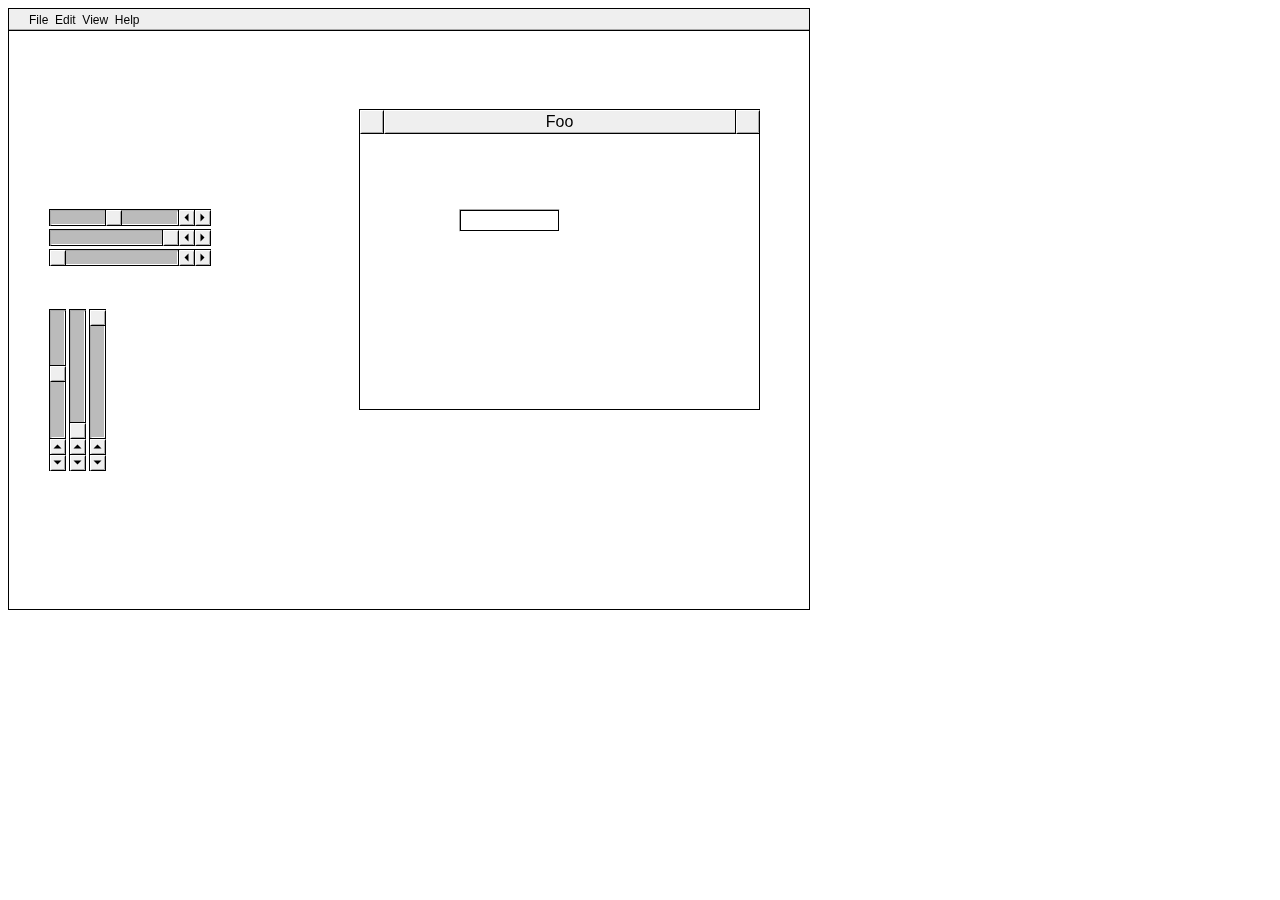
<file: widget fun.html>
<html>
<head>
  <link href="https://fonts.googleapis.com/css?family=Roboto+Condensed:300" rel="stylesheet" type="text/css">
  <style>
    :root {
      --outline-color: black;
      --highlight-stroke-color: white;
      --shadow-stroke-color: darkgrey;
      --raised-fill-color: #efefef;
      --recessed-fill-color: #bbbbbb;
      --text-fill-color: white;
    }
    </style>
</head>
<canvas id="fun" width="800" height="600" style="border:1px solid #000000"></canvas>
<script>
// var toplevel = new Toplevel();
// var vbox1 = new vBox();
/*
{
  "title": "Save Dialog",
  "contains": [
    {
      "id": "vbox1",
      "contains": [
        {
          "id": "optionmenu1"
        },
        {
          "id": "listbox1"
        },
        {
          "id": "hbox1",
          "contains": [
            {
              "id": "spring1"
            },
            {
              "id": "cancelbutton1"
            },
            {
              "id": "okbutton1"
            }
          ]
        }
      ]
    }
  ]
}
*/

function getStyleColor (colorname) {
  return getComputedStyle(document.body).getPropertyValue(colorname);
}
function drawUpTriangle (ctx,x,y,size) {
   ctx.fillStyle = "black";
   ctx.beginPath();
   ctx.moveTo(x+size/4,y+5*size/8);
   ctx.lineTo(x+3*size/4,y+5*size/8);
   ctx.lineTo(x+size/2,y+3*size/8);
   ctx.closePath();
   ctx.fill();
}
function drawDownTriangle (ctx,x,y,size) {
   ctx.fillStyle = "black";
   ctx.beginPath();
   ctx.moveTo(x+size/4,y+3*size/8);
   ctx.lineTo(x+3*size/4,y+3*size/8);
   ctx.lineTo(x+size/2,y+5*size/8);
   ctx.closePath();
   ctx.fill();
}
function drawLeftTriangle (ctx,x,y,size) {
   ctx.fillStyle = "black";
   ctx.beginPath();
   ctx.moveTo(x+5*size/8,y+size/4);
   ctx.lineTo(x+5*size/8,y+3*size/4);
   ctx.lineTo(x+3*size/8,y+size/2);
   ctx.closePath();
   ctx.fill();
}
function drawRightTriangle (ctx,x,y,size) {
   ctx.fillStyle = "black";
   ctx.beginPath();
   ctx.moveTo(x+3*size/8,y+size/4);
   ctx.lineTo(x+3*size/8,y+3*size/4);
   ctx.lineTo(x+5*size/8,y+size/2);
   ctx.closePath();
   ctx.fill();
}
function drawRaisedRectangle(ctx,x,y,width,height) {
  ctx.fillStyle = getStyleColor("--raised-fill-color");
  ctx.fillRect(x, y, width, height);
  ctx.strokeStyle = getStyleColor ("--outline-color");
  ctx.strokeRect(x, y, width, height);

  ctx.beginPath();
  ctx.moveTo(x+width-1,y+2);
  ctx.lineTo(x+width-1,y+height-1);
  ctx.lineTo(x+2,y+height-1);
  ctx.strokeStyle = getStyleColor("--shadow-stroke-color");
  ctx.stroke();

  ctx.beginPath();
  ctx.moveTo(x+1,y+height);
  ctx.lineTo(x+1,y+1);
  ctx.lineTo(x+width,y+1);
  ctx.strokeStyle = getStyleColor("--highlight-stroke-color");
  ctx.stroke();
};
function drawRecessedRectangle(ctx,x,y,width,height) {
  ctx.fillStyle = getStyleColor("--recessed-fill-color");
  ctx.fillRect(x, y, width, height);
  ctx.strokeStyle = getStyleColor("--outline-color");
  ctx.strokeRect(x, y, width, height);

  ctx.beginPath();
  ctx.moveTo(x+1,y+height);
  ctx.lineTo(x+1,y+1);
  ctx.lineTo(x+width,y+1);
  ctx.strokeStyle = getStyleColor("--shadow-stroke-color");
  ctx.stroke();

  ctx.beginPath();
  ctx.moveTo(x+width-1,y+2);
  ctx.lineTo(x+width-1,y+height-1);
  ctx.lineTo(x+2,y+height-1);
  ctx.strokeStyle = getStyleColor("--highlight-stroke-color");
  ctx.stroke();
};
function drawTextRectangle(ctx,x,y,width,height) {
  ctx.fillStyle = getStyleColor("--text-fill-color");
  ctx.fillRect(x+1, y+1, width-2, height-2);
  ctx.strokeStyle = getStyleColor("--outline-color");
  ctx.strokeRect(x+1, y+1, width-2, height-2);

  ctx.beginPath();
  ctx.moveTo(x,y+height);
  ctx.lineTo(x,y);
  ctx.lineTo(x+width,y);
  ctx.strokeStyle = getStyleColor("--shadow-stroke-color");
  ctx.stroke();

  ctx.beginPath();
  ctx.moveTo(x+width,y);
  ctx.lineTo(x+width,y+height);
  ctx.lineTo(x,y+height);
  ctx.strokeStyle = getStyleColor("--highlight-stroke-color");
  ctx.stroke();
}
function drawUpStepper(ctx,x,y,size) {
  drawRaisedRectangle(ctx,x,y,size,size);
  drawUpTriangle(ctx,x,y,size);
}
function drawDownStepper(ctx,x,y,size) {
  drawRaisedRectangle(ctx,x,y,size,size);
  drawDownTriangle(ctx,x,y,size);
}
function drawLeftStepper(ctx,x,y,size) {
  drawRaisedRectangle(ctx,x,y,size,size);
  drawLeftTriangle(ctx,x,y,size);
}
function drawRightStepper(ctx,x,y,size) {
  drawRaisedRectangle(ctx,x,y,size,size);
  drawRightTriangle(ctx,x,y,size);
}
function drawVSlider(ctx,x,y,width,height) {
  drawRaisedRectangle(ctx,x,y,width,height);
}
function drawHSlider(ctx,x,y,width,height) {
  drawRaisedRectangle(ctx,x,y,width,height);
}
function drawVerticalScrollbar (ctx, x, y, height, value, lower, upper) { // also step_increment, page_increment, page_size
  drawRecessedRectangle(ctx,x,y,16,height-31);
  drawUpStepper(ctx,x,y+height-31,16);
  drawDownStepper(ctx,x,y+height-15,16);
  drawRaisedRectangle(ctx,x,0.5+Math.round(y-1+(value / upper-lower)*(height-47)),16,16);
};

function drawHorizontalScrollbar (ctx, x, y, width, value, lower, upper) { // also step_increment, page_increment, page_size
  drawRecessedRectangle(ctx,x,y,width-31,16);
  drawLeftStepper(ctx,x+width-31,y,16);
  drawRightStepper(ctx,x+width-15,y,16);
  drawRaisedRectangle(ctx,0.5+Math.round(x-1+(value / upper-lower)*(width-47)),y,16,16);
};

function drawFocusedWindow (ctx, x, y, width, height, title) {
  ctx.strokeStyle="black";
  ctx.strokeRect(x, y, width, height);
  drawRaisedRectangle(ctx,x+24,y,width-24,24);
  ctx.fillStyle = "black";
  ctx.font = "12pt sans-serif";
  ctx.textBaseline = "middle";
  ctx.textAlign = "center";
  ctx.fillText(title,x+width/2,y+13);
  drawRaisedRectangle(ctx,x+width-24,y,24,24);
  drawRaisedRectangle(ctx,x,y,24,24);
};

function draw_button (ctx,x,y,width,height,label,icon,state) {
  var textbb = ctx.measureText(label);
  var bwidth = (textbb.width+12>64)?textbb.width+12:64;
  var bheight = (textbb.height+12>22)?textbb.height+12:22;
};
function drawMenuBar (ctx,width) {
  var height = 20;
  ctx.fillStyle = getStyleColor("--raised-fill-color")
  ctx.fillRect(0,0,width,height);

  ctx.beginPath();
  ctx.moveTo(0,height+0.5);
  ctx.lineTo(width,height+0.5);
  ctx.strokeStyle = getStyleColor("--shadow-stroke-color");
  ctx.stroke();

  ctx.beginPath();
  ctx.moveTo(0,height+1.5);
  ctx.lineTo(width,height+1.5);
  ctx.strokeStyle = getStyleColor("--outline-color");
  ctx.stroke();

  ctx.fillStyle = "black";
  ctx.font = "12px Sans-serif";
  ctx.textBaseline = "middle";
  ctx.fillText("File  Edit  View  Help", height, height-8);
}
var c = document.getElementById("fun");
var ctx = c.getContext("2d");

drawMenuBar (ctx,800);
drawVerticalScrollbar (ctx, 40.5,300.5,160,0.5,0,1);
drawVerticalScrollbar (ctx, 60.5,300.5,160,1,0,1);
drawVerticalScrollbar (ctx, 80.5,300.5,160,0,0,1);

drawHorizontalScrollbar (ctx, 40.5,200.5,160,0.5,0,1);
drawHorizontalScrollbar (ctx, 40.5,220.5,160,1,0,1);
drawHorizontalScrollbar (ctx, 40.5,240.5,160,0,0,1);

drawFocusedWindow (ctx,350.5,100.5,400,300,"Foo");

drawTextRectangle(ctx, 450.5,200.5,100,22)

class DxResponder {
  // all the event handlers
}
class DxApplication extends DxResponder {

}
class DxView extends DxResponder {
  // has a geometry (x y width height)
  // has a draw(state) method
}
class DxWindow extends DxView {

}
class DxButton extends DxView {
  
}
</script>
</html>
</file>
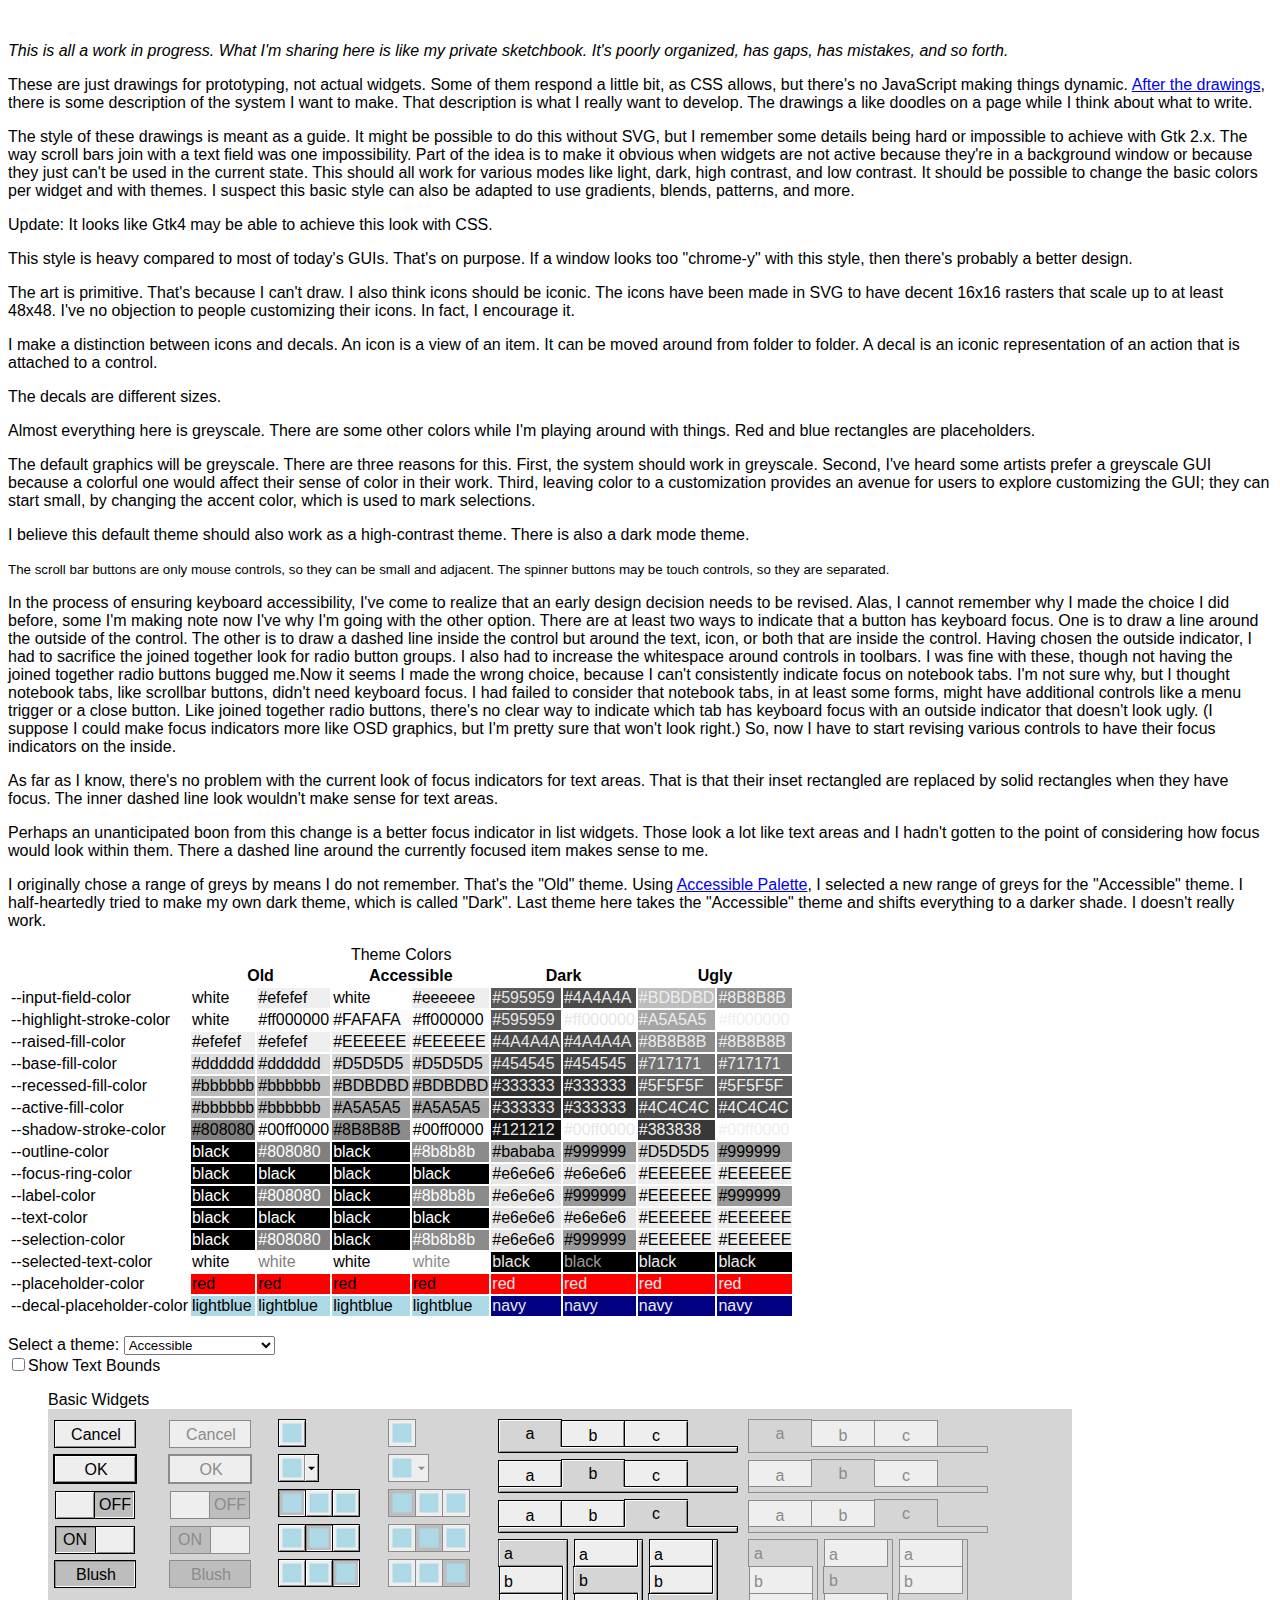
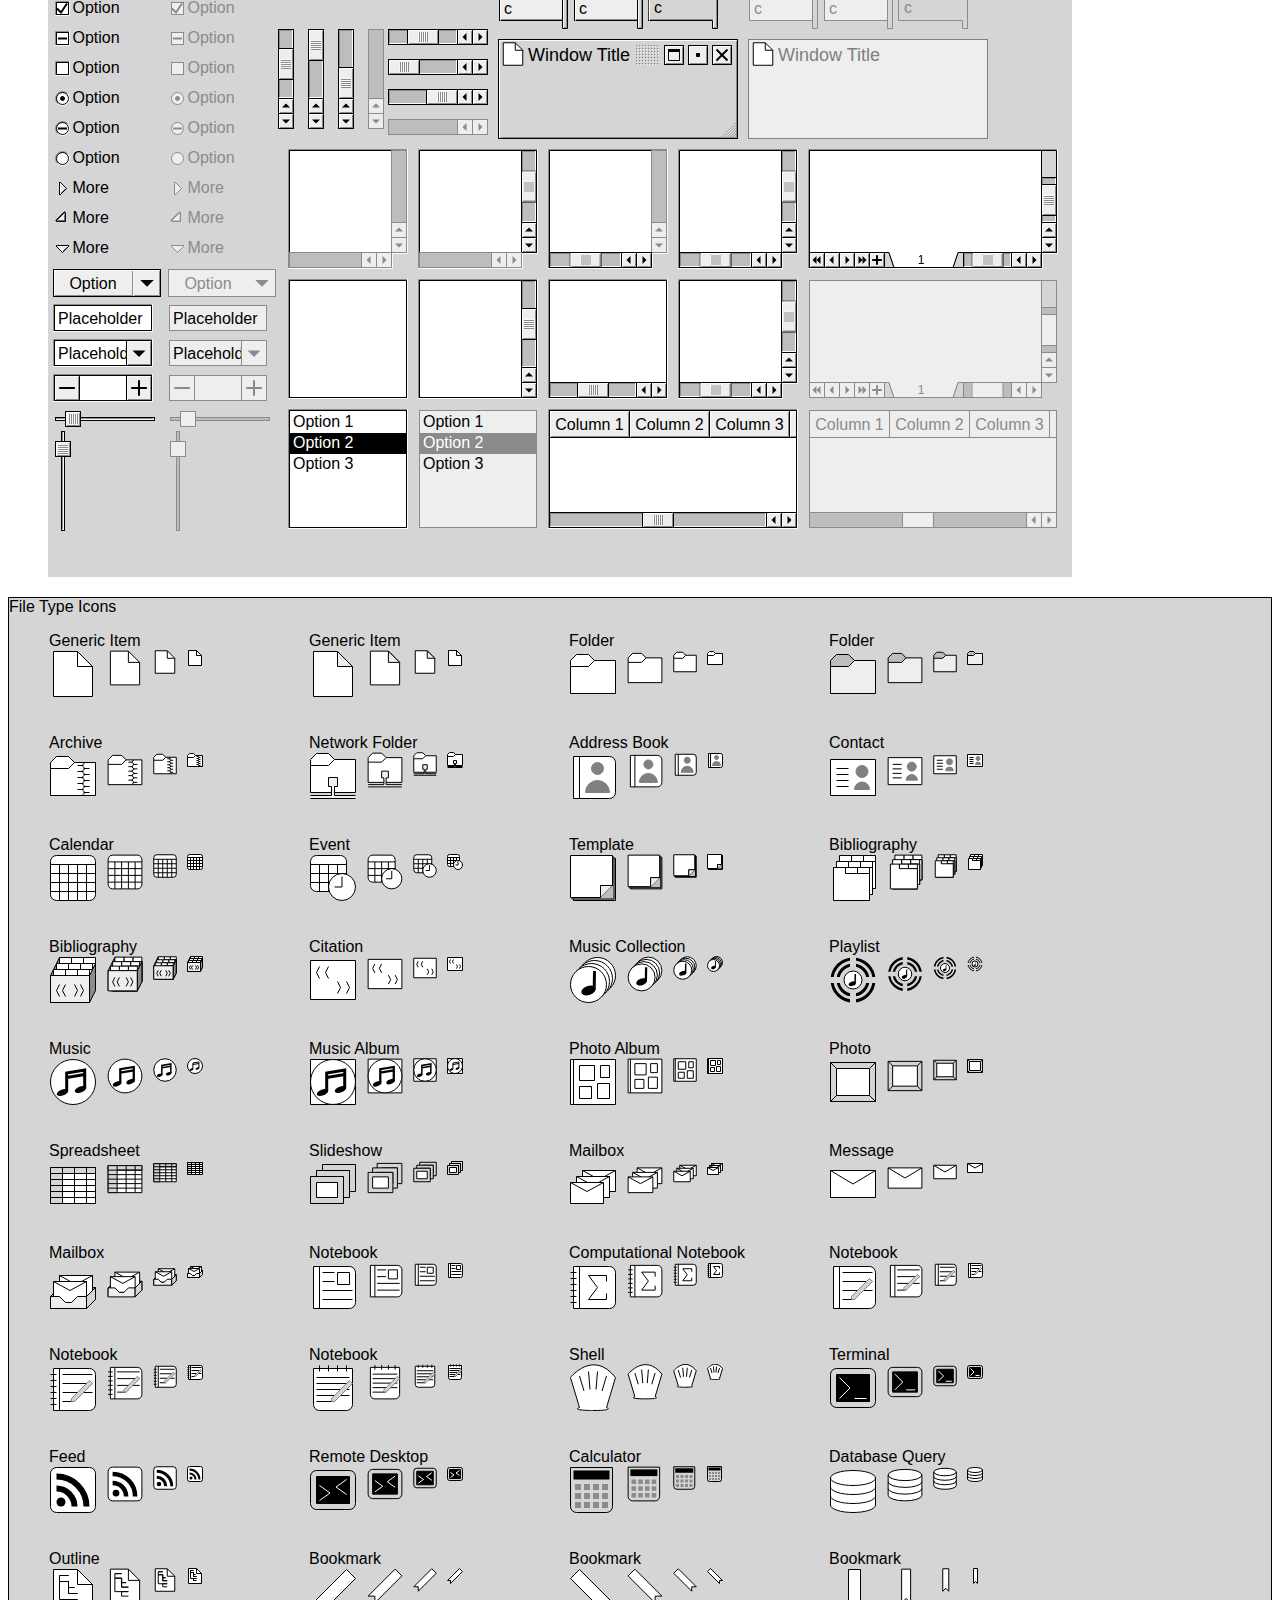
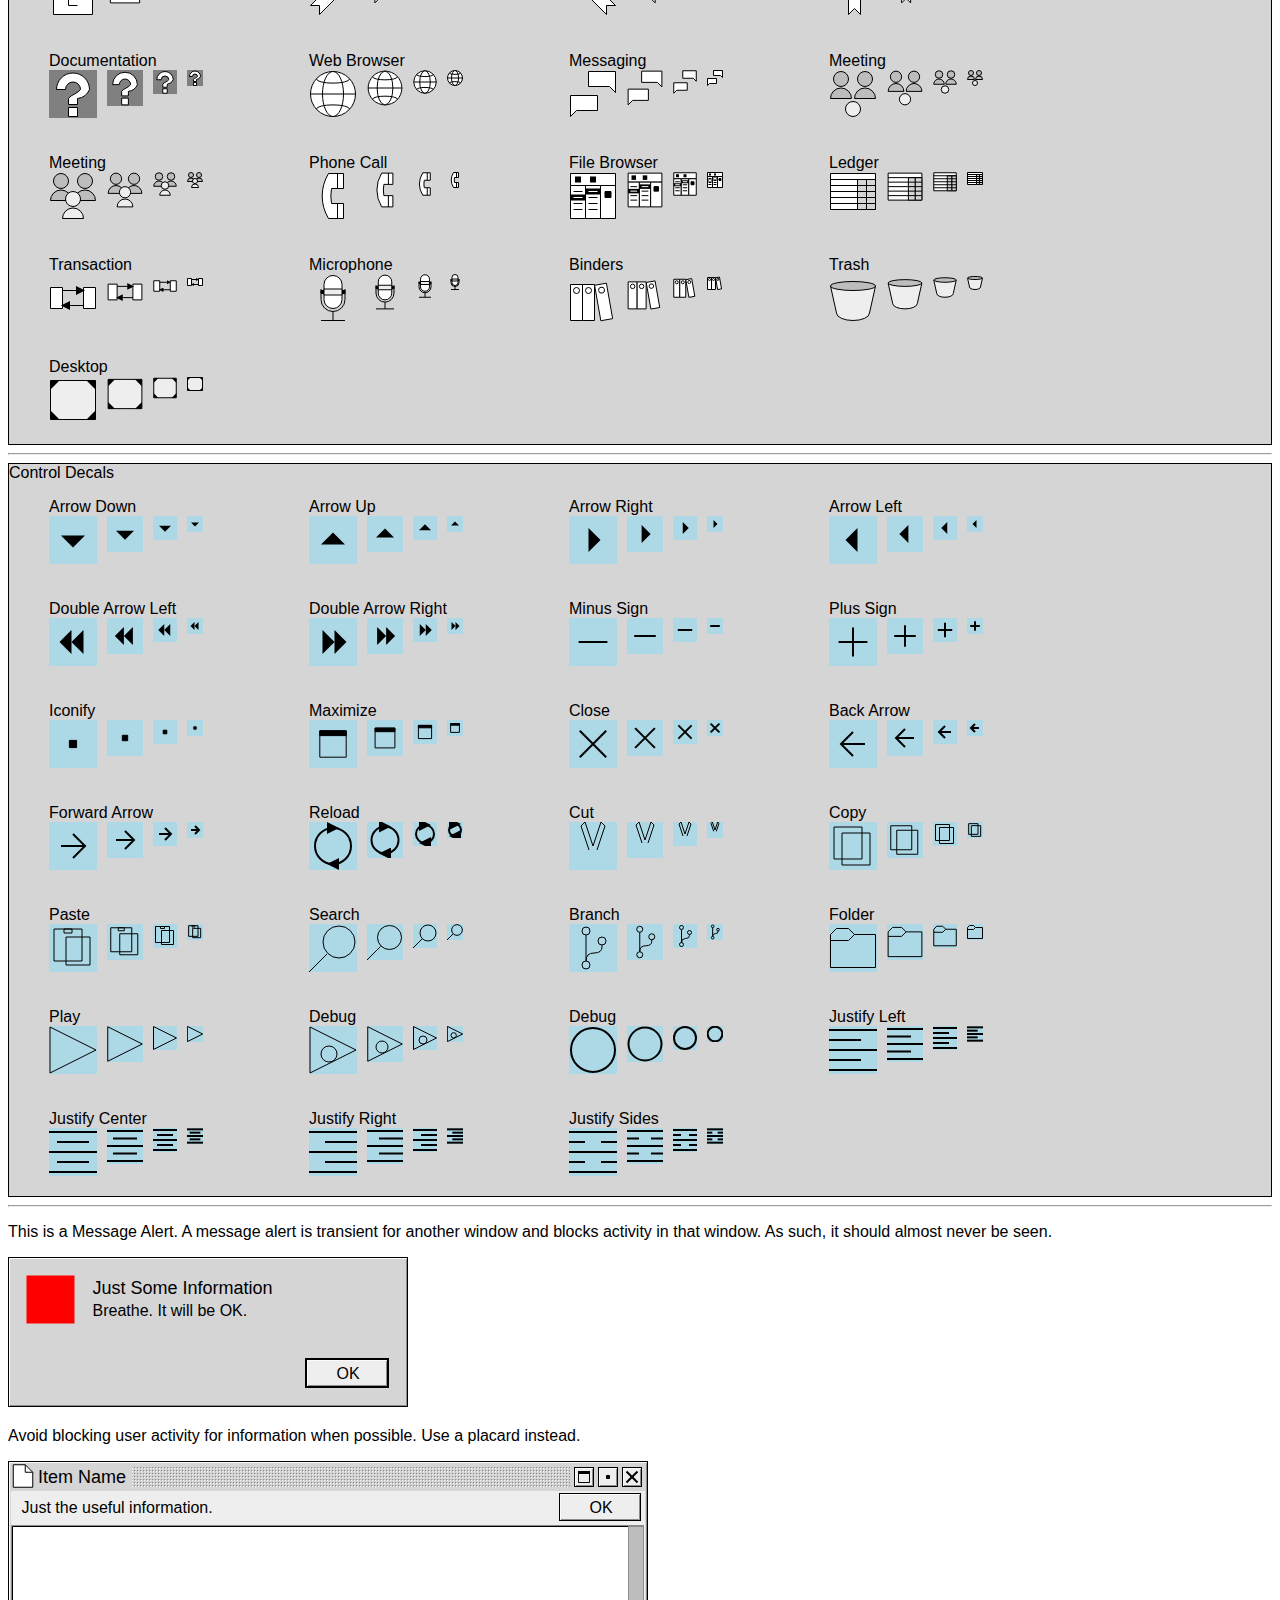
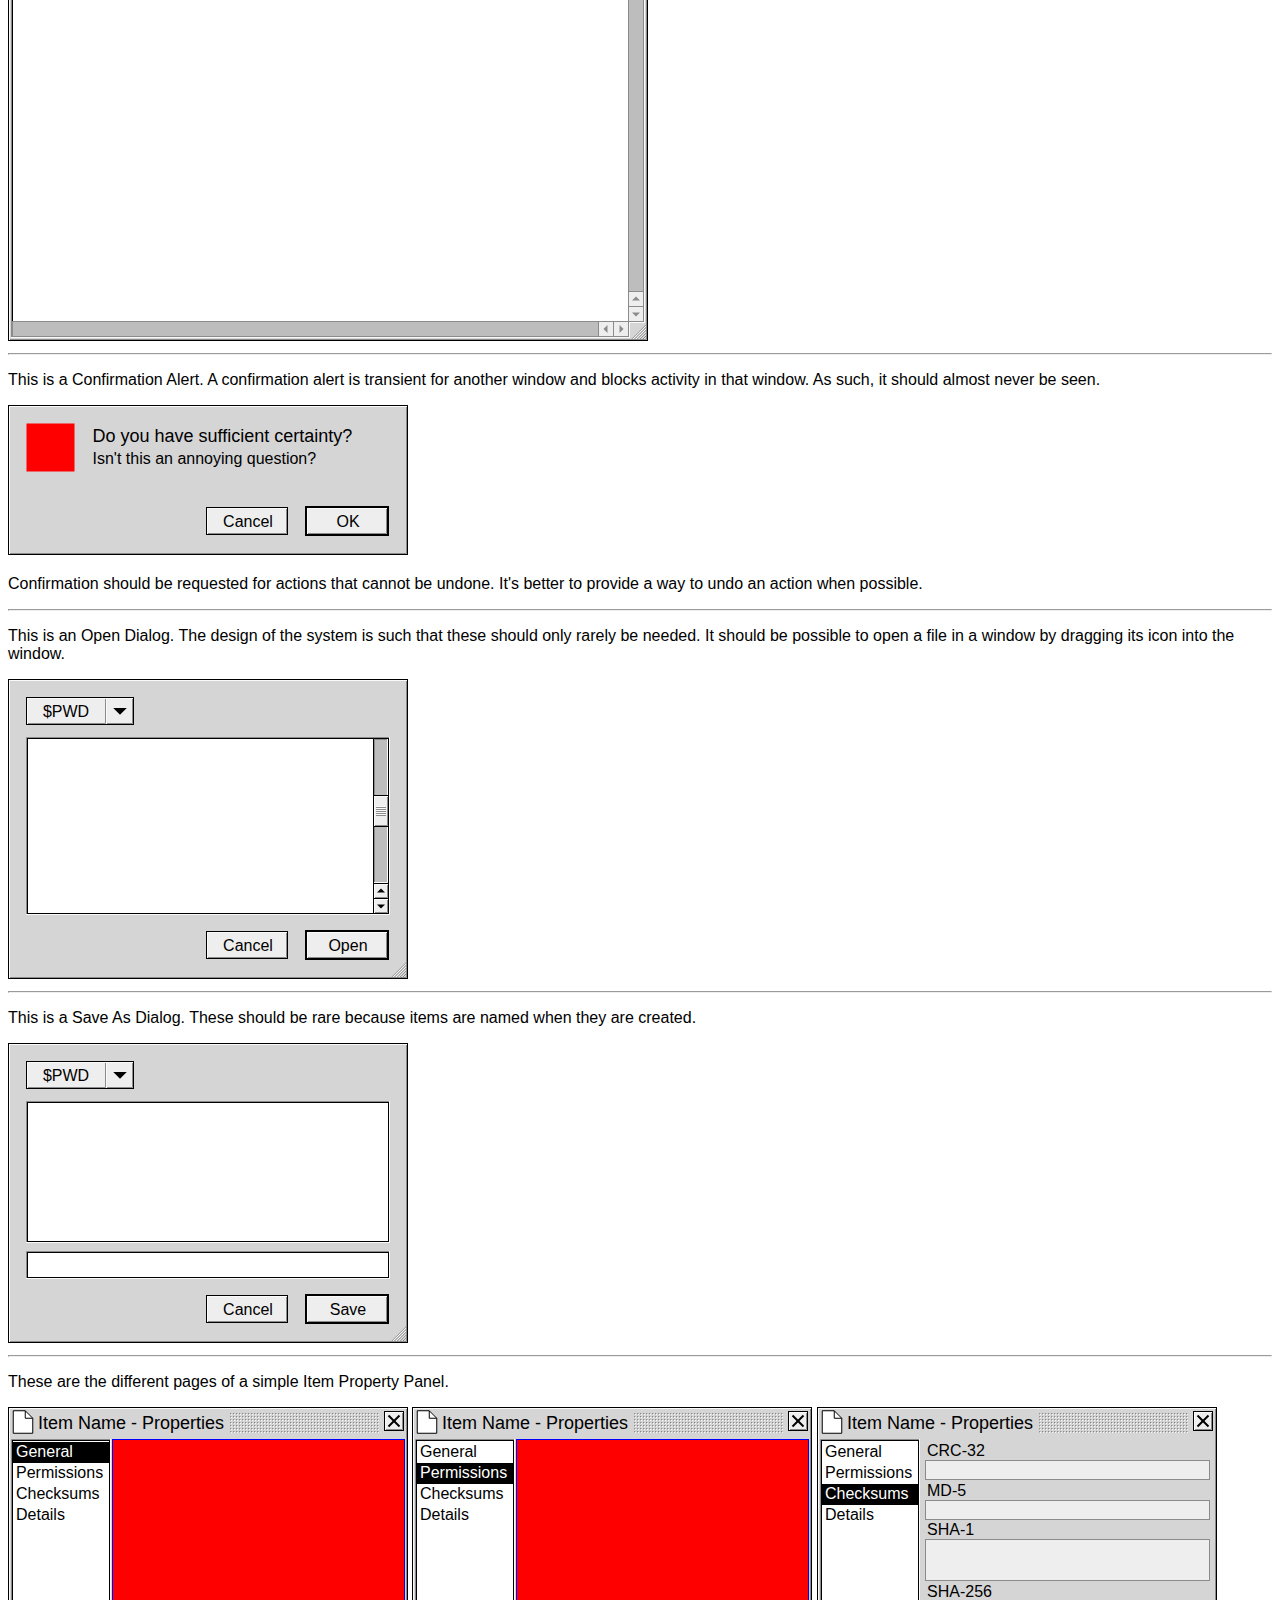
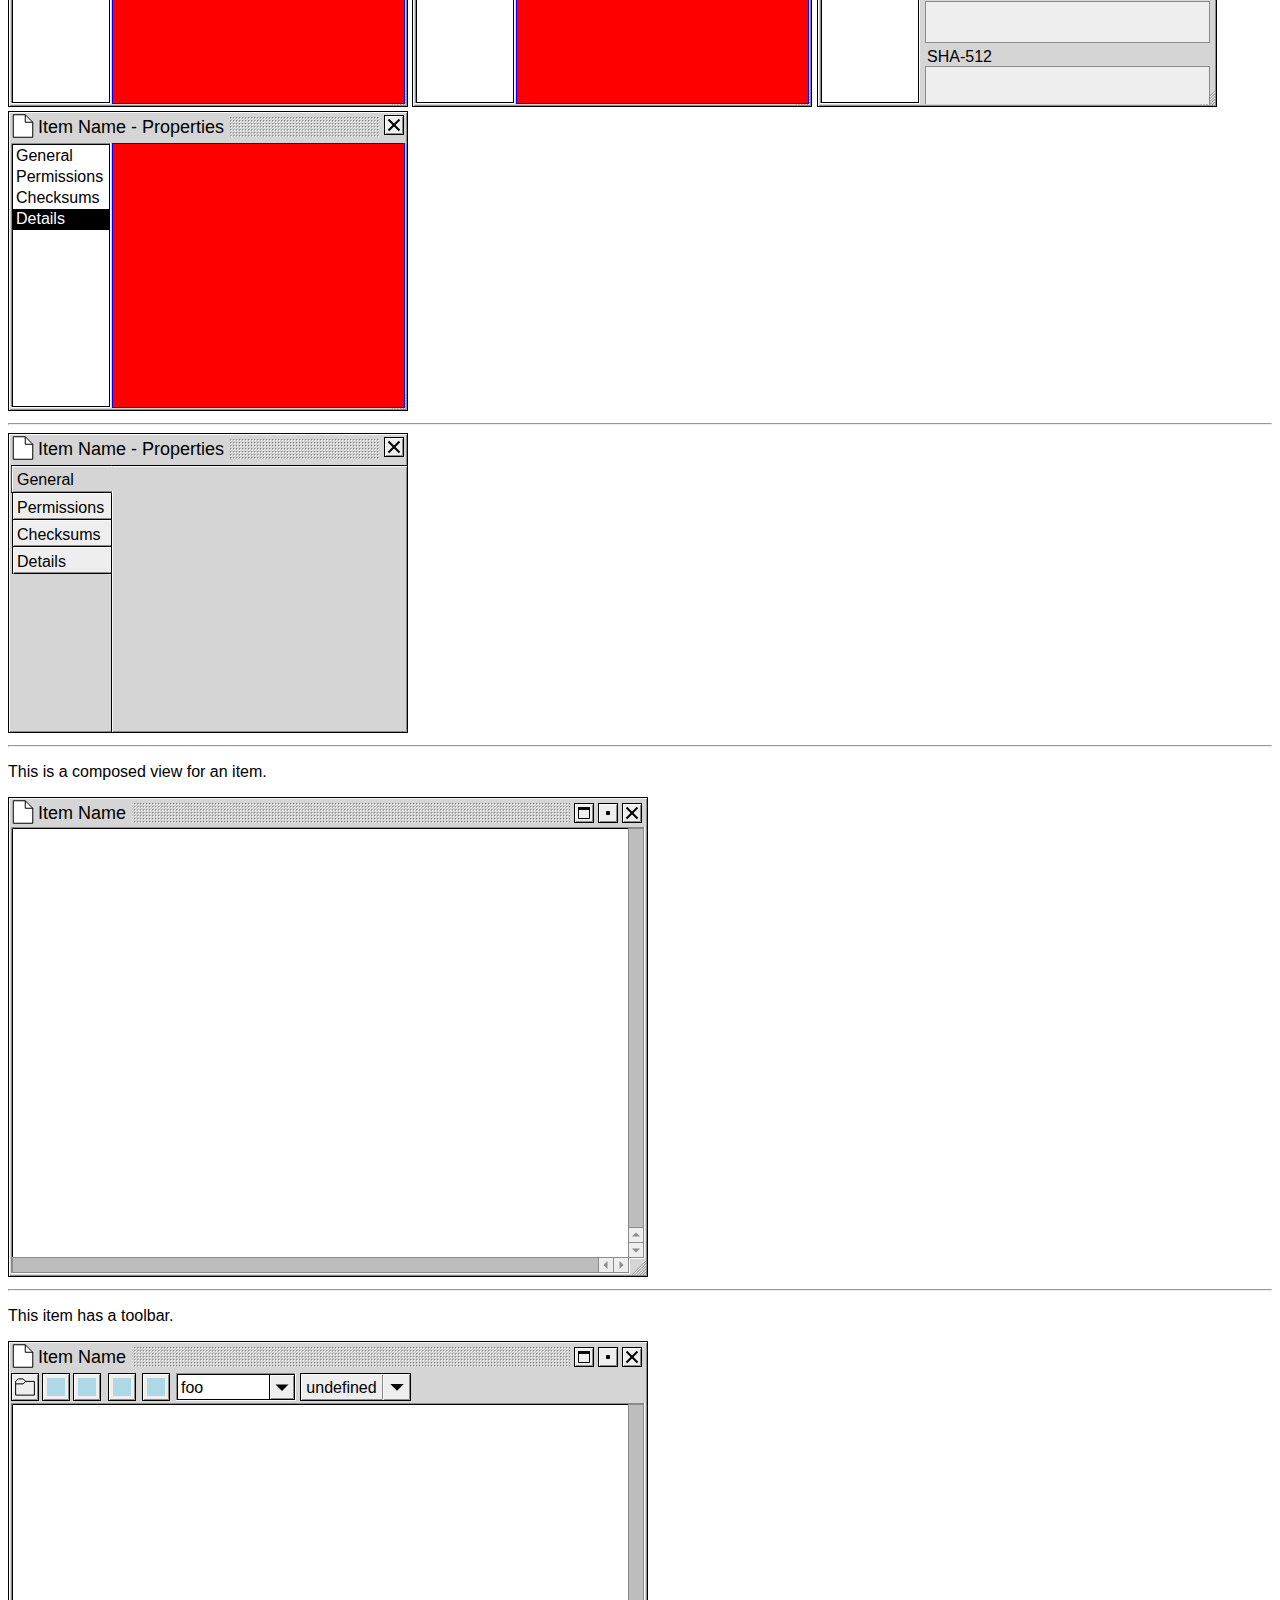
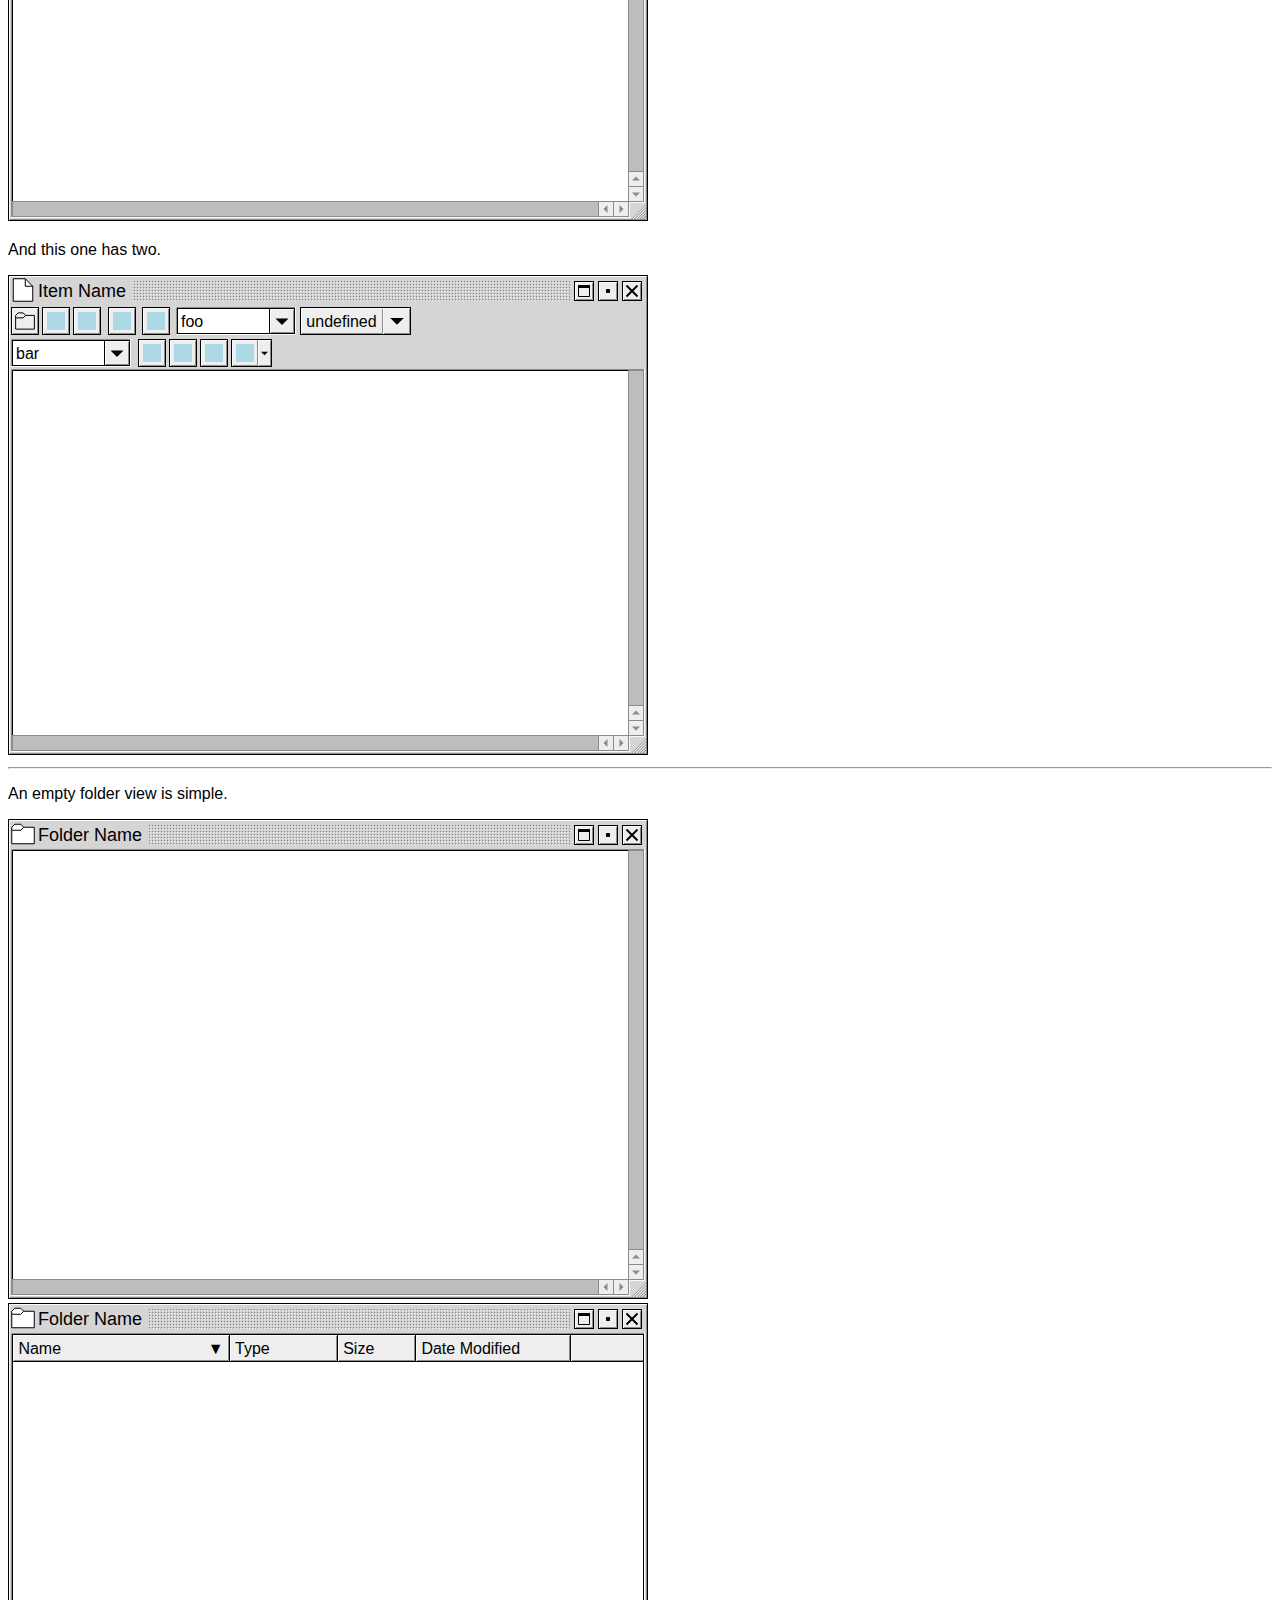
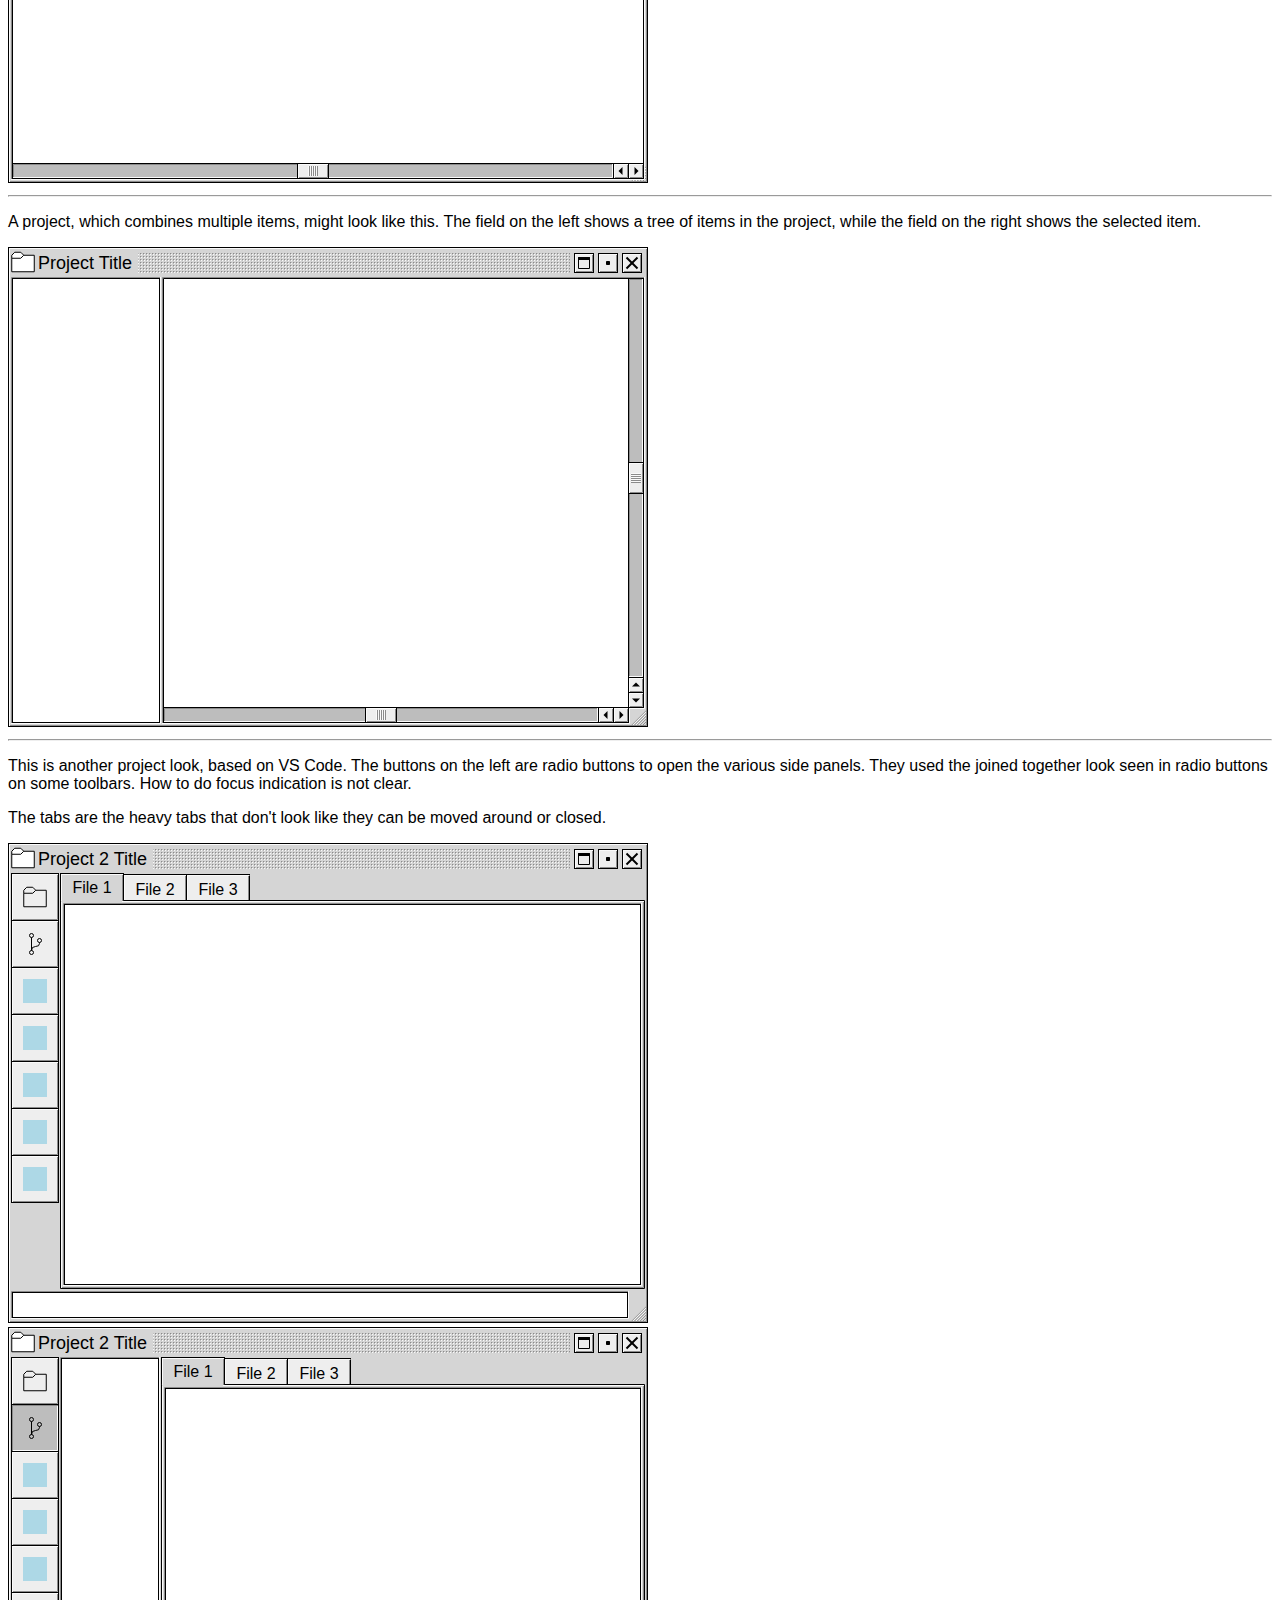
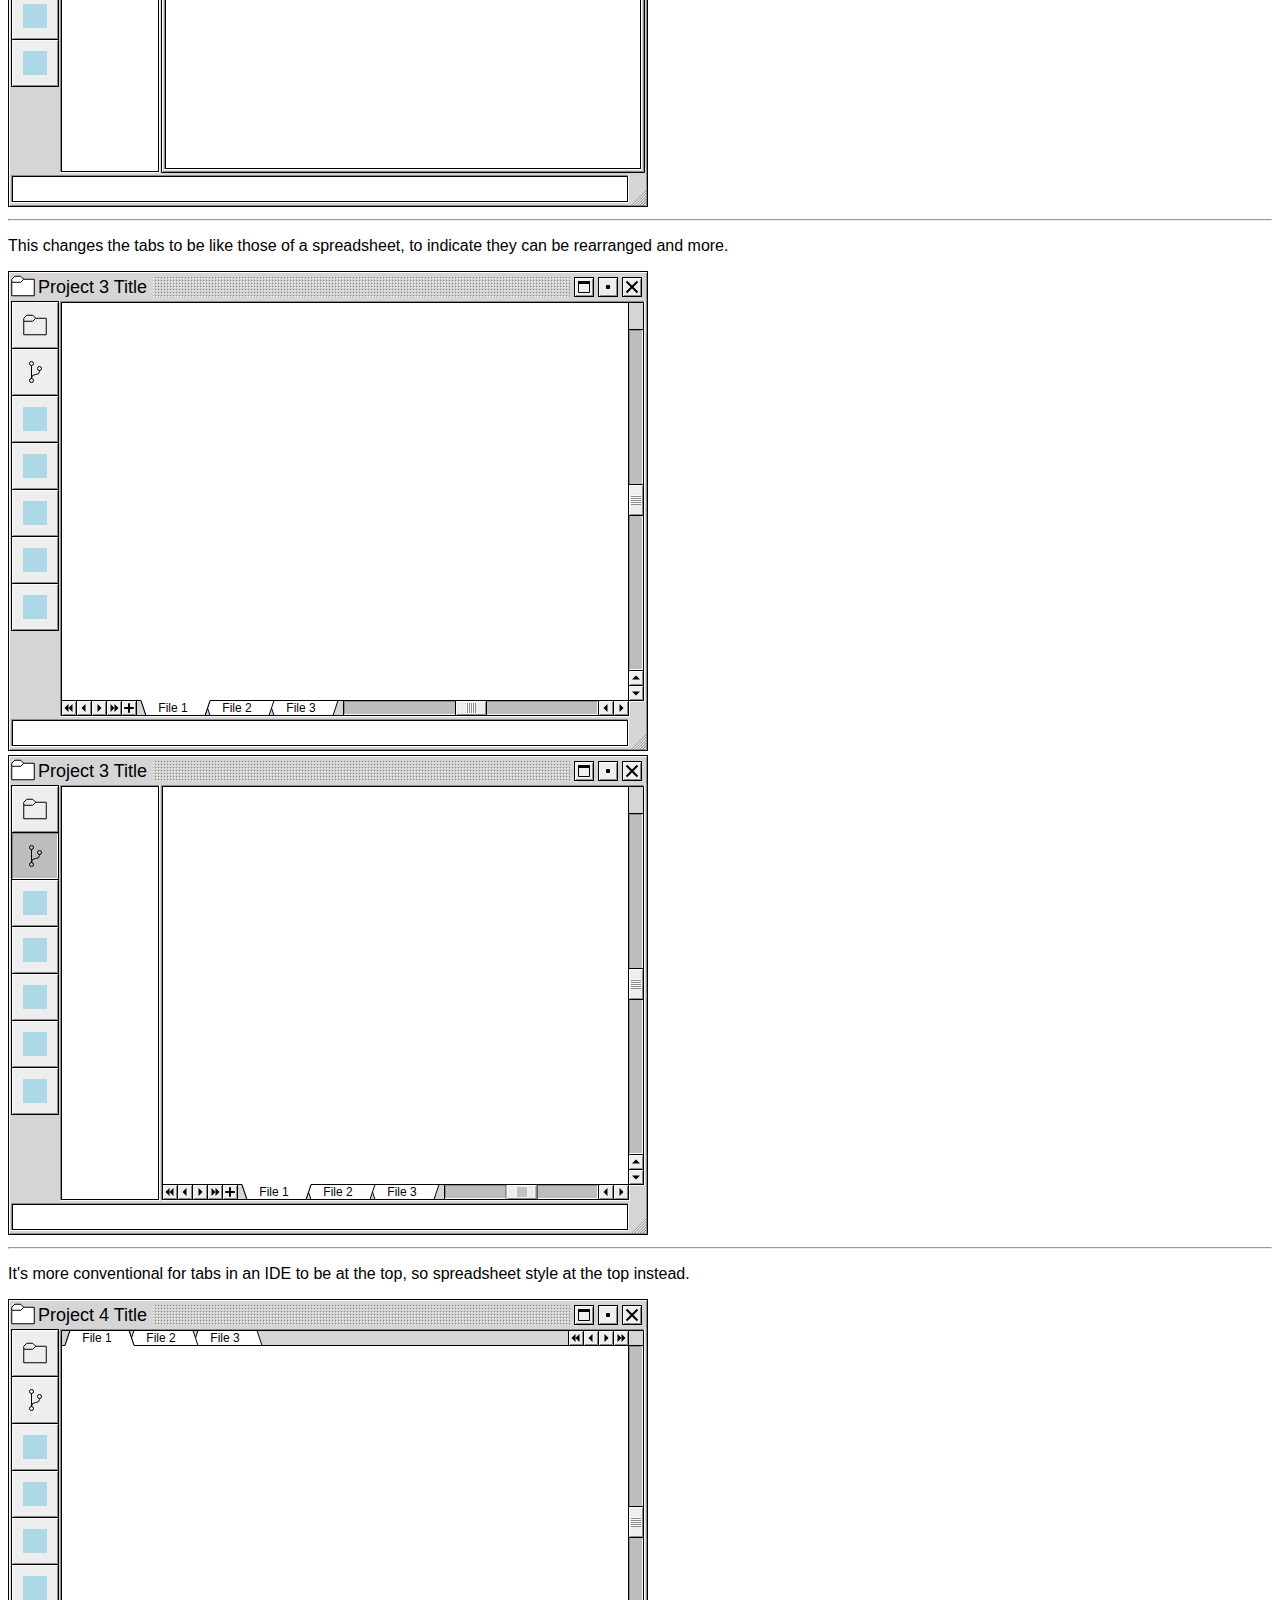
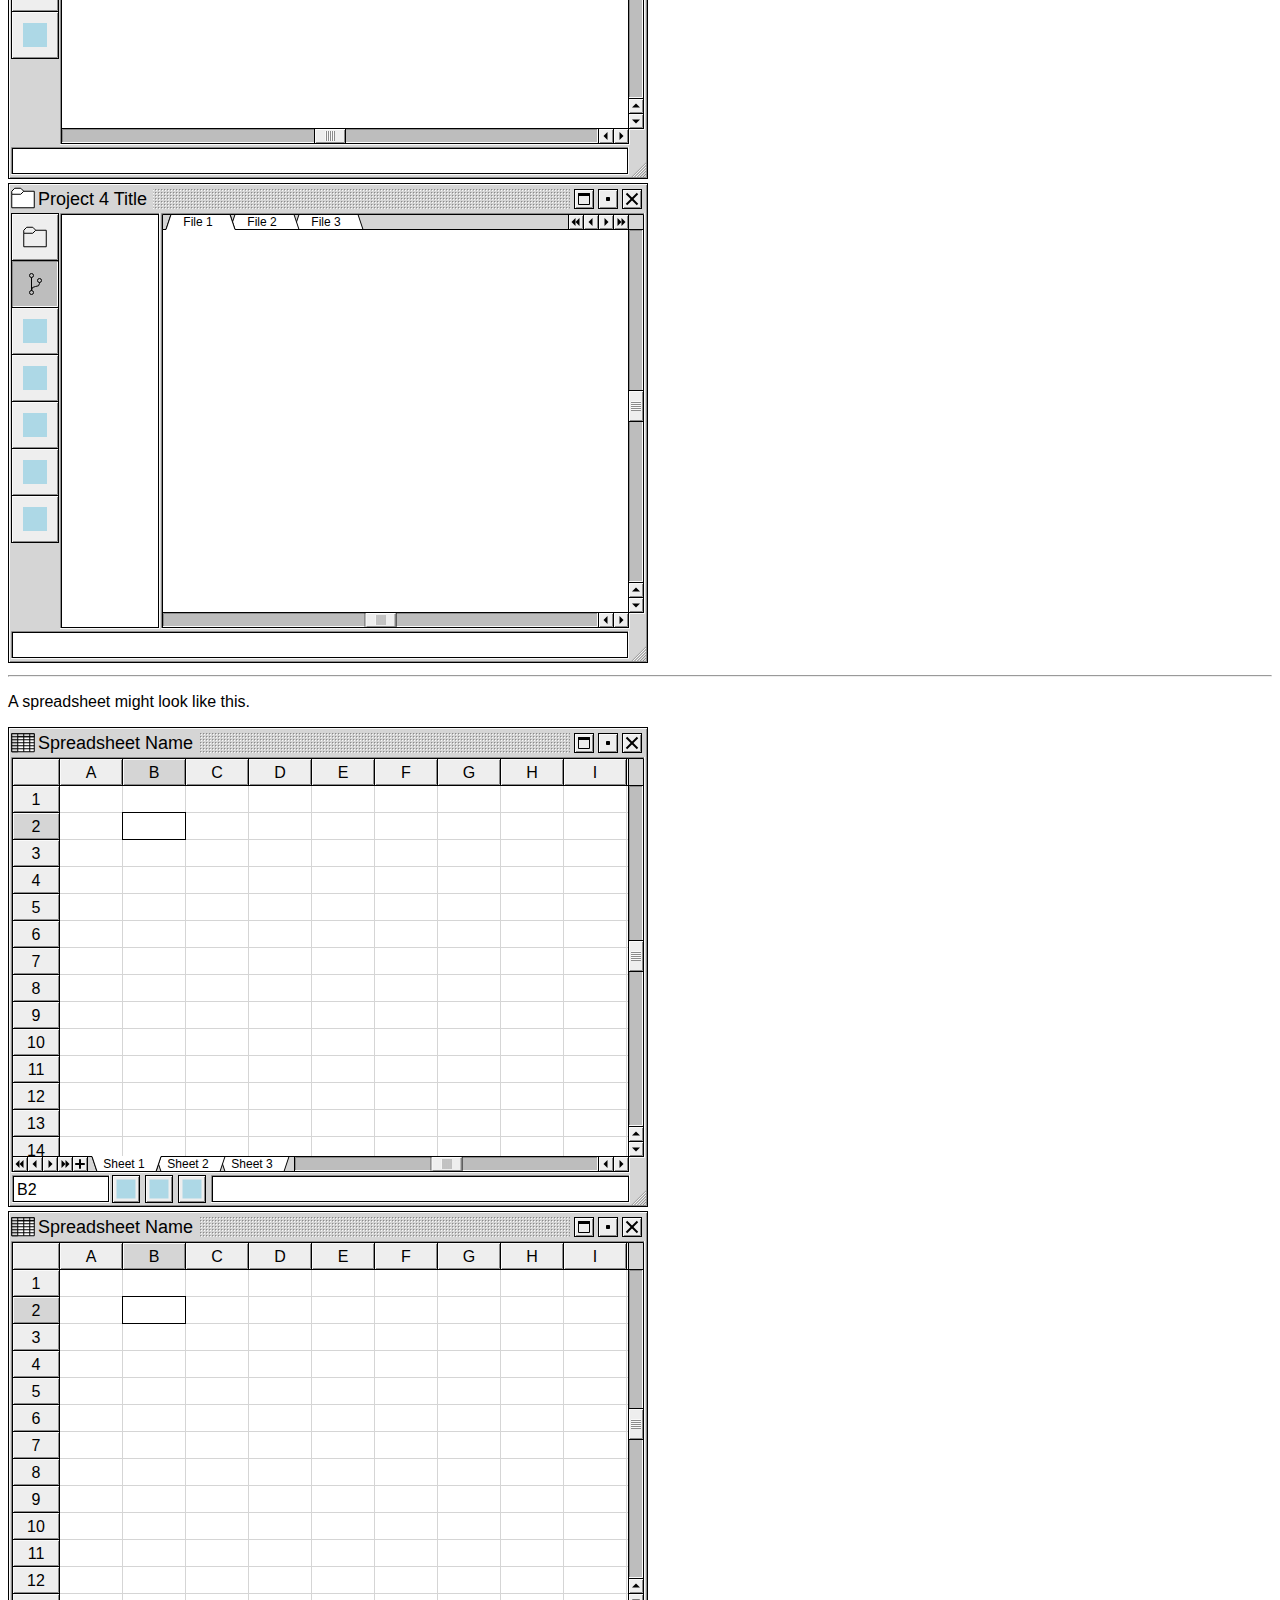
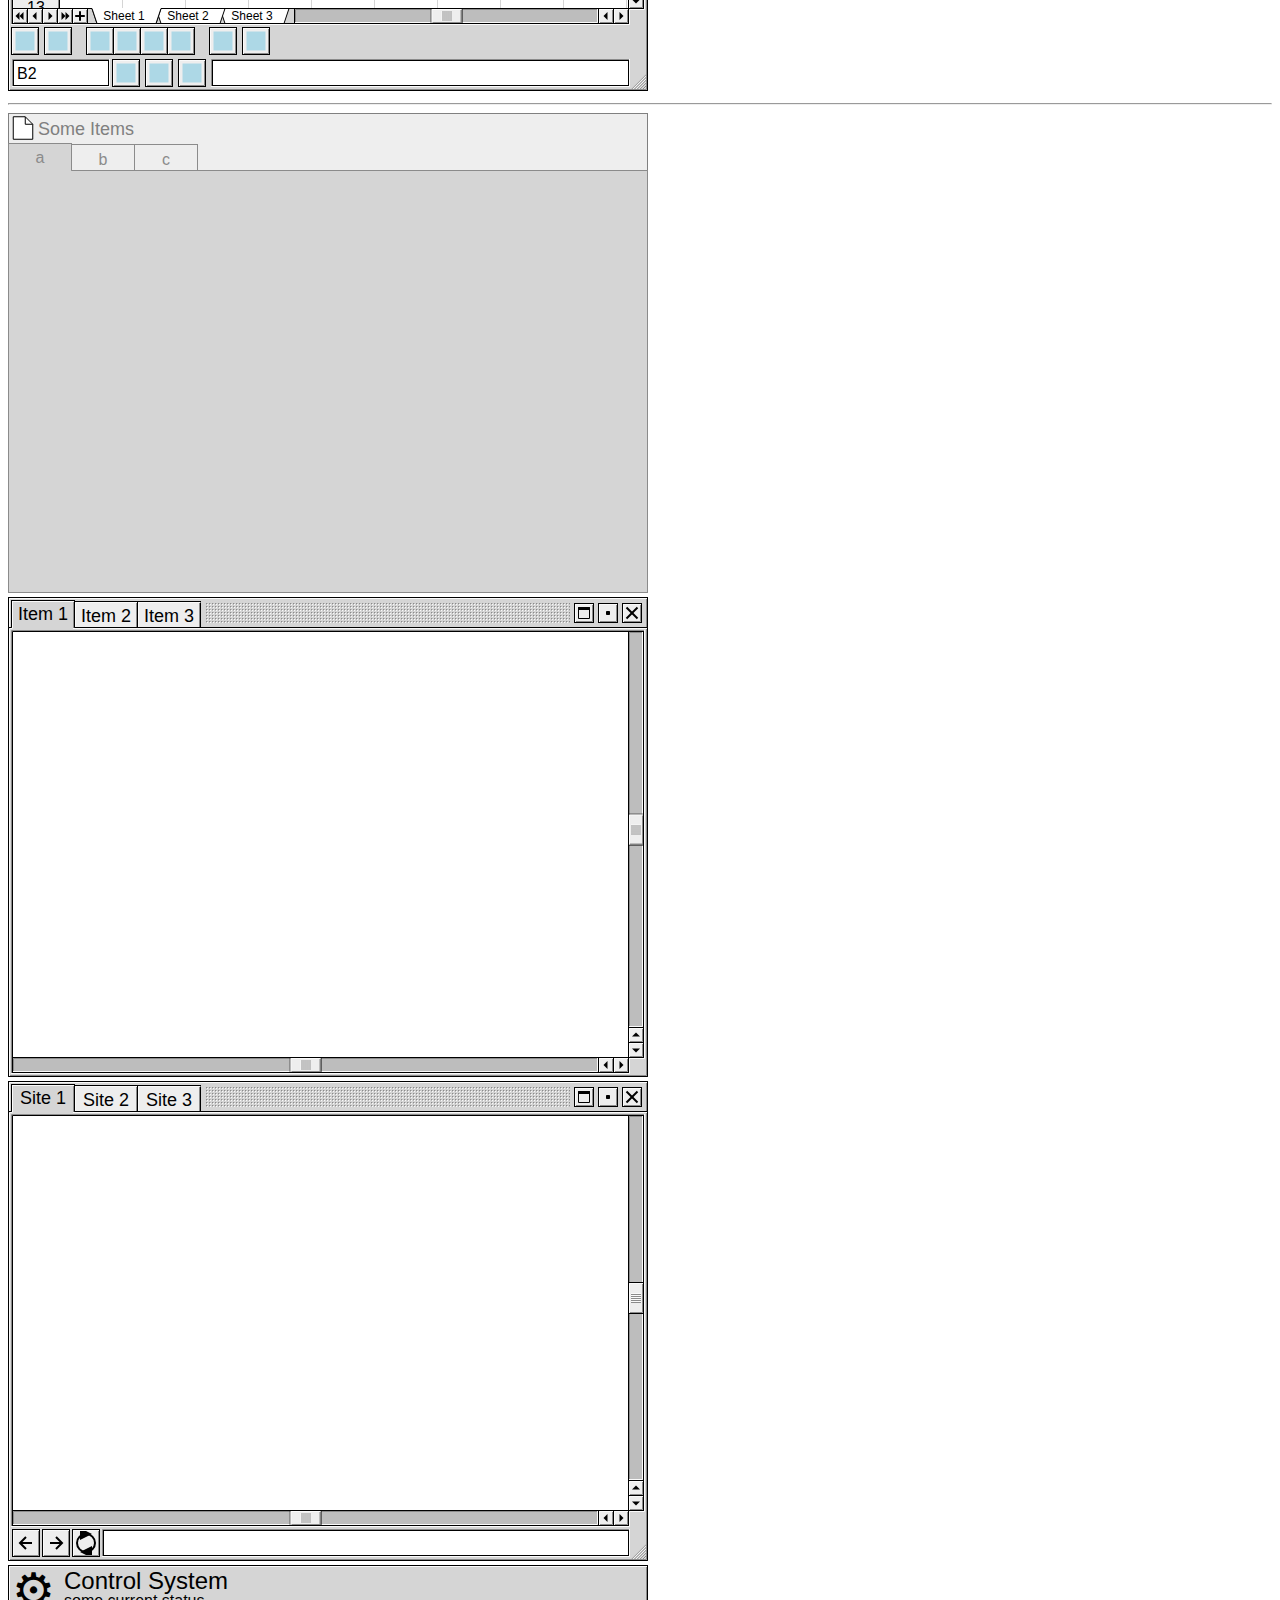
<file: widgets.html>
<!DOCTYPE html>
<html lang="en">
  <head>
    <title>widgets</title>
    <link rel="stylesheet" href="widgets-style.css">
    <script>
      function drawRaisedRect(parentElement,x,y,width,height) {
        var r = document.createElementNS("http://www.w3.org/2000/svg","rect");
        r.setAttribute("x", x+0.5);
        r.setAttribute("y", y+0.5);
        r.setAttribute("width", width-1);
        r.setAttribute("height", height-1);
        r.setAttribute("class","butte")
        parentElement.insertAdjacentElement("beforeend", r);

        var s = document.createElementNS("http://www.w3.org/2000/svg","polyline");
        s.setAttribute("points",""+(x+1.5)+","+(y+height-1.5)+" "+(x+width-1.5)+","+(y+height-1.5)+" "+(x+width-1.5)+","+(y+1.5));
        s.setAttribute("class","shadow");
        parentElement.insertAdjacentElement("beforeend", s);

        var h = document.createElementNS("http://www.w3.org/2000/svg","polyline");
        h.setAttribute("points",""+(x+1.5)+","+(y+height-1.5)+" "+(x+1.5)+","+(y+1.5)+" "+(x+width-1.5)+","+(y+1.5));
        h.setAttribute("class","highlight");
        parentElement.insertAdjacentElement("beforeend", h);

        return r;
      }
      function drawTroughRect(parentElement,x,y,width,height) {
        var t = document.createElementNS("http://www.w3.org/2000/svg","rect");
        t.setAttribute("x", x+0.5);
        t.setAttribute("y", y+0.5);
        t.setAttribute("width", width-1);
        t.setAttribute("height", height-1);
        t.setAttribute("class","trough");
        parentElement.insertAdjacentElement("beforeend", t);

        var s = document.createElementNS("http://www.w3.org/2000/svg","polyline");
        s.setAttribute("points",""+(x+1.5)+","+(y+height-1.5)+" "+(x+1.5)+","+(y+1.5)+" "+(x+width-1.5)+","+(y+1.5))
        s.setAttribute("class","shadow");
        parentElement.insertAdjacentElement("beforeend", s);
        
        var h = document.createElementNS("http://www.w3.org/2000/svg","polyline");
        h.setAttribute("points",""+(x+1.5)+","+(y+height-1.5)+" "+(x+width-1.5)+","+(y+height-1.5)+" "+(x+width-1.5)+","+(y+1.5))
        h.setAttribute("class","highlight");
        parentElement.insertAdjacentElement("beforeend", h);
        
        return t;
      }
      function drawInnerFocusRingRect(parentElement,x,y,width,height) {
        var r = document.createElementNS("http://www.w3.org/2000/svg","rect");
        r.setAttribute("x",x+0.5);
        r.setAttribute("y",y+0.5);
        r.setAttribute("width",width-1);
        r.setAttribute("height",height-1);
        r.setAttribute("class","innerfocusring");
        parentElement.insertAdjacentElement("beforeend",r);
        return r;
      }
      function drawOuterFocusRingRect(parentElement,x,y,width,height) {
        var r = document.createElementNS("http://www.w3.org/2000/svg","rect");
        r.setAttribute("x",x+0.5);
        r.setAttribute("y",y+0.5);
        r.setAttribute("width",width-1);
        r.setAttribute("height",height-1);
        r.setAttribute("class","outerfocusring");
        parentElement.insertAdjacentElement("beforeend",r);
        return r;
      }
      function drawBaseWindow(parentElement,x,y,width,height,resizeable=true) {
        var g = document.createElementNS("http://www.w3.org/2000/svg","svg");
        g.setAttribute("x",x);
        g.setAttribute("y",y);
        g.setAttribute("width",width);
        g.setAttribute("height",height);
        g.setAttribute("class","toplevel");
        parentElement.append(g);
        var r = document.createElementNS("http://www.w3.org/2000/svg","rect");
        r.setAttribute("x", 0.5);
        r.setAttribute("y", 0.5);
        r.setAttribute("width", width-1);
        r.setAttribute("height", height-1);
        r.setAttribute("fill","var(--base-fill-color)");
        r.setAttribute("stroke","var(--outline-color)");
        r.setAttribute("class","base");
        g.append(r);
        var s = document.createElementNS("http://www.w3.org/2000/svg","polyline");
        s.setAttribute("class","shadow");
        s.setAttribute("points","1.5,"+(height-1.5)+" "+(width-1.5)+","+(height-1.5)+" "+(width-1.5)+",1.5");
        g.append(s);
        var h = document.createElementNS("http://www.w3.org/2000/svg","polyline");
        h.setAttribute("class","highlight");
        h.setAttribute("points","1.5,"+(height-1.5)+" 1.5,1.5 "+(width-1.5)+",1.5");
        g.append(h);
        if (resizeable) {
          var u = document.createElementNS("http://www.w3.org/2000/svg","use");
          u.setAttribute("x",width-18);
          u.setAttribute("y",height-18);
          u.setAttributeNS("http://www.w3.org/1999/xlink","href","#newcornergrip");
          g.append(u);
        }
        return g;
      }
      function drawButton(parentElement,x,y,width,height) {
        var g = document.createElementNS("http://www.w3.org/2000/svg","svg");
        g.setAttribute("x",x);
        g.setAttribute("y",y);
        g.setAttribute("class","button");
        parentElement.insertAdjacentElement("beforeend", g);

        drawRaisedRect(g,0,0,width,height);

        return g;
      }
      function drawHeaderButton(parentElement,x,y,width,height,label,state) {
        var g = document.createElementNS("http://www.w3.org/2000/svg","svg");
        g.setAttribute("x",x);
        g.setAttribute("y",y);
        g.setAttribute("class","button headerbutton");
        g.setAttribute("tabindex",0);
        parentElement.insertAdjacentElement("beforeend", g);

        var t = document.createElementNS("http://www.w3.org/2000/svg","text");
        t.innerHTML = label;
        t.setAttribute("class","label centered-x centered-y");
        t.setAttribute("pointer-events","none");
        g.insertAdjacentElement("beforeend",t);

        var box = t.getBBox();
        if (width<48) width=48;
        if (height<28) height=28;
        if (box.width+12 > width) width=Math.ceil(box.width)+12;
        if (box.height+5 > height) height=Math.ceil(box.height)+5;

        g.setAttribute("width",width);
        g.setAttribute("height",height);

        var r = drawRaisedRect(g,0,0,width,height);
        if (state=="selected") { r.setAttribute("class","flat"); }

        drawInnerFocusRingRect(g,3,3,width-6,height-6);

        t.setAttribute("x",width/2);
        t.setAttribute("y",height/2);
        g.insertAdjacentElement("beforeend",t);

        return g;
      }
      function drawDecalButton(parentElement,x,y,width,height,decal) {
        var g = drawButton(parentElement,x,y,width,height);
        if (decal) {
          var u = document.createElementNS("http://www.w3.org/2000/svg","use");
          u.setAttributeNS("http://www.w3.org/1999/xlink","href",decal);
          u.setAttribute("width",width);
          u.setAttribute("height",height);
        } else {
          var u = document.createElementNS("http://www.w3.org/2000/svg","rect");
          u.setAttribute("fill","var(--decal-placeholder-color)");
          u.setAttribute("stroke","none");
          u.setAttribute("x",3);
          u.setAttribute("y",3);
          u.setAttribute("width",width-6);
          u.setAttribute("height",height-6);
        }
        g.insertAdjacentElement("beforeend",u);
        return g;
      }
      function drawDecalButton4(parentElement,x,y,size,decal,decalsize) {
        var g = document.createElementNS("http://www.w3.org/2000/svg","svg");
        g.setAttribute("x",x);
        g.setAttribute("y",y);
        g.setAttribute("class","button");
        g.setAttribute("tabindex",0);
        parentElement.append(g);
        drawRaisedRect(g,0,0,size,size);

        if (decal) {
          var u = document.createElementNS("http://www.w3.org/2000/svg","use");
          u.setAttributeNS("http://www.w3.org/1999/xlink","href",decal);
        } else {
          var u = document.createElementNS("http://www.w3.org/2000/svg","rect");
          u.setAttribute("fill","var(--decal-placeholder-color)");
          u.setAttribute("stroke","none");
        }
        u.setAttribute("x",(size-decalsize)/2);
        u.setAttribute("y",(size-decalsize)/2);
        u.setAttribute("width",decalsize);
        u.setAttribute("height",decalsize);
        g.append(u);

        drawInnerFocusRingRect(g,3,3,size-6,size-6);
        return g;
      }
      function drawDecalOptionButton(parentElement,x,y,size,decal,decalsize) {
        var g = document.createElementNS("http://www.w3.org/2000/svg","svg");
        g.setAttribute("x",x);
        g.setAttribute("y",y);
        g.setAttribute("class","button");
        g.setAttribute("tabindex",0);
        parentElement.insertAdjacentElement("beforeend", g);
        drawRaisedRect(g,0,0,1+size+(size-4)/2,size);

        var l1 = document.createElementNS("http://www.w3.org/2000/svg","line");
        l1.setAttribute("x1",-1.5+size)
        l1.setAttribute("y1",1.5)
        l1.setAttribute("x2",-1.5+size)
        l1.setAttribute("y2",size-1.5)
        l1.setAttribute("class","shadow");
        l1.setAttribute("stroke","var(--shadow-stroke-color)")
        g.insertAdjacentElement("beforeend",l1);
        
        var l2 = document.createElementNS("http://www.w3.org/2000/svg","line");
        l2.setAttribute("x1",-0.5+size)
        l2.setAttribute("y1",1.5)
        l2.setAttribute("x2",-0.5+size)
        l2.setAttribute("y2",size-1.5)
        l2.setAttribute("class","highlight");
        l2.setAttribute("stroke","var(--highlight-stroke-color)")
        g.insertAdjacentElement("beforeend",l2);

        var a = document.createElementNS("http://www.w3.org/2000/svg","use");
        a.setAttribute("x",size-1.5);
        a.setAttribute("y",size/2 - 7);
        a.setAttribute("width",size/2);
        a.setAttribute("height",size/2);
        a.setAttributeNS("http://www.w3.org/1999/xlink","href","#arrowDown");
        g.insertAdjacentElement("beforeend",a);

        if (decal) {
          var u = document.createElementNS("http://www.w3.org/2000/svg","use");
          u.setAttributeNS("http://www.w3.org/1999/xlink","href",decal);
        } else {
          var u = document.createElementNS("http://www.w3.org/2000/svg","rect");
          u.setAttribute("fill","var(--decal-placeholder-color)");
          u.setAttribute("stroke","none");
        }
        u.setAttribute("x",(size-decalsize)/2);
        u.setAttribute("y",(size-decalsize)/2);
        u.setAttribute("width",decalsize);
        u.setAttribute("height",decalsize);
        g.insertAdjacentElement("beforeend",u);


        drawInnerFocusRingRect(g,3,3,size-6,size-6);
        return g;
      }
      function drawPushButton(parentElement,x,y,width,height,text,isDefault) {
        var g = document.createElementNS("http://www.w3.org/2000/svg","svg");
        g.setAttribute("x",x);
        g.setAttribute("y",y);
        g.setAttribute("class","button");
        g.setAttribute("tabindex",0);
        parentElement.insertAdjacentElement("beforeend", g);

        var txt = document.createElementNS("http://www.w3.org/2000/svg","text");
        txt.innerHTML = text;
        txt.setAttribute("class","label centered-x");
        txt.setAttribute("pointer-events","none");
        g.insertAdjacentElement("beforeend",txt);

        var box = txt.getBBox();
        if (width<82) width=82; // was 64 at 12px
        if (height<28) height=28; // was 22 at 12px
        if (box.width+12 > width) width=Math.ceil(box.width)+12;
        if (box.height+5 > height) height=Math.ceil(box.height)+5;
        
        txt.setAttribute("x",2+width/2);
        txt.setAttribute("y",21); //was 17 at 12px

        drawRaisedRect(g,1,1,width,height);

        g.insertAdjacentElement("beforeend",txt);

        drawInnerFocusRingRect(g,4,4,width-6,height-6);

        if (isDefault) {
          var r = document.createElementNS("http://www.w3.org/2000/svg","rect");
          r.setAttribute("x", 0.5);
          r.setAttribute("y", 0.5);
          r.setAttribute("width", width+1);
          r.setAttribute("height", height+1);
          r.setAttribute("class","defaultIndicator");
          g.insertAdjacentElement("beforeend", r);          
        }

        return g;
      }
      function drawToggledButton(parentElement,x,y,width,height,text) {
        var b = drawPushButton(parentElement,x,y,width,height,text,false);
        b.setAttribute("class","button activetoggle");
        return b;
      }
      function drawStepper(parentElement,x,y,width,height,dir) {
        var arrow="#none";
        switch (dir) {
          case "up": arrow="#arrowUp"; break;
          case "down": arrow="#arrowDown"; break;
          case "left": arrow="#arrowLeft"; break;
          case "right": arrow="#arrowRight"; break;
        }
        var stepper = drawDecalButton(parentElement,x,y,width,height,arrow);
        return stepper;
      }
      function drawSlider(parentElement,x,y,width,height,dir) {
        var g = document.createElementNS("http://www.w3.org/2000/svg","svg");
        g.setAttribute("x",x);
        g.setAttribute("y",y);
        g.setAttribute("class","slider");
        parentElement.insertAdjacentElement("beforeend", g);

        drawRaisedRect(g,0,0,width,height);

        var grip = document.createElementNS("http://www.w3.org/2000/svg","use");
        switch (dir) {
          case "horizontal":
            grip.setAttribute("x",width/2-5);
            grip.setAttribute("y",3);
            grip.setAttributeNS("http://www.w3.org/1999/xlink","href","#hGrippy");
            break;
          case "vertical":
            grip.setAttribute("x",3);
            grip.setAttribute("y",height/2-5);
            grip.setAttributeNS("http://www.w3.org/1999/xlink","href","#vGrippy");
            break;
        }
        g.insertAdjacentElement("beforeend", grip);

        return g;
      }
      function drawHScrollBar(parentElement,x,y,width,height,sliderPosition=0.5) {
        var g = document.createElementNS("http://www.w3.org/2000/svg","svg");
        g.setAttribute("x",x);
        g.setAttribute("y",y);
        g.setAttribute("class","scrollbar");
        parentElement.insertAdjacentElement("beforeend", g);

        drawTroughRect(g,0,0,width-height-height+2,height);
        drawStepper(g,width-height-height+1,0,height,height,"left");
        drawStepper(g,width-height,0,height,height,"right");

        drawSlider(g,sliderPosition*(width-height-height+2-32),0,32,height,"horizontal");

        return g;
      }
      function drawVScrollBar(parentElement,x,y,width,height,sliderPosition=0.5) {
        var g = document.createElementNS("http://www.w3.org/2000/svg","svg");
        g.setAttribute("x",x);
        g.setAttribute("y",y);
        g.setAttribute("class","scrollbar");
        parentElement.insertAdjacentElement("beforeend", g);

        drawTroughRect(g,0,0,width,height-width-width+2);
        drawStepper(g,0,height-width-width+1,width,width,"up");
        drawStepper(g,0,height-width,width,width,"down");
        drawSlider(g,0,sliderPosition*(height-width-width+2-32),width,32,"vertical");

        return g;
      }
      function drawInputField(parentElement,x,y,width,height,showVScrollbar=false,showHScrollbar=false,notch=false,text="") {
        var g = document.createElementNS("http://www.w3.org/2000/svg","svg");
        g.setAttribute("class","inputfield");
        g.setAttribute("x",x);
        g.setAttribute("y",y);
        g.setAttribute("width",width);
        g.setAttribute("height",height);
        g.setAttribute("tabindex",0);
        parentElement.insertAdjacentElement("beforeend",g);

        if (notch || showVScrollbar && showHScrollbar) {
          var f = document.createElementNS("http://www.w3.org/2000/svg","path");
          f.setAttribute("d","M1.5,1.5 V "+(height-1.5)+" H "+(width-16.5)+" V "+(height-16.5)+" H "+(width-1.5)+" V 1.5 Z");
          f.setAttribute("class","textfield");
          g.insertAdjacentElement("beforeend",f);

          var s = document.createElementNS("http://www.w3.org/2000/svg","polyline");
          s.setAttribute("class","shadow");
          s.setAttribute("points","0.5,"+(height-0.5)+" 0.5,0.5 "+(width-0.5)+",0.5");
          g.insertAdjacentElement("beforeend",s);

          var h = document.createElementNS("http://www.w3.org/2000/svg","polyline");
          h.setAttribute("class","highlight");
          h.setAttribute("points","0.5,"+(height-0.5)+" "+(width-15.5)+","+(height-0.5)+" "+(width-15.5)+","+(height-15.5)+" "+(width-0.5)+","+(height-15.5)+" "+(width-0.5)+",0.5");
          g.insertAdjacentElement("beforeend",h);

          var r = document.createElementNS("http://www.w3.org/2000/svg","path");
          r.setAttribute("d","M0.5,0.5 V "+(height-0.5)+" H "+(width-15.5)+" V "+(height-15.5)+" H "+(width-0.5)+" V 0.5 Z");
          r.setAttribute("class","outerfocusring");
          g.insertAdjacentElement("beforeend",r);

          if (showVScrollbar) {
            drawVScrollBar(g,width-17,1,16,height-17);
          } else {
            drawVScrollBar(g,width-17,1,16,height-17).classList.add("insensitive");
          }
          if (showHScrollbar) {
            drawHScrollBar(g,1,height-17,width-17,16);
          } else {
            drawHScrollBar(g,1,height-17,width-17,16).classList.add("insensitive");
          }
        } else {
          var f = document.createElementNS("http://www.w3.org/2000/svg","rect");
          f.setAttribute("x",1.5);
          f.setAttribute("y",1.5);
          f.setAttribute("width",width-3);
          f.setAttribute("height",height-3);
          f.setAttribute("class","textfield");
          g.insertAdjacentElement("beforeend",f);

          var s = document.createElementNS("http://www.w3.org/2000/svg","polyline");
          s.setAttribute("points","0.5,"+(height-1)+" 0.5,0.5 "+(width-1)+",0.5");
          s.setAttribute("class","shadow");
          g.insertAdjacentElement("beforeend",s);

          var h = document.createElementNS("http://www.w3.org/2000/svg","polyline");
          h.setAttribute("points","0,"+(height-0.5)+" "+(width-0.5)+","+(height-0.5)+" "+(width-0.5)+",0");
          h.setAttribute("class","highlight");
          g.insertAdjacentElement("beforeend",h);

          drawOuterFocusRingRect(g,0,0,width,height);

          if (showVScrollbar) { drawVScrollBar(g,width-17,1,16,height-2); }
          if (showHScrollbar) { drawHScrollBar(g,1,height-17,width-2,16); }
        }

        var t = document.createElementNS("http://www.w3.org/2000/svg","text");
        t.innerHTML = text;
        t.setAttribute("x",5);
        t.setAttribute("y",20);
        g.insertAdjacentElement("beforeend",t);

        return g;
      }
      function drawMulticolumnList(parentElement,x,y,width,height,labels) {
        var g = drawInputField(parentElement,x,y,width,height,false,true,false);

        var c = document.createElementNS("http://www.w3.org/2000/svg","svg");
        c.setAttribute("x",1);
        c.setAttribute("y",1);
        c.setAttribute("width",width-2-1);
        c.setAttribute("height",height-2);
        g.insertAdjacentElement("beforeend",c);

        var cx = 0;
        labels.forEach(function(l,i,a) {
          var hb = drawHeaderButton(c,cx,0,0,0,l);
          cx += Number(hb.getAttribute("width"))-1;
        });

        return g;
      }
      function drawSpinButton(parentElement,x,y,width,height) {
        var field = drawInputField(parentElement,x,y,width,height);
        var btndn = drawDecalButton(field,1,1,height-2,height-2,"#minusSign");
        var btnup = drawDecalButton(field,width-height+1,1,height-2,height-2,"#plusSign");
        return field;
      }
      function drawComboBox(parentElement,x,y,width,height,text) {
        var field = drawInputField(parentElement,x,y,width,height,false,false,false,text);
        var menubtn = drawDecalButton(field,width-height+1,1,height-2,height-2,"#arrowDown")
        return field;
      }
      function drawSwitch(parentElement,x,y,width,height,state) {
        if (width<80) width=80;
        if (height<28) height=28;
        var sliderX = 0;
        var textX = 3*width/4;
        var word = "OFF";
        switch (state) {
          case "off":
            sliderX = 0;
            textX = 3*width/4;
            word = "OFF";
            break;
          case "on":
            sliderX = width/2;
            textX = width/4;
            word = "ON";
            break;
        }
        var g = document.createElementNS("http://www.w3.org/2000/svg","svg");
        g.setAttribute("x",x);
        g.setAttribute("y",y);
        g.setAttribute("tabindex",0);
        parentElement.insertAdjacentElement("beforeend",g);

        var trough = drawTroughRect(g,2,2,width,height);

        var slider = drawSlider(g,2+sliderX,2,width/2,height);
        
        drawInnerFocusRingRect(g,2+sliderX+3,2+3,width/2-6,height-6);

        var txt = document.createElementNS("http://www.w3.org/2000/svg","text");
        txt.innerHTML = word;
        txt.setAttribute("class","label centered-x");
        txt.setAttribute("x",2+textX);
        txt.setAttribute("y",2+height/2);
        txt.setAttribute("y",21); // was 17 at 12px
        g.insertAdjacentElement("beforeend",txt);

        return g;
      }
      function drawCheckButton(parentElement,x,y,width,height,text,state) {
        var g = document.createElementNS("http://www.w3.org/2000/svg","svg");
        g.setAttribute("x",x);
        g.setAttribute("y",y);
        g.setAttribute("tabindex",0);
        parentElement.insertAdjacentElement("beforeend",g);

        var cb = document.createElementNS("http://www.w3.org/2000/svg","use");
        cb.setAttribute("x",3.5);
        cb.setAttribute("y",3.5);
        cb.setAttributeNS("http://www.w3.org/1999/xlink","href","#checkbox");
        g.insertAdjacentElement("beforeend",cb);

        var txt = document.createElementNS("http://www.w3.org/2000/svg","text");
        txt.innerHTML = text;
        txt.setAttribute("x",19.5);
        txt.setAttribute("y",13.5);
        txt.setAttribute("class","label");
        g.insertAdjacentElement("beforeend",txt);

        switch (state) {
          case "mixed":
            var m = document.createElementNS("http://www.w3.org/2000/svg","line");
            m.setAttribute("x1",5);
            m.setAttribute("y1",9.5);
            m.setAttribute("x2",14);
            m.setAttribute("y2",9.5);
            m.setAttribute("stroke-width",2);
            m.setAttribute("stroke","var(--outline-color)");
            g.insertAdjacentElement("beforeend",m);
            break;
          case "on":
            var m = document.createElementNS("http://www.w3.org/2000/svg","use");
            m.setAttribute("x",3);
            m.setAttribute("y",3);
            m.setAttribute("width",16);
            m.setAttribute("height",16);
            m.setAttributeNS("http://www.w3.org/1999/xlink","href","#checkmark");
            g.insertAdjacentElement("beforeend",m);
            break;
        }

        drawInnerFocusRingRect(g,0,0,txt.getBBox().width + 25,19);

        return g;
      }
      function drawRadioButton(parentElement,x,y,width,height,text,state) {
        var g = document.createElementNS("http://www.w3.org/2000/svg","svg");
        g.setAttribute("x",x);
        g.setAttribute("y",y);
        g.setAttribute("tabindex",0);
        parentElement.insertAdjacentElement("beforeend",g);

        var cb = document.createElementNS("http://www.w3.org/2000/svg","use");
        cb.setAttribute("x",3.5);
        cb.setAttribute("y",3.5);
        cb.setAttributeNS("http://www.w3.org/1999/xlink","href","#radioCircle");
        g.insertAdjacentElement("beforeend",cb);

        var txt = document.createElementNS("http://www.w3.org/2000/svg","text");
        txt.innerHTML = text;
        txt.setAttribute("x",19.5);
        txt.setAttribute("y",13.5);
        txt.setAttribute("class","label");
        g.insertAdjacentElement("beforeend",txt);

        switch (state) {
          case "mixed":
            var m = document.createElementNS("http://www.w3.org/2000/svg","line");
            m.setAttribute("x1",5);
            m.setAttribute("y1",9.5);
            m.setAttribute("x2",14);
            m.setAttribute("y2",9.5);
            m.setAttribute("stroke-width",2);
            m.setAttribute("stroke","var(--outline-color)");
            g.insertAdjacentElement("beforeend",m);
            break;
          case "on":
            var m = document.createElementNS("http://www.w3.org/2000/svg","circle");
            m.setAttribute("cx",9.5);
            m.setAttribute("cy",9.5);
            m.setAttribute("r",2);
            m.setAttribute("fill","var(--outline-color)");
            m.setAttribute("stroke","var(--outline-color)");
            g.insertAdjacentElement("beforeend",m);
            break;
        }
        
        drawInnerFocusRingRect(g,0,0,txt.getBBox().width + 25,19);
        
        return g;
      }
      function drawRevealButton(parentElement,x,y,width,height,text,state) {
        var g = document.createElementNS("http://www.w3.org/2000/svg","svg");
        g.setAttribute("x",x);
        g.setAttribute("y",y);
        g.setAttribute("tabindex",0);
        parentElement.insertAdjacentElement("beforeend",g);

        var g2 = document.createElementNS("http://www.w3.org/2000/svg","g");

        var p1 = document.createElementNS("http://www.w3.org/2000/svg","path");
        p1.setAttribute("fill","var(--raised-fill-color)");
        p1.setAttribute("stroke","var(--outline-color)");
        p1.setAttribute("d","M3,0 V12 H4 L10,6 L4,0 Z");
        g2.insertAdjacentElement("beforeend",p1);

        var p2 = document.createElementNS("http://www.w3.org/2000/svg","path");
        p2.setAttribute("class","shadow");
        var p3 = document.createElementNS("http://www.w3.org/2000/svg","path");
        p3.setAttribute("class","highlight");

        switch (state) {
          case "closed":
            g2.setAttribute("transform","translate(3.5,3.5)");
            p2.setAttribute("d","M4,11 L9,6");
            p3.setAttribute("d","M4,11 V1 L9,6");
            break;
          case "turning":
            g2.setAttribute("transform"," translate(3.5,3.5) rotate(45 6 6)");
            p2.setAttribute("d","M4,11 L9,6 L4,1");
            p3.setAttribute("d","M4,11 V1");
            break;
          case "open":
            g2.setAttribute("transform","translate(3.5,3.5) rotate(90 6 6)");
            p2.setAttribute("d","M9,6 L4,1");
            p3.setAttribute("d","M 9,6 L4,11 V1");
            break;
        }

        g2.insertAdjacentElement("beforeend",p2);
        g2.insertAdjacentElement("beforeend",p3);

        var p4 = document.createElementNS("http://www.w3.org/2000/svg","path");
        p4.setAttribute("fill","none");
        p4.setAttribute("stroke","var(--outline-color)");
        p4.setAttribute("d","M3,0 V12 H4 L10,6 L4,0 Z");
        g2.insertAdjacentElement("beforeend",p4);

        g.insertAdjacentElement("beforeend",g2);

        var txt = document.createElementNS("http://www.w3.org/2000/svg","text");
        txt.innerHTML = text;
        txt.setAttribute("x",19.5);
        txt.setAttribute("y",13.5);
        txt.setAttribute("class","label");
        g.insertAdjacentElement("beforeend",txt);

        drawInnerFocusRingRect(g,0,0,txt.getBBox().width + 25,19);

        return g;
      }
      function drawOptionButton(parentElement,x,y,width,height,text) {
        var g = document.createElementNS("http://www.w3.org/2000/svg","svg");
        g.setAttribute("x",x);
        g.setAttribute("y",y);
        g.setAttribute("class","button");
        g.setAttribute("tabindex",0);
        parentElement.insertAdjacentElement("beforeend", g);

        var txt = document.createElementNS("http://www.w3.org/2000/svg","text");
        txt.innerHTML = text;
        txt.setAttribute("class","label centered-x");
        g.insertAdjacentElement("beforeend",txt);

        var box = txt.getBBox();
        if (width<80) width=80;
        if (height<28) height=28;
        if (box.width+12 > width) width=Math.ceil(box.width)+12;
        if (box.height+5 > height) height=Math.ceil(box.height)+5;

        var r = document.createElementNS("http://www.w3.org/2000/svg", "rect");
        r.setAttribute("x", 0.5);
        r.setAttribute("y", 0.5);
        r.setAttribute("width", width+height-1);
        r.setAttribute("height", height-1);
        r.setAttribute("class","butte");
        r.setAttribute("fill","var(--raised-fill-color)");
        r.setAttribute("stroke","var(--outline-color)");
        g.insertAdjacentElement("beforeend", r);

        var s1 = document.createElementNS("http://www.w3.org/2000/svg","polyline");
        s1.setAttribute("class","shadow");
        s1.setAttribute("points","1.5,"+(height-1.5)+" "+(width-0.5)+","+(height-1.5)+" "+(width-0.5)+",1.5");
        g.insertAdjacentElement("beforeend",s1);

        var h1 = document.createElementNS("http://www.w3.org/2000/svg","polyline");
        h1.setAttribute("class","highlight");
        h1.setAttribute("points","1.5,"+(height-1.5)+" 1.5,1.5 "+(width-0.5)+",1.5");
        g.insertAdjacentElement("beforeend",h1);

        var s2 = document.createElementNS("http://www.w3.org/2000/svg","polyline");
        s2.setAttribute("class","shadow");
        s2.setAttribute("points",(width+0.5)+","+(height-1.5)+" "+(width+height-1.5)+","+(height-1.5)+" "+(width+height-1.5)+",1.5");
        g.insertAdjacentElement("beforeend",s2);

        var h2 = document.createElementNS("http://www.w3.org/2000/svg","polyline");
        h2.setAttribute("class","highlight");
        h2.setAttribute("points",(width+0.5)+","+(height-1.5)+" "+(width+0.5)+",1.5 "+(width+height-1.5)+",1.5");
        g.insertAdjacentElement("beforeend",h2);

        var a = document.createElementNS("http://www.w3.org/2000/svg","use");
        a.setAttribute("x",width+0.5);
        a.setAttribute("y",0);
        a.setAttribute("width",height-1);
        a.setAttribute("height",height-1);
        a.setAttributeNS("http://www.w3.org/1999/xlink","href","#arrowDown");
        g.insertAdjacentElement("beforeend",a);

        txt.setAttribute("x",width/2);
        txt.setAttribute("y",height/2);
        txt.setAttribute("y",20);
        g.insertAdjacentElement("beforeend",txt);

        drawInnerFocusRingRect(g,3,3,width-6,height-6);

        return g;
      }
      function drawHLevel(parentElement,x,y,width,height) {
        var g = document.createElementNS("http://www.w3.org/2000/svg","svg");
        g.setAttribute("x",x);
        g.setAttribute("y",y);
        g.setAttribute("tabindex",0);
        parentElement.insertAdjacentElement("beforeend", g);

        drawTroughRect(g,2,height/2,width,4);
        drawSlider(g,12,2,height,height,"horizontal");
        drawInnerFocusRingRect(g,0,0,width+4,height+4);

        return g;
      }
      function drawVLevel(parentElement,x,y,width,height) {
        var g = document.createElementNS("http://www.w3.org/2000/svg","svg");
        g.setAttribute("x",x);
        g.setAttribute("y",y);
        g.setAttribute("tabindex",0);
        parentElement.insertAdjacentElement("beforeend", g);

        drawTroughRect(g,width/2,2,4,height);
        drawSlider(g,2,12,width,width,"vertical");
        drawInnerFocusRingRect(g,0,0,width+4,height+4);

        return g;
      }
      function drawHeaderBar(parentElement,x,y,width,height,icon,title,subtitle) {
          var g = document.createElementNS("http://www.w3.org/2000/svg","g");
          g.setAttribute("transform","translate("+x+","+y+")");
          parentElement.insertAdjacentElement("beforeend",g);

          var i = document.createElementNS("http://www.w3.org/2000/svg","use");
          i.setAttribute("x",4);
          i.setAttribute("y",4);
          i.setAttribute("width",36);
          i.setAttribute("height",36);
          i.setAttribute("fill","white");
          i.setAttributeNS("http://www.w3.org/1999/xlink","href",icon);
          g.insertAdjacentElement("beforeend",i);

          var t = document.createElementNS("http://www.w3.org/2000/svg","text");
          t.setAttribute("x",46);
          t.setAttribute("y",22);
          t.setAttribute("style","font-size: 18px;");
          t.innerHTML = title;
          g.insertAdjacentElement("beforeend",t);

          var s = document.createElementNS("http://www.w3.org/2000/svg","text");
          s.setAttribute("x",46);
          s.setAttribute("y",37);
          s.setAttribute("style","font-style: italic; font-size: 12px");
          s.innerHTML = subtitle;
          g.insertAdjacentElement("beforeend",s);

          return g;
        }
      function drawTabsOld(parentElement,x,y,width,height,labels,activeIndex) {
        var tg = document.createElementNS("http://www.w3.org/2000/svg","svg");
        tg.setAttribute("x",x);
        tg.setAttribute("y",y);
        parentElement.insertAdjacentElement("beforeend",tg);

        var textLabels = labels.map(function (label) {
          var txt = document.createElementNS("http://www.w3.org/2000/svg","text");
          txt.innerHTML = label;
          txt.setAttribute("class","label centered");
          txt.setAttribute("pointer-events","none");
          tg.insertAdjacentElement("beforeend",txt);
          return txt;
        });
        var minh = 28;//22;
        var currentX = 0;

        var xywhs = textLabels.map(function(tl,i,a) {
          var lastX = currentX;
          var localY = (i==activeIndex)?0:1;
          var w = 64;
          var h = 28;//22;
          var box = tl.getBBox();
          if (box.width+12 > w) w=Math.ceil(box.width)+12;
          if (box.height+5 > h) h=Math.ceil(box.height)+5;
          if (h>minh) minh=h;
          currentX += w-1;
          return [lastX,localY,w,h];
        });
        xywhs.forEach(function(xywh,i,a) { xywh[3] = (i==activeIndex)?minh+1:minh; });

        textLabels.forEach(function(tl,i,a) {
          var g = document.createElementNS("http://www.w3.org/2000/svg","g");
          g.setAttribute("transform","translate("+(xywhs[i][0])+","+(xywhs[i][1])+")");
          g.setAttribute("tabindex",0);
          tg.insertAdjacentElement("beforeend",g);

          var r = document.createElementNS("http://www.w3.org/2000/svg","rect");
          r.setAttribute("x",0.5);
          r.setAttribute("y", 0.5);
          r.setAttribute("width",xywhs[i][2]-1);
          r.setAttribute("height",xywhs[i][3]-1);
          r.setAttribute("fill", (i==activeIndex)?"var(--base-fill-color)":"var(--raised-fill-color)");
          r.setAttribute("stroke","var(--outline-color)");
          g.insertAdjacentElement("beforeend",r);

          var s = document.createElementNS("http://www.w3.org/2000/svg","polyline");
          s.setAttribute("class","shadow");
          s.setAttribute("points",""+(xywhs[i][2]-1.5)+","+(xywhs[i][3]-1)+" "+(xywhs[i][2]-1.5)+",1.5");
          g.insertAdjacentElement("beforeend",s);

          var h = document.createElementNS("http://www.w3.org/2000/svg","polyline");
          h.setAttribute("class","highlight");
          h.setAttribute("points","1.5,"+(xywhs[i][3]-1)+" 1.5,1.5 "+(xywhs[i][2]-1)+",1.5");
          g.insertAdjacentElement("beforeend",h);

          tl.setAttribute("x",xywhs[i][2]/2);
          tl.setAttribute("y",(xywhs[i][3]/2) + ((i==activeIndex)?0:1));

          drawInnerFocusRingRect(g,3.5,3.5,-6+xywhs[i][2],-6+xywhs[i][3]);
          g.insertAdjacentElement("beforeend",tl);
        });

        var xywh = xywhs[activeIndex];
        var corners = [
          [xywh[0]+0.5,         xywh[1]+0.5],         // tabtopleft
          [xywh[0]+xywh[2]-0.5, xywh[1]+0.5],         // tabtopright
          [xywh[0]+xywh[2]-0.5, xywh[1]+xywh[3]-1.5], // tabbottomright
          [width-0.5,           xywh[1]+xywh[3]-1.5], // sheettopright
          [width-0.5,           height-0.5],          // sheetbottomright
          [0.5,                 height-0.5],          // sheetbottomleft
          [0.5,                 xywh[1]+xywh[3]-1.5], // sheettopleft
          [xywh[0]+0.5,         xywh[1]+xywh[3]-1.5]  // tabbottomleft
        ]
            
        /* Draw tabbed sheet. */
        var tsp = document.createElementNS("http://www.w3.org/2000/svg","path");
        tsp.setAttribute("fill","var(--base-fill-color)");
        tsp.setAttribute("stroke", "var(--outline-color)");
        tsp.setAttribute("d","M"+corners[0][0]+","+corners[0][1]
                          + " H"+corners[1][0]
                          + " V"+corners[2][1]
                          + " H"+corners[3][0]
                          + " V"+corners[4][1]
                          + " H"+corners[5][0]
                          + " V"+corners[6][1]
                          + " H"+corners[7][0]
                          + " Z");
        tg.insertAdjacentElement("beforeend",tsp);

        var tsps = document.createElementNS("http://www.w3.org/2000/svg","path");
        tsps.setAttribute("fill","none");
        tsps.setAttribute("stroke","var(--shadow-stroke-color)");
        tsps.setAttribute("d","M"+(corners[0][0]+1)+","+(corners[0][1]+1)
                            + " H"+(corners[1][0]-1)
                            + " V"+(corners[2][1]+1)
                            + " H"+(corners[3][0]-1)
                            + " V"+(corners[4][1]-1)
                            + " H"+(corners[5][0]+1)
                            + " V"+(corners[6][1]+1)
                            + " H"+(corners[7][0]+1)
                            + " Z");
        tg.insertAdjacentElement("beforeend",tsps);

        var tsph = document.createElementNS("http://www.w3.org/2000/svg","path");
        tsph.setAttribute("fill","none");
        tsph.setAttribute("stroke", "var(--highlight-stroke-color)");
        tsph.setAttribute("d","M"+(corners[0][0]+1)+","+(corners[0][1]+1)
                            + " H"+(corners[1][0]-0.5)
                            + " M"+(corners[2][0]-1.5)+","+(corners[2][1]+1)
                            + " H"+(corners[3][0]-0.5)
                            + " M"+(corners[4][0]-1)+","+(corners[4][1]+1)
                            + " M"+(corners[5][0]+1)+","+(corners[5][1]-0.5)
                            + " V"+(corners[6][1]+1)
                            + " H"+(corners[7][0]+1)
                            + " L"+(corners[0][0]+1)+","+(corners[0][1]+0.5));
        tg.insertAdjacentElement("beforeend",tsph);

        var tl = textLabels[activeIndex];
        tl.setAttribute("x",corners[0][0]+(corners[1][0]-corners[0][0])/2);
        tl.setAttribute("y",corners[0][1]+(corners[2][1]-corners[1][1])/2);
        tg.insertAdjacentElement("beforeend",tl);

        return tg;
      }
      function drawTabs(parentElement,x,y,width,height,labels,activeIndex,header=false) {
        var tg = document.createElementNS("http://www.w3.org/2000/svg","svg");
        tg.setAttribute("x",x);
        tg.setAttribute("y",y);
        tg.setAttribute("width",width);
        tg.setAttribute("height",height);
        parentElement.insertAdjacentElement("beforeend",tg);

        var textLabels = labels.map(function (label) {
          var txt = document.createElementNS("http://www.w3.org/2000/svg","text");
          txt.innerHTML = label;
          txt.setAttribute("class","label centered");
          txt.setAttribute("pointer-events","none");
          if (header) { txt.setAttribute("style","font-size: 18px;"); }
          tg.insertAdjacentElement("beforeend",txt);
          return txt;
        });
        var minh = 28;//22;
        var currentX = (header)?3:0;

        var xywhs = textLabels.map(function(tl,i,a) {
          var lastX = currentX;
          var localY = (i==activeIndex)?0:1;
          var w = 64;
          var h = 28;//22;
          var box = tl.getBBox();
          if (box.width+12 > w) w=Math.ceil(box.width)+12;
          if (box.height+5 > h) h=Math.ceil(box.height)+5;
          if (h>minh) minh=h;
          currentX += w-1;
          return [lastX,localY,w,h];
        });
        xywhs.forEach(function(xywh,i,a) { xywh[3] = (i==activeIndex)?minh+1:minh; });

        textLabels.forEach(function(tl,i,a) {
          var g = document.createElementNS("http://www.w3.org/2000/svg","g");
          g.setAttribute("transform","translate("+(xywhs[i][0])+","+(xywhs[i][1])+")");
          g.setAttribute("tabindex",0);
          tg.insertAdjacentElement("beforeend",g);

          var r = document.createElementNS("http://www.w3.org/2000/svg","rect");
          r.setAttribute("x",0.5);
          r.setAttribute("y", 0.5);
          r.setAttribute("width",xywhs[i][2]-1);
          r.setAttribute("height",xywhs[i][3]-1);
          r.setAttribute("fill", (i==activeIndex)?"var(--base-fill-color)":"var(--raised-fill-color)");
          r.setAttribute("stroke","var(--outline-color)");
          g.insertAdjacentElement("beforeend",r);

          var s = document.createElementNS("http://www.w3.org/2000/svg","polyline");
          s.setAttribute("class","shadow");
          s.setAttribute("points",""+(xywhs[i][2]-1.5)+","+(xywhs[i][3]-1)+" "+(xywhs[i][2]-1.5)+",1.5");
          g.insertAdjacentElement("beforeend",s);

          var h = document.createElementNS("http://www.w3.org/2000/svg","polyline");
          h.setAttribute("class","highlight");
          h.setAttribute("points","1.5,"+(xywhs[i][3]-1)+" 1.5,1.5 "+(xywhs[i][2]-1)+",1.5");
          g.insertAdjacentElement("beforeend",h);

          tl.setAttribute("x",xywhs[i][2]/2);
          tl.setAttribute("y",(xywhs[i][3]/2) + ((i==activeIndex)?0:1));

          drawInnerFocusRingRect(g,3,3,-6+xywhs[i][2],-6+xywhs[i][3]);
          g.insertAdjacentElement("beforeend",tl);
        });

        var xywh = xywhs[activeIndex];
        var corners = [
          [xywh[0]+0.5,         xywh[1]+0.5],         // tabtopleft
          [xywh[0]+xywh[2]-0.5, xywh[1]+0.5],         // tabtopright
          [xywh[0]+xywh[2]-0.5, xywh[1]+xywh[3]-1.5], // tabbottomright
          [width-0.5,           xywh[1]+xywh[3]-1.5], // sheettopright
          [width-0.5,           height-0.5],          // sheetbottomright
          [0.5,                 height-0.5],          // sheetbottomleft
          [0.5,                 xywh[1]+xywh[3]-1.5], // sheettopleft
          [xywh[0]+0.5,         xywh[1]+xywh[3]-1.5]  // tabbottomleft
        ]
            
        /* Draw tabbed sheet. */
        var tsp = document.createElementNS("http://www.w3.org/2000/svg","path");
        tsp.setAttribute("fill","var(--base-fill-color)");
        tsp.setAttribute("stroke", "var(--outline-color)");
        tsp.setAttribute("d","M"+corners[0][0]+","+corners[0][1]
                          + " M"+corners[1][0]+","+corners[1][1]
                          + " M"+corners[2][0]+","+corners[2][1]
                          + " L"+corners[3][0]+","+corners[3][1]
                          + " L"+corners[4][0]+","+corners[4][1]
                          + " L"+corners[5][0]+","+corners[5][1]
                          + " L"+corners[6][0]+","+corners[6][1]
                          + " L"+corners[7][0]+","+corners[7][1]
                          + " Z");
        tg.insertAdjacentElement("beforeend",tsp);

        var tspb = document.createElementNS("http://www.w3.org/2000/svg","path");
        tspb.setAttribute("fill","none");
        tspb.setAttribute("stroke","var(--base-fill-color)");
        tspb.setAttribute("stroke-width",3);
        tspb.setAttribute("d","M"+(corners[7][0]+0.5)+","+(corners[7][1])
                            +" L"+(corners[2][0]-0.5)+","+(corners[2][1]));
        tg.insertAdjacentElement("beforeend",tspb);

        var tsps = document.createElementNS("http://www.w3.org/2000/svg","path");
        tsps.setAttribute("fill","none");
        tsps.setAttribute("stroke","var(--shadow-stroke-color)");
        tsps.setAttribute("d","M"+(corners[0][0]+1)+","+(corners[0][1]+1)
                            + " H"+(corners[1][0]-1)
                            + " V"+(corners[2][1]+1)
                            + " H"+(corners[3][0]-1)
                            + " V"+(corners[4][1]-1)
                            + " H"+(corners[5][0]+1)
                            + " V"+(corners[6][1]+1)
                            + " H"+(corners[7][0]+1)
                            + " Z");
        tg.insertAdjacentElement("beforeend",tsps);

        var tsph = document.createElementNS("http://www.w3.org/2000/svg","path");
        tsph.setAttribute("fill","none");
        tsph.setAttribute("stroke","var(--highlight-stroke-color)");
        tsph.setAttribute("d","M"+(corners[0][0]+1)+","+(corners[0][1]+1)
                            + " H"+(corners[1][0]-0.5)
                            + " M"+(corners[2][0]-1.5)+","+(corners[2][1]+1)
                            + " H"+(corners[3][0]-0.5)
                            + " M"+(corners[4][0]-1)+","+(corners[4][1]+1)
                            + " M"+(corners[5][0]+1)+","+(corners[5][1]-0.5)
                            + " V"+(corners[6][1]+1)
                            + " H"+(corners[7][0]+1)
                            + " L"+(corners[0][0]+1)+","+(corners[0][1]+0.5));
        tg.insertAdjacentElement("beforeend",tsph);

        var tl = textLabels[activeIndex];
        tl.setAttribute("x",corners[0][0]+(corners[1][0]-corners[0][0])/2);
        tl.setAttribute("y",corners[0][1]+(corners[2][1]-corners[1][1])/2);
        tg.insertAdjacentElement("beforeend",tl);

        return tg;
      }
      function drawLeftSideTabs(parentElement,x,y,width,height,labels,activeIndex) {
        var tg = document.createElementNS("http://www.w3.org/2000/svg","svg");
        tg.setAttribute("x",x);
        tg.setAttribute("y",y);
        parentElement.insertAdjacentElement("beforeend",tg);

        var textLabels = labels.map(function (label) {
          var txt = document.createElementNS("http://www.w3.org/2000/svg","text");
          txt.innerHTML = label;
          txt.setAttribute("class","label centered-y");
          txt.setAttribute("pointer-events","none");
          tg.insertAdjacentElement("beforeend",txt);
          return txt;
        });

        var minw = 64;
        var minh = 28;//22;
        var currentX = 0;
        var currentY = 0;

        var xywhs = textLabels.map(function(tl,i,a) {
          var lastX = (i==activeIndex)?0:1;
          var lastY = currentY;
          var w = 64;
          var h = 28;//22;
          var box = tl.getBBox();
          if (box.width+12 > w) w=Math.ceil(box.width)+12;
          if (box.height+5 > h) h=Math.ceil(box.height)+5;
          if (w>minw) minw=w;
          if (h>minh) minh=h;
          currentY += h-1;
          return [lastX,lastY,w,h];
        });
        xywhs.forEach(function(xywh,i,a) { xywh[2] = (i==activeIndex)?minw+1:minw; });

        textLabels.forEach(function(tl,i,a) {
          var g = document.createElementNS("http://www.w3.org/2000/svg","g");
          g.setAttribute("transform","translate("+(xywhs[i][0])+","+(xywhs[i][1])+")");
          g.setAttribute("tabindex",0);
          tg.insertAdjacentElement("beforeend",g);

          var r = document.createElementNS("http://www.w3.org/2000/svg","rect");
          r.setAttribute("x",0.5);
          r.setAttribute("y", 0.5);
          r.setAttribute("width",xywhs[i][2]-1);
          r.setAttribute("height",xywhs[i][3]-1);
          r.setAttribute("fill", (i==activeIndex)?"var(--base-fill-color)":"var(--raised-fill-color)"); // or recessed???
          r.setAttribute("stroke","var(--outline-color)");
          g.insertAdjacentElement("beforeend",r);

          var s = document.createElementNS("http://www.w3.org/2000/svg","rect");
          s.setAttribute("class","shadow");
          s.setAttribute("x",1.5);
          s.setAttribute("y",1.5);
          s.setAttribute("width",xywhs[i][2]-2);
          s.setAttribute("height",xywhs[i][3]-3);
          g.insertAdjacentElement("beforeend",s);

          var h = document.createElementNS("http://www.w3.org/2000/svg","polyline");
          h.setAttribute("class","highlight");
          h.setAttribute("points","1.5,"+(xywhs[i][3]-1)+" 1.5,1.5 "+(xywhs[i][2]-1)+",1.5");
          g.insertAdjacentElement("beforeend",h);

          tl.setAttribute("x",xywhs[i][2]/2);
          tl.setAttribute("x",5);
          tl.setAttribute("y",(xywhs[i][3]/2) + ((i==activeIndex)?0:1));
          g.insertAdjacentElement("beforeend",tl);

          drawInnerFocusRingRect(g,3,3,-6+xywhs[i][2],-6+xywhs[i][3]);
        });

        var xywh = xywhs[activeIndex];
        
        var corners = [
          [xywh[0]+0.5,         xywh[1]+0.5],         // tab top left
          [xywh[0]+xywh[2]-0.5, xywh[1]+0.5],         // tab top right
          [xywh[0]+xywh[2]-0.5, 0.5],                 // sheet top left
          [width-0.5,           0.5],                 // sheet top right
          [width-0.5,           height-0.5],          // sheet bottom right
          [xywh[0]+xywh[2]-0.5, height-0.5],          // sheet bottom left
          [xywh[0]+xywh[2]-0.5, xywh[1]+xywh[3]-0.5], // tab bottom right
          [0.5,                 xywh[1]+xywh[3]-0.5]  // tab bottom left
        ]
  
        /* Draw tabbed sheet. */
        var tsp = document.createElementNS("http://www.w3.org/2000/svg","path");
        tsp.setAttribute("fill","var(--base-fill-color)");
        tsp.setAttribute("stroke", "var(--outline-color)");
        tsp.setAttribute("d","M"+corners[0][0]+","+corners[0][1]
                          + " M"+corners[1][0]+","+corners[1][1]
                          + " L"+corners[2][0]+","+corners[2][1]
                          + " L"+corners[3][0]+","+corners[3][1]
                          + " L"+corners[4][0]+","+corners[4][1]
                          + " L"+corners[5][0]+","+corners[5][1]
                          + " L"+corners[6][0]+","+corners[6][1]
                          + " M"+corners[7][0]+","+corners[7][1]
                          + " Z");
        tg.insertAdjacentElement("beforeend",tsp);

        var tspb = document.createElementNS("http://www.w3.org/2000/svg","path");
        tspb.setAttribute("fill","none");
        tspb.setAttribute("stroke","var(--base-fill-color)");
        tspb.setAttribute("stroke-width",3);
        tspb.setAttribute("d","M"+(corners[1][0])+","+(corners[1][1]+0.5)
                            +" L"+(corners[6][0])+","+(corners[6][1]-0.5));
        tg.insertAdjacentElement("beforeend",tspb);

        var tsps = document.createElementNS("http://www.w3.org/2000/svg","path");
        tsps.setAttribute("class","shadow");
        tsps.setAttribute("d","M"+(corners[0][0]+1)+","+(corners[0][1]+1)
                           + " L"+(corners[1][0]+1)+","+(corners[1][1]+1)
                           + " L"+(corners[2][0]+1)+","+(corners[2][1]+1)
                           + " L"+(corners[3][0]-1)+","+(corners[3][1]+1)
                           + " L"+(corners[4][0]-1)+","+(corners[4][1]-1)
                           + " L"+(corners[5][0]+1)+","+(corners[5][1]-1)
                           + " L"+(corners[6][0]+1)+","+(corners[6][1]-1)
                           + " L"+(corners[7][0]+1)+","+(corners[7][1]-1)
                           + " Z");
        tg.insertAdjacentElement("beforeend",tsps);

        var tsph = document.createElementNS("http://www.w3.org/2000/svg","path");
        tsph.setAttribute("class","highlight");
        tsph.setAttribute("d","M"+(corners[0][0]+1)+","+(corners[0][1]+1)
                           + " L"+(corners[1][0]+1)+","+(corners[1][1]+1)
                           + " L"+(corners[2][0]+1)+","+(corners[2][1]+1)
                           + " L"+(corners[3][0]-1)+","+(corners[3][1]+1)
                           + " M"+(corners[4][0]-1)+","+(corners[4][1]-1)
                           + " M"+(corners[5][0]+1)+","+(corners[5][1]-1)
                           + " L"+(corners[6][0]+1)+","+(corners[6][1]-1)
                           + " M"+(corners[7][0]+1)+","+(corners[7][1]-1)
                           + " L"+(corners[0][0]+1)+","+(corners[0][1]+1));
        tg.insertAdjacentElement("beforeend",tsph);

        var tl = textLabels[activeIndex];
        tl.setAttribute("x",corners[0][0]+(corners[1][0]-corners[0][0])/2);
        tl.setAttribute("x",6);
        tl.setAttribute("y",corners[0][1]+(corners[6][1]-corners[1][1])/2);
        tg.insertAdjacentElement("beforeend",tl);

        return tg;
      }
      function drawLabeledIcon(parentElement,x,y,size,fillColor,icon,label) {
        var g = document.createElementNS("http://www.w3.org/2000/svg","svg");
        g.setAttribute("x",x);
        g.setAttribute("y",y);
        g.setAttribute("width",2*size);
        g.setAttribute("style","user-select: all;");
        g.setAttribute("tabindex",0);
        parentElement.insertAdjacentElement("beforeend",g);

        drawOuterFocusRingRect(g,0,0,2*size,1.5*size);

        var i = document.createElementNS("http://www.w3.org/2000/svg","use");
        i.setAttributeNS("http://www.w3.org/1999/xlink","href",icon);
        i.setAttribute("fill",fillColor);
        i.setAttribute("x",size/2);
        i.setAttribute("width",size);
        i.setAttribute("height",size);
        g.insertAdjacentElement("beforeend",i);

        var l = document.createElementNS("http://www.w3.org/2000/svg", "text");
        l.setAttribute("x",size);
        l.setAttribute("y",size+8);
        l.setAttribute("class","centered label");
        l.innerHTML = label;
        g.insertAdjacentElement("beforeend",l);

        return g;
      }
      function drawItemWindow(parentElement,x,y,width,height,iconId,itemName,focused=true) {
        var w = drawBaseWindow(parentElement,x,y,width,height,focused);
        if (focused) {
          w.setAttribute("class","toplevel focused");
        } else {
          w.setAttribute("class","toplevel unfocused");
        }
        if (focused) {
          drawDecalButton4(w,width-74,6,20,"#maximizeDecal",20);
          drawDecalButton4(w,width-50,6,20,"#iconifyDecal",20);
          drawDecalButton4(w,width-26,6,20,"#closeDecal",20);
        }
        
        var u = document.createElementNS("http://www.w3.org/2000/svg","use");
        u.setAttributeNS("http://www.w3.org/1999/xlink","href",iconId);
        u.setAttribute("x",3);
        u.setAttribute("y",3);
        u.setAttribute("width",24);
        u.setAttribute("height",24);
        u.setAttribute("fill","white");
        w.insertAdjacentElement("beforeend", u);

        var t = document.createElementNS("http://www.w3.org/2000/svg","text");
        t.setAttribute("x",30);
        t.setAttribute("y",22);
        t.setAttribute("class","windowTitle");
        t.setAttribute("style","font-size: 18px;");
        t.innerHTML = itemName;
        w.insertAdjacentElement("beforeend",t);

        if (focused) {
          var box = t.getBBox();

          var r = document.createElementNS("http://www.w3.org/2000/svg","rect");
          r.setAttribute("x", box.x + box.width + 6);
          r.setAttribute("y",6);
          r.setAttribute("width", width - 74 - (box.x + box.width + 6) - 4);
          r.setAttribute("height",21);
          r.setAttribute("fill","url(#gripper)");
          r.setAttribute("style","cursor: move;");
          w.insertAdjacentElement("beforeend",r);
        }

        return w;

      }
      function drawSimpleWindow(parentElement,x,y,width,height,iconId,itemName,focused=true) {
        var w = drawItemWindow(parentElement,x,y,width,height,iconId,itemName,focused);

        drawInputField(w,3,30,width-6,height-33,false,false,true);

        return w;
      }
      function drawTabbedWindow(parentElement,x,y,width,height,iconId,itemName,focused=true,tabLabels,activeTab) {
        var w = drawItemWindow(parentElement,x,y,width,height,iconId,itemName,focused);
        return w;
      }
      function drawSimplePanel(parentElement,x,y,width,height,iconId,itemName,focused=true) {
        var w = drawBaseWindow(parentElement,x,y,width,height);
        drawDecalButton4(w,width-24,4,20,"#closeDecal",20);

        var u = document.createElementNS("http://www.w3.org/2000/svg","use");
        u.setAttributeNS("http://www.w3.org/1999/xlink","href",iconId);
        u.setAttribute("x",3);
        u.setAttribute("y",3);
        u.setAttribute("width",24);
        u.setAttribute("height",24);
        u.setAttribute("fill","white");
        w.insertAdjacentElement("beforeend", u);

        var t = document.createElementNS("http://www.w3.org/2000/svg","text");
        t.setAttribute("x",30);
        t.setAttribute("y",22);
        t.setAttribute("style","font-size: 18px;");
        t.innerHTML = itemName;
        w.insertAdjacentElement("beforeend",t);

        var box = t.getBBox();

        var r = document.createElementNS("http://www.w3.org/2000/svg","rect");
        r.setAttribute("x", box.x + box.width + 6);
        r.setAttribute("y",6);
        r.setAttribute("width", width - 26 - (box.x + box.width + 6)-2);
        r.setAttribute("height",21);
        r.setAttribute("fill","url(#gripper)");
        r.setAttribute("style","cursor: move;");
        w.insertAdjacentElement("beforeend",r);

        return w;
      }
      function drawSimpleList(parentElement,x,y,width,height,items,selected) {
        var f = drawInputField(parentElement,x,y,width,height);
        items.forEach((item,i) => {
          var lx = 2;
          var ly = 3+i*21;

          var g = document.createElementNS("http://www.w3.org/2000/svg","g");
          g.setAttribute("tabindex",0);
          if (i==selected) {
            g.setAttribute("class","listitem selected");
          } else {
            g.setAttribute("class","listitem");
          }
          f.insertAdjacentElement("beforeend",g);
          var r = document.createElementNS("http://www.w3.org/2000/svg","rect");
          r.setAttribute("x",lx);
          r.setAttribute("y",ly);
          r.setAttribute("width",width-4);
          r.setAttribute("height",21);
          g.insertAdjacentElement("beforeend",r);

          drawInnerFocusRingRect(g,lx+1,ly+1,width-6,19);

          var t = document.createElementNS("http://www.w3.org/2000/svg","text");
          t.setAttribute("x",lx+3);
          t.setAttribute("y",ly+15);
          t.innerHTML = item;
          g.insertAdjacentElement("beforeend",t);
        })
        return f;
      }
      function drawSimpleMenu(parentElement,x,y,items) {
        var height = 6+21*items.length;
        var width = 0;

        items.forEach((item,i) => {
          var t = document.createElementNS("http://www.w3.org/2000/svg","text");
          t.innerHTML = item[0];
          parentElement.insertAdjacentElement("beforeend",t);
          var w = t.getBBox().width;
          if (w>width) width=w;
          t.remove();
        })
        width = Math.ceil(width) + 30;

        var m = document.createElementNS("http://www.w3.org/2000/svg","svg");
        m.setAttribute("class","menu");
        m.setAttribute("x",x);
        m.setAttribute("y",y);
        m.setAttribute("width",width);
        m.setAttribute("height",height);
        parentElement.insertAdjacentElement("beforeend",m);

        drawRaisedRect(m,0,0,width,height);

        items.forEach((item,i) => {
          var lx = 2;
          var ly = 3+i*21;

          var g = document.createElementNS("http://www.w3.org/2000/svg","g");
          g.setAttribute("class","menuitem");
          m.insertAdjacentElement("beforeend",g);
          var r = document.createElementNS("http://www.w3.org/2000/svg","rect");
          r.setAttribute("x",lx);
          r.setAttribute("y",ly);
          r.setAttribute("width",width-4);
          r.setAttribute("height",21);
          g.insertAdjacentElement("beforeend",r);
          var icon = document.createElementNS("http://www.w3.org/2000/svg","use");
          icon.setAttributeNS("http://www.w3.org/1999/xlink","href",item[1])
          icon.setAttribute("x",lx+2);
          icon.setAttribute("y",ly+2);
          icon.setAttribute("width",16);
          icon.setAttribute("height",16);
          icon.setAttribute("fill","white");
          g.insertAdjacentElement("beforeend",icon);
          var t = document.createElementNS("http://www.w3.org/2000/svg","text");
          t.setAttribute("x",lx+22);
          t.setAttribute("y",ly+15);
          t.innerHTML = item[0];
          g.insertAdjacentElement("beforeend",t);
        })
      }
      function drawTabbedInputField(parentElement,x,y,width,height,tabLabels,activeIndex) {
          var g = document.createElementNS("http://www.w3.org/2000/svg","svg");
          g.setAttribute("class","inputfield");
          g.setAttribute("x",x);
          g.setAttribute("y",y);
          g.setAttribute("width",width);
          g.setAttribute("height",height);
          g.setAttribute("tabindex",0);
          parentElement.insertAdjacentElement("beforeend",g);
  
          var f = document.createElementNS("http://www.w3.org/2000/svg","path");
          f.setAttribute("d","M1.5,1.5 V "+(height-1.5)+" H "+(width-16.5)+" V "+(height-16.5)+" H "+(width-1.5)+" V 1.5 Z");
          f.setAttribute("stroke","var(--outline-color)");
          f.setAttribute("fill","var(--base-fill-color)");
          g.insertAdjacentElement("beforeend",f);
  
          var s = document.createElementNS("http://www.w3.org/2000/svg","polyline");
          s.setAttribute("class","shadow");
          s.setAttribute("points","0.5,"+(height-0.5)+" 0.5,0.5 "+(width-0.5)+",0.5");
          g.insertAdjacentElement("beforeend",s);
  
          var h = document.createElementNS("http://www.w3.org/2000/svg","polyline");
          h.setAttribute("class","highlight");
          h.setAttribute("points","0.5,"+(height-0.5)+" "+(width-15.5)+","+(height-0.5)+" "+(width-15.5)+","+(height-15.5)+" "+(width-0.5)+","+(height-15.5)+" "+(width-0.5)+",0.5");
          g.insertAdjacentElement("beforeend",h);
  
          var r = document.createElementNS("http://www.w3.org/2000/svg","path");
          r.setAttribute("d","M0.5,0.5 V "+(height-0.5)+" H "+(width-15.5)+" V "+(height-15.5)+" H "+(width-0.5)+" V 0.5 Z");
          r.setAttribute("class","outerfocusring");
          g.insertAdjacentElement("beforeend",r);

          var textLabels = tabLabels.map(function (label) {
            var txt = document.createElementNS("http://www.w3.org/2000/svg","text");
            txt.innerHTML = label;
            txt.setAttribute("class","label centered");
            txt.setAttribute("pointer-events","none");
            txt.setAttribute("style","font-size: 12px;")
            g.insertAdjacentElement("beforeend",txt);
            return txt;
          });
          var minh = 22;
          var currentX = 5+76;
  
          var xywhs = textLabels.map(function(tl,i,a) {
            var lastX = currentX;
            var localY = 0
            var width = 64;
            var height = 22;
            var box = tl.getBBox();
            if (box.width+12 > width) w=Math.ceil(box.width)+12;
            if (box.height+5 > height) h=Math.ceil(box.height)+5;
            if (height>minh) minh=height;
            currentX += width;
            return [lastX,localY,width,height];
          });

          var drawtabsheet = function (xywh,i,a) {
            var tp = document.createElementNS("http://www.w3.org/2000/svg","path");
            tp.setAttribute("d","M1.5,1.5 V "+(height-16.5)
                                +" H"+xywh[0]
                                +" L"+(5+xywh[0])+","+(height-1.5)
                                +" H"+(xywh[0]+xywh[2])
                                +" L"+(5+xywh[0]+xywh[2])+","+(height-16.5)
                                +" H"+(width-16.5)
                                +" V 1.5 Z");
            tp.setAttribute("stroke","var(--outline-color)");
            tp.setAttribute("fill","var(--input-field-color)");
            g.insertAdjacentElement("beforeend",tp);
          }
          xywhs.reverse();

          var scrollbarStart = xywhs[0][0]+xywhs[0][2]+10

          xywhs.map(drawtabsheet);
          xywhs.reverse();

          drawtabsheet(xywhs[activeIndex],0,0);

          textLabels.map(function(tl,i,a) {
            tl.setAttribute("x",xywhs[i][0]+xywhs[i][2]/2);
            tl.setAttribute("y",height-9);
            g.insertAdjacentElement("beforeend",tl);
          });

          drawVScrollBar(g,width-17,1+27,16,height-17-27);
          drawHScrollBar(g,scrollbarStart,height-17,width-16-scrollbarStart,16);
          drawDecalButton(g,1,height-17,16,16,"#doubleArrowLeft");
          drawDecalButton(g,16,height-17,16,16,"#arrowLeft");
          drawDecalButton(g,31,height-17,16,16,"#arrowRight");
          drawDecalButton(g,46,height-17,16,16,"#doubleArrowRight");
          drawDecalButton(g,61,height-17,16,16,"#plusSign");
          return g;
  
        }
      function drawTopTabbedInputField(parentElement,x,y,width,height,tabLabels,activeIndex) {
          var g = document.createElementNS("http://www.w3.org/2000/svg","svg");
          g.setAttribute("class","inputfield");
          g.setAttribute("x",x);
          g.setAttribute("y",y);
          g.setAttribute("tabindex",0);
          parentElement.insertAdjacentElement("beforeend",g);
  
          var f = document.createElementNS("http://www.w3.org/2000/svg","path");
          f.setAttribute("d","M1.5,1.5 V "+(height-1.5)+" H "+(width-16.5)+" V "+(height-16.5)+" H "+(width-1.5)+" V 1.5 Z");
          f.setAttribute("stroke","var(--outline-color)");
          f.setAttribute("fill","var(--base-fill-color)");
          g.insertAdjacentElement("beforeend",f);
  
          var s = document.createElementNS("http://www.w3.org/2000/svg","polyline");
          s.setAttribute("class","shadow");
          s.setAttribute("points","0.5,"+(height-0.5)+" 0.5,0.5 "+(width-0.5)+",0.5");
          g.insertAdjacentElement("beforeend",s);
  
          var h = document.createElementNS("http://www.w3.org/2000/svg","polyline");
          h.setAttribute("class","highlight");
          h.setAttribute("points","0.5,"+(height-0.5)+" "+(width-15.5)+","+(height-0.5)+" "+(width-15.5)+","+(height-15.5)+" "+(width-0.5)+","+(height-15.5)+" "+(width-0.5)+",0.5");
          g.insertAdjacentElement("beforeend",h);
  
          var r = document.createElementNS("http://www.w3.org/2000/svg","path");
          r.setAttribute("d","M0.5,0.5 V "+(height-0.5)+" H "+(width-15.5)+" V "+(height-15.5)+" H "+(width-0.5)+" V 0.5 Z");
          r.setAttribute("class","outerfocusring");
          g.insertAdjacentElement("beforeend",r);

          var textLabels = tabLabels.map(function (label) {
            var txt = document.createElementNS("http://www.w3.org/2000/svg","text");
            txt.innerHTML = label;
            txt.setAttribute("class","label centered");
            txt.setAttribute("pointer-events","none");
            txt.setAttribute("style","font-size: 12px;")
            g.insertAdjacentElement("beforeend",txt);
            return txt;
          });
          var minh = 22;
          var currentX = 5;
  
          var xywhs = textLabels.map(function(tl,i,a) {
            var lastX = currentX;
            var localY = 0
            var width = 64;
            var height = 22;
            var box = tl.getBBox();
            if (box.width+12 > width) w=Math.ceil(box.width)+12;
            if (box.height+5 > height) h=Math.ceil(box.height)+5;
            if (height>minh) minh=height;
            currentX += width;
            return [lastX,localY,width,height];
          });

          var drawtabsheet = function (xywh,i,a) {
            var tp = document.createElementNS("http://www.w3.org/2000/svg","path");
            tp.setAttribute("d","M1.5,1.5 V "+(height-16.5)
                                +" H"+xywh[0]
                                +" L"+(5+xywh[0])+","+(height-1.5)
                                +" H"+(xywh[0]+xywh[2])
                                +" L"+(5+xywh[0]+xywh[2])+","+(height-16.5)
                                +" H"+(width-16.5)
                                +" V 1.5 Z");
            tp.setAttribute("d", "M1.5,16.5"
                                +" H"+xywh[0]
                                +" L"+(5+xywh[0])+","+1.5
                                +" H"+(xywh[0]+xywh[2])
                                +" L"+(5+xywh[0]+xywh[2])+","+(16.5)
                                +" H"+(width-16.5)
                                +" V"+(height-1.5)
                                + "H1.5 Z");
            tp.setAttribute("stroke","var(--outline-color)");
            tp.setAttribute("fill","var(--input-field-color)");
            g.insertAdjacentElement("beforeend",tp);
          }
          xywhs.reverse();

          xywhs.map(drawtabsheet);
          xywhs.reverse();

          drawtabsheet(xywhs[activeIndex],0,0);

          textLabels.map(function(tl,i,a) {
            tl.setAttribute("x",xywhs[i][0]+xywhs[i][2]/2);
            tl.setAttribute("y",9);
            g.insertAdjacentElement("beforeend",tl);
          });

          drawVScrollBar(g,width-17,1+15,16,height-17-15);
          drawHScrollBar(g,1,height-17,width-17,16);
          drawDecalButton(g,width-77,1,16,16,"#doubleArrowLeft");
          drawDecalButton(g,width-62,1,16,16,"#arrowLeft");
          drawDecalButton(g,width-47,1,16,16,"#arrowRight");
          drawDecalButton(g,width-32,1,16,16,"#doubleArrowRight");

          return g;
  
        }
      function drawSpreadsheetGrid(parentElement,x,y,width,height) {
        var g = document.createElementNS("http://www.w3.org/2000/svg","svg");
        g.setAttribute("x",x);
        g.setAttribute("y",y);
        g.setAttribute("width",width);
        g.setAttribute("height",height);
        w.insertAdjacentElement("beforeend",g);

        drawButton(g,0,0,48,28);

        for (var i=1;i < 15;i++) {
          let b = drawHeaderButton(g,0,i*27,48,28,i,i==2?"selected":"");
          let l = document.createElementNS("http://www.w3.org/2000/svg","path");
          l.setAttribute("d","M48,"+(27.5+i*27)+" h616");
          l.setAttribute("fill","none");
          l.setAttribute("stroke","var(--base-fill-color)");
          g.insertAdjacentElement("beforeend",l);
        }
        for (var i=1;i < 11;i++) {
          let b = drawHeaderButton(g,i*63 - 16,0,64,28,String.fromCharCode(64+i),i==2?"selected":"");
          let l = document.createElementNS("http://www.w3.org/2000/svg","path");
          l.setAttribute("d","M"+(47.5+i*63)+",28 v404");
          l.setAttribute("fill","none");
          l.setAttribute("stroke","var(--base-fill-color)");
          g.insertAdjacentElement("beforeend",l);
        }
        var r = document.createElementNS("http://www.w3.org/2000/svg","rect");
        r.setAttribute("x",110.5);
        r.setAttribute("y",54.5);
        r.setAttribute("width",63);
        r.setAttribute("height",27);
        r.setAttribute("fill","none");
        r.setAttribute("stroke","var(--outline-color)");
        g.insertAdjacentElement("beforeend",r);

        return g;
      }
      function drawtextbounds() {
        var ts = document.getElementsByTagName("text");
        for (var i=0;i<ts.length;i++) {
          var box = ts[i].getBBox();
          var nr = document.createElementNS("http://www.w3.org/2000/svg","rect");
          nr.setAttribute("x", box.x);
          nr.setAttribute("y", box.y);
          nr.setAttribute("width", box.width);
          nr.setAttribute("height", box.height);
          nr.setAttribute("style", "fill: #ff000080; stroke:none;");
          nr.setAttribute("class","textbounds");
          nr.setAttribute("visibility","hidden");
          ts[i].insertAdjacentElement("afterend", nr);
        }
      }
      function drawTestField(id) {
        tf = document.getElementById(id);
        var r = document.createElementNS("http://www.w3.org/2000/svg","rect");
        r.setAttribute("width", tf.width.baseVal.value);
        r.setAttribute("height", tf.height.baseVal.value);
        r.setAttribute("fill","var(--base-fill-color)");
        r.setAttribute("stroke","none");
        tf.insertAdjacentElement("beforeend", r);

        drawPushButton(tf,5,10,0,0,"Cancel");
        drawPushButton(tf,120,10,0,0,"Cancel").classList.add("insensitive");
        drawPushButton(tf,5,45,0,0,"OK",true);
        drawPushButton(tf,120,45,64,22,"OK",true).classList.add("insensitive");
        drawSwitch(tf,5,80,0,0,"off");
        drawSwitch(tf,120,80,0,0,"off").classList.add("insensitive");
        drawSwitch(tf,5,115,0,0,"on");
        drawSwitch(tf,120,115,0,0,"on").classList.add("insensitive");
        drawToggledButton(tf,5,150,64,22,"Blush");
        drawToggledButton(tf,120,150,64,22,"Blush").classList.add("insensitive");
        drawCheckButton(tf,5,190,0,0,"Option","on");
        drawCheckButton(tf,120,190,0,0,"Option","on").classList.add("insensitive");
        drawCheckButton(tf,5,220,0,0,"Option","mixed");
        drawCheckButton(tf,120,220,0,0,"Option","mixed").classList.add("insensitive");
        drawCheckButton(tf,5,250,0,0,"Option","off");
        drawCheckButton(tf,120,250,0,0,"Option","off").classList.add("insensitive");
        drawRadioButton(tf,5,280,0,0,"Option","on");
        drawRadioButton(tf,120,280,0,0,"Option","on").classList.add("insensitive");
        drawRadioButton(tf,5,310,0,0,"Option","mixed");
        drawRadioButton(tf,120,310,0,0,"Option","mixed").classList.add("insensitive");
        drawRadioButton(tf,5,340,0,0,"Option","off");
        drawRadioButton(tf,120,340,0,0,"Option","off").classList.add("insensitive");
        drawRevealButton(tf,5,370,0,0,"More","closed");
        drawRevealButton(tf,120,370,0,0,"More","closed").classList.add("insensitive");
        drawRevealButton(tf,5,400,0,0,"More","turning");
        drawRevealButton(tf,120,400,0,0,"More","turning").classList.add("insensitive");
        drawRevealButton(tf,5,430,0,0,"More","open");
        drawRevealButton(tf,120,430,0,0,"More","open").classList.add("insensitive");
        drawOptionButton(tf,5,460,0,0,"Option");
        drawOptionButton(tf,120,460,0,0,"Option").classList.add("insensitive");
        drawInputField(tf,5,495,100,28,false,false,false,"Placeholder");
        drawInputField(tf,120,495,100,28,false,false,false,"Placeholder").classList.add("insensitive");
        drawComboBox(tf,5,530,100,28,"Placeholder");
        drawComboBox(tf,120,530,100,28,"Placeholder").classList.add("insensitive");
        drawSpinButton(tf,5,565,100,28);
        drawSpinButton(tf,120,565,100,28).classList.add("insensitive");
        drawHLevel(tf,5,600,100,16);
        drawHLevel(tf,120,600,100,16).classList.add("insensitive");
        drawVLevel(tf,5,620,16,100);
        drawVLevel(tf,120,620,16,100).classList.add("insensitive");
        drawDecalButton4(tf,230,10,28,"",19);
        drawDecalButton4(tf,340,10,28,"",19).classList.add("insensitive");
        drawDecalOptionButton(tf,230,45,28,"",19);
        drawDecalOptionButton(tf,340,45,28,"",19).classList.add("insensitive");

        drawDecalButton4(tf,230,80,28,"",19).classList.add("activetoggle");
        drawDecalButton4(tf,257,80,28,"",19);
        drawDecalButton4(tf,284,80,28,"",19);
        drawDecalButton4(tf,340,80,28,"",19).classList.add("activetoggle","insensitive");
        drawDecalButton4(tf,367,80,28,"",19).classList.add("insensitive");
        drawDecalButton4(tf,394,80,28,"",19).classList.add("insensitive");

        drawDecalButton4(tf,230,115,28,"",19);
        drawDecalButton4(tf,257,115,28,"",19).classList.add("activetoggle");
        drawDecalButton4(tf,284,115,28,"",19);
        drawDecalButton4(tf,340,115,28,"",19).classList.add("insensitive");
        drawDecalButton4(tf,367,115,28,"",19).classList.add("activetoggle","insensitive");
        drawDecalButton4(tf,394,115,28,"",19).classList.add("insensitive");

        drawDecalButton4(tf,230,150,28,"",19);
        drawDecalButton4(tf,257,150,28,"",19);
        drawDecalButton4(tf,284,150,28,"",19).classList.add("activetoggle");
        drawDecalButton4(tf,340,150,28,"",19).classList.add("insensitive");
        drawDecalButton4(tf,367,150,28,"",19).classList.add("insensitive");
        drawDecalButton4(tf,394,150,28,"",19).classList.add("activetoggle","insensitive");


        drawHScrollBar(tf,340,220,100,16);
        drawHScrollBar(tf,340,250,100,16,0);
        drawHScrollBar(tf,340,280,100,16,1);
        drawHScrollBar(tf,340,310,100,16).classList.add("insensitive");

        drawVScrollBar(tf,230,220,16,100);
        drawVScrollBar(tf,260,220,16,100,0);
        drawVScrollBar(tf,290,220,16,100,1);
        drawVScrollBar(tf,320,220,16,100).classList.add("insensitive");

        drawInputField(tf,240,340,120,120,false,false,true);
        drawInputField(tf,370,340,120,120,true,false,true);
        drawInputField(tf,500,340,120,120,false,true,true);
        drawInputField(tf,630,340,120,120,true,true,true);

        drawInputField(tf,240,470,120,120,false,false,false);
        drawInputField(tf,370,470,120,120,true,false,false);
        drawInputField(tf,500,470,120,120,false,true,false);
        drawInputField(tf,630,470,120,120,true,true,false);

        drawTabbedInputField(tf,760,340,250,120,["1"],0);
        drawTabbedInputField(tf,760,470,250,120,["1"],0).classList.add("insensitive");

        drawSimpleList(tf,240,600,120,120,["Option 1","Option 2","Option 3"],1);
        drawSimpleList(tf,370,600,120,120,["Option 1","Option 2","Option 3"],1).classList.add("insensitive");

        drawMulticolumnList(tf,500,600,250,120,["Column 1","Column 2","Column 3","Column 4"]);
        drawMulticolumnList(tf,760,600,250,120,["Column 1","Column 2","Column 3","Column 4"]).classList.add("insensitive");


        drawTabs(tf,450,10,240,34,["a","b","c"],0);
        drawTabs(tf,450,50,240,34,["a","b","c"],1);
        drawTabs(tf,450,90,240,34,["a","b","c"],2);

        drawTabs(tf,700,10,240,34,["a","b","c"],0).classList.add("insensitive");
        drawTabs(tf,700,50,240,34,["a","b","c"],1).classList.add("insensitive");
        drawTabs(tf,700,90,240,34,["a","b","c"],2).classList.add("insensitive");

        drawLeftSideTabs(tf,450,130,70,90,["a","b","c"],0);
        drawLeftSideTabs(tf,525,130,70,90,["a","b","c"],1);
        drawLeftSideTabs(tf,600,130,70,90,["a","b","c"],2);
        drawLeftSideTabs(tf,700,130,70,90,["a","b","c"],0).classList.add("insensitive");
        drawLeftSideTabs(tf,775,130,70,90,["a","b","c"],1).classList.add("insensitive");
        drawLeftSideTabs(tf,850,130,70,90,["a","b","c"],2).classList.add("insensitive");

        drawItemWindow(tf,450,230,240,100,"#documentIcon","Window Title",true);
        drawItemWindow(tf,700,230,240,100,"#documentIcon","Window Title",false);
        
      }
      function drawImageCatalog(id,imageclass,backfill) {
        var f = document.getElementById(id);
        var images = document.getElementsByClassName(imageclass);
        
        for (let i=0;i<images.length;i++) {
          var fig = document.createElement("figure");
          fig.setAttribute("style","display: inline-block;");
          f.insertAdjacentElement("beforeend",fig);
  
          var cap = document.createElement("figcaption");
          cap.innerHTML = images.item(i).querySelector("title").innerHTML;
          fig.insertAdjacentElement("beforeend",cap);

          var sizes = [48,36,24,16];
          var xpos = [0,58,104,138];

          var fs = document.createElementNS("http://www.w3.org/2000/svg","svg");
          fs.setAttribute("width",180);
          fs.setAttribute("height",48);
          fig.insertAdjacentElement("beforeend",fs);

          var r = document.createElementNS("http://www.w3.org/2000/svg","rect");
          r.setAttribute("width",180);
          r.setAttribute("height",48);          
          r.setAttribute("fill","var(--base-fill-color)");
          fs.insertAdjacentElement("beforeend",r);

          sizes.forEach((size,j) => {
            var b = document.createElementNS("http://www.w3.org/2000/svg","rect");
            b.setAttribute("fill",backfill);
            b.setAttribute("stroke","none");
            b.setAttribute("x",xpos[j]);
            b.setAttribute("y",0);
            b.setAttribute("width",size);
            b.setAttribute("height",size);
            fs.insertAdjacentElement("beforeend",b);
            var u = document.createElementNS("http://www.w3.org/2000/svg","use");
            u.setAttributeNS("http://www.w3.org/1999/xlink","href", "#"+images.item(i).id  );
            u.setAttribute("fill","var(--input-field-color)");
            u.setAttribute("x",xpos[j]);
            u.setAttribute("y",0);
            u.setAttribute("width",size);
            u.setAttribute("height",size);
            fs.insertAdjacentElement("beforeend",u);
          });
        }
      }
    </script>
  </head>
  <body>
    <svg width="1" height="1"><title>Definitions</title>
      <defs>
        <marker id="arrowheadMarker" viewBox="0 0 4 4" refX="2" refY="2" markerWidth="3" markerHeight="3" markerUnits="userSpaceOnUse" orient="auto-start-reverse">
          <path d="M 0 0 L 4 2 L 0 4 z" />
        </marker>
        <marker id="largeArrowheadMarker" viewBox="0 0 10 10" refX="5" refY="5" markerWidth="6" markerHeight="6" orient="auto-start-reverse">
          <path d="M 0 0 L 10 5 L 0 10 z" />
        </marker>
        <pattern id="rootweave" x="0" y="0" width="4" height="4" patternUnits="userSpaceOnUse">
          <rect width="4" height="4" fill="black" stroke="none"/>
          <rect x="0" y="0" width="1" height="1" fill="white" stroke="none"/>
          <rect x="2" y="1" width="1" height="1" fill="white" stroke="none"/>
          <rect x="1" y="2" width="1" height="1" fill="white" stroke="none"/>
          <rect x="3" y="3" width="1" height="1" fill="white" stroke="none"/>
        </pattern>
        <pattern id="pattern0" width="2" height="2" x="0" y="0" patternUnits="userSpaceOnUse" patternTransform="rotate(-45)">
          <rect height="1" width="2" fill="var(--shadow-stroke-color)" stroke="none" />
          <rect y="1" height="1" width="2" fill="var(--highlight-stroke-color)" stroke="none" />
        </pattern>
        <pattern id="patternv" width="2" height="2" x="0" y="0" patternUnits="userSpaceOnUse">
          <rect height="1" width="2" fill="var(--highlight-stroke-color)" stroke="none" />
          <rect y="1" height="1" width="2" fill="var(--shadow-stroke-color)" stroke="none" />
        </pattern>
        <pattern id="patternh" width="2" height="2" x="0" y="0" patternUnits="userSpaceOnUse">
          <rect height="2" width="1" fill="var(--highlight-stroke-color)" stroke="none" />
          <rect x="1" height="2" width="1" fill="var(--shadow-stroke-color)" stroke="none" />
        </pattern>
        <pattern id="gripper" width="3" height="3" patternUnits="userSpaceOnUse">
          <rect x="0" y="0" width="2" height="2" fill="var(--recessed-fill-color)" stroke="none"/>
          <rect x="0" y="0" width="1" height="1" fill="var(--shadow-stroke-color)" stroke="none"/>
          <rect x="1" y="1" width="1" height="1" fill="var(--highlight-stroke-color)" stroke="none"/>
        </pattern>
        <pattern id="gripper2" width="4" height="4" patternUnits="userSpaceOnUse">
          <rect x="0" y="0" width="2" height="2" fill="var(--recessed-fill-color)" stroke="none"/>
          <rect x="0" y="0" width="1" height="1" fill="var(--shadow-stroke-color)" stroke="none"/>
          <rect x="1" y="1" width="1" height="1" fill="var(--highlight-stroke-color)" stroke="none"/>
        </pattern>
        <clipPath id="cornerclip">
          <path d="M1,16 L16 1 V16 Z" />
        </clipPath>
        <rect id="newcornergrip" width="16" height="16" fill="url(#pattern0)" clip-path="url(#cornerclip)" style="cursor: nwse-resize;"/>
        <symbol class="decal" id="arrowDown" viewBox="-4 -6.5 16 16"><title>Arrow Down</title>
          <path d="M0,0 H8 L4,4Z" style="stroke: none; fill: var(--outline-color);"/>
        </symbol>
        <symbol class="decal" id="arrowUp" viewBox="-4 -5.5 16 16"><title>Arrow Up</title>
          <path d="M0,4 H8 L4,0Z" style="stroke: none; fill: var(--outline-color);""/>
        </symbol>
        <symbol class="decal" id="arrowRight" viewBox="-6.5 -4 16 16"><title>Arrow Right</title>
          <path d="M0,0 V8 L4,4Z" style="stroke: none; fill: var(--outline-color);""/>
        </symbol>
        <symbol class="decal" id="arrowLeft" viewBox="-5.5 -4 16 16"><title>Arrow Left</title>
          <path d="M4,0 V8 L0,4Z" style="stroke: none; fill: var(--outline-color);""/>
        </symbol>
        <symbol class="decal" id="doubleArrowLeft" viewBox="-5.5 -4 16 16"><title>Double Arrow Left</title>
          <path d="M2,0 V8 L-2,4Z" style="stroke: none; fill: var(--outline-color);""/>
          <path d="M6,0 V8 L2,4Z" style="stroke: none; fill: var(--outline-color);""/>
        </symbol>
        <symbol class="decal" id="doubleArrowRight" viewBox="-6.5 -4 16 16"><title>Double Arrow Right</title>
          <path d="M-2,0 V8 L2,4Z" style="stroke: none; fill: var(--outline-color);""/>
          <path d="M2,0 V8 L6,4Z" style="stroke: none; fill: var(--outline-color);""/>
        </symbol>
        <symbol class="decal" id="minusSign" viewBox="0 0 20 20"><title>Minus Sign</title>
          <line x1="4" y1="10" x2="16" y2="10" stroke-width="2" stroke="var(--label-color)"/>
        </symbol>
        <symbol class="decal" id="plusSign" viewBox="0 0 20 20"><title>Plus Sign</title>
          <line x1="4" y1="10" x2="16" y2="10" stroke-width="2" stroke="var(--label-color)"/>
          <line x1="10" y1="4" x2="10" y2="16" stroke-width="2" stroke="var(--label-color)"/>
        </symbol>
        <symbol class="decal" id="iconifyDecal" viewBox="0 0 20 20"><title>Iconify</title>
          <rect x="8.5" y="8.5" width="3" height="3" style="fill: var(--outline-color); stroke: var(--outline-color);"/>
        </symbol>
        <symbol class="decal" id="maximizeDecal" viewBox="0 0 20 20"><title>Maximize</title>
          <rect x="4.5" y="4.5" width="11" height="11" style="fill: none; stroke: var(--outline-color);"/>
          <rect x="4.5" y="4.5" width="11" height="2" style="fill: var(--outline-color); stroke: var(--outline-color);"/>
        </symbol>
        <symbol class="decal" id="closeDecal" viewBox="0 0 20 20"><title>Close</title>
          <line x1="4.5" y1="4.5" x2="15.5" y2="15.5" stroke="var(--outline-color)" stroke-width="2"/>
          <line x1="4.5" y1="15.5" x2="15.5" y2="4.5" stroke="var(--outline-color)" stroke-width="2"/>
        </symbol>
        <symbol class="decal" id="backArrowDecal" viewBox="0 0 16 16"><title>Back Arrow</title>
          <path d="M4,8 H12 M8,4 L4,8 L8,12" stroke-width="2"/>
        </symbol>
        <symbol class="decal" id="forwardArrowDecal" viewBox="0 0 16 16"><title>Forward Arrow</title>
          <path d="M4,8 H12 M8,4 L12,8 L8,12" stroke-width="2"/>
        </symbol>
        <symbol class="decal" id="reloadDecal" viewBox="0 0 16 16"><title>Reload</title>
          <path d="M8 2 A 6 6 0 0 1 8 14" marker-end="url(#largeArrowheadMarker)" stroke-width="2"/>
          <path d="M8 14 A 6 6 0 0 1 8 2" marker-end="url(#largeArrowheadMarker)" stroke-width="2"/>
        </symbol>
        <symbol class="decal" id="cutDecal" viewBox="0 0 24 24"><title>Cut</title>
          <!-- <path d="M8,10 L1,6 v-2 L8,8 V0 l2,2 v6 " stroke="var(--outline-color)" /> -->
          <path d="M12,12 L8,0 L6,2 L10,14 M12,12 L16,0 L18,2 L14,14"/>
        </symbol>
        <symbol class="decal" id="copyDecal" viewBox="0 0 24 24"><title>Copy</title>
          <!--<rect x="1.5" y="0.5" width="12" height="13" stroke="var(--outline-color)" fill="none"/>
          <path d="M3.5,14.4 V15.5 H15.5 V2.5 H14.5" stroke="var(--outline-color)" fill="none"/>-->
          <rect x="6.5" y="5.5" width="14" height="16" stroke="var(--outline-color)" fill="none"/>
          <rect x="2.5" y="2.5" width="14" height="16" stroke="var(--outline-color)" fill="var(--input-field-color)"/>
        </symbol>
        <symbol class="decal" id="pasteDecal" viewBox="0 0 24 24"><title>Paste</title>
          <rect x="2.5" y="2.5" width="14" height="16" stroke="var(--outline-color)" fill="none"/>
          <rect x="7.5" y="2.5" width="4" height="2" stroke="var(--outline-color)" fill="var(--outline-color)"/>
          <rect x="8.5" y="6.5" width="12" height="14" stroke="var(--outline-color)" fill="var(--input-field-color)"/>
        </symbol>
        <symbol class="decal" id="searchDecal" viewBox="0 0 24 24"><title>Search</title>
          <circle cx="15" cy="9" r="8"/>
          <line x1="0" y1="24" x2="9" y2="15"/>
        </symbol>
        <symbol class="decal" id="branchDecal" viewBox="0 0 24 24"><title>Branch</title>
          <circle cx="8.5" cy="3.5" r="2"/>
          <circle cx="8.5" cy="20.5" r="2"/>
          <circle cx="16.5" cy="8.5" r="2"/>
          <path d="M8.5,18.5 V5.5"/>
          <path d="M8.5,18.5 Q 8.5,14.5 12.5,14.5 H12.5 Q 16.5,14.5 16.5,11.5 V10.5"/>
        </symbol>
        <symbol class="decal" id="folderDecal" viewBox="0 0 16 16"><title>Folder</title>
          <path d="M8.5,3.5 L6.5,5.5 H0.5 V3.5 L2.5,1.5 H6.5 L8.5,3.5 H15.5 V14.5 H0.5 V5.5"/>
        </symbol>
        <symbol class="decal" id="playDecal" viewBox="0 0 24 24"><title>Play</title>
          <path d="M0.5,0.5 L23.5,12 L0.5,23.5 Z"/>
        </symbol>
        <symbol class="decal" id="debugDecal" viewBox="0 0 24 24"><title>Debug</title>
          <path d="M0.5,0.5 L23.5,12 L0.5,23.5 Z"/>
          <circle cx="10" cy="14" r="4"/>
        </symbol>
        <symbol class="decal" id="debugDecal2" viewBox="0 0 24 24"><title>Debug</title>
          <circle cx="12" cy="12" r="11" stroke-width="2"/>
          <path d="M0,0 L0,0 L0,0 Z"/>
        </symbol>
        <symbol class="decal" id="justifyLeftDecal" viewBox="0 0 24 24"><title>Justify Left</title>
          <line x1="0" y1="2"  x2="24" y2="2" stroke-width="2"/>
          <line x1="0" y1="7"  x2="16" y2="7" stroke-width="2"/>
          <line x1="0" y1="12" x2="24" y2="12" stroke-width="2"/>
          <line x1="0" y1="17" x2="16" y2="17" stroke-width="2"/>
          <line x1="0" y1="22" x2="24" y2="22" stroke-width="2"/>
        </symbol>
        <symbol class="decal" id="justifyCenterDecal" viewBox="0 0 24 24"><title>Justify Center</title>
          <line x1="0" y1="2"  x2="24" y2="2" stroke-width="2"/>
          <line x1="4" y1="7"  x2="20" y2="7" stroke-width="2"/>
          <line x1="0" y1="12" x2="24" y2="12" stroke-width="2"/>
          <line x1="4" y1="17" x2="20" y2="17" stroke-width="2"/>
          <line x1="0" y1="22" x2="24" y2="22" stroke-width="2"/>
        </symbol>
        <symbol class="decal" id="justifyRightDecal" viewBox="0 0 24 24"><title>Justify Right</title>
          <line x1="0" y1="2"  x2="24" y2="2" stroke-width="2"/>
          <line x1="8" y1="7"  x2="24" y2="7" stroke-width="2"/>
          <line x1="0" y1="12" x2="24" y2="12" stroke-width="2"/>
          <line x1="8" y1="17" x2="24" y2="17" stroke-width="2"/>
          <line x1="0" y1="22" x2="24" y2="22" stroke-width="2"/>
        </symbol>
        <symbol class="decal" id="justifySidesDecal" viewBox="0 0 24 24"><title>Justify Sides</title>
          <line x1="0" y1="2"  x2="24" y2="2" stroke-width="2"/>
          <line x1="0" y1="7"  x2="8" y2="7" stroke-width="2"/>
          <line x1="16" y1="7"  x2="24" y2="7" stroke-width="2"/>
          <line x1="0" y1="12" x2="24" y2="12" stroke-width="2"/>
          <line x1="0" y1="17" x2="8" y2="17" stroke-width="2"/>
          <line x1="16" y1="17" x2="24" y2="17" stroke-width="2"/>
          <line x1="0" y1="22" x2="24" y2="22" stroke-width="2"/>
        </symbol>

        <g id="hGrippy">
          <rect width="10" height="10" fill="var(--highlight-stroke-color)"/>
          <path stroke="var(--shadow-stroke-color)" d="M1.5,0 V10 M3.5,0 V10 M5.5,0 V10 M7.5,0 V10 M9.5,0 V10" />
        </g>
        <g id="vGrippy">
          <rect width="10" height="10" fill="var(--highlight-stroke-color)"/>
          <path stroke="var(--shadow-stroke-color)" d="M0,1.5 H10 M0,3.5 H10 M0,5.5 H10 M0,7.5 H10 M0,9.5 H10" />
        </g>
        <clipPath id="circle-slice">
          <polyline points="-2,14 14,-2 -2,-2 -2,14"/>
        </clipPath>
        <g id="radioCircle">
          <circle cx="6" cy="6" r="7" fill="var(--highlight-stroke-color)" stroke="var(--highlight-stroke-color)"/>
          <circle cx="6" cy="6" r="7" fill="var(--shadow-stroke-color)" stroke="var(--shadow-stroke-color)" clip-path="url(#circle-slice)"/>
          <circle cx="6" cy="6" r="6" fill="var(--input-field-color)" stroke="var(--outline-color)"/>
        </g>
        <symbol id="checkmark" viewbox="0 0 16 16">
          <path d="M1,6.5 L5,10.5 L11,1.5" stroke="var(--label-color)" stroke-width="2" fill="none"/>
        </symbol>
        <g id="checkbox">
          <rect width="12" height="12" fill="var(--input-field-color)" stroke="var(--outline-color)"/>
          <polyline class="shadow" points="-1,13 -1,-1 13,-1"/>
          <polyline class="highlight" points="-1,13 13,13 13,-1"/>
        </g>
        <g id="sheettab-active">
          <path fill="none" stroke="white" d="M0.5,0.5 h70"/>
          <path fill="white" stroke="var(--outline-color)" d="M0.5,0.5 h5 l5,13 h50 l5,-13 h5"/>
          <path fill="none" stroke="none" d="M0.5,0.5 h70"/>
          <text style="font-size: 10px;font-family:Sans-serif;text-anchor:middle;" x="35.5" y="10.5">label</text>
        </g>
        <g id="sheettab-inactive">
          <path fill="none" stroke="none" d="M0.5,0.5 h70"/>
          <path fill="white" stroke="var(--outline-color)" d="M0.5,0.5 h5 l5,13 h50 l5,-13 h5"/>
          <path fill="none" stroke="var(--outline-color)" d="M0.5,0.5 h70"/>
          <text style="font-size: 10px;font-family:Sans-serif;text-anchor:middle;" x="35.5" y="10.5">label</text>
        </g>
        <g id="sheetTabGroup">
          <!-- old note: Alternative: Let the tabs go to 15 and don't outline the area. -->
          <rect width="180" height="16" fill="var(--base-fill-color)" stroke="var(--outline-color)"/>
          <path fill="#ffffff" stroke="var(--outline-color)" d="M0,0 H115 L120,13 H170 L175,0 H180"/>
          <text style="font-size: 10px; font-family: Sans-serif; stroke: none; fill: black;" x="141" y="10">3</text>
          <path fill="#ffffff" stroke="var(--outline-color)" d="M0,0 H60 L65,13 H115 L120,0 H180"/>
          <text style="font-size: 10px; font-family: Sans-serif; stroke: none; fill: black;" x="86" y="10">2</text>
          <path d="M1,0 H179" stroke="#ffffff"/>
          <path fill="#ffffff" stroke="var(--outline-color)" d="M0,0 H5 L10,13 H60 L65,0 H180"/>
          <text style="font-size: 10px; font-family: Sans-serif; stroke: none; fill: black;" x="31" y="10">1</text>
        </g>
        <symbol class="icon" id="documentIcon" viewBox="0 0 16 16"><title>Generic Item</title>
          <path d="M1.5,0.5 H9.5 L14.5,5.5 V15.5 H1.5 Z"/>
          <path style="fill: none;" d="M9.5,0.5 V5.5 H14.5"/>
        </symbol>
        <symbol class="icon" id="document2Icon" viewBox="0 0 16 16"><title>Generic Item</title>
          <path d="M1.5,0.5 H9.5 L14.5,5.5 V15.5 H1.5 Z" style="fill: var(--input-field-color)"/>
          <path d="M9.5,0.5 V5.5 H14.5 Z" style="fill: var(--raised-fill-color);"/>
        </symbol>
        <symbol class="icon" id="folderIcon" viewbox="0 0 16 16"><title>Folder</title>
          <path d="M8.5,3.5 L6.5,5.5 H0.5 V3.5 L2.5,1.5 H6.5 L8.5,3.5 H15.5 V14.5 H0.5 V5.5"/>
        </symbol>
        <symbol class="icon" id="folder2Icon" viewbox="0 0 16 16"><title>Folder</title>
          <path d="M 8.5,3.5 H15.5 V14.5 H0.5 V5.5" style="fill: var(--raised-fill-color)"/>
          <path d="M 8.5,3.5 L6.5,5.5 H0.5 V3.5 L2.5,1.5 H6.5 Z" style="fill: var(--recessed-fill-color)"/>
        </symbol>
        <symbol class="icon" id="archiveIcon" viewbox="0 0 16 16"><title>Archive</title>
          <path d="M8.5,3.5 L6.5,5.5 H0.5 V3.5 L2.5,1.5 H6.5 L8.5,3.5 H15.5 V14.5 H0.5 V5.5"/>
          <line x1="9.5"  y1="4.5"  x2="11.5" y2="4.5"/>
          <line x1="11.5" y1="5.5"  x2="13.5" y2="5.5"/>
          <line x1="9.5"  y1="6.5"  x2="11.5" y2="6.5"/>
          <line x1="11.5" y1="7.5"  x2="13.5" y2="7.5"/>
          <line x1="9.5"  y1="8.5"  x2="11.5" y2="8.5"/>
          <line x1="11.5" y1="9.5"  x2="13.5" y2="9.5"/>
          <line x1="9.5"  y1="10.5" x2="11.5" y2="10.5"/>
          <line x1="11.5" y1="11.5" x2="13.5" y2="11.5"/>
          <line x1="9.5"  y1="12.5" x2="11.5" y2="12.5"/>
          <line x1="11.5" y1="13.5" x2="13.5" y2="13.5"/>
          <path d="M 12 3.5
                   L 11 4.5
                   L 12 5.5
                   L 11 6.5
                   L 12 7.5
                   L 11 8.5
                   L 12 9.5
                   L 11 10.5
                   L 12 11.5
                   L 11 12.5
                   L 12 13.5
                   L 11 14.5" style="fill: none;"/>
        </symbol>
        <symbol class="icon" id="networkFolderIcon" viewbox="0 0 16 16"><title>Network Folder</title>
          <path d="M 8.5 2.5 L 6.5 4.5 H 0.5 V 2.5 L 2.5 0.5 H 6.5 L 8.5 2.5 H 15.5 V 13.5 H 0.5 V 4.5"/>
          <path d="M 0.5 14.5 H 7.5 V 11.5 H 6.5 V 8.5 H 9.5 V 11.5 H 8.5 V 14.5 H 15.5 V 15.5 H 0.5 V 14.5 Z" style="fill: var(--raised-fill-color); stroke: none;"/>
          <path d="M 0.5 15.5 H 15.5 M 0.5 14.5 H 7.5 V 11.5 H 6.5 V 8.5 H 9.5 V 11.5 H 8.5 V 14.5 H 15.5" style="fill: none;"/>
        </symbol>
        <symbol class="icon" id="addressbookIcon" viewbox="0 0 16 16"><title>Address Book</title>
          <path d="M1.5,1.5 H13.5 A 2 2 90 0 1 15.5 3.5 V13.5 A 2 2 90 0 1 13.5 15.5 H1.5 V1.5 Z M3.5,1.5 V15.5"/>
          <path style="stroke: grey; fill: grey;" d="M9.5,3.5 A 2 2 180 1 1 9.5 7.5 A 2 2 180 1 1 9.5 3.5"/>
          <path style="stroke: grey; fill: grey;" d="M5.5 13.5 H13.5 A 4 4 180 1 0 5.5 13.5 Z"/>
        </symbol>
        <symbol class="icon" id="contactIcon" viewbox="0 0 16 16"><title>Contact</title>
          <rect x="0.5" y="2.5" width="15" height="12"/>
          <path style="stroke: grey; fill: grey;" d="M 11 4.5 A 2 2 180 1 1 11 8.5 A 2 2 180 1 1 11 4.5"/>
          <path style="stroke: grey; fill: grey;" d="M 8.5 12.5 H13.5 A 2.5 2.5 180 1 0 8.5 12.5 Z"/>
          <line x1="2.5" y1="5.5" x2="6.5" y2="5.5"/>
          <line x1="2.5" y1="7.5" x2="6.5" y2="7.5"/>
          <line x1="2.5" y1="9.5" x2="6.5" y2="9.5"/>
          <line x1="2.5" y1="11.5" x2="6.5" y2="11.5"/>
        </symbol>
        <symbol class="icon" id="calendarIcon" viewbox="0 0 16 16"><title>Calendar</title>
          <rect x="0.5" y="0.5" rx="2" ry="2" width="15" height="15"/>
          <line x1="0.5" y1="3.5" x2="15.5" y2="3.5"/>
          <line x1="0.5" y1="6.5" x2="15.5" y2="6.5"/>
          <line x1="0.5" y1="9.5" x2="15.5" y2="9.5"/>
          <line x1="0.5" y1="12.5" x2="15.5" y2="12.5"/>
          <line x1="3.5" y1="3.5" x2="3.5" y2="15.5"/>
          <line x1="6.5" y1="3.5" x2="6.5" y2="15.5"/>
          <line x1="9.5" y1="3.5" x2="9.5" y2="15.5"/>
          <line x1="12.5" y1="3.5" x2="12.5" y2="15.5"/>
        </symbol>
        <symbol class="icon" id="eventIcon" viewbox="0 0 16 16"><title>Event</title>
          <rect x="0.5" y="0.5" rx="2" ry="2" width="12" height="12"/>
          <line x1="0.5" y1="3.5" x2="12.5" y2="3.5"/>
          <line x1="0.5" y1="6.5" x2="12.5" y2="6.5"/>
          <line x1="0.5" y1="9.5" x2="12.5" y2="9.5"/>
          <line x1="3.5" y1="3.5" x2="3.5" y2="12.5"/>
          <line x1="6.5" y1="3.5" x2="6.5" y2="12.5"/>
          <line x1="9.5" y1="3.5" x2="9.5" y2="12.5"/>
          <circle cx="11" cy="11" r="4.5"/>
          <path style="fill: none;" d="M8.5 11 H 11 V 7.5"/>
        </symbol>
        <symbol class="icon" id="templateIcon" viewbox="0 0 16 16"><title>Template</title>
          <rect x="1.5" y="1.5" width="14" height="14" style="fill: var(--recessed-fill-color);"/>
          <rect x="1" y="1" width="14" height="14" style="fill: var(--recessed-fill-color);"/>
          <path d="M10.5,14.5 L14.5,10.5 V0.5 H0.5 V14.5 H10.5 V10.5 H14.5"/>
          <path style="fill: #efefef;" d="M10.5,14.5 V10.5 H14.5"/>
        </symbol>
        <symbol class="icon" id="bibliographyIcon" viewbox="0 0 16 16"><title>Bibliography</title>
          <path d="M4.5,11.5 V2.5 H11.5 V0.5 H15.5 V11.5 Z"/>
          <path d="M4.5,11.5 V2.5 H7.5  V0.5 H11.5 V2.5 H15.5 V11.5 Z"/>
          <path d="M3.5,11.5 V0.5 H7.5  V2.5 H15.5 V11.5 Z"/>
          <g transform="translate(-1,2)">
            <path d="M4.5,11.5 V2.5 H11.5 V0.5 H15.5 V11.5 Z"/>
            <path d="M4.5,11.5 V2.5 H7.5  V0.5 H11.5 V2.5 H15.5 V11.5 Z"/>
            <path d="M3.5,11.5 V0.5 H7.5  V2.5 H15.5 V11.5 Z"/>
          </g>
          <g transform="translate(-2,4)">
            <path d="M4.5,11.5 V2.5 H11.5 V0.5 H15.5 V11.5 Z"/>
            <path d="M4.5,11.5 V2.5 H7.5  V0.5 H11.5 V2.5 H15.5 V11.5 Z"/>
            <path d="M3.5,11.5 V0.5 H7.5  V2.5 H15.5 V11.5 Z"/>
          </g>
        </symbol>
        <symbol class="icon" id="bibliography2Icon" viewBox="0 0 16 16"><title>Bibliography</title>
          <path d="M 0.5 6.5 L3.5 0.5 V11.5 L 0.5 15.5 Z" style="stroke: var(--outline-color); fill: var(--shadow-stroke-color)"/>
          <path d="M4.5,11.5 V2.5 H11.5 V0.5 H15.5 V11.5 Z"/>
          <path d="M4.5,11.5 V2.5 H7.5  V0.5 H11.5 V2.5 H15.5 V11.5 Z"/>
          <path d="M3.5,11.5 V0.5 H7.5  V2.5 H15.5 V11.5 Z"/>
          <g transform="translate(-1,2)">
            <path d="M4.5,11.5 V2.5 H11.5 V0.5 H15.5 V11.5 Z"/>
            <path d="M4.5,11.5 V2.5 H7.5  V0.5 H11.5 V2.5 H15.5 V11.5 Z"/>
            <path d="M3.5,11.5 V0.5 H7.5  V2.5 H15.5 V11.5 Z"/>
          </g>
          <g transform="translate(-2,4)">
            <path d="M4.5,11.5 V2.5 H11.5 V0.5 H15.5 V11.5 Z"/>
            <path d="M4.5,11.5 V2.5 H7.5  V0.5 H11.5 V2.5 H15.5 V11.5 Z"/>
            <path d="M3.5,11.5 V0.5 H7.5  V2.5 H15.5 V11.5 Z"/>
          </g>
          <rect x="0.5" y="6.5" width="13" height="9" style="fill: var(--raised-fill-color)"/>
          <path d="M 13.5 6.5 L15.5 2.5 V11.5 L 13.5 15.5 Z" style="stroke: var(--outline-color); fill: var(--shadow-stroke-color)"/>
          <path d="M  3.5 9.5 L  2.5 11.5 L  3.5 13.5
                   M  5.5 9.5 L  4.5 11.5 L  5.5 13.5
                   M 10.5 9.5 L 11.5 11.5 L 10.5 13.5
                   M  8.5 9.5 L  9.5 11.5 L  8.5 13.5" style="fill:none"/>
        </symbol>
        <symbol class="icon" id="citationIcon" viewbox="0 0 16 16"><title>Citation</title>
          <rect x="0.5" y="1.5" width="15" height="13"/>
          <path d="M 3.5 3.5 L 2.5 5.5 L 3.5 7.5 M 6.5 3.5 L 5.5 5.5 L 6.5 7.5"/>
          <path d="M 12.5 8.5 L 13.5 10.5 L 12.5 12.5 M 9.5 8.5 L 10.5 10.5 L 9.5 12.5"/>
        </symbol>
        <symbol class="icon" id="jukeboxIcon" viewbox="0 0 16 16"><title>Music Collection</title>
          <circle cx="9.5" cy="6.5" r="6"/>
          <circle cx="8.5" cy="7.5" r="6"/>
          <circle cx="7.5" cy="8.5" r="6"/>
          <circle cx="6.5" cy="9.5" r="6"/>
          <ellipse cx="6.5" cy="11.5" rx="2.5" ry="1.5" transform="rotate(-20 6.5 11.5)" style="stroke: none; fill: var(--outline-color);"/>
          <line x1="8.4" y1="11" x2="8.5" y2="5" style="vector-effect: none;"/>
        </symbol>
        <clipPath id="breakuptransmission">
          <rect x="0" y="0" width="7" height="7"/>
          <rect x="0" y="9" width="7" height="7"/>
          <rect x="9" y="0" width="7" height="7"/>
          <rect x="9" y="9" width="7" height="7"/>
        </clipPath>
        <symbol class="icon" id="playlistIcon" viewbox="0 0 16 16"><title>Playlist</title>
          <circle cx="8" cy="8" r="7" style="fill:none; vector-effect: none;" clip-path="url(#breakuptransmission)"/>
          <circle cx="8" cy="8" r="5" style="fill:none; vector-effect: none;" clip-path="url(#breakuptransmission)"/>
          <circle cx="8" cy="8" r="3"/>
          <g transform="translate(4.5 3.5) scale(0.5 0.5)">
            <ellipse cx="6.5" cy="11.5" rx="2.5" ry="1.5" transform="rotate(-20 6.5 11.5)" style="stroke: none; fill: var(--outline-color);"/>
            <line x1="8.4" y1="11" x2="8.5" y2="5" style="vector-effect: none;"/>
          </g>

          <!--<path d="M 2.5 3.5 A 10 10 90 0 1 12.5 13.5" style="fill: none;stroke-width: 2; vector-effect: none;"/>
          <path d="M 2.5 7.5 A 6 6 90 0 1 8.5 13.5" style="fill: none; stroke-width: 2; vector-effect: none;"/> -->

        </symbol>
        <symbol class="icon" id="musicIcon" viewbox="0 0 16 16"><title>Music</title>
          <circle cx="8" cy="8" r="7.5"/>
          <ellipse cx="4.5" cy="11.5" rx="2" ry="1" transform="rotate(-20 4.5 11.5)" style="stroke: none; fill: var(--outline-color);"/>
          <!--<line x1="6" y1="11.5" x2="6" y2="5" style="vector-effect: none;"/>-->
          <ellipse cx="10.5" cy="10.5" rx="2" ry="1" transform="rotate(-20 10.5 10.5)" style="stroke: none; fill: var(--outline-color);"/>
          <!--<line x1="12" y1="10.5" x2="12" y2="4" style="vector-effect: none;"/>-->
          <path d="M 5.9 11 V 5 L 11.9 4 V 10 M 5.9 6.5 L 11.9 5.5" style="vector-effect: none; fill: none;">
        </symbol>
        <symbol class="icon" id="albumIcon" viewbox="0 0 16 16"><title>Music Album</title>
          <rect x="0.5" y="0.5" width="15" height="15"/>
          <circle cx="8" cy="8" r="7.5"/>
          <ellipse cx="4.5" cy="11.5" rx="2" ry="1" transform="rotate(-20 4.5 11.5)" style="stroke: none; fill: var(--outline-color);"/>
          <!--<line x1="6" y1="11.5" x2="6" y2="5" style="vector-effect: none;"/>-->
          <ellipse cx="10.5" cy="10.5" rx="2" ry="1" transform="rotate(-20 10.5 10.5)" style="stroke: none; fill: var(--outline-color);"/>
          <!--<line x1="12" y1="10.5" x2="12" y2="4" style="vector-effect: none;"/>-->
          <path d="M 5.9 11 V 5 L 11.9 4 V 10 M 5.9 6.5 L 11.9 5.5" style="vector-effect: none; fill: none;">
        </symbol>
        <symbol class="icon" id="photoAlbumIcon" viewbox="0 0 16 16"><title>Photo Album</title>
          <rect x="0.5" y="0.5" width="15" height="15"/>
          <line x1="1.5" y1="0.5" x2="1.5" y2="15.5"/>
          <rect x="3.5" y="9.5" width="4" height="4"/>
          <rect x="9.5" y="8.5" width="4" height="5"/>
          <rect x="3.5" y="2.5" width="5" height="5"/>
          <rect x="10.5" y="2.5" width="3" height="4"/>
        </symbol>
        <symbol class="icon" id="photoIcon" viewbox="0 0 16 16"><title>Photo</title>
          <rect x="0.5" y="1.5" width="15" height="13" style="fill: var(--base-fill-color);"/>
          <rect x="2.5" y="3.5" width="11" height="9" style="stroke: var(--outline-color);"/>
          <line x1="0.5"  y1="1.5"  x2="2.5"  y2="3.5"  style="stroke: var(--outline-color);"/>
          <line x1="0.5"  y1="14.5" x2="2.5"  y2="12.5" style="stroke: var(--outline-color);"/>
          <line x1="15.5" y1="1.5"  x2="13.5" y2="3.5"  style="stroke: var(--outline-color);"/>
          <line x1="15.5" y1="14.5" x2="13.5" y2="12.5" style="stroke: var(--outline-color);"/>
        </symbol>
        <symbol class="icon" id="spreadsheetIcon" viewbox="0 0 16 16"><title>Spreadsheet</title>
          <rect x="0.5" y="2.5" width="15" height="12"/>
          <rect x="0.5" y="2.5" width="15" height="2" style="fill: var(--base-fill-color);"/>
          <rect x="0.5" y="2.5" width="4" height="12" style="fill: var(--base-fill-color);"/>
          <line x1="0.5"  y1="4.5"  x2="15.5" y2="4.5"/>
          <line x1="0.5"  y1="6.5"  x2="15.5" y2="6.5"/>
          <line x1="0.5"  y1="8.5"  x2="15.5" y2="8.5"/>
          <line x1="0.5"  y1="10.5" x2="15.5" y2="10.5"/>
          <line x1="0.5"  y1="12.5" x2="15.5" y2="12.5"/>
          <line x1="8.5"  y1="2.5"  x2="8.5"  y2="14.5"/>
          <line x1="12.5" y1="2.5"  x2="12.5" y2="14.5"/>
        </symbol>
        <symbol class="icon" id="slideshowIcon" viewbox="0 0 16 16"><title>Slideshow</title>
          <g transform="translate(4,-4)">
            <rect x="0.5" y="5.5" width="11" height="9" style="fill: var(--base-fill-color);"/>
            <rect x="2.5" y="7.5" width="7" height="5"/>
          </g>
          <g transform="translate(2,-2)">
            <rect x="0.5" y="5.5" width="11" height="9" style="fill: var(--base-fill-color);"/>
            <rect x="2.5" y="7.5" width="7" height="5"/>
          </g>
          <rect x="0.5" y="5.5" width="11" height="9" style="fill: var(--base-fill-color);"/>
          <rect x="2.5" y="7.5" width="7" height="5"/>
        </symbol>
        <symbol class="icon" id="mailboxIcon" viewbox="0 0 16 16"><title>Mailbox</title>
          <g transform="translate(4,-4)">
            <rect x="0.5" y="7.5" width="11" height="7" />
            <path style="fill: none;" d="M0.5,7.5 L6,10.5 L11.5,7.5"/>
          </g>
          <g transform="translate(2,-2)">
            <rect x="0.5" y="7.5" width="11" height="7" />
            <path style="fill: none;" d="M0.5,7.5 L6,10.5 L11.5,7.5"/>
          </g>
          <rect x="0.5" y="7.5" width="11" height="7" />
          <path style="fill: none;" d="M0.5,7.5 L6,10.5 L11.5,7.5"/>
        </symbol>
        <symbol class="icon" id="messageIcon" viewbox="0 0 16 16"><title>Message</title>
          <rect x="0.5" y="3.5" width="15" height="9" />
          <path d="M 0.5 3.5 L 8 8 L 15.5 3.5" style="fill: none;"/>
        </symbol>
        <symbol class="icon" id="mailbox2Icon" viewbox="0 0 16 16"><title>Mailbox</title>
          <rect x="3.5" y="8.5" width="12" height="4" style="fill: var(--shadow-stroke-color)"/>
          <path style="fill: var(--recessed-fill-color)"
                d="M 0.5 15.5
                   V 11.5
                   L 3.5 8.5
                   V 12.5
                   Z
                  "/>
          <g transform="translate(3,-3)">
            <rect x="0.5" y="7.5" width="11" height="7" />
            <path style="fill: none;" d="M0.5,7.5 L6,10.5 L11.5,7.5"/>
          </g>
          <g transform="translate(1,-1)">
            <rect x="0.5" y="7.5" width="11" height="7" />
            <path style="fill: none;" d="M0.5,7.5 L6,10.5 L11.5,7.5"/>
          </g>
          <path style="fill: var(--raised-fill-color)"
                d="M 0.5 15.5
                   V 11.5
                   H 3.5
                   L 5.5 13.5
                   H 7.5
                   L 9.5 11.5
                   H 12.5
                   V 15.5
                   Z"/>
          <path style="fill: var(--base-fill-color)"
                d="M 12.5 15.5
                   V 11.5
                   L 15.5 8.5
                   V 12.5
                   Z
                   "/>

        </symbol>
        <symbol class="icon" id="notebookIcon" viewbox="0 0 16 16"><title>Notebook</title>
          <path d="M1.5,1.5 H13.5 A 2 2 90 0 1 15.5 3.5 V13.5 A 2 2 90 0 1 13.5 15.5 H1.5 V1.5 Z M3.5,1.5 V15.5"/>
          <rect x="9.5" y="3.5" width="4" height="4" style="fill: none;"/>
          <line x1="4.5" y1="3.5" x2="8.5" y2="3.5"/>
          <line x1="4.5" y1="6.5" x2="8.5" y2="6.5"/>
          <line x1="4.5" y1="9.5" x2="14.5" y2="9.5"/>
          <line x1="4.5" y1="12.5" x2="14.5" y2="12.5"/>
        </symbol>
        <symbol class="icon" id="computationalNotebookIcon" viewbox="0 0 16 16"><title>Computational Notebook</title>
          <path d="M1.5,1.5 H13.5 A 2 2 90 0 1 15.5 3.5 V13.5 A 2 2 90 0 1 13.5 15.5 H1.5 V1.5 Z M3.5,1.5 V15.5"/>
          <line x1="0.5" y1="3.5" x2="2.5" y2="3.5"/>
          <line x1="0.5" y1="5.5" x2="2.5" y2="5.5"/>
          <line x1="0.5" y1="7.5" x2="2.5" y2="7.5"/>
          <line x1="0.5" y1="9.5" x2="2.5" y2="9.5"/>
          <line x1="0.5" y1="11.5" x2="2.5" y2="11.5"/>
          <line x1="0.5" y1="13.5" x2="2.5" y2="13.5"/>
          <path d="M12.5,6.5 V4.5 H6.5 L9.5,8.5 L6.5,12.5 H12.5 V10.5"/>
        </symbol>
        <symbol class="icon" id="notebook2Icon" viewbox="0 0 16 16"><title>Notebook</title>
          <path d="M1.5,1.5 H13.5 A 2 2 90 0 1 15.5 3.5 V13.5 A 2 2 90 0 1 13.5 15.5 H1.5 V1.5 Z M3.5,1.5 V15.5"/>
          <line x1="4.5" y1="3.5" x2="14.5" y2="3.5"/>
          <line x1="4.5" y1="6.5" x2="14.5" y2="6.5"/>
          <line x1="4.5" y1="9.5" x2="14.5" y2="9.5"/>
          <line x1="4.5" y1="12.5" x2="8.5" y2="12.5"/>
          <path style="stroke: grey; fill: lightgrey" d="M7.5 12.5 V11.5 L13.5 5.5 L14.5 6.5 L8.5 12.5 Z"/>
        </symbol>
        <symbol class="icon" id="notebook3Icon" viewbox="0 0 16 16"><title>Notebook</title>
          <path d="M1.5,1.5 H13.5 A 2 2 90 0 1 15.5 3.5 V13.5 A 2 2 90 0 1 13.5 15.5 H1.5 V1.5 Z M3.5,1.5 V15.5"/>
          <line x1="0.5" y1="3.5" x2="2.5" y2="3.5"/>
          <line x1="0.5" y1="5.5" x2="2.5" y2="5.5"/>
          <line x1="0.5" y1="7.5" x2="2.5" y2="7.5"/>
          <line x1="0.5" y1="9.5" x2="2.5" y2="9.5"/>
          <line x1="0.5" y1="11.5" x2="2.5" y2="11.5"/>
          <line x1="0.5" y1="13.5" x2="2.5" y2="13.5"/>

          <line x1="4.5" y1="3.5" x2="14.5" y2="3.5"/>
          <line x1="4.5" y1="6.5" x2="14.5" y2="6.5"/>
          <line x1="4.5" y1="9.5" x2="14.5" y2="9.5"/>
          <line x1="4.5" y1="12.5" x2="8.5" y2="12.5"/>
          <path style="stroke: grey; fill: lightgrey;" d="M7.5 12.5 V11.5 L13.5 5.5 L14.5 6.5 L8.5 12.5 Z"/>
        </symbol>
        <symbol class="icon" id="notebook4Icon" viewbox="0 0 16 16"><title>Notebook</title>
          <path d="M 1.5 1.5
                   H 14.5
                   V 13.5
                   A 2 2 90 0 1 12.5 15.5
                   H 3.5
                   A 2 2 90 0 1 1.5 13.5
                   Z"/>
          <line x1="3.5" y1="0.5" x2="3.5" y2="2.5"/>
          <line x1="6.5" y1="0.5" x2="6.5" y2="2.5"/>
          <line x1="9.5" y1="0.5" x2="9.5" y2="2.5"/>
          <line x1="12.5" y1="0.5" x2="12.5" y2="2.5"/>

          <line x1="2.5" y1="4.5" x2="13.5" y2="4.5"/>
          <line x1="2.5" y1="6.5" x2="13.5" y2="6.5"/>
          <line x1="2.5" y1="8.5" x2="13.5" y2="8.5"/>
          <line x1="2.5" y1="10.5" x2="13.5" y2="10.5"/>
          <line x1="2.5" y1="12.5" x2="8.5" y2="12.5"/>
          <path style="stroke: grey; fill: lightgrey;" d="M7.5 12.5 V11.5 L13.5 5.5 L14.5 6.5 L8.5 12.5 Z"/>
        </symbol>
        <symbol class="icon" id="shellIcon" viewbox="0 0 16 16"><title>Shell</title>
          <path d="M 8 15.5
                   S 0.5 15.5 3.5 14.5
                   L 0.5 4.5
                   S 8 -5 15.5 4.5
                   L 12.5 14.5
                   S 15.5 15.5 8 15.5
                   Z"/>
          <line x1="5"  y1="9"   x2="3.5"  y2="4"  />
          <line x1="7"  y1="8.5" x2="6.5"  y2="2.5"/>
          <line x1="9"  y1="8.5" x2="9.5"  y2="2.5"/>
          <line x1="11" y1="9"   x2="12.5" y2="4"  />
        </symbol>
        <symbol class="icon" id="terminalIcon" viewbox="0 0 16 16"><title>Terminal</title>
          <rect x="0.5" y="1.5" rx="2" ry="2" width="15" height="13" style="fill: var(--base-fill-color);"/>
          <rect x="2.5" y="3.5" width="11" height="9" style="fill: var(--outline-color);"/>
          <path style="fill: none; stroke: white;" d="M 3.5 4.5 L 7 8 L 3.5 11.5"/>
          <path style="fill: none; stroke: white;" d="M 8.5 11.5 H12.5"/>
        </symbol>
        <symbol class="icon" id="feedIcon" viewbox="0 0 16 16"><title>Feed</title>
          <rect x="0.5" y="0.5" rx="2" ry="2" width="15" height="15"/>
          <circle cx="4" cy="12" r="1.5" style="fill: var(--outline-color); stroke:none;"/>
          <path d="M 2.5 3.5 A 10 10 90 0 1 12.5 13.5" style="fill: none;stroke-width: 2; vector-effect: none;"/>
          <path d="M 2.5 7.5 A 6 6 90 0 1 8.5 13.5" style="fill: none; stroke-width: 2; vector-effect: none;"/>
        </symbol>
        <symbol class="icon" id="remoteIcon" viewbox="0 0 16 16"><title>Remote Desktop</title>
          <rect x="0.5" y="1.5" rx="2" ry="2" width="15" height="13" style="fill: var(--base-fill-color);"/>
          <rect x="2.5" y="3.5" width="11" height="9" style="fill: var(--outline-color);"/>
          <path style="fill: none; stroke: white;" d="M 3.5 6.5 L 7 9 L 3.5 11.5"/>
          <path style="fill: none; stroke: white;" d="M 12.5 4.5 L 9 7 L 12.5 9.5"/>
        </symbol>
        <symbol class="icon" id="calculatorIcon" viewbox="0 0 16 16"><title>Calculator</title>
          <path d="M 0.5 0.5 H 14.5 V 13.5 A 2 2 90 0 1 12.5 15.5 H 2.5 A 2 2 90 0 1 0.5 13.5 Z" style="fill: var(--base-fill-color)"/>
          <rect x="1.5"  y="1.5" width="12" height="3" style="fill: black; stroke: none;"/>
          <rect x="2"  y="6" width="2" height="2" style="fill: var(--shadow-stroke-color); stroke: none;"/>
          <rect x="5"  y="6" width="2" height="2" style="fill: var(--shadow-stroke-color); stroke: none;"/>
          <rect x="8"  y="6" width="2" height="2" style="fill: var(--shadow-stroke-color); stroke: none;"/>
          <rect x="11" y="6" width="2" height="2" style="fill: var(--shadow-stroke-color); stroke: none;"/>
          <rect x="2"  y="9" width="2" height="2" style="fill: var(--shadow-stroke-color); stroke: none;"/>
          <rect x="5"  y="9" width="2" height="2" style="fill: var(--shadow-stroke-color); stroke: none;"/>
          <rect x="8"  y="9" width="2" height="2" style="fill: var(--shadow-stroke-color); stroke: none;"/>
          <rect x="11" y="9" width="2" height="2" style="fill: var(--shadow-stroke-color); stroke: none;"/>
          <rect x="2"  y="12" width="2" height="2" style="fill: var(--shadow-stroke-color); stroke: none;"/>
          <rect x="5"  y="12" width="2" height="2" style="fill: var(--shadow-stroke-color); stroke: none;"/>
          <rect x="8"  y="12" width="2" height="2" style="fill: var(--shadow-stroke-color); stroke: none;"/>
          <rect x="11" y="12" width="2" height="2" style="fill: var(--shadow-stroke-color); stroke: none;"/>
        </symbol>
        <symbol class="icon" id="queryIcon" viewbox="0 0 16 16"><title>Database Query</title>
          <path d="M 0.5  4 A 7.5 2.5 180 0 0 15.5  4
                            A 7.5 2.5 180 0 0  0.5  4
                   V 13
                            A 7.5 2.5 180 0 0 15.5 13
                   V 4
                   M 0.5  7 A 7.5 2.5 180 0 0 15.5  7
                   M 0.5 10 A 7.5 2.5 180 0 0 15.5 10"/>
        </symbol>
        <symbol class="icon" id="outlineIcon" viewbox="0 0 16 16"><title>Outline</title>
          <path d="M1.5,0.5 H9.5 L14.5,5.5 V15.5 H1.5 Z"/>
          <path style="fill: none;" d="M9.5,0.5 V5.5 H14.5"/>
          <path style="fill: none;" d="M 3.5 2.5 h 3 h -3 v 2 h 3 v 2 h 2 h-2 v 2 h3 h-3 v-4 h-3 v6 h6 h-3 v2 h3"/>
        </symbol>
        <symbol class="icon" id="bookmarkIcon" viewbox="0 0 16 16"><title>Bookmark</title>
          <path d="M 0.5 12.5 L 12.5 0.5 L 15.5 3.5 L 3.5 15.5 V 12.5 Z"/>
        </symbol>
        <symbol class="icon" id="bookmark2Icon" viewbox="0 0 16 16"><title>Bookmark</title>
          <path d="M 0.5 3.5 L 3.5 0.5 L 15.5 12.5 H 12.5 V 15.5 Z"/>
        </symbol>
        <symbol class="icon" id="bookmark3Icon" viewbox="0 0 16 16"><title>Bookmark</title>
          <path d="M 6.5 0.5 H 10.5 V 15.5 L 8.5 13.5 L 6.5 15.5 Z"/>
        </symbol>
        <symbol class="icon" id="documentationIcon" viewbox="0 0 16 16"><title>Documentation</title>
          <rect width="16" height="16" style="fill: grey; stroke: none;"/>
          <path d="M 2.5 6.5
                   A 5.5 5.5 90 0 1 13.5 6.5
                   A 5 5 120 0 1  9.5 9.5
                   V 11.5
                   H 6.5
                   V 9.5
                   A 5 5 45 0 1 8.5 8
                   A 5 5 45 0 0 10.5 6.5
                   A 2.5 2.5 90 0 0 5.5 6.5 Z"/>
          <rect x="6.5" y="12.5" width="3" height="3"/>
        </symbol>
        <symbol class="icon" id="browserIcon" viewbox="0 0 16 16"><title>Web Browser</title>
          <circle cx="8" cy="8" r="7.5"/>
          <ellipse cx="8" cy="8" rx="3.5" ry="7.5"/>
          <line x1="0.5" y1="8" x2="15.5" y2="8"/>
          <path d="M 2.5 3 A 4 1 180 0 0 13.5 3" style="fill: none;"/>
          <path d="M 2.5 13 A 4 1 180 0 1 13.5 13" style="fill: none;"/>
        </symbol>
        <symbol class="icon" id="messagesIcon" viewbox="0 0 16 16"><title>Messaging</title>
          <path d="M 6.5 0.5 H 15.5 V 7.5 L 13.5 5.5 H 6.5 Z"/>
          <path d="M 0.5 8.5 H 9.5 V 13.5 H 2.5 L 0.5 15.5 Z"/>
        </symbol>
        <symbol class="icon" id="meetingIcon" viewbox="0 0 16 16"><title>Meeting</title>
          <circle cx="4" cy="3" r="2.5" style="fill: var(--recessed-fill-color);"/>
          <path d="M 0.5 9.5 A 3 3 90 0 1 7.5 9.5 Z"
                style="fill: var(--recessed-fill-color);"/>
          <circle cx="12" cy="3" r="2.5" style="fill: var(--recessed-fill-color);"/>
          <path d="M 8.5 9.5 A 3 3 90 0 1 15.5 9.5 Z"
                style="fill: var(--recessed-fill-color);"/>
          <circle cx="8" cy="13" r="2.5" style="fill: var(--raised-fill-color);"/>
        </symbol>
        <symbol class="icon" id="meeting2Icon" viewbox="0 0 16 16"><title>Meeting</title>
          <circle cx="4" cy="3" r="2.5" style="fill: var(--recessed-fill-color);"/>
          <path d="M 0.5 9.5 A 3 3 90 0 1 7.5 9.5 Z"
                style="fill: var(--recessed-fill-color);"/>
          <circle cx="12" cy="3" r="2.5" style="fill: var(--recessed-fill-color);"/>
          <path d="M 8.5 9.5 A 3 3 90 0 1 15.5 9.5 Z"
                style="fill: var(--recessed-fill-color);"/>
          <circle cx="8" cy="9" r="2.5" style="fill: var(--raised-fill-color);"/>
          <path d="M 4.5 15.5 A 3 3 90 0 1 11.5 15.5 Z"
                style="fill: var(--raised-fill-color);"/>
        </symbol>
        <symbol class="icon" id="phonecallIcon" viewbox="0 0 16 16"><title>Phone Call</title>
          <path d="M 7.5 5.5
                   H 11.5
                   V 0.5
                   H 6.5
                   A 18 16 180 0 0 6.5 15.5
                   H 11.5
                   V 10.5
                   H 7.5
                   A 18 16 180 0 1 7.5 5.5
                   Z
                   M 9.5 5.5
                   V 0.5
                   M 9.5 10.5
                   V 15.5"/>
        </symbol>
        <symbol class="icon" id="filebrowserIcon" viewbox="0 0 16 16"><title>File Browser</title>
          <rect x="0.5" y="0.5" width="15" height="4"/>
          <rect x="0.5" y="4.5" width="5" height="11"/>
          <rect x="5.5" y="4.5" width="5" height="11"/>
          <rect x="10.5" y="4.5" width="5" height="11"/>
          <rect x="2" y="1.5" width="2" height="2" style="stroke: none; fill: var(--outline-color);"/>
          <rect x="7" y="1.5" width="2" height="2" style="stroke: none; fill: var(--outline-color);"/>
          <rect x="0.5" y="7.5" width="5" height="2" style="stroke: none; fill: var(--outline-color);"/>
          <rect x="5.5" y="5.5" width="5" height="2" style="stroke: none; fill: var(--outline-color);"/>
          <line x1="1.5" y1="6.5" x2="4.5" y2="6.5"/>
          <line x1="1.5" y1="8.5" x2="4.5" y2="8.5" style="stroke: var(--input-field-color);"/>
          <line x1="1.5" y1="10.5" x2="4.5" y2="10.5"/>
          <line x1="1.5" y1="12.5" x2="4.5" y2="12.5"/>
          <line x1="6.5" y1="6.5" x2="9.5" y2="6.5" style="stroke: var(--input-field-color);"/>
          <line x1="6.5" y1="8.5" x2="9.5" y2="8.5"/>
          <line x1="6.5" y1="10.5" x2="9.5" y2="10.5"/>
          <line x1="6.5" y1="12.5" x2="9.5" y2="12.5"/>
          <rect x="12" y="6.5" width="2" height="2" style="stroke: var(--outline-color); fill: var(--outline-color);"/>
        </symbol>
        <symbol class="icon" id="ledgerIcon" viewbox="0 0 16 16"><title>Ledger</title>
          <rect x="0.5" y="0.5" width="15" height="12"/>
          <rect x="12.5" y="2.5" width="3" height="10" style="fill: var(--base-fill-color)"/>
          <rect x="9.5" y="2.5" width="3" height="10" style="fill: var(--base-fill-color)"/>
          <line x1="0.5" y1="2.5" x2="15.5" y2="2.5"/>
          <line x1="0.5" y1="4.5" x2="15.5" y2="4.5"/>
          <line x1="0.5" y1="6.5" x2="15.5" y2="6.5"/>
          <line x1="0.5" y1="8.5" x2="15.5" y2="8.5"/>
          <line x1="0.5" y1="10.5" x2="15.5" y2="10.5"/>
        </symbol>
        <symbol class="icon" id="transactionIcon" viewBox="0 0 16 16"><title>Transaction</title>
          <rect x="0.5" y="4.5" width="4" height="7"/>
          <rect x="11.5" y="4.5" width="4" height="7"/>
          <path d="M 4.5 5.5 H 10.5" marker-end="url(#arrowheadMarker)"/>
          <path d="M 11.5 10.5 H 5.5" marker-end="url(#arrowheadMarker)"/>
        </symbol>
        <symbol class="icon" id="microphoneIcon" viewbox="0 0 16 16"><title>Microphone</title>
          <path d="M 4 15.5 H 12"/>
          <path d="M 8 15.5 V 12.5"/>
          <path d="M 4 5 V 8.5 A 4 4 180 0 0 12 8.5 V 5" style="fill: none;"/>
          <rect x="4" y="5.5" width="8" height="1" style="fill: var(--outline-color)"/>
          <path d="M 5 3.5 V 8.5 A 3 3 180 0 0 11 8.5 V 3.5 A 3 3 180 0 0 5 3.5 Z"/>
          <rect x="5" y="5" width="6" height="2" style="fill: var(--raised-fill-color)"/>
        </symbol>
        <symbol class="icon" id="bindersIcon" viewbox="0 0 16 16"><title>Binders</title>
          <rect x="0.5" y="3.5" width="4" height="12"/>
          <circle cx="2.5" cy="5.5" r="1"/>
          <rect x="4.5" y="3.5" width="4" height="12"/>
          <circle cx="6.5" cy="5.5" r="1"/>
          <g transform="translate(1.3 -0.2) rotate(-10 10.5 11)">
            <rect x="8.5" y="3.5" width="4" height="12"/>
            <circle cx="10.5" cy="5.5" r="1"/>
          </g>
        </symbol>
        <symbol class="icon" id="trashIcon" viewbox="0 0 16 16"><title>Trash</title>
          <path d="M 0.5 4 L 2.5 13 A 5.5 2.5 180 0 0 13.5 13 L 15.5 4" style="fill: var(--raised-fill-color)"/>
          <ellipse cx="8" cy="4" rx="7.5" ry="1.5" style="fill: var(--recessed-fill-color)"/>
        </symbol>
        <symbol class="icon" id="desktopIcon" viewbox="0 0 16 16"><title>Desktop</title>
          <!--<rect x="0" y="0" width="16" height="16" style="fill: red; stroke: none;"/>-->
          <rect x="0.5" y="1.5" width="15" height="13" style="fill: var(--raised-fill-color); stroke: var(--outline-color)"/>
          <path d="M0.5,1.5 h3 l-3,3 z" style="fill: var(--outline-color); stroke: none"/>
          <path d="M15.5,1.5 h-3 l3,3 z" style="fill: var(--outline-color); stroke: none"/>
          <path d="M0.5,14.5 h3 l-3,-3 z" style="fill: var(--outline-color); stroke: none"/>
          <path d="M15.5,14.5 h-3 l3,-3 z" style="fill: var(--outline-color); stroke: none"/>
        </symbol>
      </defs>
    </svg>
    <p><em>This is all a work in progress. What I'm sharing here is like my private sketchbook. It's poorly organized, has gaps, has mistakes, and so forth.</em></p>
    <p>These are just drawings for prototyping, not actual widgets. Some of them respond a little bit, as CSS allows, but there's no JavaScript making things dynamic. <a href="#mainBody">After the drawings</a>, there is some description of the system I want to make. That description is what I really want to develop. The drawings a like doodles on a page while I think about what to write.</p>
    <p>The style of these drawings is meant as a guide. It might be possible to do this without SVG, but I remember some details being hard or impossible to achieve with Gtk 2.x. The way scroll bars join with a text field was one impossibility. Part of the idea is to make it obvious when widgets are not active because they're in a background window or because they just can't be used in the current state. This should all work for various modes like light, dark, high contrast, and low contrast. It should be possible to change the basic colors per widget and with themes. I suspect this basic style can also be adapted to use gradients, blends, patterns, and more.</p>
    <p>Update: It looks like Gtk4 may be able to achieve this look with CSS.</p>
    <p>This style is heavy compared to most of today's GUIs. That's on purpose. If a window looks too "chrome-y" with this style, then there's probably a better design.</p>
    <p>The art is primitive. That's because I can't draw. I also think icons should be iconic. The icons have been made in SVG to have decent 16x16 rasters that scale up to at least 48x48. I've no objection to people customizing their icons. In fact, I encourage it.</p>
    <p>I make a distinction between icons and decals. An icon is a view of an item. It can be moved around from folder to folder. A decal is an iconic representation of an action that is attached to a control.</p>
    <p>The decals are different sizes.</p>
    <p>Almost everything here is greyscale. There are some other colors while I'm playing around with things. Red and blue rectangles are placeholders.</p>
    <p>The default graphics will be greyscale. There are three reasons for this. First, the system should work in greyscale. Second, I've heard some artists prefer a greyscale GUI because a colorful one would affect their sense of color in their work. Third, leaving color to a customization provides an avenue for users to explore customizing the GUI; they can start small, by changing the accent color, which is used to mark selections.</p>
    <p>I believe this default theme should also work as a high-contrast theme. There is also a dark mode theme.</p>
    <p><small>The scroll bar buttons are only mouse controls, so they can be small and adjacent. The spinner buttons may be touch controls, so they are separated.</small></p>
    <p>In the process of ensuring keyboard accessibility, I've come to realize that an early design decision needs to be revised. Alas, I cannot remember why I made the choice I did before, some I'm making note now I've why I'm going with the other option. There are at least two ways to indicate that a button has keyboard focus. One is to draw a line around the outside of the control. The other is to draw a dashed line inside the control but around the text, icon, or both that are inside the control. Having chosen the outside indicator, I had to sacrifice the joined together look for radio button groups. I also had to increase the whitespace around controls in toolbars. I was fine with these, though not having the joined together radio buttons bugged me.Now it seems I made the wrong choice, because I can't consistently indicate focus on notebook tabs. I'm not sure why, but I thought notebook tabs, like scrollbar buttons, didn't need keyboard focus. I had failed to consider that notebook tabs, in at least some forms, might have additional controls like a menu trigger or a close button. Like joined together radio buttons, there's no clear way to indicate which tab has keyboard focus with an outside indicator that doesn't look ugly. (I suppose I could make focus indicators more like OSD graphics, but I'm pretty sure that won't look right.) So, now I have to start revising various controls to have their focus indicators on the inside.</p>
    <p>As far as I know, there's no problem with the current look of focus indicators for text areas. That is that their inset rectangled are replaced by solid rectangles when they have focus. The inner dashed line look wouldn't make sense for text areas.</p>
    <p>Perhaps an unanticipated boon from this change is a better focus indicator in list widgets. Those look a lot like text areas and I hadn't gotten to the point of considering how focus would look within them. There a dashed line around the currently focused item makes sense to me.</p>
    <p>I originally chose a range of greys by means I do not remember. That's the "Old" theme. Using <a href="https://accessiblepalette.com/">Accessible Palette</a>, I selected a new range of greys for the "Accessible" theme. I half-heartedly tried to make my own dark theme, which is called "Dark". Last theme here takes the "Accessible" theme and shifts everything to a darker shade. I doesn't really work.</p>
    <table id="themecolors">
      <caption>Theme Colors</caption>
      <thead>
        <tr>
          <th></th>
          <th colspan="2">Old</th>
          <th colspan="2">Accessible</th>
          <th colspan="2">Dark</th>
          <th colspan="2">Ugly</th>
        </tr>
      </thead>
      <tbody></tbody>
    </table>
    <script>
      var colortable = document.getElementById("themecolors");
      styles = ["old","old insensitive","accessible-palette","accessible-palette insensitive",
                "darkmode","darkmode insensitive","dark-accessible-palette", "dark-accessible-palette insensitive"];
      stylevars = [
        ["--input-field-color","--text-color"],
        ["--highlight-stroke-color","--text-color"],
        ["--raised-fill-color","--text-color"],
        ["--base-fill-color","--text-color"],
        ["--recessed-fill-color","--text-color"],
        ["--active-fill-color","--text-color"],
        ["--shadow-stroke-color","--text-color"],
        ["--outline-color","--selected-text-color"],
        ["--focus-ring-color","--selected-text-color"],
        ["--label-color","--selected-text-color"],
        ["--text-color","--selected-text-color"],
        ["--selection-color","--selected-text-color"],
        ["--selected-text-color","--selection-color"],
        ["--placeholder-color","--text-color"],
        ["--decal-placeholder-color","--text-color"]];
      stylevars.forEach((stylevar,i) => {
        var tr = colortable.tBodies[0].insertRow(-1);
        tr.insertCell(0).innerHTML = stylevar[0];
        styles.forEach((style,j)=>{
          tc = tr.insertCell(-1);
          tc.setAttribute("class",style);
          var bgc = window.getComputedStyle(tc).getPropertyValue(stylevar[0]);
          var fgc = window.getComputedStyle(tc).getPropertyValue(stylevar[1]);
          tc.setAttribute("style","background-color: "+bgc+"; color: "+fgc+";");
          tc.innerHTML = window.getComputedStyle(tc).getPropertyValue(stylevar[0]);
        });
      });
    </script>
<br>
    <label for="fooselect">Select a theme:</label>
    <select id="fooselect">
      <option value="old">Old</option>
      <option value="accessible-palette" selected>Accessible</option>
      <option value="darkmode">Dark</option>
      <option value="dark-accessible-palette">Dark(?) Accessible(?)</option>
    </select>
    <script>
      var s = document.getElementById("fooselect");
      document.getElementsByTagName("body")[0].setAttribute("class",s.options[s.selectedIndex].value);
      s.addEventListener("change",() => {
        document.getElementsByTagName("body")[0].setAttribute("class",s.options[s.selectedIndex].value);
      });
    </script>

    <br>
    <input type="checkbox" id="showbounds"><label for="showbounds">Show Text Bounds</label><br>
    <figure><figcaption>Basic Widgets</figcaption>
      <svg id="foofield" width="1024" height="768">
        <script>drawTestField("foofield");</script>
      </svg>
    </figure>
    <div id="newiconfield" style="border: 1px solid black; background-color: var(--base-fill-color); color: var(--text-color);">
      <header>File Type Icons</header>
      <script>
        drawImageCatalog("newiconfield","icon","none");
      </script>
    </div>
    <hr>
    <div id="decalfield" style="border: 1px solid black; background-color: var(--base-fill-color); color: var(--text-color);">
      <header>Control Decals</header>
      <script>
        drawImageCatalog("decalfield","decal","var(--decal-placeholder-color)");
      </script>
    </div>
    <hr>
    <p>This is a Message Alert. A message alert is transient for another window and blocks activity in that window. As such, it should almost never be seen.</p>
    <svg width="400" height="150" id="messageAlert"><title>Message Alert</title>
      <script>
        drawBaseWindow(document.getElementById("messageAlert"),0,0,400,150,false);
        drawPushButton(document.getElementById("messageAlert"),297,101,0,0,"OK",true);
      </script>
      <rect x="18.5" y="18.5" width="48" height="48" style="fill: red; stroke: none;" />
      <text x="84.5" y="36.5" style="font-size: 18px;">Just Some Information</text>
      <text x="84.5" y="58.5" style="font-size: 16px;">Breathe. It will be OK.</text>
    </svg>
    <p>Avoid blocking user activity for information when possible. Use a placard instead.</p>
    <svg width="640" height="480" id="placardDemo"><title>Placard Demo</title>
      <script>
        var w = drawItemWindow(document.getElementById("placardDemo"),0,0,640,480,"#documentIcon","Item Name");
        drawInputField(w,3,64,634,413,false,false,true);
      </script>
      <svg id="placardDemoPlacard" x="3" y="30" width="634" height="34">
        <rect x="0" y="0" width="634" height="34" fill="var(--raised-fill-color)" stroke="none"/>
        <text x="10.5" y="22" style="font-size: 16px;">Just the useful information.</text>
      </svg>
      <script>
        drawPushButton(document.getElementById("placardDemoPlacard"),547,1,0,0,"OK");
      </script>
    </svg>
    <hr>
    <p>This is a Confirmation Alert. A confirmation alert is transient for another window and blocks activity in that window. As such, it should almost never be seen.</p>
    <svg width="400" height="150" id="confirmationAlert"><title>Confirmation Alert</title>
      <script>
        drawBaseWindow(document.getElementById("confirmationAlert"),0,0,400,150,false);
        drawPushButton(document.getElementById("confirmationAlert"),197,101,0,0,"Cancel");
        drawPushButton(document.getElementById("confirmationAlert"),297,101,0,0,"OK",true);
      </script>
      <rect x="18.5" y="18.5" width="48" height="48" style="fill: red; stroke: none;" />
      <text x="84.5" y="36.5" style="font-size: 18px;">Do you have sufficient certainty?</text>
      <text x="84.5" y="58.5" style="font-size: 16px;">Isn't this an annoying question?</text>
    </svg>
    <p>Confirmation should be requested for actions that cannot be undone. It's better to provide a way to undo an action when possible.</p>
    <hr>
    <p>This is an Open Dialog. The design of the system is such that these should only rarely be needed. It should be possible to open a file in a window by dragging its icon into the window.</p>
    <svg width="400" height="300" id="openDialog"><title>Open Dialog</title>
      <script>
        drawBaseWindow(document.getElementById("openDialog"),0,0,400,300);
        drawOptionButton(document.getElementById("openDialog"),18,18,0,0,"$PWD");
        drawInputField(document.getElementById("openDialog"),18,58,364,178,true,false,false);
        drawPushButton(document.getElementById("openDialog"),197,251,0,0,"Cancel");
        drawPushButton(document.getElementById("openDialog"),297,251,0,0,"Open",true);
      </script>
    </svg>
    <hr>
    <p>This is a Save As Dialog. These should be rare because items are named when they are created.</p>
    <svg width="400" height="300" id="saveDialog"><title>Save As Dialog</title>
      <script>
        drawBaseWindow(document.getElementById("saveDialog"),0,0,400,300);
        drawOptionButton(document.getElementById("saveDialog"),18,18,0,0,"$PWD");
        drawInputField(document.getElementById("saveDialog"),18,58,364,142);
        drawInputField(document.getElementById("saveDialog"),18,208,364,28);
        drawPushButton(document.getElementById("saveDialog"),197,251,0,0,"Cancel");
        drawPushButton(document.getElementById("saveDialog"),297,251,0,0,"Save",true);
      </script>
    </svg>
    <hr>
    <!--<svg width="400" height="300" id="programSettingsPanel"><title>Program Settings Panel</title>
      <script>
        drawBaseWindow(document.getElementById("programSettingsPanel"),0,0,400,300);
        drawHeaderBar(document.getElementById("programSettingsPanel"),0,0,400,300,"#terminalIcon","Program Settings","Some informative subtext");
        drawSimpleList(document.getElementById("programSettingsPanel"),3,44,100,253,["Program", "Session", "Associations", "Window", "General"]);
        drawDecalButton(document.getElementById("programSettingsPanel"),374,6,20,20,"#closeDecal")
      </script>
    </svg>-->
    <p>These are the different pages of a simple Item Property Panel.</p>
    <svg width="400" height="300" id="fileSettingsPanel0"><title>File Settings Panel</title>
      <script>
        drawSimplePanel(document.getElementById("fileSettingsPanel0"),0,0,400,300,"#documentIcon","Item Name - Properties");
        drawSimpleList(document.getElementById("fileSettingsPanel0"),3,32,100,265,["General","Permissions","Checksums","Details"],0);
      </script>
      <svg x="104" y="32" width="293" height="265">
        <rect x="0.5" y="0.5" width="292" height="264" fill="red" stroke="blue"/>
      </svg>
    </svg>
    <svg width="400" height="300" id="fileSettingsPanel1"><title>File Settings Panel</title>
      <script>
        drawSimplePanel(document.getElementById("fileSettingsPanel1"),0,0,400,300,"#documentIcon","Item Name - Properties");
        drawSimpleList(document.getElementById("fileSettingsPanel1"),3,32,100,265,["General","Permissions","Checksums","Details"],1);
      </script>
      <svg x="104" y="32" width="293" height="265">
        <rect x="0.5" y="0.5" width="292" height="264" fill="red" stroke="blue"/>
      </svg>
    </svg>
    <svg width="400" height="300" id="fileSettingsPanel2"><title>File Settings Panel</title>
      <script>
        drawSimplePanel(document.getElementById("fileSettingsPanel2"),0,0,400,300,"#documentIcon","Item Name - Properties");
        drawSimpleList(document.getElementById("fileSettingsPanel2"),3,32,100,265,["General","Permissions","Checksums","Details"],2);
      </script>
      <svg id="fileSettingsPanel2-panel" x="104" y="32" width="293" height="265">
        <script>
          drawInputField(document.getElementById("fileSettingsPanel2-panel"),3,20,287,22).setAttribute("class","textfield insensitive");
          drawInputField(document.getElementById("fileSettingsPanel2-panel"),3,60,287,22).setAttribute("class","textfield insensitive");
          drawInputField(document.getElementById("fileSettingsPanel2-panel"),3,99,287,44).setAttribute("class","textfield insensitive");
          drawInputField(document.getElementById("fileSettingsPanel2-panel"),3,161,287,44).setAttribute("class","textfield insensitive");
          drawInputField(document.getElementById("fileSettingsPanel2-panel"),3,226,287,44).setAttribute("class","textfield insensitive");
        </script>
        <text x="6" y="17">CRC-32</text>
        <text x="6" y="57">MD-5</text>
        <text x="6" y="96">SHA-1</text>
        <text x="6" y="158">SHA-256</text>
        <text x="6" y="223">SHA-512</text>
      </svg>
    </svg>
    <svg width="400" height="300" id="fileSettingsPanel3"><title>File Settings Panel</title>
      <script>
        drawSimplePanel(document.getElementById("fileSettingsPanel3"),0,0,400,300,"#documentIcon","Item Name - Properties");
        drawSimpleList(document.getElementById("fileSettingsPanel3"),3,32,100,265,["General","Permissions","Checksums","Details"],3);
      </script>
      <svg x="104" y="32" width="293" height="265">
        <rect x="0.5" y="0.5" width="292" height="264" fill="red" stroke="blue"/>
      </svg>
    </svg>
    <hr>
    <svg width="400" height="300" id="altfileSettingsPanel0"><title>File Settings Panel</title>
      <script>
        drawSimplePanel(document.getElementById("altfileSettingsPanel0"),0,0,400,300,"#documentIcon","Item Name - Properties");
        drawLeftSideTabs(document.getElementById("altfileSettingsPanel0"),3,32,397,268,["General","Permissions","Checksums","Details"],0);
      </script>

    </svg>
    <hr>
    <!--<svg width="640" height="480" id="basicView"><title>Basic View</title>
      <script>
        drawBaseWindow(document.getElementById("basicView"),0,0,640,480);
        drawHeaderBar(document.getElementById("basicView"),0,0,640,480,"#documentIcon","Item Name","item view type");
        drawInputField(document.getElementById("basicView"),3,50,634,427,false,false,true);
      </script>
    </svg>-->
    <p>This is a composed view for an item.</p>
    <svg width="640" height="480" id="basicView2"><title>Basic View 2</title>
      <script>
        drawSimpleWindow(document.getElementById("basicView2"),0,0,640,480,"#documentIcon","Item Name");
      </script>
    </svg>
    <hr>
    <p>This item has a toolbar.</p>
    <svg width="640" height="480" id="basicViewWithToolbar"><title>Basic View with Toolbar</title>
      <script>
        var w = drawItemWindow(document.getElementById("basicViewWithToolbar"),0,0,640,480,"#documentIcon","Item Name");
        drawDecalButton4(w,3,32,28,"#folderDecal",20);
        drawDecalButton4(w,34,32,28,"",18);
        drawDecalButton4(w,65,32,28,"",18);
        drawDecalButton4(w,100,32,28,"",18);
        drawDecalButton4(w,134,32,28,"",18);
        drawComboBox(w,168,32,120,28,"foo");
        drawOptionButton(w,292,32,0,0);
        drawInputField(w,3,58+4,640-6,480-33-28-4,false,false,true);

      </script>
    </svg>
    <p>And this one has two.</p>
    <svg width="640" height="480" id="basicViewWithToolbars"><title>Basic View with Toolbars</title>
      <script>
        var w = drawItemWindow(document.getElementById("basicViewWithToolbars"),0,0,640,480,"#documentIcon","Item Name");
        drawDecalButton4(w,3,32,28,"#folderDecal",20);
        drawDecalButton4(w,34,32,28,"",18);
        drawDecalButton4(w,65,32,28,"",18);
        drawDecalButton4(w,100,32,28,"",18);
        drawDecalButton4(w,134,32,28,"",18);
        drawComboBox(w,168,32,120,28,"foo");
        drawOptionButton(w,292,32,0,0);
        drawComboBox(w,3,64,120,28,"bar");
        drawDecalButton4(w,130,64,28,"",18);
        drawDecalButton4(w,161,64,28,"",18);
        drawDecalButton4(w,192,64,28,"",18);
        drawDecalOptionButton(w,223,64,28,"",18);
        drawInputField(w,3,58+4+32,640-6,480-33-28-4-32,false,false,true);

      </script>
    </svg>
    <hr>
    <p>An empty folder view is simple.</p>
    <svg width="640" height="480" id="basicFolder"><title>Basic Folder</title>
      <script>
        drawSimpleWindow(document.getElementById("basicFolder"),0,0,640,480,"#folderIcon","Folder Name");
      </script>
    </svg>
    <svg width="640" height="480" id="basicFolder2"><title>Basic Folder 2</title>
      <script>
        var w = drawItemWindow(document.getElementById("basicFolder2"),0,0,640,480,"#folderIcon","Folder Name");
        drawMulticolumnList(w,3,30,640-6,480-33,["Name                                 ▼",
                                                 "Type              ",
                                                 "Size        ",
                                                 "Date Modified          ",
                                                 "                       "]);
      </script>
    </svg>
    <hr>
    <p>A project, which combines multiple items, might look like this. The field on the left shows a tree of items in the project, while the field on the right shows the selected item.</p>
    <svg width="640" height="480" id="basicProject"><title>Basic Project</title>
      <script>
        var w = drawItemWindow(document.getElementById("basicProject"),0,0,640,480,"#folderIcon","Project Title");
        var lc = drawInputField(w,3,30,150,447,false,false,false);
        var mf = drawInputField(w,154,30,483,447,true,true,true);
      </script>
      <rect x="153" y="30" width="1" height="447" fill="#00000000" stroke="none" style="cursor: ew-resize"/>
    </svg>
    <hr>
    <p>This is another project look, based on VS Code. The buttons on the left are radio buttons to open the various side panels. They used the joined together look seen in radio buttons on some toolbars. How to do focus indication is not clear.</p>
    <p>The tabs are the heavy tabs that don't look like they can be moved around or closed.</p>
    <svg width="640" height="480" id="basicProject2"><title>Basic Project 2</title>
      <script>
        var w = drawItemWindow(document.getElementById("basicProject2"),0,0,640,480,"#folderIcon","Project 2 Title");
        drawDecalButton4(w,3,30,48,"#folderDecal",24);
        drawDecalButton4(w,3,77,48,"#branchDecal",24);
        drawDecalButton4(w,3,124,48,"",24);
        drawDecalButton4(w,3,171,48,"",24);
        drawDecalButton4(w,3,218,48,"",24);
        drawDecalButton4(w,3,265,48,"",24);
        drawDecalButton4(w,3,312,48,"",24);
        var tbs = drawTabs(w,52,30,585,416,["File 1","File 2","File 3"],0);
        var ff = drawInputField(tbs,3,30,579,383,false,false,false);
        var sb = drawInputField(w,3,448,618,28);
      </script>
    </svg>
    <svg width="640" height="480" id="basicProject2p2"><title>Basic Project 2.2</title>
      <script>
        var w = drawItemWindow(document.getElementById("basicProject2p2"),0,0,640,480,"#folderIcon","Project 2 Title");
        drawDecalButton4(w,3,30,48,"#folderDecal",24);
        drawDecalButton4(w,3,77,48,"#branchDecal",24).setAttribute("class","button activetoggle");
        drawDecalButton4(w,3,124,48,"",24);
        drawDecalButton4(w,3,171,48,"",24);
        drawDecalButton4(w,3,218,48,"",24);
        drawDecalButton4(w,3,265,48,"",24);
        drawDecalButton4(w,3,312,48,"",24);
        drawInputField(w,52,30,100,416);
        var tbs = drawTabs(w,153,30,484,416,["File 1","File 2","File 3"],0);
        var ff = drawInputField(tbs,3,30,478,383,false,false,false);
        var sb = drawInputField(w,3,448,618,28);
      </script>
      <rect x="152" y="30" width="1" height="447" fill="#00000000" stroke="none" style="cursor: ew-resize"/>
    </svg>
    <hr>
    <p>This changes the tabs to be like those of a spreadsheet, to indicate they can be rearranged and more.</p>
    <svg width="640" height="480" id="basicProject3"><title>Basic Project 3</title>
      <script>
        var w = drawItemWindow(document.getElementById("basicProject3"),0,0,640,480,"#folderIcon","Project 3 Title");
        drawDecalButton4(w,3,30,48,"#folderDecal",24);
        drawDecalButton4(w,3,77,48,"#branchDecal",24);
        drawDecalButton4(w,3,124,48,"",24);
        drawDecalButton4(w,3,171,48,"",24);
        drawDecalButton4(w,3,218,48,"",24);
        drawDecalButton4(w,3,265,48,"",24);
        drawDecalButton4(w,3,312,48,"",24);
        drawTabbedInputField(w,52,30,585,416,["File 1","File 2","File 3"],0);
        drawInputField(w,3,448,618,28);
      </script>
    </svg>
    <svg width="640" height="480" id="basicProject3p2"><title>Basic Project 3.2</title>
      <script>
        var w = drawItemWindow(document.getElementById("basicProject3p2"),0,0,640,480,"#folderIcon","Project 3 Title");
        drawDecalButton4(w,3,30,48,"#folderDecal",24);
        drawDecalButton4(w,3,77,48,"#branchDecal",24).setAttribute("class","button activetoggle");
        drawDecalButton4(w,3,124,48,"",24);
        drawDecalButton4(w,3,171,48,"",24);
        drawDecalButton4(w,3,218,48,"",24);
        drawDecalButton4(w,3,265,48,"",24);
        drawDecalButton4(w,3,312,48,"",24);
        drawInputField(w,52,30,100,416);
        var tbs = drawTabbedInputField(w,153,30,484,416,["File 1","File 2","File 3"],0);
        var sb = drawInputField(w,3,448,618,28);
      </script>
      <rect x="152" y="30" width="1" height="447" fill="#00000000" stroke="none" style="cursor: ew-resize"/>
    </svg>
    <hr>
    <p>It's more conventional for tabs in an IDE to be at the top, so spreadsheet style at the top instead.</p>
    <svg width="640" height="480" id="basicProject4"><title>Basic Project 4</title>
      <script>
        var w = drawItemWindow(document.getElementById("basicProject4"),0,0,640,480,"#folderIcon","Project 4 Title");
        drawDecalButton4(w,3,30,48,"#folderDecal",24);
        drawDecalButton4(w,3,77,48,"#branchDecal",24);
        drawDecalButton4(w,3,124,48,"",24);
        drawDecalButton4(w,3,171,48,"",24);
        drawDecalButton4(w,3,218,48,"",24);
        drawDecalButton4(w,3,265,48,"",24);
        drawDecalButton4(w,3,312,48,"",24);
        drawTopTabbedInputField(w,52,30,585,416,["File 1","File 2","File 3"],0);
        drawInputField(w,3,448,618,28);
      </script>
    </svg>
    <svg width="640" height="480" id="basicProject4p2"><title>Basic Project 4.2</title>
      <script>
        var w = drawItemWindow(document.getElementById("basicProject4p2"),0,0,640,480,"#folderIcon","Project 4 Title");
        drawDecalButton4(w,3,30,48,"#folderDecal",24);
        drawDecalButton4(w,3,77,48,"#branchDecal",24).setAttribute("class","button activetoggle");
        drawDecalButton4(w,3,124,48,"",24);
        drawDecalButton4(w,3,171,48,"",24);
        drawDecalButton4(w,3,218,48,"",24);
        drawDecalButton4(w,3,265,48,"",24);
        drawDecalButton4(w,3,312,48,"",24);
        drawInputField(w,52,30,100,416);
        drawTopTabbedInputField(w,153,30,484,416,["File 1","File 2","File 3"],0);
        drawInputField(w,3,448,618,28);
      </script>
      <rect x="152" y="30" width="1" height="447" fill="#00000000" stroke="none" style="cursor: ew-resize"/>
    </svg>
    <hr>
    <!--
    <p>Perhaps the radio buttons should not be stuck together. This makes focus indication possible.</p>
    <svg width="640" height="480" id="basicProject5"><title>Basic Project 5</title>
      <script>
        var w = drawItemWindow(document.getElementById("basicProject5"),0,0,640,480,"#folderIcon","Project 5 Title");
        drawDecalButton4(w,2,30,48,"#folderDecal",24);
        drawDecalButton4(w,2,81,48,"#branchDecal",24);
        drawDecalButton4(w,2,132,48,"",24);
        drawDecalButton4(w,2,183,48,"",24);
        drawDecalButton4(w,2,234,48,"",24);
        drawDecalButton4(w,2,285,48,"",24);
        drawDecalButton4(w,2,336,48,"",24);
        var tbs = drawTopTabbedInputField(w,54,30,583,416,["File 1","File 2","File 3"],0);
        var sb = drawInputField(w,3,448,618,28);
      </script>
    </svg>
    <svg width="640" height="480" id="basicProject5p2"><title>Basic Project 5.2</title>
      <script>
        var w = drawItemWindow(document.getElementById("basicProject5p2"),0,0,640,480,"#folderIcon","Project 5 Title");
        drawDecalButton4(w,2,30,48,"#folderDecal",24);
        drawDecalButton4(w,2,81,48,"#branchDecal",24).setAttribute("class","button activetoggle");
        drawDecalButton4(w,2,132,48,"",24);
        drawDecalButton4(w,2,183,48,"",24);
        drawDecalButton4(w,2,234,48,"",24);
        drawDecalButton4(w,2,285,48,"",24);
        drawDecalButton4(w,2,336,48,"",24);
        drawInputField(w,54,30,100,416);
        var tbs = drawTopTabbedInputField(w,155,30,484,416,["File 1","File 2","File 3"],0);
        var sb = drawInputField(w,3,448,618,28);
      </script>
    </svg>
    <hr>
    -->
    <!--
    <svg width="640" height="480" id="someFolder"><title>Some Folder</title>
      <script>
        drawBaseWindow(document.getElementById("someFolder"),0,0,640,480);
        drawHeaderBar(document.getElementById("someFolder"),0,0,640,480,"#folderIcon","Some Folder","regular folder");
        drawInputField(document.getElementById("someFolder"),3,50,634,427,false,false,true);
        drawToggledButton(document.getElementById("someFolder"),450,24,64,22,"Field");
        drawPushButton(document.getElementById("someFolder"),513,24,64,22,"List");
        drawLabeledIcon(document.getElementById("someFolder"),16,54,48,"white","#documentIcon","Some File");
        drawLabeledIcon(document.getElementById("someFolder"),112,54,48,"white","#documentIcon","Some Other File");
        drawLabeledIcon(document.getElementById("someFolder"),208,54,48,"red","#documentIcon","Something Else");
        drawLabeledIcon(document.getElementById("someFolder"),304,54,48,"var(--decal-placeholder-color)","#documentIcon","Yet Another File");
      </script>
    </svg>
    <svg width="640" height="480" id="projectFolder"><title>Project Folder</title>
      <script>
        drawBaseWindow(document.getElementById("projectFolder"),0,0,640,480);
        drawHeaderBar(document.getElementById("projectFolder"),0,0,640,480,"#folderIcon","Project Title","source code");
        drawInputField(document.getElementById("projectFolder"),160,50,477,427,true,true,true);
        drawSimpleList(document.getElementById("projectFolder"),3,50,156,427,["🗀 doc","🗀 include","🗀 some folder","🗀 src"," 🗎 README"],4);
      </script>
      <text x="165.5" y="71.5">Lorem ipsum dolor sit amet.</text>
    </svg>
    -->
    <p>A spreadsheet might look like this.</p>
    <svg width="640" height="480" id="spreadsheet"><title>Spreadsheet</title>
      <script>
        var w = drawItemWindow(document.getElementById("spreadsheet"),0,0,640,480,"#spreadsheetIcon","Spreadsheet Name");

        drawTabbedInputField(w,3,30,634,416,["Sheet 1","Sheet 2","Sheet 3"],0);
        drawInputField(w,4,448,98,28,false,false,false,"B2");
        drawDecalButton4(w,104,448,28,"",19);
        drawDecalButton4(w,137,448,28,"",19);
        drawDecalButton4(w,170,448,28,"",19);
        drawInputField(w,194+9,448,630-84-100-18-9,28,false,false,false);
        drawSpreadsheetGrid(w,4,31,616,398);
      </script>
    </svg>
    <svg width="640" height="480" id="spreadsheet2"><title>Spreadsheet 2</title>
      <script>
        var w = drawItemWindow(document.getElementById("spreadsheet2"),0,0,640,480,"#spreadsheetIcon","Spreadsheet Name");

        drawTabbedInputField(w,3,30,634,416-32,["Sheet 1","Sheet 2","Sheet 3"],0);
        drawDecalButton4(w,3,416,28,"",19);
        drawDecalButton4(w,36,416,28,"",19);
        drawDecalButton4(w,36+33+9,416,28,"",19);
        drawDecalButton4(w,36+66+3,416,28,"",19);
        drawDecalButton4(w,36+99-3,416,28,"",19);
        drawDecalButton4(w,36+99+33-9,416,28,"",19);
        drawDecalButton4(w,36+99+66,416,28,"",19);
        drawDecalButton4(w,36+99+99,416,28,"",19);
        drawInputField(w,4,448,98,28,false,false,false,"B2");
        drawDecalButton4(w,104,448,28,"",19);
        drawDecalButton4(w,137,448,28,"",19);
        drawDecalButton4(w,170,448,28,"",19);
        drawInputField(w,194+9,448,630-84-100-18-9,28,false,false,false);

        drawSpreadsheetGrid(w,4,31,616,398-32);
      </script>
    </svg>
    <hr>
    <svg width="640" height="480" id="tabbedWindow"><title>Tabbed Window</title>
      <script>
        drawItemWindow(document.getElementById("tabbedWindow"),0,0,640,480,"#documentIcon","Some Items",false);
        drawTabs(document.getElementById("tabbedWindow"),0,30,640,450,["a","b","c"],0).setAttribute("class","insensitive");
      </script>
    </svg>
    <svg width="640" height="480" id="tabbedWindow2"><title>Tabbed Window 2</title>
      <script>
        var w = drawBaseWindow(document.getElementById("tabbedWindow2"),0,0,640,480,true);
        var r = document.createElementNS("http://www.w3.org/2000/svg","rect");
        r.setAttribute("x",197);
        r.setAttribute("y",6);
        r.setAttribute("width", 640-84-191);
        r.setAttribute("height",21);
        r.setAttribute("fill","url(#gripper)");
        r.setAttribute("style","cursor: move;");
        w.insertAdjacentElement("beforeend",r);
        drawDecalButton4(w,640-74,6,20,"#maximizeDecal",20);
        drawDecalButton4(w,640-50,6,20,"#iconifyDecal",20);
        drawDecalButton4(w,640-26,6,20,"#closeDecal",20);
        drawTabs(w,0,3,640,477,["Item 1","Item 2","Item 3"],0,true);
        drawInputField(w,3,33,634,444,true,true,true);
      </script>
    </svg>
    <svg width="640" height="480" id="browserWindow"><title>Browser Window</title>
      <script>
        var w = drawBaseWindow(document.getElementById("browserWindow"),0,0,640,480,true);
        var r = document.createElementNS("http://www.w3.org/2000/svg","rect");
        r.setAttribute("x",197);
        r.setAttribute("y",6);
        r.setAttribute("width", 640-84-191);
        r.setAttribute("height",21);
        r.setAttribute("fill","url(#gripper)");
        r.setAttribute("style","cursor: move;");
        w.insertAdjacentElement("beforeend",r);
        drawDecalButton4(w,640-74,6,20,"#maximizeDecal",20);
        drawDecalButton4(w,640-50,6,20,"#iconifyDecal",20);
        drawDecalButton4(w,640-26,6,20,"#closeDecal",20);

        drawTabs(w,0,3,640,477,["Site 1","Site 2","Site 3"],0,true);

        drawInputField(w,3,33,634,413,true,true,true);

        drawInputField(w,94,448,528,28,false,false,false);

        drawDecalButton4(w,4,448,28,"#backArrowDecal",24);
        drawDecalButton4(w,34,448,28,"#forwardArrowDecal",24);
        drawDecalButton4(w,64,448,28,"#reloadDecal",24);

        var u = document.createElementNS("http://www.w3.org/2000/svg","use");
        u.setAttribute("x",640-18);
        u.setAttribute("y",480-18);
        u.setAttributeNS("http://www.w3.org/1999/xlink","href","#newcornergrip");
        w.insertAdjacentElement("beforeend",u);
      </script>
    </svg>
    <svg width="640" height="480" id="controlConsole"><title>Control Console</title>
      <script>drawBaseWindow(document.getElementById("controlConsole"),0,0,640,480);</script>
      <rect x="1.5" y="1.5" width="48" height="48" stroke="none" fill="none"/>
      <text class="centered" x="25" y="25" style="font-size: 48px">⚙</text>
      <text x="56" y="24" style="font-size: 24px">Control System</text>
      <text x="56" y="41">some current status</text>
      <g transform="translate(160,80)">
        <g id="uniqueNonsense">
          <g class="inputfield">
            <rect class="textfield" x="1.5" y="1.5" width="200" height="108" style="fill: var(--raised-fill-color)"/>
            <!--<polyline class="shadow" points="0.5,110.5 0.5,0.5 202.5,0.5"/>
            <polyline class="highlight" points="0.5,110.5 202.5,110.5 202.5,0.5"/>-->
            <text x="1.5" y="-5.5" style="font-size: 24px;">Detector Angle (2<tspan style="font-style:italic;">θ</tspan>)</text>
            <text x="200" y="89" style="font-size: 96px; text-anchor: end;">32°</text>
          </g>
          <script>
            drawDecalButton(document.getElementById("uniqueNonsense"),212,1,64,54,"#arrowUp");
            drawDecalButton(document.getElementById("uniqueNonsense"),212,55,64,54,"#arrowDown");
          </script>
        </g>
        <g id="uniqueNonsense2" transform="translate(0, 151)">
          <g class="inputfield">
            <rect class="textfield" x="1.5" y="1.5" width="200" height="108" style="fill: var(--raised-fill-color)"/>
            <!--<polyline class="shadow" points="0.5,110.5 0.5,0.5 202.5,0.5"/>
            <polyline class="highlight" points="0.5,110.5 202.5,110.5 202.5,0.5"/>-->
            <text x="1.5" y="-5.5" style="font-size: 24px;">Sample Angle (<tspan style="font-style:italic;">θ</tspan>)</text>
            <text x="200" y="89" style="font-size: 96px; text-anchor: end;">16°</text>
          </g>
          <script>
            drawDecalButton(document.getElementById("uniqueNonsense2"),212,1,64,54,"#arrowUp");
            drawDecalButton(document.getElementById("uniqueNonsense2"),212,55,64,54,"#arrowDown");
          </script>
        </g>
        <path d="M280.5,55.5 h5 a 10 10 90 0,1 10 10 v55 m 0 21 v55 a 10 10 90 0,1 -10 10 h -5" stroke="var(--outline-color)" fill="none"/>
        <path d="M295.5,126.5 v9" stroke="var(--outline-color)" fill="none"/>
      </g>
    </svg>
    <svg width="640" height="480" id="dbManager"><title>Database Manager</title>
      <script>
        var w = drawItemWindow(document.getElementById("dbManager"),0,0,640,480,"#queryIcon","Database Manager",true);
        var dbt = drawInputField(w,3,30,150,447,false,false,false);
        var qf = drawInputField(w,154,30,483,247,false,false,false);
        var outf = drawInputField(w,154,278,483,199,true,true,true);
        drawRevealButton(dbt,5,5,70,20,"Big Database","open");
        drawRevealButton(dbt,21,25,70,20,"Tables","closed");
        drawRevealButton(dbt,21,45,70,20,"Views","closed");
      </script>
      <foreignObject x="158" y="34" width="475" height="239">
        <pre style="margin: 0; color: var(--text-color)">SELECT * FROM [somedatabase]
WHERE [field] >= 12
ORDER BY columnname DESC
        </pre>
      </foreignObject>
    </svg>
    <svg width="640" height="480" id="fileBrowser"><title>File Browser</title>
      <script>
        var w = drawItemWindow(document.getElementById("fileBrowser"),0,0,640,480,"#folderIcon","File Browser",true);
        var c1 = drawInputField(w,3,30,210,447,false,false,true);
        var c2 = drawInputField(w,214,30,210,447,false,false,true);
        var c3 = drawInputField(w,425,30,212,447,true,true,true);
      </script>
    </svg>
    <svg width="500" height="500"><title>Playground</title>
      <rect x="0.5" y="0.5" width="499" height="499" stroke="var(--outline-color)" fill="var(--base-fill-color)"/>
      <use x="20" y="20" xlink:href="#documentIcon" fill="white" width="16" height="16"/>
      <use x="40" y="40" xlink:href="#folderIcon" fill="red" width="16" height="16"/>

      <use x="20.5" y="60.5" xlink:href="#sheetTabGroup" fill="red" width="16" height="16"/>
      <use x="75" y="100" xlink:href="#sheettab-inactive" fill="red" width="16" height="16"/>
      <use x="20" y="100" xlink:href="#sheettab-active" fill="red" width="16" height="16"/>
    </svg>
    <div style="background-color: black; padding: 10px; width: fit-content">
      <svg width="800" height="600" id="windowStates"><title>Window States</title>
        <rect width="800" height="600" fill="url(#rootweave)"/>
        <script>
          drawSimpleWindow(document.getElementById("windowStates"),30,40,640,480,"#documentIcon","Item Name",false);
          drawSimpleWindow(document.getElementById("windowStates"),150,100,640,283,"#documentIcon","Item Name",true);
        </script>
      </svg>
    </div>
    <div style="background-color: black; padding: 10px; width: fit-content">
      <svg width="800" height="600"><title>Sign On Screen</title>
        <rect width="800" height="600" fill="url(#rootweave)"/>
        <foreignObject x="300" y="200" width="200" height="200">
          <div style="background-color: var(--base-fill-color);">
            <h1>Hello, World!</h1>
            <p>Some HTML.</p>
          </div>
        </foreignObject>
        <use xlink:href="#desktopIcon" x="12" y="420" width="48" height="48" fill="var(--raised-fill-color)"/>
        <text x="72" y="456" style="font-size: 36px; fill: var(--raised-fill-color)">Alice</text>
        <use xlink:href="#desktopIcon" x="12" y="480" width="48" height="48" fill="var(--raised-fill-color)"/>
        <text x="72" y="516" style="font-size: 36px; fill: var(--raised-fill-color)">Bob</text>
        <use xlink:href="#desktopIcon" x="12" y="540" width="48" height="48" fill="var(--raised-fill-color)"/>
        <text x="72" y="576" style="font-size: 36px; fill: var(--raised-fill-color)">Carol</text>
      </svg>
    </div>
    <div style="background-color: black; padding: 10px; width: fit-content">
      <svg width="800" height="600" id="desktop0"><title>Desktop 0</title>
        <rect width="800" height="600" fill="#5d1803"/>
        <rect width="800" height="22" fill="var(--raised-fill-color)"/>
        <text x="6" y="16" >⚙&nbsp;&nbsp;&nbsp;File&nbsp;&nbsp;&nbsp;Edit&nbsp;&nbsp;&nbsp;View&nbsp;&nbsp;&nbsp;Help</text>
        <text x="730" y="16" >12:00 PM</text>
        <g transform="translate(100,100)">
          <!-- icon -->
          <use xlink:href="#folderIcon" fill="#c7a534" width="48" height="48"/>
          <!-- text -->
          <text class="centered" x="24" y="56" style="fill:#A2E7FC">Some Folder</text>
        </g>
        <g transform="translate(100,200)">
          <!-- icon -->
          <use xlink:href="#addressbookIcon" fill="white" width="48" height="48"/>
          <!-- text -->
          <text class="centered" x="24" y="56" style="fill:white">Address Book</text>
        </g>
        <g transform="translate(100,300)">
          <!-- icon -->
          <use xlink:href="#calendarIcon" fill="white" width="48" height="48"/>
          <!-- text -->
          <text class="centered" x="24" y="56" style="fill:white">Calendar</text>
        </g>
        <g transform="translate(100,400)">
          <!-- icon -->
          <use xlink:href="#templateIcon" fill="white" width="48" height="48"/>
          <!-- text -->
          <text class="centered" x="24" y="56" style="fill:white">Template</text>
        </g>
        <g transform="translate(24,520)">
          <!-- icon -->
          <use xlink:href="#folderIcon" fill="#c7a534" width="48" height="48"/>
          <!-- text -->
          <text class="centered" x="24" y="56" style="fill:white">Templates</text>
        </g>
      </svg>
    </div>
    <div style="background-color: black; padding: 10px; width: fit-content">
      <svg width="800" height="600" id="desktop1"><title>Desktop 1</title>
        <rect width="800" height="600" fill="#5d1803"/>
        <rect width="800" height="22" fill="var(--raised-fill-color)"/>
        <text x="6" y="16" >⚙&nbsp;&nbsp;&nbsp;File&nbsp;&nbsp;&nbsp;Edit&nbsp;&nbsp;&nbsp;View&nbsp;&nbsp;&nbsp;Help</text>
        <text x="730" y="16" >12:00 PM</text>
        <g transform="translate(100,100)">
          <!-- icon -->
          <use xlink:href="#folderIcon" fill="#c7a534" width="48" height="48"/>
          <!-- text -->
          <text class="centered" x="24" y="56" style="fill:#A2E7FC">Some Folder</text>
        </g>
        <g transform="translate(100,200)">
          <!-- icon -->
          <use xlink:href="#addressbookIcon" fill="white" width="48" height="48"/>
          <!-- text -->
          <text class="centered" x="24" y="56" style="fill:white">Address Book</text>
        </g>
        <g transform="translate(100,300)">
          <!-- icon -->
          <use xlink:href="#calendarIcon" fill="white" width="48" height="48"/>
          <!-- text -->
          <text class="centered" x="24" y="56" style="fill:white">Calendar</text>
        </g>
        <g transform="translate(100,400)">
          <!-- icon -->
          <use xlink:href="#templateIcon" fill="white" width="48" height="48"/>
          <!-- text -->
          <text class="centered" x="24" y="56" style="fill:white">Template</text>
        </g>
        <g transform="translate(24,520)">
          <!-- icon -->
          <use xlink:href="#folderIcon" fill="#c7a534" width="48" height="48"/>
          <!-- text -->
          <text class="centered" x="24" y="56" style="fill:white">Templates</text>
        </g>
        <script>
          drawSimpleMenu(document.getElementById("desktop1"),6,22,
            [["Address Book","#addressbookIcon"],
             ["Bibliography","#bibliographyIcon"],
             ["Calculator","#calculatorIcon"],
             ["Calendar","#calendarIcon"],
             ["Command Shell","#shellIcon"],
             ["Feeds","#feedIcon"],
             ["Help","#documentationIcon"],
             ["Mail","#mailbox2Icon"],
             ["Music","#musicIcon"],
             ["Photos","#photoIcon"],
             ["Settings",""],
             ["Templates","#templateIcon"],
             ["Web Browser","#browserIcon"]
            ]);
        </script>
      </svg>
    </div>
    <div style="background-color: black; padding: 10px; width: fit-content">
      <svg width="800" height="600"><title>Desktop 2</title>
        <rect width="800" height="600" fill="#5d1803"/>
        <rect width="800" height="22" fill="var(--raised-fill-color)"/>
        <text x="6" y="16" >⚙&nbsp;&nbsp;&nbsp;File&nbsp;&nbsp;&nbsp;Edit&nbsp;&nbsp;&nbsp;View&nbsp;&nbsp;&nbsp;Help</text>
        <text x="730" y="16" >12:00 PM</text>
        <g transform="translate(100,100)">
          <!-- icon -->
          <use xlink:href="#folderIcon" fill="#c7a534" width="48" height="48"/>
          <!-- text -->
          <text class="centered" x="24" y="56" style="fill:white">Some Folder</text>
        </g>
        <g transform="translate(100,200)">
          <!-- icon -->
          <use xlink:href="#documentIcon" fill="white" width="48" height="48"/>
          <!-- text -->
          <text class="centered" x="24" y="56" style="fill:white">Some File</text>
        </g>
        <g transform="translate(24,520)">
          <!-- icon -->
          <use xlink:href="#folderIcon" fill="#c7a534" width="48" height="48"/>
          <!-- text -->
          <text class="centered" x="24" y="56" style="fill:white">Templates</text>
        </g>
      </svg>
    </div>
    <script>
      drawtextbounds();
      var cb = document.getElementById("showbounds");
      cb.addEventListener("change", () => {
        var tbs = document.getElementsByClassName("textbounds");
        for (var i=0;i<tbs.length;i++) {
          if(cb.checked) {
            tbs[i].setAttribute("visibility","visible");
          } else {
            tbs[i].setAttribute("visibility","hidden");
          }
        }
      });
    </script>
    <div id="mainBody">
    <header>
      <h1>Make Templates. Make Items. Make Views. Make Property Pages.</h1>
      <p>Don't make applications.</p>
    </header>
    <p>This shell is different from what you're used to. While many elements will be familiar, they may work differently from how they do on other systems. Most graphical shells on Linux can be called thin shells; they strongly resemble the underlying system. This shell is a thick shell. The default is to portray what a casual user expects, which may be different from the underlying system. This kind of abstraction is already familiar if you consider that a text shell in a terminal doesn't tell you anything about the semiconductors in the underlying hardware.</p>
    <section><h2>Parts of the Shell</h2>
      <p>The principle abstraction of this shell is the item. Items come in a variety of types and new types can be easily created. Items are parts of the user's model of the system.</p>
      <section><h3>Items</h3>
        <p>The shell provides a graphical user interface to a variety of items. Items are the objects of the graphical user interface. They may correspond to programmatic objects, but they may also be abstractions that unite various parts of the operating system. Every item has metadata. Item metadata includes the item's name, its icon, its media types, screen locations for its views, the files it represents, and more.</p>
        <p>Some items are containers of other items. More on those later.</p>
        <p>Items are distinct from other objects because they are part of the user's model of the system.</p>
        <p>An item is an abstract concept. The shell represents items graphically in views, which allow items to be manipulated and changed.</p>
      </section>
      <section><h3>Views</h3>
        <p>Each of the various graphical representations of an item is a view. The item icon is the simplest view. The item property panel is another. Every item has these two views. Most items have more views. Some items may have surprising views. For example, an OpenDocument file has its default view in an office program, but it also has a folder view because its contents are a zipped archive of other files.</p>
        <p>Do not be confused by the term "View". As used here, a view is an interface to an object and facilitates changing the object in various ways. In terms of the model-view-controller paradigm, this shell's view is both a view and a controller.</p>
        <p>On other systems, a view might be considered the main interface of an application.</p>
        <p>A few of the shell graphics are not views of items, but are overlays on the screen.</p>
      </section>
      <section><h3>Overlays</h3>
        <p>Overlays can be regarded as peripheral devices that extend onto the screen. The most obvious of these is the menu bar, which is usually present at the top of the screen. The menu bar also contains some system status indicators. Notifications will also appear in overlays.</p>
      </section>
      <section><h3>Services</h3>
        <p>Services are common procedural elements that are available to all views. The dictionary service, for example, is available to provide spelling corrections, definitions, et al. <rum>Does this belong here?</rum></p>
      </section>
    </section>
    <section><h2>Items</h2>
      <p>For every kind of item on the system, there is also a template.</p>
      <section><h3>Templates</h3>
        <p>Templates are a special kind of item. When you drag and drop from a template icon, you get a new item of a kind specified by the template. For example, there is a folder template. Dragging and dropping from this template creates a new folder. There's a template for almost every kind of item you can create. One exception is a template itself; there's no template template. Templates can be created from existing items by dragging their icons into the template folder.</p>
        <p>Templates can have content. If you create a template from a word processor document, then new items made from that template will have the same content as the document did when the template was created. This is an easy way to make form letters, for example. If a folder with content is turned into a template, all of the folder's contents will be reproduced by dragging from that template.</p>
      </section>
      <p><rum>Perhaps the default templates should be listed.</rum></p>
      <p>Some items contain other items. The most basic container is a folder.</p>
      <section><h3>Folders</h3>
        <p>Folders are items that contain other items, much like a directory contains files. Simple folders are just graphical representations of directories. More complicated types of folders exist.</p>
      </section>
      <section><h3>Workspaces</h3>
        <p>A workspace is a special kind of folder. A simple workspace may represent a filesystem directory, but it also has information about the state of items inside it. The views of items in a workspace folder are connected to the folder view of the workspace. If the folder view closes, the item views close too. When the folder view is opened, the previously open items in the workspace reopen. It's a simple form of session management.</p>
      </section>
      <section><h3>Desktops</h3>
        <p>Desktops are special workspaces. When a desktop is opened, its folder view becomes the background of the shell. Signing on to the system is really just opening your primary desktop, and signing out is closing it. Because the desktop is a workspace, any items that were open when it was last closed will be opened again when it's reopened.</p>
      </section>
    </section>
    <section><h2>Views</h2>
      <p>Every item has at least two views: its icon and its property panel.</p>
      <section><h3>Icons</h3>
        <p>Every item has an icon view. It is, as the name implies, an icon. The icon view may have indicators of the item's status, such as hatch marks indicating another item view is open, or badges denoting some status.</p>
        <p>Don't confuse an icon with a decal or a badge. An icon represents an item and can be moved around. A decal takes the place of or augments some text on a control, like a button. Decals are stuck to their controls. A badge indicates some status information about an item and is usually found stuck to the item's icon.</p>
      </section>
      <section><h3>Property Panels</h3>
        <p>Every item has a property panel which allows viewing and editing some of the item's metadata. Panels are divided into pages. The "General" page applies to all items as it shows the item icon and name. Additional pages depend on the type of item being viewed.</p>
      </section>
      <p>When an item as additional views, one of them is designated the main view.</p>
    </section>
    <section><h2>Overlays</h2>
      <section><h3>The Sign-On Screen</h3>
        <p>The sign-on screen shows icon views of the users' primary desktops. <rum>And some other stuff.</rum></p>
      </section>
      <section><h3>The Menu Bar</h3>
        <p>The shell has one menu bar at the top of the screen. The menu bar changes according to which view is active. Users should be able to do their work without using the menu bar, but it's there for less frequent commands. It also provides a space for some system status information.</p>
        <p>If every view had its own menu bar, it would seem that menus are really important. They would take up a lot of screen real estate.</p>
        <p>The menu bar is at the top of the screen where it can be easily reached and easily seen, but stays out of the way.</p>
      </section>
      <section><h3>Zoom Out</h3>
        <p>The zoom out overlay brings all open views onto the screen.</p>
      </section>
      <section><h3>Notifications</h3>
        <p>Some notifications may briefly appear in small overlays.</p>
      </section>
      <section><h3>Status Center</h3>
        <p>The status center shows a log of recent notifications, as well as a calendar and some other controls.</p>
      </section>
    </section>
    <section><h2>Services</h2>
      <section><h3>Clipboard History</h3>
      </section>
      <section><h3>Dictionary</h3>
      </section>
      <section><h3>Calculator</h3>
      </section>
      <section><h3>Macro Recorder</h3>
      </section>
    </section>
      <p>The icon view of the primary desktop is on the sign-on screen.</p>
      <p>The first thing you see on the screen after signing on, aside from the menu bar overlay, is the main view of the primary desktop. It's a folder that forms the background of the screen. The starting desktop contains a few items: a trash can, something something, and a templates folder.</p>
      <p>Items, Views, Overlays, Services, Icons, Property Panels, Folders, Workspaces, Desktops, Templates: Those are the basis of the entire system.</p>
      <ul>
        <li>Items
          <ul>
            <li>Simple types</li>
            <li>Container Types
              <ul>
                <li>Folders</li>
                <li>Workspaces</li>
                <li>Desktops</li>
              </ul>
            </li>
            <li>Templates</li>
          </ul>
        </li>
        <li>Views
          <ul>
            <li>Icons</li>
            <li>Property Panels</li>
            <li>Other</li>
          </ul>
        </li>
        <li>Overlays
          <ul>
            <li>Sign-on Screen</li>
            <li>Menu Bar</li>
            <li>Zoom Out</li>
            <li>Notifications</li>
            <li>Status Center</li>
          </ul>
        </li>
        <li>Services
          <ul>
            <li>Clipboard History</li>
            <li>Dictionary</li>
            <li>Calculator</li>
            <li>Macro Recorder</li>
          </ul>
        </li>
      </ul>
    <section><h2>Permanence</h2>
      <p>Items have permanence, and so do their views. Icons on the desktop don't move around or disappear unless the user moves or removes them. Where a property panel first opens is arbitrary, but when it opens a subsequent time, it appears where it was when it was closed the previous time. All the views of an item reappear where they disappeared.</p>
      <p>Views appear from somewhere and disappear to somewhere. Icons, which have fixed places in their folders, are an exception to this. If the item's icon view is on the screen, the other views of an item appear from it and disappear to it. If the item's icon view is not on the screen, then the other views of the item appear from and disappear to the nearest containing folder's icon view. <rum>How does that work?</rum></p>
      <p><rum>How can there be permanence on impermanent displays? Perhaps with more metadata.</rum></p>
      <p>Workspaces go a step further. They keep track of their open items so they can reopen them when they are reopened.</p>
    </section>
    <section><h2>Differences from Other GUIs</h2>
      <p>Some differences from other graphical user interfaces, especially those on Linux, should already be apparent.</p>
      <p>There are three applications on Linux that are reimagined in this shell: the window manager, the file manager, and the session manager.</p>
      <section><h3>The Window Manager</h3>
        <p>The window manager does very little in the normal order of things.</p>
        <ul>
          <li>It keeps overlays, including the menu bar, on top.</li>
          <li>It keeps desktops on the bottom.</li>
          <li>It provides switching between desktops and keyboard-based switching between windows.</li>
          <li>It does not draw window frames, but it may provide effects like shadows.</li>
          <li>It does not reparent windows.</li>
          <li>It may provide a virtual desktop which is larger than the screen.</li>
          <li>It provides the zoom out overlay.</li>
          <li>In the event of a window being closed, it ensures the right window has keyboard focus.</li>
          <li>It may restrict the movement and placement of windows, but it mostly respects what clients give it. (The constraints on movements should suffice to constrain placement, because windows will only ask to be placed where they were before.)</li>
        </ul>
        <p>Mouse-based focus is managed by the windows themselves using the globally active input model of the ICCCM. Window stacking order has some contraints, to keep overlays and desktops right, but clients are expected to raise their windows appropriately. This means that if a client receives input focus on a window, it should raise that window and any of its transients to the top of the stack, calling <code>XRaiseWindow</code>. If the focused window is a transient for another client window, i.e. a dialog for a parent window, then both windows should be raised and stacked transient over parent.</p>
        <p>The ICCCM states that,</p>
          <blockquote>In general, the object of the X Version 11 design is that clients should, as far as possible, do exactly what they would do in the absence of a window manager, except for the following:
          <ul>
          <li>Hinting to the window manager about the resources they would like to obtain</li>
          <li>Cooperating with the window manager by accepting the resources they are allocated even if they are not those requested</li>
          <li>Being prepared for resource allocations to change at any time</li>
          </ul>
          </blockquote>
        <p>Despite this, it has often been assumed that focus and stacking should be left entirely to the window manager. The same has been assumed for what are often called "decorations", though the ICCCM does later state that window managers should display window titles. Those "decorations" are, in fact, controls, and clients can be expected to provide such controls themselves.</p>
      </section>
      <section><h3>The File Manager</h3>
        <p>The file manager is mostly replaced by folders. Browsing the file system, as with most modern file managers, is relegated to a utility which most users won't need. The user model of items and folders is preferred by the GUI over the programmer's model of files and directories.</p>
        <p>Users are free to arrange for a file browser to be the default view for any folder.</p>
        <p>The system as a whole is an item manager. Items may be files, and they may also be database objects. For example, an address book can be a directory full of vCards or a database of contacts.</p>
      </section>
      <section><h3>The Session Manager</h3>
        <p>The session manager is replaced by workspace folders. The principle user session is tied to the user's primary desktop, which is a workspace folder. Subsessions are created when other workspace folders, including other desktops, are opened.</p>
        <p>In reality, every folder is a session manager. The difference for workspace folders is group control.</p>
      </section>
    </section>
    <section><h2>Notes on Folders</h2>
      <p>Folders should tend to be shallow. They're for the user's work, not for viewing the entirety of a unix filesystem. Some of the natural depth should be swept into projects which open into project views instead of folder views.</p>
      <p>Folders should tend to be small. Folders containing lots of similar items should probably have another view which manages the size of folder.</p>
      <p>When folders get large or deep, there may be a need for a new kind of view.</p>
      <p><strong>A deep folder suggests a need for project management.</strong> For example, source code should by default open in an IDE.</p>
      <p><strong>A large folder suggests a need for catalogue management.</strong> For example, the special containers described elsewhere.</p>
      <p>Developers should look for opportunities to manage folder depth and size. Users should complain when things get out of hand. A dialog between users and developers should help the system grow.</p>
      <p>Folders provide screen positions for both icons and views to opening views. These positions are shared with the window manager which may then animate the transition from an icon to another view. If the folder for an item is closed when the non-icon view is still visible, then the animation closing the open view will show it going to the containing folder's icon. If that icon is not visible, it will go to the next containing folder's icon, and so forth down to an icon on the desktop. (How?)</p>
      <p>A workspace item combines file and session management functions. As a file manager, it displays icons for its contents. As a session manager, it keeps track of other views of its contents. <rum>This is to change. Every folder will be a session manager.</rum></p>
    </section>
    <section><h2>Expectations of Views</h2>
      <ul>
        <li>Registration
          <ul>
            <li>Views must register <rum>(Where?)</rum> to handle item types.</li>
          </ul>
        </li>
        <li>Opening
          <ul>
            <li>Will receive timestamp</li>
            <li>Will receive icon position</li>
            <li>Will receive session manager data</li>
            <li>Communicate with session manager</li>
            <li>Communicate with window manager. Icon position should be provided before mapping.</li>
            <li>Request focus using timestamp. Focus is not guaranteed.</li>
          </ul>
        </li>
        <li>Presenting
          <ul>
            <li>Raise window if focused and show and raise secondary windows as needed.</li>
            <li>Move and resize or tell WM to move and resize?</li>
            <li>Draw controls to match state. Background window controls should be disabled if they do not process the click that grants focus.</li>
            <li>Update view geometry metadata.</li>
          </ul>
        </li>
        <li>Closing
          <ul>
            <li>Update view geometry metadata.</li>
            <li>Communicate with session manager.</li>
          </ul>
        </li>
      </ul>
      <p>Views are responsible for communicating with the window manager and their session manager. To present a window, a view must communicate to the window manager the position information it receives when opened. This information includes icon positions in container windows between the view and the desktop. The view will also receive a timestamp corresponding to the event which opened the view and must use this timestamp to set focus when its window is mapped. Focus is not guaranteed! If another view has received focus in between the opening event and the mapping of the window, then it will not receive focus. If and when the window does receive focus, it should ask to be raised.</p>
      <p><rum>Default stacking position, controlled by the window manager, should be above the container window communicated in the startup info.</rum></p>
      <p>A view must communicate updates to its window position to the session manager. (The session manager will set metadata accordingly, probably by communicating with the file manager.)</p>
      <p><rum>Should there be a FILE_MANAGER? Is the session manager enough?</rum></p>
      <p>If a view contains items which may be opened in other windows, it should act as a folder or workspace. <rum>Which?</rum></p>
      <p>A view may use alerts, dialogs, palettes, panels, or other transient windows. They should be marked as such for the window manager.</p>
      <p><rum>Palettes should hide on focus loss, but alerts and dialogs should not. What about other panels?</rum></p>
      <p>Folder views must provide to . . . </p>
      <p><rum>Is the property panel another process? Maybe. It should be treated like any other view. How do all the views synchronize?</rum></p>
      <p><rum>For moving to Wayland, I'll probably need a trace protocol to make the connections between desktops and views.</rum></p>
      <p><rum>IDK what people are doing for session management these days.</rum></p>
      <p>If a view contains items, it should accept template drops to create new items.</p>
    </section>
    <section><h2>Some Implementation Thoughts</h2>
      <section><h3>One View, One Process?</h3>
        <p>I suspect each view will be its own process.</p>
      </section>
      <section><h3>Folders</h3>
        <p>I'll probably implement folders in a small app called <code>folder</code>. The app will do a bit of desktop integration and then use a library called <code>libfolder</code> which provides most of the code for the field of icons view. I imagine there will be one <code>folder</code> process for each folder view. Workspaces and desktops will do much the same using <code>libfolder</code>, but they need more code to do session management. The main argument to <code>folder</code> is a URL for something which can be viewed as a folder. If the URL is for anything other than a simple directory, it will probably be handled by another program instead. A program called <code>archive</code>, for example, might handle gzipped directories. This program will also use <code>libfolder</code>, so the archive will act like a folder.</p>
        <p>OS/2 had the System Object Model which allowed for extensibility like with <code>archive</code> and <code>folder</code>. I don't know that anything that complicated is really necessary. There might be a better way now with something like DBus or flatpak portals.</p>
        <p>With each folder being a separate process, inter-process communication is obviously going to be very important.</p>
      </section>
      <section><h3>Property Panels</h3>
        <p>The trickiest thing may be the property panels. Every view of an item may need to add or add to a property panel page.</p>
        <p>Again, I expect the panel to be another program, <code>properties</code>. It will have to load modules for non-standard pages.</p>
      </section>
      <section><h3>Context menus</h3>
        <p>Closely related to panel extensibility is context menu extensibility. (Do we <code>View as . . .</code> or <code>Open as . . .</code>?) It may be useful to add menu items in addition to those on the <code>View as . . .</code> submenu.</p>
        <p>Does dbusmenu (whatever it's called) actually work for our menu bar?</p>
      </section>
      <section><h3>Positioning Views</h3>
        <p>Positioning views on X is easy, but Wayland doesn't allow client-dictated absolute positioning. There might be a way to have window manager/compositor-dictated positioning that preserves view positions. The views would have to advertise themselves as displaying a URI as a particular type of view. The wm/compositor would use that information to retrieve item metadata from somewhere and store it to somewhere.</p>
        <p>My original thought was that position metadata would be stored either in special files or in extended attributes (EA). Clients would look up their own info and request their positions. It might be possible to have the wm/compositor maintain, or at least use, some database of URI, view type, and view position data. For local views, this can still be done in special files or EAs.</p>
        <p>Not having the position data in EAs seems a good way to lose it, in the event that a file is moved. There would have to be some system level control of files that updates the position database.</p>
        <p>Another problem with the window manager looking up position data is that it will be complicated for remote clients.</p>
      </section>
    </section>
    <section><h2>Special Programs</h2>
      <p>A few programs are themselves items.</p>
      <section><h3>Calculator</h3>
        <div style="display: flex;">
          <div style="flex-direction: column; margin-right: 20px;">
            <svg width="48" height="48"><use width="48" height="48" fill="white" xlink:href="#calculatorIcon"/></svg>
          </div>
          <div style="flex-direction: column;">
            <p>The calculator is a simple calculator.</p>
          </div>
        </div>
      </section>
      <section><h3>Terminal</h3>
        <div style="display: flex;">
          <div style="flex-direction: column; margin-right: 20px;">
            <svg width="48" height="48"><use width="48" height="48" fill="white" xlink:href="#terminalIcon"/></svg>
          </div>
          <div style="flex-direction: column;">
            <p>The terminal program is a general purpose view of character data. It is available as an execution parameter for shells, scripts, etc. All of the text shell templates produce files which will open in a terminal.</p>
          </div>
        </div>
      </section>
      <section><h3>Web Browser</h3>
        <div style="display: flex;">
          <div style="flex-direction: column; margin-right: 20px;">
            <svg width="48" height="48"><use width="48" height="48" fill="white" xlink:href="#browserIcon"/></svg>
          </div>
          <div style="flex-direction: column;">
            <p>What can be said about this? It's essential, but its contents aren't really part of the shell. Bookmarks, on the other hand, can be filed away; they can be items.</p>
          </div>
        </div>
      </section>
      <section><h3>Help Browser</h3>
        <div style="display: flex;">
          <div style="flex-direction: column; margin-right: 20px;">
            <svg width="48" height="48"><use width="48" height="48" fill="white" xlink:href="#documentationIcon"/></svg>
          </div>
          <div style="flex-direction: column;">
            <p>The help browser is available from the menu bar.</p>
          </div>
        </div>
      </section>
      <section><h3>File Browser</h3>
        <div style="display: flex;">
          <div style="flex-direction: column; margin-right: 20px;">
            <svg width="48" height="48"><use width="48" height="48" fill="white" xlink:href="#filebrowserIcon"/></svg>
          </div>
          <div style="flex-direction: column;">
            <p>The file browser is what's usually called the file manager in other shells. It exists for GUI access to parts of the system which are not represented in the shell.</p>
          </div>
        </div>
      </section>
    </section>
    <section><h2>Special Containers</h2>
      <p>A few containers are special in that they tend to be large and unique. They may also be used by many programs.</p>
      <section><h3>Address Book</h3>
        <div style="display: flex;">
          <div style="flex-direction: column; margin-right: 20px;">
            <svg width="48" height="48"><use width="48" height="48" fill="white" xlink:href="#addressbookIcon"/></svg>
            <svg width="48" height="48"><use width="48" height="48" fill="white" xlink:href="#contactIcon"/></svg>
          </div>
          <div style="flex-direction: column;">
            <p>The address book is a container for contacts, and contacts may be used in many different ways. An item's metadata may indicate a contact as the author or sender of the item. Contacts should be available for email and also for event planning.</p>
            <p>Every contact should appear in the main address book. The contact template should make sure this happens. <rum>What if a type of contact is created? How does the template for the new type ensure the behavior of adding to the main address book?</rum></p>
          </div>
        </div>
      </section>
      <section><h3>Bibliography</h3>
        <div style="display: flex;">
          <div style="flex-direction: column; margin-right: 20px;">
            <svg width="48" height="48"><use width="48" height="48" fill="white" xlink:href="#bibliographyIcon"/></svg>
            <svg width="48" height="48"><use width="48" height="48" fill="white" xlink:href="#citationIcon"/></svg>
          </div>
          <div>
            <p>The bibliography is a container for references which may be used for citations. References include not only citation information, but also user's notes and possibly copies of the referenced material.</p>
          </div>
        </div>
      </section>
      <section><h3>Calendar</h3>
        <div style="display: flex;">
          <div style="flex-direction: column; margin-right: 20px;">
            <svg width="48" height="48"><use width="48" height="48" fill="white" xlink:href="#calendarIcon"/></svg>
            <svg width="48" height="48"><use width="48" height="48" fill="white" xlink:href="#eventIcon"/></svg>
          </div>
          <div style="flex-direction: column;">
            <p>The calendar is a container for events, and events happen all the time. something something integrated activity journal</p>
            <p>As with the address book, all events should appear on the main calendar. Same problems here.</p>
          </div>
        </div>
      </section>
      <section><h3>Feeds</h3>
        <div style="display: flex;">
          <div style="flex-direction: column; margin-right: 20px;">
            <svg width="48" height="48"><use width="48" height="48" fill="white" xlink:href="#feedIcon"/></svg>
          </div>
          <div style="flex-direction: column;">
            <p></p>
          </div>
        </div>
      </section>
      <section><h3>Mail Boxes</h3>
        <div style="display: flex;">
          <div style="flex-direction: column; margin-right: 20px;">
            <svg width="48" height="48"><use width="48" height="48" fill="white" xlink:href="#mailboxIcon"/></svg>
            <svg width="48" height="48"><use width="48" height="48" fill="white" xlink:href="#messageIcon"/></svg>
          </div>
          <div style="flex-direction: column;">
            <p>The mail boxes are containers for messages. ???</p>
          </div>
        </div>
      </section>
      <section><h3>Music Library</h3>
        <div style="display: flex;">
          <div style="flex-direction: column; margin-right: 20px;">
            <svg width="48" height="48"><use width="48" height="48" fill="white" xlink:href="#jukeboxIcon"/></svg>
            <svg width="48" height="48"><use width="48" height="48" fill="white" xlink:href="#musicIcon"/></svg>
          </div>
          <div style="flex-direction: column;">
            <p></p>
          </div>
        </div>
      </section>
      <section><h3>Photo Gallery</h3>
        <div style="display: flex;">
          <div style="flex-direction: column; margin-right: 20px;">
            <svg width="48" height="48"><use width="48" height="48" fill="white" xlink:href="#photoAlbumIcon"/></svg>
            <svg width="48" height="48"><use width="48" height="48" fill="white" xlink:href="#photoIcon"/></svg>
          </div>
          <div style="flex-direction: column;">
            <p></p>
          </div>
        </div>
      </section>
    </section>
    <section><h2>Containers and Items</h2>
      <section class="ib"><h3>Folders, Workspaces, Desktops</h3>
        <svg width="48" height="48"><use width="48" height="48" fill="white" xlink:href="#folderIcon"/></svg>
        <svg width="48" height="48"><use width="48" height="48" fill="white" xlink:href="#desktopIcon"/></svg>
      </section>
      <section class="ib"><h3>Archives</h3>
        <svg width="48" height="48"><use width="48" height="48" fill="white" xlink:href="#archiveIcon"/></svg>
        <p>An archive is a kind of folder.</p>
      </section>
      <section class="ib"><h3>Connections</h3>
        <svg width="48" height="48"><use width="48" height="48" fill="white" xlink:href="#remoteIcon"/></svg>
        <p>There's a remote desktop application, but you never run the application. Instead, you double-click the icon representing an RDP connection. To create a new RDP connection, you drag an icon off the RDP connection template and drop it somewhere. By default, this opens the property panel for the connection. From then on, you just double-click the icon to open the connection. You can shift-double-click to open the property panel again. or you can configure it in the connection's window, using the menu bar.</p>
      </section>
      <section class="ib"><h3>Terminals and Shells</h3>
        <svg width="48" height="48"><use width="48" height="48" fill="white" xlink:href="#terminalIcon"/></svg>
        <svg width="48" height="48"><use width="48" height="48" fill="white" xlink:href="#shellIcon"/></svg>
      </section>
      <section class="ib"><h3>Address Books and Contacts (vCards)</h3>
        <svg width="48" height="48"><use width="48" height="48" fill="white" xlink:href="#addressbookIcon"/></svg>
        <svg width="48" height="48"><use width="48" height="48" fill="white" xlink:href="#contactIcon"/></svg>
      </section>
      <section class="ib"><h3>Calenders and Events</h3>
        <svg width="48" height="48"><use width="48" height="48" fill="white" xlink:href="#calendarIcon"/></svg>
        <svg width="48" height="48"><use width="48" height="48" fill="white" xlink:href="#eventIcon"/></svg>
      </section>
      <section class="ib"><h3>Bibliographies and References (Citations)</h3>
        <svg width="48" height="48"><use width="48" height="48" fill="white" xlink:href="#bibliographyIcon"/></svg>
        <svg width="48" height="48"><use width="48" height="48" fill="white" xlink:href="#citationIcon"/></svg>
      </section>
      <section class="ib"><h3>Feeds</h3>
        <svg width="48" height="48"><use width="48" height="48" fill="white" xlink:href="#feedIcon"/></svg>
      </section>
      <section class="ib"><h3>Binders and Formatted Text</h3>
        <svg width="48" height="48"><use width="48" height="48" fill="white" xlink:href="#bindersIcon"/></svg>
      </section>
      <section class="ib"><h3>Presentations and Slides</h3>
        <svg width="48" height="48"><use width="48" height="48" fill="white" xlink:href="#slideshowIcon"/></svg>
      </section>
      <section class="ib"><h3>Spreadsheets</h3>
        <svg width="48" height="48"><use width="48" height="48" fill="white" xlink:href="#spreadsheetIcon"/></svg>
      </section>
      <section class="ib"><h3>Albums and Photographs</h3>
        <svg width="48" height="48"><use width="48" height="48" fill="white" xlink:href="#photoAlbumIcon"/></svg>
        <svg width="48" height="48"><use width="48" height="48" fill="white" xlink:href="#photoIcon"/></svg>
      </section>
      <section class="ib"><h3>Slideshows and Photographs</h3>
        <svg width="48" height="48"><use width="48" height="48" fill="white" xlink:href="#slideshowIcon"/></svg>
        <svg width="48" height="48"><use width="48" height="48" fill="white" xlink:href="#photoIcon"/></svg>
      </section>
      <section class="ib"><h3>Albums and Music</h3>
        <svg width="48" height="48"><use width="48" height="48" fill="white" xlink:href="#albumIcon"/></svg>
        <svg width="48" height="48"><use width="48" height="48" fill="white" xlink:href="#musicIcon"/></svg>
      </section>
      <section class="ib"><h3>Playlists and Music</h3>
        <svg width="48" height="48"><use width="48" height="48" fill="white" xlink:href="#playlistIcon"/></svg>
        <svg width="48" height="48"><use width="48" height="48" fill="white" xlink:href="#musicIcon"/></svg>
      </section>
      <section class="ib"><h3>Stations and Music</h3>
        <svg width="48" height="48"><use width="48" height="48" fill="white" xlink:href="#jukeboxIcon"/></svg>
        <svg width="48" height="48"><use width="48" height="48" fill="white" xlink:href="#musicIcon"/></svg>
      </section>
      <section class="ib"><h3>Notebooks and Notes</h3>
        <svg width="48" height="48"><use width="48" height="48" fill="white" xlink:href="#notebook3Icon"/></svg>
      </section>
      <section class="ib"><h3>Notebooks and Computations</h3>
        <svg width="48" height="48"><use width="48" height="48" fill="white" xlink:href="#computationalNotebookIcon"/></svg>
      </section>
      <section class="ib"><h3>Outlines</h3>
        <svg width="48" height="48"><use width="48" height="48" fill="white" xlink:href="#outlineIcon"/></svg>
      </section>
      <section class="ib"><h3>Bookmarks</h3>
        <svg width="48" height="48"><use width="48" height="48" fill="white" xlink:href="#bookmarkIcon"/></svg>
        <svg width="48" height="48"><use width="48" height="48" fill="white" xlink:href="#bookmark2Icon"/></svg>
        <svg width="48" height="48"><use width="48" height="48" fill="white" xlink:href="#bookmark3Icon"/></svg>
      </section>
      <section class="ib"><h3>Documentation</h3></section>
      <section class="ib"><h3>Ledgers and Transactions</h3>
        <svg width="48" height="48"><use width="48" height="48" fill="white" xlink:href="#ledgerIcon"/></svg>
        <svg width="48" height="48"><use width="48" height="48" fill="white" xlink:href="#transactionIcon"/></svg>
      </section>
      <section class="ib"><h3>Programs</h3></section>
      <section class="ib"><h3>Projects and Solutions</h3>
        <p>The default view of a project or a solution is an IDE.</p>
      </section>
      <section class="ib"><h3>Portfolios</h3></section>
      <section class="ib"><h3>Libraries and their contents</h3></section>
      <section class="ib"><h3>Raster and Vector Images</h3></section>
      <section class="ib"><h3>Database Queries</h3>
        <svg width="48" height="48"><use width="48" height="48" fill="white" xlink:href="#queryIcon"/></svg>
      </section>
      <section class="ib"><h3>Other Media Types</h3></section>
    </section>
    <section><h2>But I'm a developer!</h2>
      <p>If you use an IDE, not much changes. An IDE is a view of an item called a project. Your project is likely to be a bunch of files in a directory. That's fine. The shell will recognize the directory as a project and, by default, open it in your IDE. If you need to manipulate the contents of the directory outside of the IDE, you can view the project as a folder. Of course, you can always use a text shell in a terminal too.</p>
      <p>If you don't use an IDE, the shell can be like an IDE for you. Again, you are working with a bunch of files in a directory, so you can view that as a folder. More importantly, you can set that folder as a workspace. When you open the workspace, your previously opened views will open again. With not much work, you can make sure that all the tools you use are ready for you.</p>
    </section>
    <section><h2>What about git?</h2>
      <p>It should be possible to make a view for a git repository that recognizes its complexity. Since a repository usually contains a project, an IDE may be the view of choice for working with that repository.</p>
      <p>However git is integrated with the shell, it is likely that "git repository" will be a new kind of item. A project is a git repository is a folder is an item.</p>
      <p>The problem with git for the shell is that file metadata may be easily lost, no matter how it's stored. I have no solution for that at this time. It will likely require a special file in the directory containing metadata for a particular version.</p>
    </section>
    <section><h2>I need a terminal.</h2>
      <p>There are templates for text shells and they use the terminal program to show the text shells. Once you've created a text shell item, by dragging and dropping from the template, you can configure it to your liking through the property panel. You can change the terminal program used as well as the text shell used in the terminal program. You can set environment variable, initialization files, etc. You can even run non-shell programs in the terminal.</p>
    </section>
    <section><h2>But I like applications!</h2>
      <p>In that case, I strongly recommend you use a Mac. It provides the best application-oriented experience by far.</p>
    </section>
    <section><h2>Common Scenarios</h2>
      <section><h3>Signing On</h3>
        <p>The sign-on screen presents desktop folder icons for users. Double-clicking one opens a password dialog. An animation shows the password dialog emerging from the icon. If the entered password is incorrect, the dialog shakes<rum>(?)</rum> and the user can try again. If it is correct, an animation returns the dialog to the icon, then an animation from the icon takes over the whole screen, showing the user's primary desktop.</p>
        <p><rum>What else is on the sign-on screen? Accessibility features? Menu bar? Clock?</rum></p>
      </section>
      <section><h3>Signing Off</h3>
        <p>The system menu, in the top left corner, presents the command to sign off.</p>
        <p>There should not be any need for any sort of dialog in response to this command. The state of everything at sign off should be restored at sign on.</p>
      </section>
      <section><h3>Finding an Item</h3>
        <p>Use the search item on the menu bar. <rum>Open both the item and it's parent folder?</rum></p>
      </section>
      <section><h3>Starting Something New</h3>
        <p>How many steps does it take to start something new, once you are signed on? One thing needs to be visible: a folder. The desktop folder will do. Exposing part of the desktop may add a step.</p>
        <p>If a folder is visible, a new item can be created by right-clicking the folder, selecting New from the pop-up menu, and selecting a type from the list of types in the New submenu. The new item will be created in the folder and its name will have keyboard focus. The name can be changed by typing and accepted by either pressing Enter or clicking anywhere else on the screen. This way of creating a new item is familar from Microsoft Windows.</p>
        <p>If a template is visible, a new item can be created by dragging from the template to the desired destination. Again, the new item will be created with its name having keyboard focus.</p>
        <p>The <kbd>File&rarr;New</kbd> menu item should only be used by programs that contain multiple items to add an item among the others. A simple text editor should not have a <kbd>File&rarr;New</kbd> menu item. (Or should it? Just to copy everyone else?)</p>
      </section>
      <section><h3>Creating a Project in an IDE or Similar Environment</h3>
        <p>Open the Templates folder on the desktop. Drag from the project's template type to any folder to create a new project in that folder. Double-click the new project's icon to open the IDE.</p>
      </section>
      <section><h3>Creating a Project as a Workspace</h3>
        <p>Open the Templates folder on the deskstop. Drag from the workspace folder template to any folder to create a workspace folder. Double-click the folder's icon to open the workspace folder. Use other templates to add files to the project.</p>
        <p>An existing folder can be turned into a project by checking the Workspace option in the folder's property panel.</p>
      </section>
      <section><h3>Resuming Work on a Project</h3>
        <p>To resume work on a project, the project's icon must be found. It may be on the desktop, in a folder on the desktop, or in a folder in a folder on the desktop. If the project is buried deeper than that, the reason should be explored.</p>
        <p>Once the icon is found, the user double-clicks on the icon.</p>
        <p>If the project has been developed in an IDE, that IDE should be seen to emerge from the project icon. If the project has been developed as a workspace, then the workspace folder should be seen to emerge from the project icon and any previously visible items in the folder should emerge from their icons.</p>
      </section>
      <section><h3>Saving Something</h3>
        <p>This doesn't happen. All work is saved as it is done.</p>
        <p><strong>Really?</strong></p>
        <p>That's the plan.</p>
      </section>
      <section><h3>Moving or Copying an Item</h3>
        <p>Most items can be moved or copied by simple drag and drop. In keeping with the convention on other systems <rum>(Check them.)</rum> Move is the default when the source and target are on the same physical device and Copy is the default when they are not. Pressing <kbd>Shift</kbd> will change a Copy to Move. <rum>(and a move to a copy?)</rum>. Pressing <kbd>Alt</kbd> will create a link.</p>
        <p>Templates are the exception. The default when dragging from a template is to create a new copy of the template contents. <rum>Something has to be done to allow moving templates and creating copies of templates.</rum></p>
        <p>Dragging an item from a background window does not bring the window to the foreground.</p>
      </section>
      <section><h3>Moving of Copying Multiple Items</h3>
        <p>If a group of items is already selected, it can be moved by simple drag and drop. As long as the selection is not entirely templates, any selected templates will be moved or copied as the other items are. A selection of only templates follows the rules for moving or copying a single template.</p>
        <p>Dragging a selection from a background window does not bring the window to the foreground.</p>
      </section>
      <section><h3>Renaming an Item</h3>
        <p>Clicking the name of a selected item put it into an edit mode. There must be enough time between a selection click and a name click to distinguish it from a double-click.</p>
      </section>
    </section>
    <section><h2>Keyboards, Mice, Pads, Touchscreens, Pens, etc.</h2>
      <p>Almost everything should be doable with a keyboard and a single-button mouse. A long first button press can be interpreted as a second button press.</p>
      <p>Holding down a key should present alternative characters, rather than repeating the key.</p>
    </section>
    <section><h2>Accessibility</h2>
      <p>I hope that the system will be accessible by default. That is to say that I hope the design decisions I'm making will have immediate benefits for accessibility. I believe the light and dark control styles I have chosen also suffice as high-contrast styles. I have not chosen a widget toolkit, but I will be chosing one, or creating one, to work with assistive technologies. I'm barely approaching writing code, so I'm far from any sort of release. This system must be accessible from day zero. I expect to solicit accessibility input as soon as I'm satisfied that my design documents make a modicum of sense.</p>
    </section>
    </div>
    <hr />
    <div id="oldCopy">
      <p>Everything is an item.</p>
      <p>There's a text editor, but you never run the editor.  Instead, you double-click the icon representing a text file. To create a new text file, you drag an icon off the text file template and drop it somewhere. By default, this opens the property panel for the text file. From then on, you just double-click the icon to open the text file. You can shift-double-click to open the property panel again. or you can configure it in the text file's window, using the menu bar.</p></p>
      <p>The desktop is the starting point. It contains a few items. An important one is the Templates folder. It contains templates, and only templates. Anything dropped into the templates folder is received as a template. (The original remains.) What is a template? It's a design for a new object. One of the templates is a folder template. To create a new folder, click and drag from the template as if you were doing a regular drag and drop. Immediately, the dragged icon looks like a regular folder, not like the template icon from which the drag was begun. When the icon is finally dropped somewhere outside the template folder, a new folder will be created in that place. Its name, "Folder", will immediately be selected and receive focus so the new folder can be named. Everything new has at least a default name.</p>
      <p>There's a template for every kind of object you can create. Everything is an object, but every object starts out as a template. Applications developers might better be called template makers. Because anyone can make a template, anyone can be an application developer. While the program that shows a file might be called "LibreOffice Writer", what the user experiences is a template for an ODT file. If the user already has an ODT file and drops it into the templates folder, then a new template will be created. While the basic ODT template is a blank document, the user-created ODT template will have whatever content the user's file had.</p>
      <p>If the user drops a folder into the templates folder, then the new template will be for a folder matching the properties and contents of the folder that was dropped. If the user regular works with a certain kind of project, they might make a template folder filled with the things they need for a new project.</p>
      <p>Templates are not confined to the templates folder. By holding Shift while dragging from a template icon, a copy of the template itself can be made. Frequently used templates can thus be available from wherever they are frequently used. A visual art project folder might have a copy of an image template, so it can be quickly accessed to create a new image.</p>
      <p>Folders and their contents do not exactly match the filesystem contents, and looking at a directory isn't necessarily looking at a folder. A music collection might be an example of the latter. While the collection may exist as a directory of OGG files in the file system, that directory can be opened in at least two ways: as a regular folder, to work with files as files, and as a music player, for listening to music. On the other hand, a folder might not represent a directory at all. It could, for example, be a view of some sort of database (table?). The Templates folder on the desktop is such a folder. It is a combination of system templates, which may come from a database, and user-generated templates, which may be stored as files in a hidden directory.</p>
      <p>The file manager, if that's what you want to call it, is responsible for making all of this work.</p>
      <p>To avoid confusion, maybe it's better to call the things on the system "items" instead of "objects". Everything is an item. A folder is a kind of item that contains other items. A workspace folder is a kind of folder that remembers some of the status of its items. The desktop is a workspace folder that is always open behind all the windows and overlays on the screen. Signing in to the system is the same as opening your main desktop folder.</p>
      <p>A template is a special kind of item. It's an item that represents a type of item. (Is there a template template?)</p>
      <p>What are normally thought of as applications are combinations of templates and views. Views are what put windows on the screen. Every item has at least one view: the property view.</p>
      <p>Every item has some sort of metadata. Metadata is stored in different ways. It may be in a file representing an item, in the filesystem extended attributes for that file, in a hidden file in the directory containing the file. All of this metadata is put together in the property view of the item.</p>
      <p>Part of the metadata is about the views of an item. There's a datum that what the default view for the item is. Another datum is the last view of the item. For every datum about the views of the item, there is a datum about the location on the screen where the view was last seen. When the user opens an item, this position information is passed on the program responsible for the view of the item so that it can tell the compositor or window manager where the view should be shown. Also passed along, for the use of the view and the compositor, is the screen location of the item's icon and the timestamp of the event responsible for opening the view. This allows animation of the opening view to spring from the icon and, if the timestamps are right, the new window will be activated.</p>
      <p>The property view is a window with some pages. The pages may be accessed from fixed tabs when few or from a list when many. Changes made in the view are automatic; there's no OK button.</p>
      <p>Every item created for the system should be a kind of some existing item. A number of primitive items will be provided. Every item has at least a name and an icon, so those properties will appear in every item's General property page. When extending (wc?) an item, a page should be created for new properties. (Changes to system items may change existing pages.) If nothing else, the new page should provide a key-value tree for the new properties. (Maybe there should be a utility for seeing all metadata that way.) Not all properties need to be exposed in the user interface.</p>
      <p>It is likely that many items will extend the Folder item. The OpenDocument format, for example, consists of a zip archive, which can be viewed as a folder.</p>
      <p>Actually, objects may be the wrong idea. Interfaces may be more appropriate.</p>
      <p>The OpenDocument format need not be written as an extension of the Folder item, but the system may nonetheless detect that the file is a zip archive and thus provide the View As Folder option.</p>
      <p><strong>The user interface is pulling together multiple sources of information to provide a simple interface of items.</strong> The basic metadata for a Folder may pull in information from the folder's contents, the parent folder's contents, the user's dot files, system files, and user and system databases. This may be very complicated, but it's all hidden from the casual user.</p>
      <p>Some programs may just be programs. A simple calculator is one example. A terminal is another example, but it has an interesting twist. A terminal window always (?) runs some program, typically a shell. The terminal program file will be accessible through a file browser or command line, but the utility item should be a shell. The item may have a Program property page which identifies both the actual terminal program (e.g. "/usr/bin/xterm -hold -e") and the shell to be run. A calculator may be more than simple. Perhaps there's a calculator that keeps a record. It should provide a template for a record of calculations.</p>
      <p>One thing to move away from is "saving" data. The user's work should always be preserved. In other words, auto-save should be the rule, not the exception. There is, however, still a use for those reflexive Mod-s keystrokes. Stamping. While the item in front of the user will be preserved in the place from whence it came, it may be useful to make copies at different stages of development. In other words, a time-stamped, possibly read-only by default, copy.</p>
    </div>
  </body>
</html>
</file>
<file: widgets-style.css>
/* The greyscale range defined at https://accessiblepalette.com/ is:
#FAFAFA
#EEEEEE
#D5D5D5
#BDBDBD
#A5A5A5
#8B8B8B
#717171
#5F5F5F
#4C4C4C
#383838
*/

:root {
  color-scheme: light dark;
  font-family: sans-serif;
}
.old {
  --input-field-color:      white;
  --highlight-stroke-color: white;
  --raised-fill-color:      #efefef;
  --base-fill-color:        #dddddd;
  --recessed-fill-color:    #bbbbbb;
  --active-fill-color:      #bbbbbb;
  --shadow-stroke-color:    #808080; /* grey */
  --outline-color:          black;
  --focus-ring-color:       black;
  --label-color:            black;
  --text-color:             black;
  --selection-color:        black;
  --selected-text-color:    white;
  --placeholder-color:      red;
  --decal-placeholder-color: lightblue;
}
.old.insensitive, .old .insensitive {
  --input-field-color:      #efefef; /* regular --raised-fill-color */
  --highlight-stroke-color: #ff000000;
  --shadow-stroke-color:    #00ff0000;
  --outline-color:          #808080; /* regular --shadow-fill-color */
  --label-color:            #808080; /* regular --shadow-fill-color */
  --selection-color:        #808080;
}
.reduced-palette {
  --input-field-color:      white;
  --highlight-stroke-color: white;
  --raised-fill-color:      #EEEEEE; /* stipple white and base */
  --base-fill-color:        #D5D5D5;
  --recessed-fill-color:    #BDBDBD; /* stipple base and shadow */
  --active-fill-color:      #BDBDBD; /* stipple base and shadow */
  --shadow-stroke-color:    #8B8B8B;
  --outline-color:          black;
  --focus-ring-color:       black;
  --label-color:            black;
  --text-color:             black;
  --selection-color:        black;
  --selected-text-color:    white;
}
.accessible-palette {
    --input-field-color:      white;
    --highlight-stroke-color: #FAFAFA;
    --raised-fill-color:      #EEEEEE;
    --base-fill-color:        #D5D5D5;
    --recessed-fill-color:    #BDBDBD;
    --active-fill-color:      #A5A5A5;
    --shadow-stroke-color:    #8B8B8B;
    --outline-color:          black;
    --focus-ring-color:       black;
    --label-color:            black;
    --text-color:             black;
    --selection-color:        black;
    --selected-text-color:    white;
    --placeholder-color:      red;
    --decal-placeholder-color: lightblue;
  }
  .accessible-palette.insensitive, .accessible-palette .insensitive {
  --input-field-color:      #eeeeee; /* regular --raised-fill-color */
  --highlight-stroke-color: #ff000000;
  --shadow-stroke-color:    #00ff0000;
  --outline-color:          #8b8b8b; /* regular --shadow-fill-color */
  --label-color:            #8b8b8b; /* regular --shadow-fill-color */
  --selection-color:        #8b8b8b;
}

.darkmode {
  --input-field-color:      #595959;
  --highlight-stroke-color: #595959;
  --raised-fill-color:      #4A4A4A;
  --base-fill-color:        #454545;
  --recessed-fill-color:    #333333;
  --active-fill-color:      #333333;
  --shadow-stroke-color:    #121212;
  --outline-color:          #bababa;
  --focus-ring-color:       #e6e6e6;
  --label-color:            #e6e6e6;
  --text-color:             #e6e6e6;
  --selection-color:        #e6e6e6;
  --selected-text-color:    black;
  --placeholder-color:      red;
  --decal-placeholder-color: navy;
}
.darkmode.insensitive, .darkmode .insensitive {
  --input-field-color:      #4A4A4A; /* regular --raised-fill-color */
  --highlight-stroke-color: #ff000000;
  --shadow-stroke-color:    #00ff0000;
  --outline-color:          #999999;
  --label-color:            #999999;
  --selection-color:        #999999;
}

.dark-accessible-palette {
  --input-field-color:      #BDBDBD;
  --highlight-stroke-color: #A5A5A5;
  --raised-fill-color:      #8B8B8B;
  --base-fill-color:        #717171;
  --recessed-fill-color:    #5F5F5F;
  --active-fill-color:      #4C4C4C;
  --shadow-stroke-color:    #383838;
  --outline-color:          #D5D5D5;
  --focus-ring-color:       #EEEEEE;
  --label-color:            #EEEEEE;
  --text-color:             #EEEEEE;
  --selection-color:        #EEEEEE;
  --selected-text-color:    black;
  --placeholder-color:      red;
  --decal-placeholder-color: navy;

}
.darkmode-alt {
  --focus-ring-color:       hsl(0, 0%, 90%);
  --label-color:            hsl(0, 0%, 90%);
  --text-color:             hsl(0, 0%, 90%);
  --selection-color:        hsl(0, 0%, 90%);
  --outline-color:          hsl(0, 0%, 73%); /* 17 */
  --input-field-color:      hsl(0, 0%, 35%); /* 38 */
  --highlight-stroke-color: hsl(0, 0%, 35%); /* 0 */
  --raised-fill-color:      hsl(0, 0%, 29%); /* 6 */
  --base-fill-color:        hsl(0, 0%, 27%); /* 2 */
  --recessed-fill-color:    hsl(0, 0%, 20%); /* 7 */
  --active-fill-color:      hsl(0, 0%, 20%); /* 0 */
  --shadow-stroke-color:    hsl(0, 0%, 7%); /* 13 */
  --selected-text-color:    hsl(0, 0%, 0%); /* 7 */
  --decal-placeholder-color: navy;
}
.dark-accessible-palette-ALT {
  --focus-ring-color:       hsl(0, 0%, 93%);
  --label-color:            hsl(0, 0%, 93%);
  --text-color:             hsl(0, 0%, 93%);
  --selection-color:        hsl(0, 0%, 93%);
  --outline-color:          hsl(0, 0%, 84%); /* 9 */
  --input-field-color:      hsl(0, 0%, 74%); /* 10 */
  --highlight-stroke-color: hsl(0, 0%, 65%); /* 9 */
  --raised-fill-color:      hsl(0, 0%, 55%); /* 10 */
  --base-fill-color:        hsl(0, 0%, 44%); /* 11 */
  --recessed-fill-color:    hsl(0, 0%, 37%); /* 7 */
  --active-fill-color:      hsl(0, 0%, 30%); /* 7 */
  --shadow-stroke-color:    hsl(0, 0%, 22%); /* 8 */
  --selected-text-color:    hsl(0, 0%, 0%);  /* 22 */
  --decal-placeholder-color: navy;
}
.dark-accessible-palette.insensitive, .dark-accessible-palette .insensitive {
  --input-field-color:      #8B8B8B; /* regular --raised-fill-color */
  --highlight-stroke-color: #ff000000;
  --shadow-stroke-color:    #00ff0000;
  --outline-color:          #999999; /* ??? */
  --label-color:            #999999; /* ??? */
}
svg { cursor: default; }
svg :focus { outline: none; }
.highlight { fill: none; stroke: var(--highlight-stroke-color); stroke-linecap: square; }
.shadow { fill: none; stroke: var(--shadow-stroke-color); stroke-linecap: square; }
rect.flat { fill: var(--base-fill-color); stroke: var(--outline-color); }
rect.butte { fill: var(--raised-fill-color); stroke: var(--outline-color); }
rect.trough { fill: var(--recessed-fill-color); stroke: var(--outline-color); }
.textfield { fill: var(--input-field-color); stroke: var(--outline-color); }
.innerfocusring { fill: none; stroke: none; stroke-dasharray: 1,1; stroke-dashoffset: 0.5px;}
:focus .innerfocusring { fill: none; stroke: var(--focus-ring-color); }
:focus.selected > .innerfocusring { fill: none; stroke: var(--selected-text-color); }
.outerfocusring { fill: none; stroke: none;}
:focus .outerfocusring { fill: none; stroke: var(--focus-ring-color); }
:focus-within > .outerfocusring { fill: none; stroke: var(--focus-ring-color); }
rect.defaultIndicator { fill: none; stroke: var(--outline-color); }
text { font-family: Sans-serif; font-size: 16px; stroke: none; white-space: pre; }
/* svg.headerbutton text { font-size: 12px; } */
text.label { fill: var(--label-color); user-select: none; }
text.centered { text-anchor: middle; dominant-baseline: central; }
text.centered-x { text-anchor: middle; }
text.centered-y { dominant-baseline: central; }
.inputfield { cursor: text; }
svg.button:active .butte { fill: var(--recessed-fill-color); stroke: var(--outline-color); }
svg.button:active.insensitive .butte { fill: var(--raised-fill-color); stroke: var(--outline-color); }
.insensitive svg.button:active .butte { fill: var(--raised-fill-color); stroke: var(--outline-color); }
svg.button:active .highlight { stroke: var(--shadow-stroke-color); }
svg.button:active .shadow { stroke: var(--highlight-stroke-color); }
svg.button.activetoggle .butte { fill: var(--recessed-fill-color); stroke: var(--outline-color); }
svg.button.activetoggle.insensitive .butte { fill: var(--recessed-fill-color); stroke: var(--outline-color); }
svg.button.activetoggle.insensitive:active .butte { fill: var(--recessed-fill-color); stroke: var(--outline-color); }
svg.button.activetoggle .highlight { stroke: var(--shadow-stroke-color); }
svg.button.activetoggle .shadow { stroke: var(--highlight-stroke-color); }
svg.scrollbar.insensitive .slider { visibility: hidden; }
.menuitem {
  & rect:first-child {
    fill: var(--raised-fill-color);
    stroke: none;
  }
  &:hover {
    & rect:first-child {
      fill: var(--selection-color);
      stroke: none;
    }
    & text {
      fill:var(--selected-text-color);
    }
  }
}
.listitem {
  & rect:first-child {
    fill: var(--input-field-color);
    stroke: none;
  }
  &.selected {
    & rect:first-child {
      fill: var(--selection-color);
      stroke: none;
    }
    & text {
      fill: var(--selected-text-color);
    }
  }
}
/** section { margin-left: 10%; margin-right: 10%; } **/
rum { display: inline; font-style: italic; }
symbol.icon * { vector-effect: non-scaling-stroke; stroke: var(--outline-color); fill: inherit; }
symbol.decal * { vector-effect: non-scaling-stroke; stroke: var(--outline-color); fill: none; }
.toplevel.focused > .base { fill: var(--base-fill-color); }
.toplevel.focused > .shadow { fill: none; stroke: var(--shadow-stroke-color); }
.toplevel.focused > .highlight { fill: none; stroke: var(--highlight-stroke-color); }
.toplevel.focused > .windowTitle { fill: var(--label-color); }
.toplevel.unfocused > .base { fill: var(--raised-fill-color); stroke: grey; }
.toplevel.unfocused > .shadow { fill: none; stroke: none; }
.toplevel.unfocused > .highlight { fill: none; stroke: none; }
.toplevel.unfocused > .windowTitle { fill: #808080; }
div#mainBody {
  width: 1024px;
  margin: auto;
}
section.ib {
  display: inline-block;
  width: 240px;
  padding: 6px;
  vertical-align: top;
}
</file>
